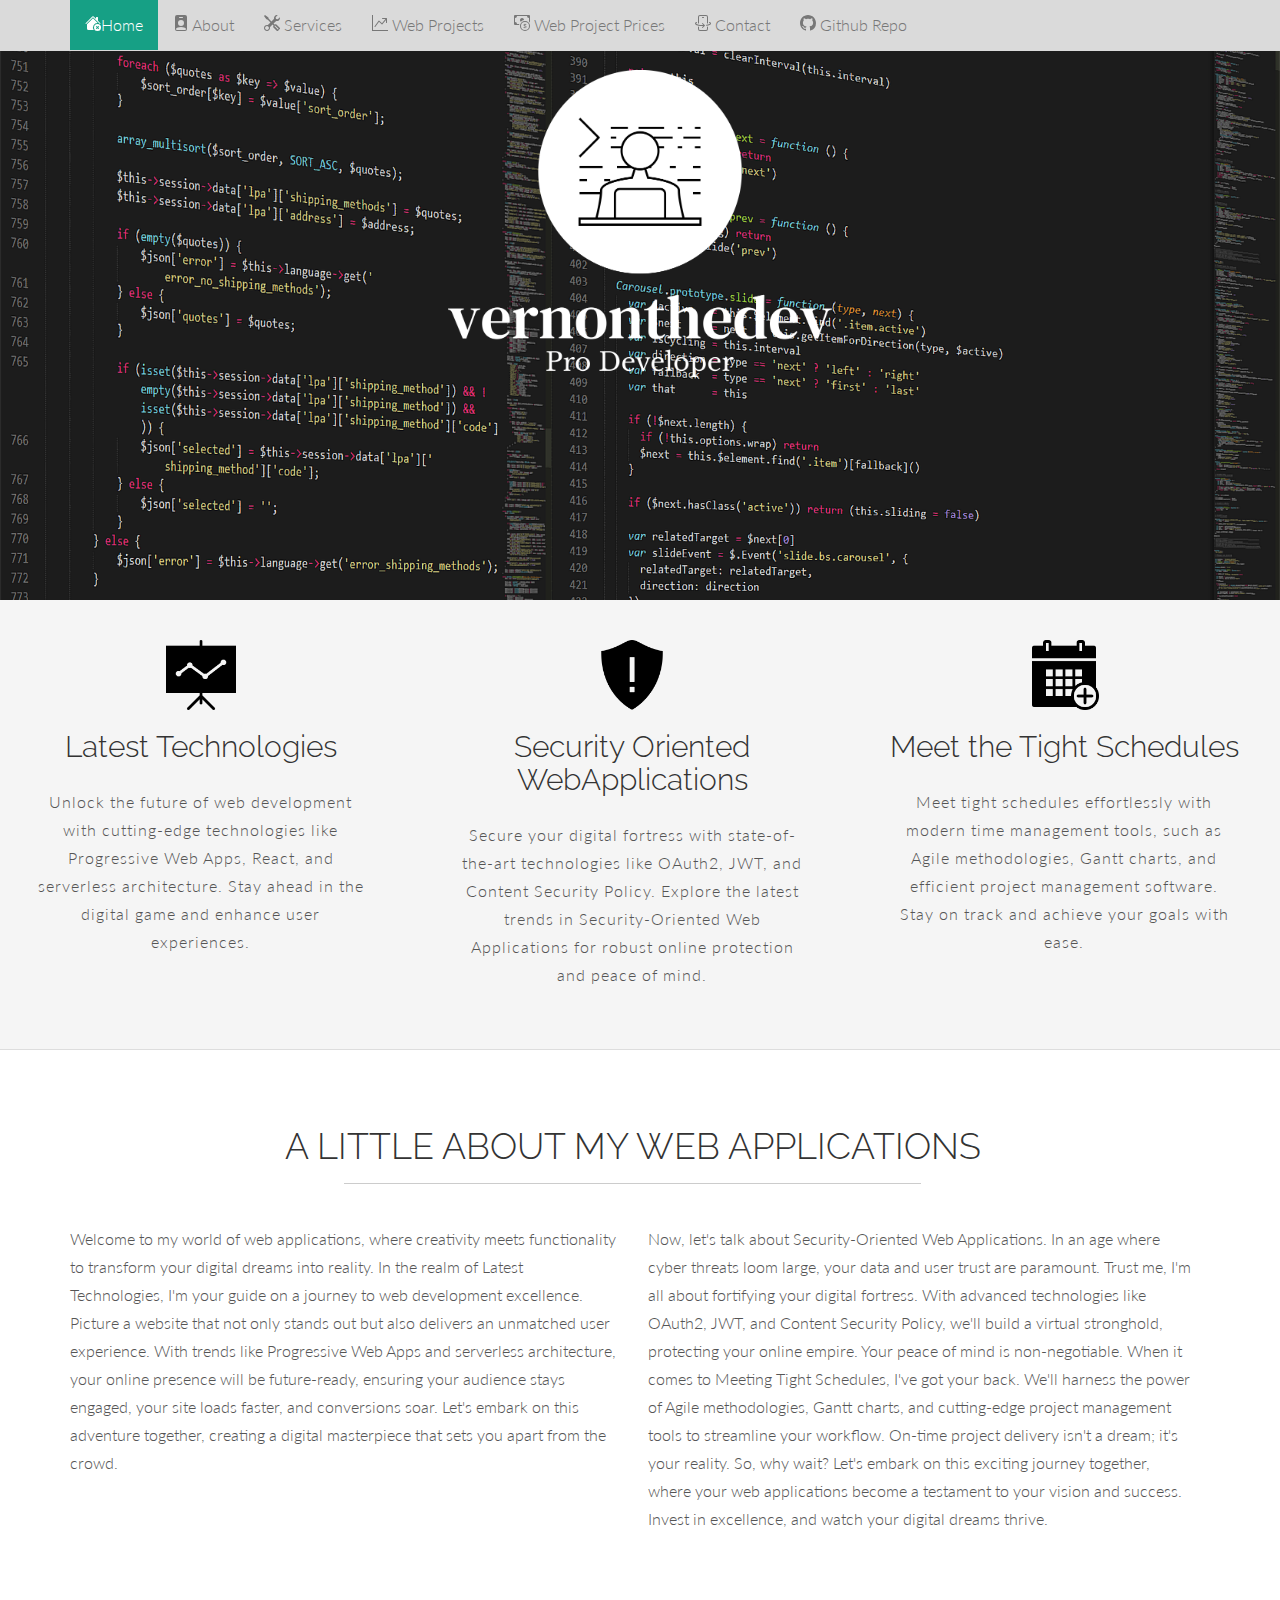
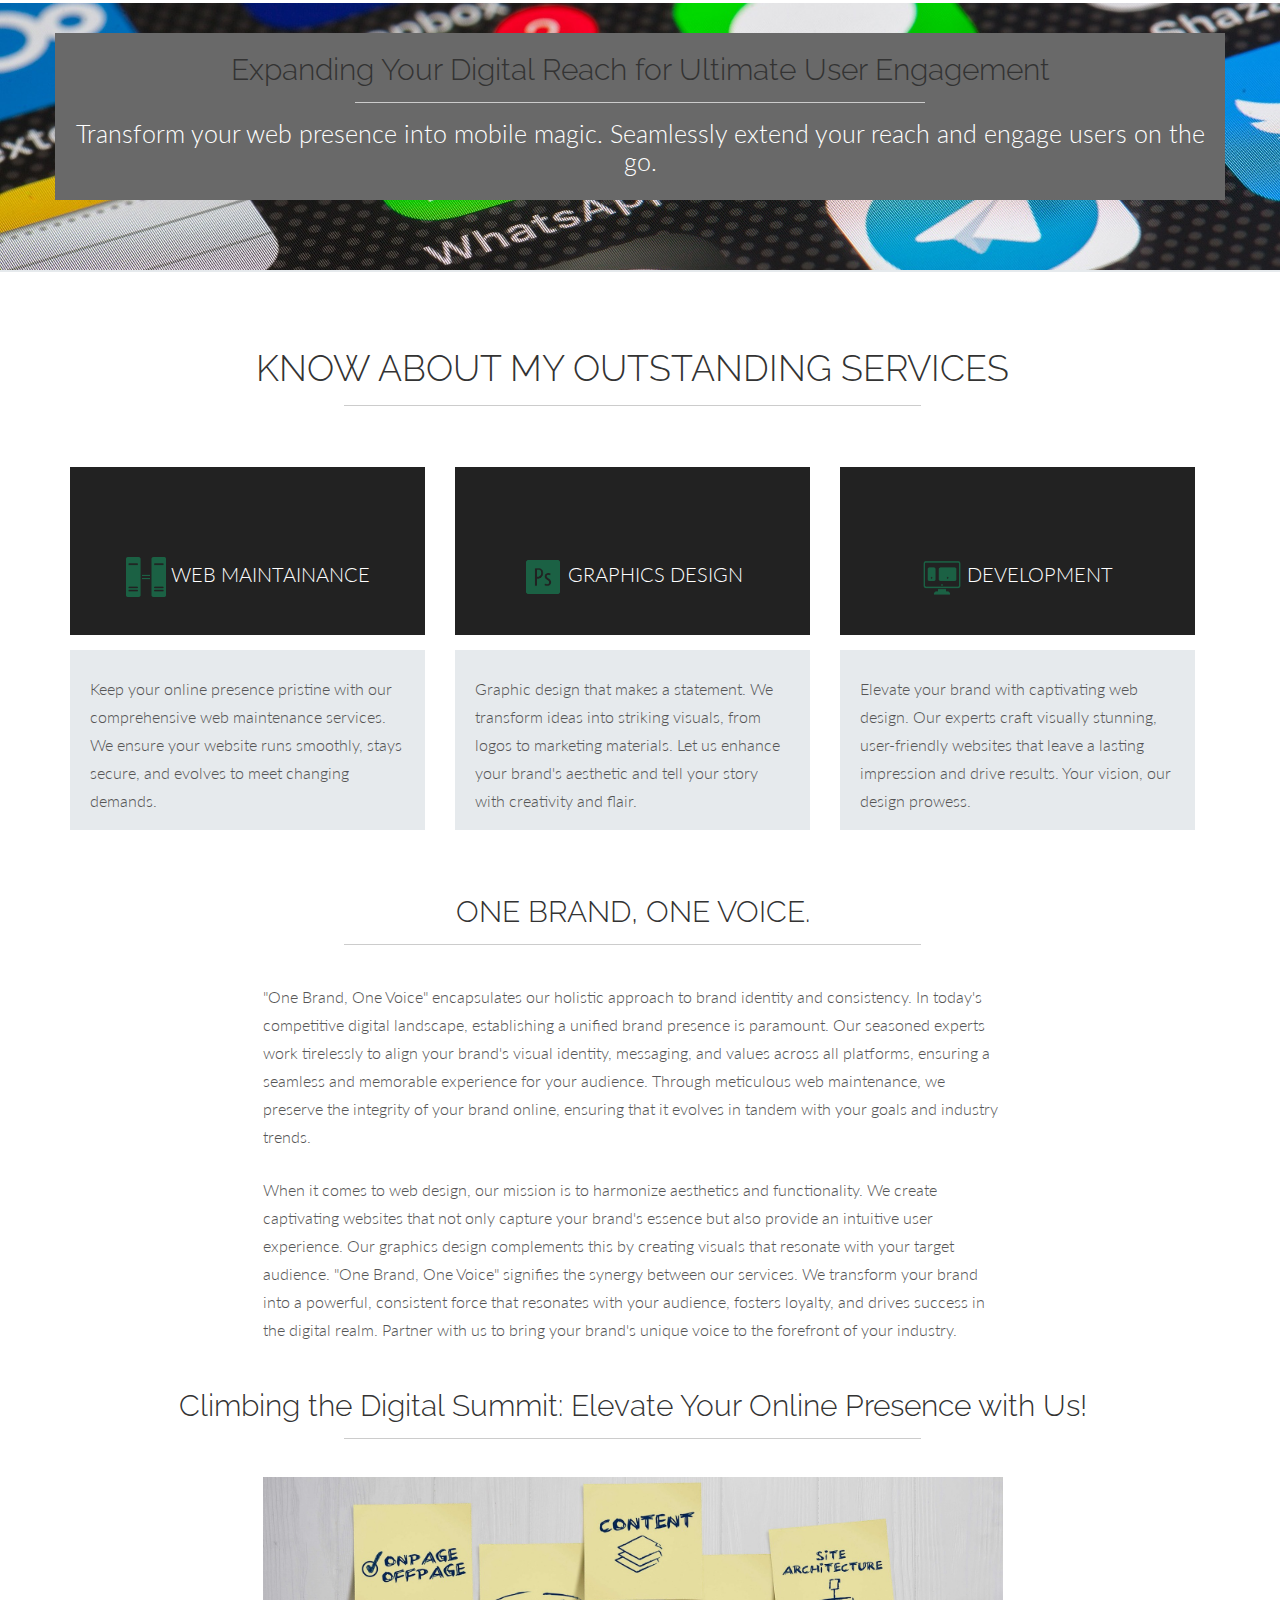
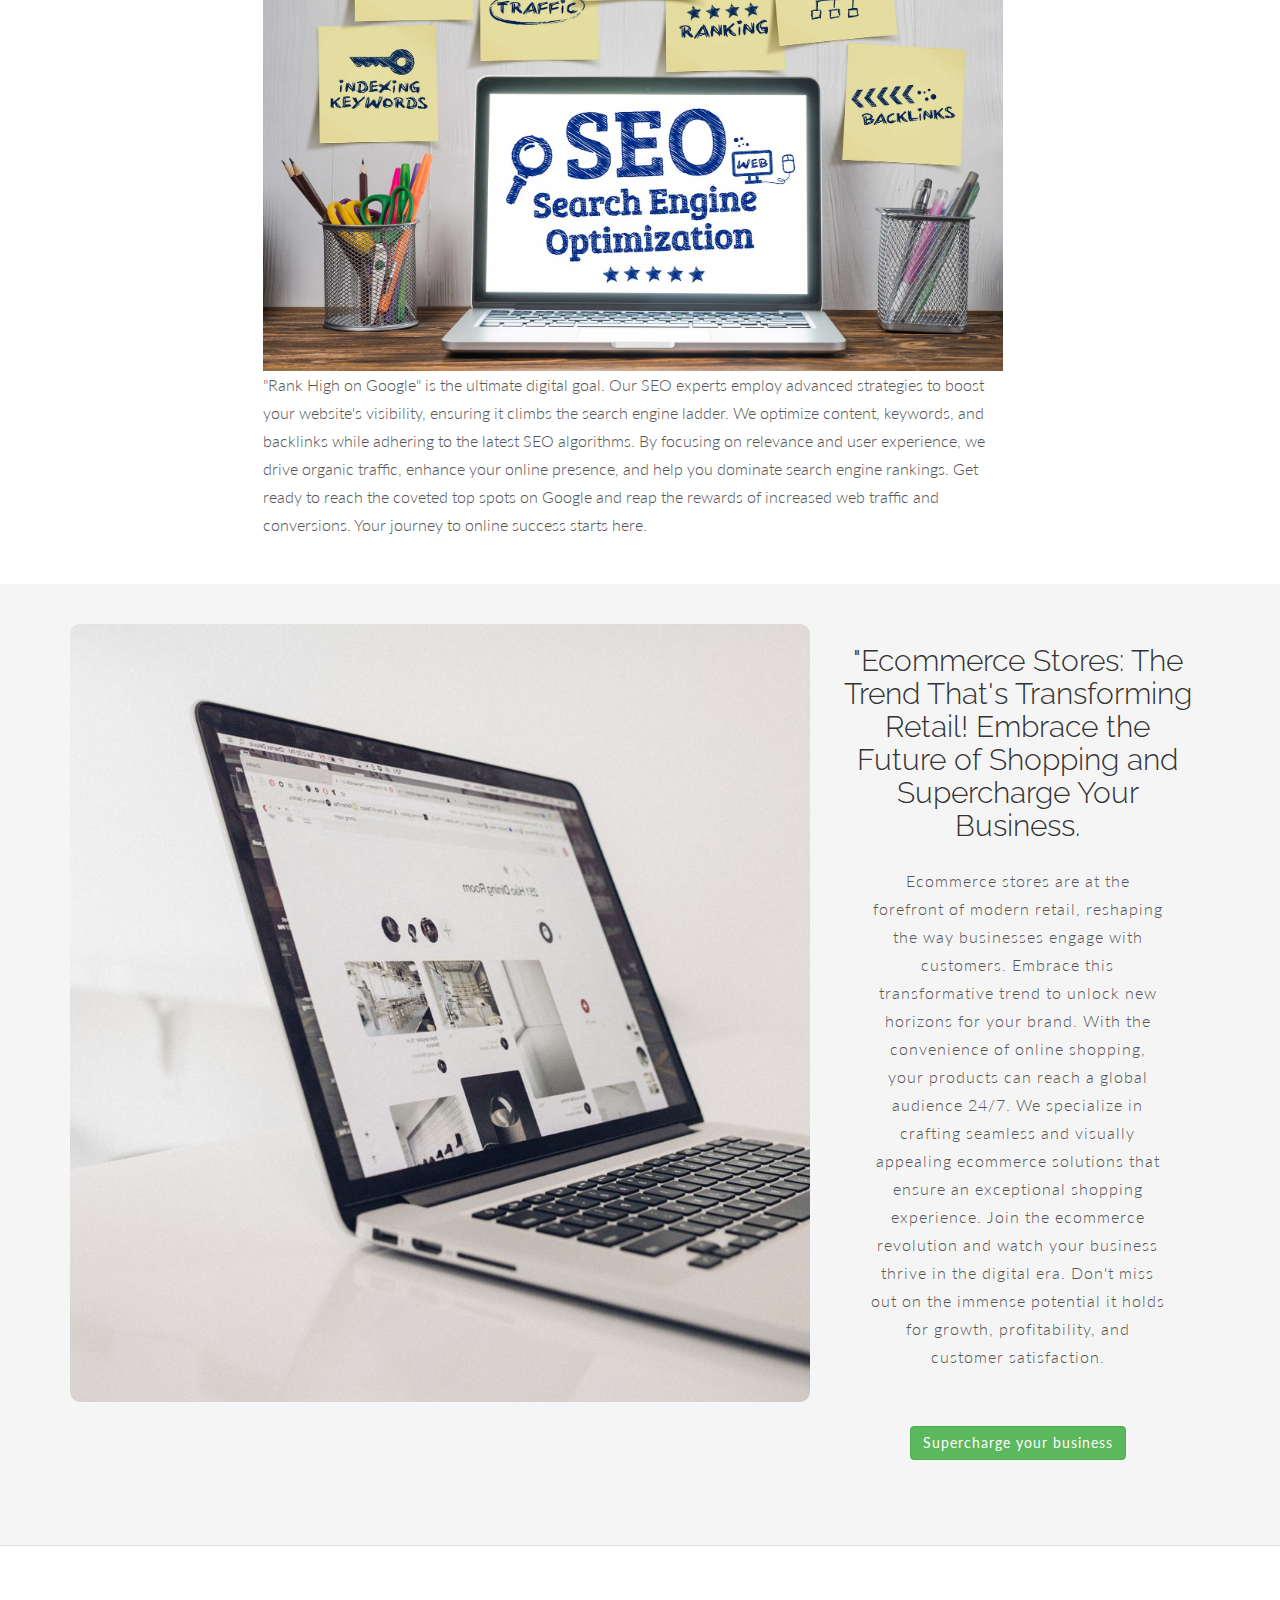
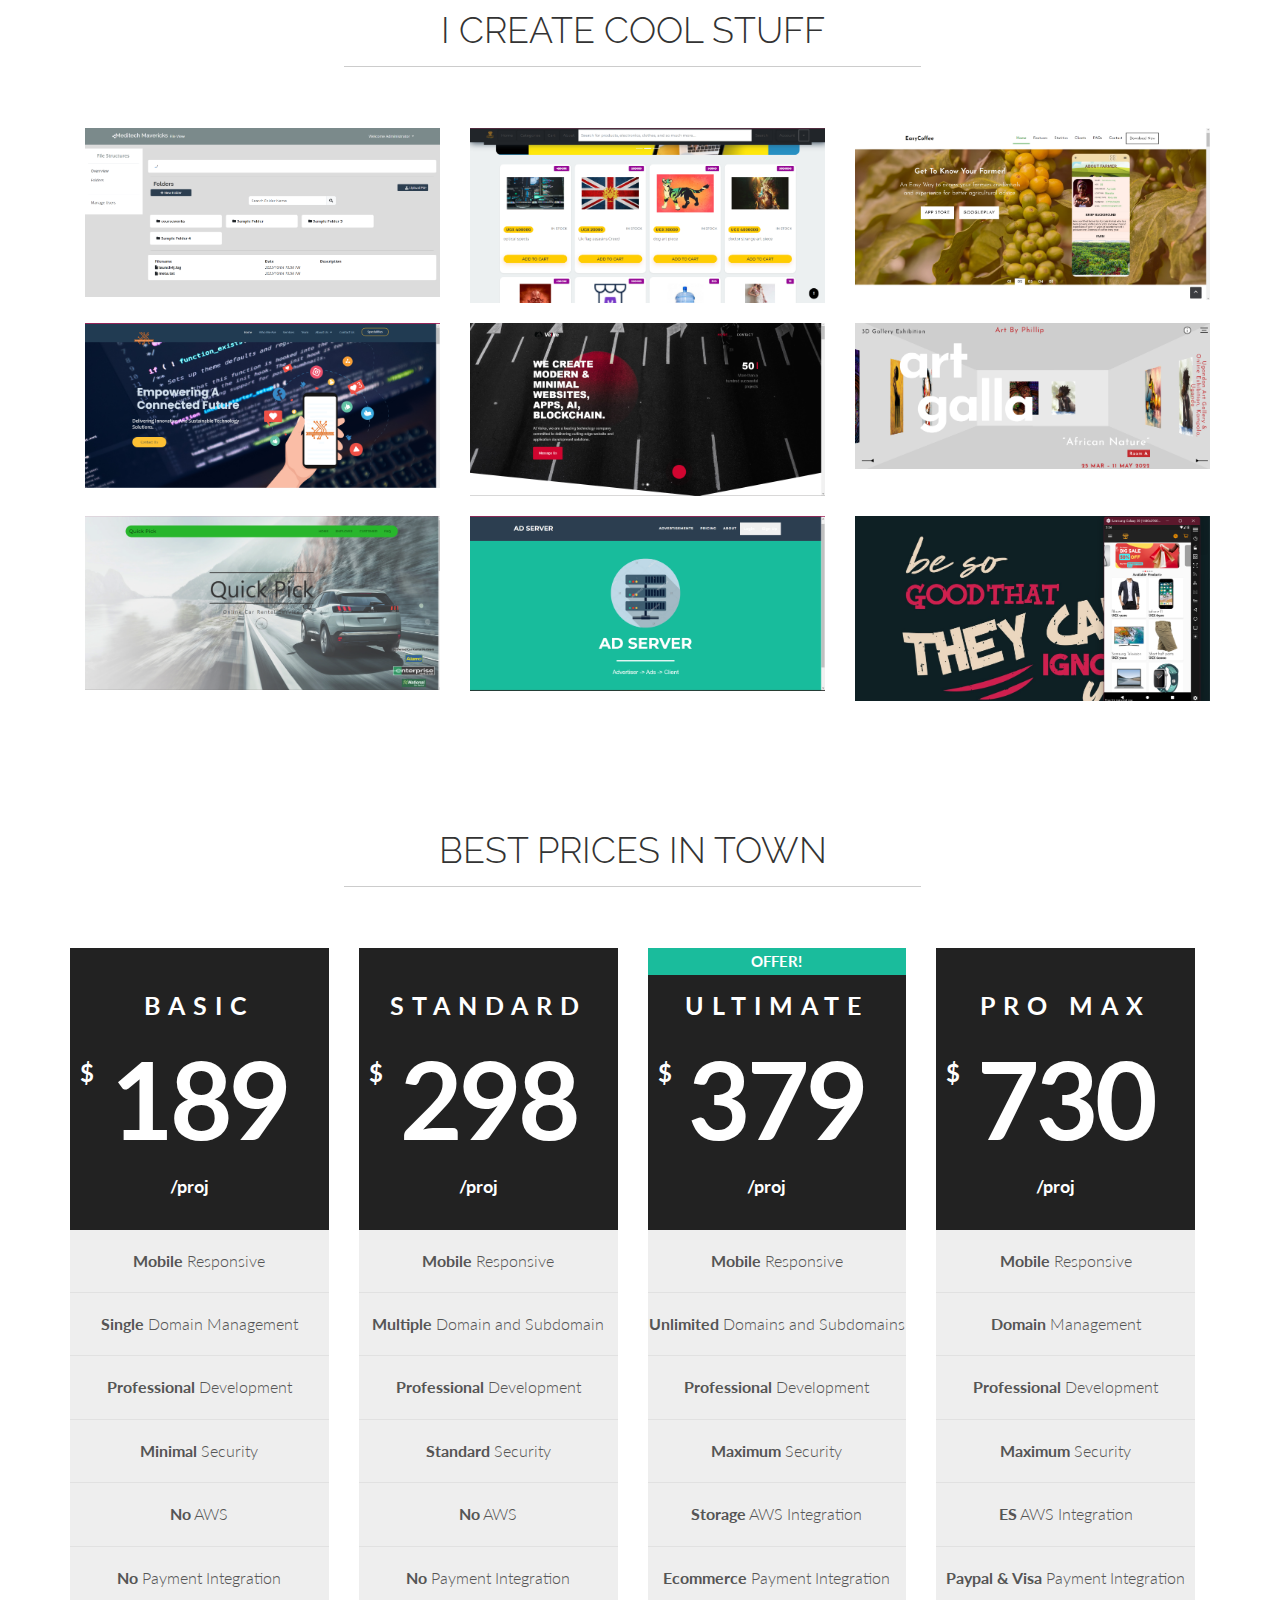
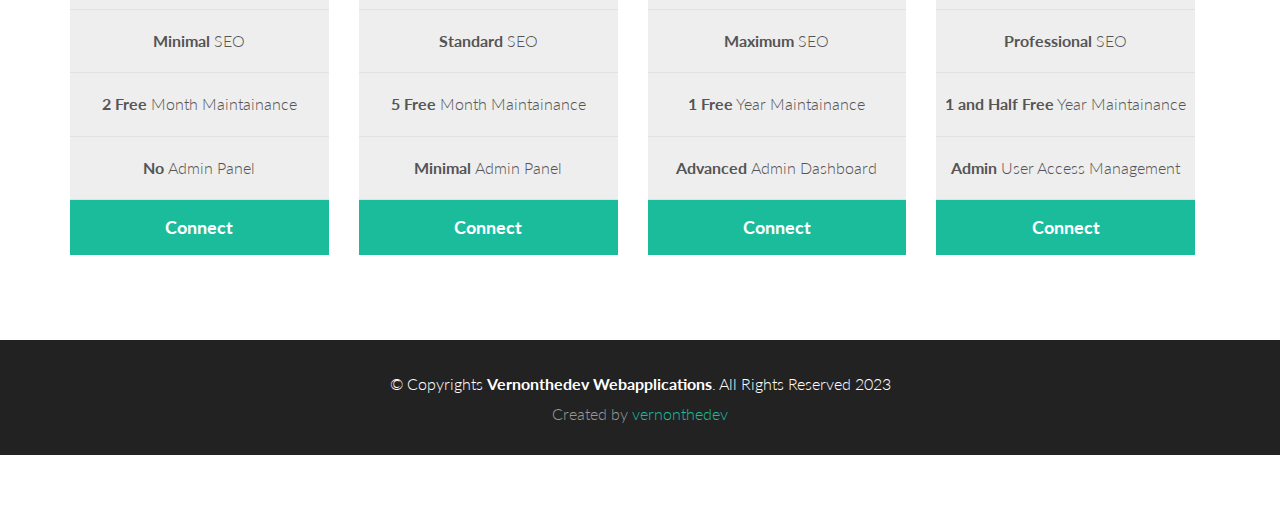
<file: index.html>
<!DOCTYPE html>
<html lang="en">
<head>
  <meta charset="utf-8">
  <title>WebApplications | vernonthedev</title>
  <meta content="width=device-width, initial-scale=1.0" name="viewport">
  <meta content="" name="keywords">
  <meta content="" name="description">

  <!-- Favicons -->
  <link href="img/icons/console.png" rel="icon">
  <link href="img/apple-touch-icon.png" rel="apple-touch-icon">

  <!-- Google Fonts -->
  <link href="https://fonts.googleapis.com/css?family=Lato:300,400,700,300italic,400italic|Raleway:400,300,700" rel="stylesheet">

  <!-- Bootstrap CSS File -->
  <link href="lib/bootstrap/css/bootstrap.min.css" rel="stylesheet">

  <!-- Libraries CSS Files -->
  <link href="lib/icomoon/icomoon.css" rel="stylesheet">
  <link href="lib/animate/animate.css" rel="stylesheet">
<link href="css/bootstrap-icons.min.css" rel="stylesheet">

  <!-- Main Stylesheet File -->
  <link href="css/style.css" rel="stylesheet">
</head>

<body data-spy="scroll" data-offset="58" data-target="#navbar-main">

  <div id="navbar-main">
    <!-- Fixed navbar -->
    <div class="navbar navbar-default navbar-fixed-top">
      <div class="container">
        <div class="navbar-header">
          <button type="button" class="navbar-toggle" data-toggle="collapse" data-target=".navbar-collapse">
              <span class="icon icon-radio-checked" style="font-size:30px; color:#1abc9c;"></span>
          </button>


        </div>
        <div class="navbar-collapse collapse">
          <ul class="nav navbar-nav">
            <li><a href="#home" class="smoothscroll"><svg xmlns="http://www.w3.org/2000/svg" width="16" height="16" fill="currentColor" class="bi bi-house-x-fill" viewBox="0 0 16 16">
  <path d="M8.707 1.5a1 1 0 0 0-1.414 0L.646 8.146a.5.5 0 0 0 .708.708L8 2.207l6.646 6.647a.5.5 0 0 0 .708-.708L13 5.793V2.5a.5.5 0 0 0-.5-.5h-1a.5.5 0 0 0-.5.5v1.293L8.707 1.5Z"/>
  <path d="m8 3.293 4.712 4.712A4.5 4.5 0 0 0 8.758 15H3.5A1.5 1.5 0 0 1 2 13.5V9.293l6-6Z"/>
  <path d="M12.5 16a3.5 3.5 0 1 0 0-7 3.5 3.5 0 0 0 0 7Zm-.646-4.854.646.647.646-.646a.5.5 0 0 1 .708.707l-.647.646.647.646a.5.5 0 0 1-.708.708l-.646-.647-.646.647a.5.5 0 0 1-.708-.707l.647-.647-.647-.646a.5.5 0 0 1 .708-.707Z"/>
</svg>Home</a></li>
            <li> <a href="#about" class="smoothscroll"><svg xmlns="http://www.w3.org/2000/svg" width="16" height="16" fill="currentColor" class="bi bi-person-badge-fill" viewBox="0 0 16 16">
  <path d="M2 2a2 2 0 0 1 2-2h8a2 2 0 0 1 2 2v12a2 2 0 0 1-2 2H4a2 2 0 0 1-2-2V2zm4.5 0a.5.5 0 0 0 0 1h3a.5.5 0 0 0 0-1h-3zM8 11a3 3 0 1 0 0-6 3 3 0 0 0 0 6zm5 2.755C12.146 12.825 10.623 12 8 12s-4.146.826-5 1.755V14a1 1 0 0 0 1 1h8a1 1 0 0 0 1-1v-.245z"/>
</svg> About</a></li>
            <li> <a href="#services" class="smoothscroll"><svg xmlns="http://www.w3.org/2000/svg" width="16" height="16" fill="currentColor" class="bi bi-tools" viewBox="0 0 16 16">
  <path d="M1 0 0 1l2.2 3.081a1 1 0 0 0 .815.419h.07a1 1 0 0 1 .708.293l2.675 2.675-2.617 2.654A3.003 3.003 0 0 0 0 13a3 3 0 1 0 5.878-.851l2.654-2.617.968.968-.305.914a1 1 0 0 0 .242 1.023l3.27 3.27a.997.997 0 0 0 1.414 0l1.586-1.586a.997.997 0 0 0 0-1.414l-3.27-3.27a1 1 0 0 0-1.023-.242L10.5 9.5l-.96-.96 2.68-2.643A3.005 3.005 0 0 0 16 3c0-.269-.035-.53-.102-.777l-2.14 2.141L12 4l-.364-1.757L13.777.102a3 3 0 0 0-3.675 3.68L7.462 6.46 4.793 3.793a1 1 0 0 1-.293-.707v-.071a1 1 0 0 0-.419-.814L1 0Zm9.646 10.646a.5.5 0 0 1 .708 0l2.914 2.915a.5.5 0 0 1-.707.707l-2.915-2.914a.5.5 0 0 1 0-.708ZM3 11l.471.242.529.026.287.445.445.287.026.529L5 13l-.242.471-.026.529-.445.287-.287.445-.529.026L3 15l-.471-.242L2 14.732l-.287-.445L1.268 14l-.026-.529L1 13l.242-.471.026-.529.445-.287.287-.445.529-.026L3 11Z"/>
</svg> Services</a></li>
            <li> <a href="#portfolio" class="smoothscroll"><svg xmlns="http://www.w3.org/2000/svg" width="16" height="16" fill="currentColor" class="bi bi-graph-up-arrow" viewBox="0 0 16 16">
  <path fill-rule="evenodd" d="M0 0h1v15h15v1H0V0Zm10 3.5a.5.5 0 0 1 .5-.5h4a.5.5 0 0 1 .5.5v4a.5.5 0 0 1-1 0V4.9l-3.613 4.417a.5.5 0 0 1-.74.037L7.06 6.767l-3.656 5.027a.5.5 0 0 1-.808-.588l4-5.5a.5.5 0 0 1 .758-.06l2.609 2.61L13.445 4H10.5a.5.5 0 0 1-.5-.5Z"/>
</svg> Web Projects</a></li>
            <li> <a href="#pricing" class="smoothscroll"><svg xmlns="http://www.w3.org/2000/svg" width="16" height="16" fill="currentColor" class="bi bi-cash-coin" viewBox="0 0 16 16">
  <path fill-rule="evenodd" d="M11 15a4 4 0 1 0 0-8 4 4 0 0 0 0 8zm5-4a5 5 0 1 1-10 0 5 5 0 0 1 10 0z"/>
  <path d="M9.438 11.944c.047.596.518 1.06 1.363 1.116v.44h.375v-.443c.875-.061 1.386-.529 1.386-1.207 0-.618-.39-.936-1.09-1.1l-.296-.07v-1.2c.376.043.614.248.671.532h.658c-.047-.575-.54-1.024-1.329-1.073V8.5h-.375v.45c-.747.073-1.255.522-1.255 1.158 0 .562.378.92 1.007 1.066l.248.061v1.272c-.384-.058-.639-.27-.696-.563h-.668zm1.36-1.354c-.369-.085-.569-.26-.569-.522 0-.294.216-.514.572-.578v1.1h-.003zm.432.746c.449.104.655.272.655.569 0 .339-.257.571-.709.614v-1.195l.054.012z"/>
  <path d="M1 0a1 1 0 0 0-1 1v8a1 1 0 0 0 1 1h4.083c.058-.344.145-.678.258-1H3a2 2 0 0 0-2-2V3a2 2 0 0 0 2-2h10a2 2 0 0 0 2 2v3.528c.38.34.717.728 1 1.154V1a1 1 0 0 0-1-1H1z"/>
  <path d="M9.998 5.083 10 5a2 2 0 1 0-3.132 1.65 5.982 5.982 0 0 1 3.13-1.567z"/>
</svg> Web Project Prices</a></li>
            <li> <a href="mailto:vernonthedev@yahoo.com" class="smoothscroll"><svg xmlns="http://www.w3.org/2000/svg" width="16" height="16" fill="currentColor" class="bi bi-phone-flip" viewBox="0 0 16 16">
  <path fill-rule="evenodd" d="M11 1H5a1 1 0 0 0-1 1v6a.5.5 0 0 1-1 0V2a2 2 0 0 1 2-2h6a2 2 0 0 1 2 2v6a.5.5 0 0 1-1 0V2a1 1 0 0 0-1-1Zm1 13a1 1 0 0 1-1 1H5a1 1 0 0 1-1-1v-2a.5.5 0 0 0-1 0v2a2 2 0 0 0 2 2h6a2 2 0 0 0 2-2v-2a.5.5 0 0 0-1 0v2ZM1.713 7.954a.5.5 0 1 0-.419-.908c-.347.16-.654.348-.882.57C.184 7.842 0 8.139 0 8.5c0 .546.408.94.823 1.201.44.278 1.043.51 1.745.696C3.978 10.773 5.898 11 8 11c.099 0 .197 0 .294-.002l-1.148 1.148a.5.5 0 0 0 .708.708l2-2a.5.5 0 0 0 0-.708l-2-2a.5.5 0 1 0-.708.708l1.145 1.144L8 10c-2.04 0-3.87-.221-5.174-.569-.656-.175-1.151-.374-1.47-.575C1.012 8.639 1 8.506 1 8.5c0-.003 0-.059.112-.17.115-.112.31-.242.6-.376Zm12.993-.908a.5.5 0 0 0-.419.908c.292.134.486.264.6.377.113.11.113.166.113.169 0 .003 0 .065-.13.187-.132.122-.352.26-.677.4-.645.28-1.596.523-2.763.687a.5.5 0 0 0 .14.99c1.212-.17 2.26-.43 3.02-.758.38-.164.713-.357.96-.587.246-.229.45-.537.45-.919 0-.362-.184-.66-.412-.883-.228-.223-.535-.411-.882-.571ZM7.5 2a.5.5 0 0 0 0 1h1a.5.5 0 0 0 0-1h-1Z"/>
</svg> Contact</a></li>

 <li> <a href="https://github.com/vernonthedev" class="smoothscroll"><svg xmlns="http://www.w3.org/2000/svg" width="16" height="16" fill="currentColor" class="bi bi-github" viewBox="0 0 16 16">
  <path d="M8 0C3.58 0 0 3.58 0 8c0 3.54 2.29 6.53 5.47 7.59.4.07.55-.17.55-.38 0-.19-.01-.82-.01-1.49-2.01.37-2.53-.49-2.69-.94-.09-.23-.48-.94-.82-1.13-.28-.15-.68-.52-.01-.53.63-.01 1.08.58 1.23.82.72 1.21 1.87.87 2.33.66.07-.52.28-.87.51-1.07-1.78-.2-3.64-.89-3.64-3.95 0-.87.31-1.59.82-2.15-.08-.2-.36-1.02.08-2.12 0 0 .67-.21 2.2.82.64-.18 1.32-.27 2-.27.68 0 1.36.09 2 .27 1.53-1.04 2.2-.82 2.2-.82.44 1.1.16 1.92.08 2.12.51.56.82 1.27.82 2.15 0 3.07-1.87 3.75-3.65 3.95.29.25.54.73.54 1.48 0 1.07-.01 1.93-.01 2.2 0 .21.15.46.55.38A8.012 8.012 0 0 0 16 8c0-4.42-3.58-8-8-8z"/>
</svg> Github Repo</a></li>

        </div>

        <!--/.nav-collapse -->
      </div>
    </div>
  </div>

  <!-- ==== HEADERWRAP ==== -->
  <div id="home"></div>
  <div id="headerwrap" name="home">
    <header class="clearfix">
        <img src="./img/download.png" width="30%" class="img float-center"/>
    </header>
  </div>
  <!-- /headerwrap -->

  <!-- ==== GREYWRAP ==== -->
  <div id="greywrap">
    <div class="row">
      <div class="col-lg-4 callout">
        <span><img src="./img/icons/trend.png" width="70px"/></span>
        <h2>Latest Technologies</h2>
        <p>Unlock the future of web development with cutting-edge technologies like Progressive Web Apps, React, and serverless architecture. Stay ahead in the digital game and enhance user experiences. </p>
      </div>
      <!-- col-lg-4 -->

      <div class="col-lg-4 callout">
        <span><img src="./img/icons/security.png" width="70px"/></span>
        <h2>Security Oriented WebApplications</h2>
        <p>Secure your digital fortress with state-of-the-art technologies like OAuth2, JWT, and Content Security Policy. Explore the latest trends in Security-Oriented Web Applications for robust online protection and peace of mind. </p>
      </div>
      <!-- col-lg-4 -->

      <div class="col-lg-4 callout">
        <span><img src="./img/icons/deadline.png" width="70px"/></span>
        <h2>Meet the Tight Schedules</h2>
        <p>Meet tight schedules effortlessly with modern time management tools, such as Agile methodologies, Gantt charts, and efficient project management software. Stay on track and achieve your goals with ease. </p>
      </div>
      <!-- col-lg-4 -->
    </div>
    <!-- row -->
  </div>
  <!-- greywrap -->

  <!-- ==== ABOUT ==== -->
  <div class="container" id="about" name="about">
    <div class="row white">
      <br>
      <h1 class="centered">A LITTLE ABOUT MY WEB APPLICATIONS</h1>
      <hr>

      <div class="col-lg-6">
        <p>Welcome to my world of web applications, where creativity meets functionality to transform your digital dreams into reality.
In the realm of Latest Technologies, I'm your guide on a journey to web development excellence. Picture a website that not only stands out but also delivers an unmatched user experience. With trends like Progressive Web Apps and serverless architecture, your online presence will be future-ready, ensuring your audience stays engaged, your site loads faster, and conversions soar. Let's embark on this adventure together, creating a digital masterpiece that sets you apart from the crowd.</p>
      </div>
      <!-- col-lg-6 -->

      <div class="col-lg-6">
        <p>Now, let's talk about Security-Oriented Web Applications. In an age where cyber threats loom large, your data and user trust are paramount. Trust me, I'm all about fortifying your digital fortress. With advanced technologies like OAuth2, JWT, and Content Security Policy, we'll build a virtual stronghold, protecting your online empire. Your peace of mind is non-negotiable.

When it comes to Meeting Tight Schedules, I've got your back. We'll harness the power of Agile methodologies, Gantt charts, and cutting-edge project management tools to streamline your workflow. On-time project delivery isn't a dream; it's your reality.

So, why wait? Let's embark on this exciting journey together, where your web applications become a testament to your vision and success. Invest in excellence, and watch your digital dreams thrive.</p>
      </div>
      <!-- col-lg-6 -->
    </div>
    <!-- row -->
  </div>
  <!-- container -->

  <!-- ==== SECTION DIVIDER1 -->
  <section class="section-divider textdivider divider1">
    <div class="container" style="background-blend-mode: darken; background-color: dimgrey;">
      <h2>Expanding Your Digital Reach for Ultimate User Engagement</h2>
      <hr>
      <p>Transform your web presence into mobile magic. Seamlessly extend your reach and engage users on the go.</p>
    </div>
    <!-- container -->
  </section>
  <!-- section -->


  <!-- ==== SERVICES ==== -->
  <div class="container" id="services" name="services">
    <br>
    <div class="row white">
      <h1 class="centered">KNOW ABOUT MY OUTSTANDING SERVICES</h1>
      <hr>
      <br>
      <br>
      <div class="col-lg-4">
        <!-- START SERVICE 1 -->
        <div class="service-active">
          <span class="service-trigger "><span><img src="./img/icons/server.png" width="40px"/></span>  WEB MAINTAINANCE</span>
          <div class="service-content">
            <p>Keep your online presence pristine with our comprehensive web maintenance services. We ensure your website runs smoothly, stays secure, and evolves to meet changing demands.</p>
          </div>
          <!-- service-content -->
        </div>
        <!-- service-active -->
        <!-- END SERVICE 1 -->
      </div>
      <!-- col-lg-4 -->

      <div class="col-lg-4">
        <!-- START SERVICE 2 -->
        <div class="service-active">
          <span class="service-trigger"><img src="./img/icons/adobe_photoshop_500px.png" width="40px"/> GRAPHICS DESIGN</span>
          <div class="service-content">
            <p>Graphic design that makes a statement. We transform ideas into striking visuals, from logos to marketing materials. Let us enhance your brand's aesthetic and tell your story with creativity and flair.</p>
          </div>
          <!-- service-content -->
        </div>
        <!-- service-active -->
        <!-- END SERVICE 2 -->
      </div>
      <!-- col-lg-4 -->

      <div class="col-lg-4">
        <!-- START SERVICE 3 -->
        <div class="service-active">
          <span class="service-trigger"><img src="./img/icons/responsive_500px.png" width="40px"/> DEVELOPMENT</span>
          <div class="service-content">
            <p>Elevate your brand with captivating web design. Our experts craft visually stunning, user-friendly websites that leave a lasting impression and drive results. Your vision, our design prowess.</p>
          </div>
          <!-- service-content -->
        </div>
        <!-- service-active -->
        <!-- END SERVICE 3 -->
      </div>
      <!-- col-lg-4 -->
    </div>
    <!-- row -->
    <br>
    <br>
    <div class="row">
      <h2 class="centered">ONE BRAND, ONE VOICE.</h2>
      <hr>
      <br>
      <div class="col-lg-offset-2 col-lg-8">
        <p>"One Brand, One Voice" encapsulates our holistic approach to brand identity and consistency. In today's competitive digital landscape, establishing a unified brand presence is paramount.

Our seasoned experts work tirelessly to align your brand's visual identity, messaging, and values across all platforms, ensuring a seamless and memorable experience for your audience. Through meticulous web maintenance, we preserve the integrity of your brand online, ensuring that it evolves in tandem with your goals and industry trends.
          </p>
        <p>
When it comes to web design, our mission is to harmonize aesthetics and functionality. We create captivating websites that not only capture your brand's essence but also provide an intuitive user experience. Our graphics design complements this by creating visuals that resonate with your target audience.

"One Brand, One Voice" signifies the synergy between our services. We transform your brand into a powerful, consistent force that resonates with your audience, fosters loyalty, and drives success in the digital realm. Partner with us to bring your brand's unique voice to the forefront of your industry.
</p>
      </div>
      <!-- col-lg -->
    </div>
    <!-- row -->

    <div class="row">
      <h2 class="centered">Climbing the Digital Summit: Elevate Your Online Presence with Us!</h2>
      <hr>
      <br>
      <div class="col-lg-offset-2 col-lg-8">
        <img class="img-responsive" src="img/pro/search-engine-optimization-4111000_1920.jpg" alt="">
      </div>
      <!-- col -->
    </div>
    <!-- row -->
      <div class="row">
      <div class="col-lg-offset-2 col-lg-8">
        <p>"Rank High on Google" is the ultimate digital goal. Our SEO experts employ advanced strategies to boost your website's visibility, ensuring it climbs the search engine ladder. We optimize content, keywords, and backlinks while adhering to the latest SEO algorithms. By focusing on relevance and user experience, we drive organic traffic, enhance your online presence, and help you dominate search engine rankings. Get ready to reach the coveted top spots on Google and reap the rewards of increased web traffic and conversions. Your journey to online success starts here.
        </p>
      </div>
  </div>

      </div>
  <!-- ==== GREYWRAP ==== -->
  <div id="greywrap" style="margin-top: 20px;">
    <div class="container">
      <div class="row">
        <div class="col-lg-8 centered">
          <img class="img-responsive" style="border-radius: 10px;" src="img/pro/work-3.jpg" align="" width="100%">
        </div>
        <div class="col-lg-4">
          <h2>
"Ecommerce Stores: The Trend That's Transforming Retail! Embrace the Future of Shopping and Supercharge Your Business.</h2>
          <p>
           Ecommerce stores are at the forefront of modern retail, reshaping the way businesses engage with customers. Embrace this transformative trend to unlock new horizons for your brand. With the convenience of online shopping, your products can reach a global audience 24/7. We specialize in crafting seamless and visually appealing ecommerce solutions that ensure an exceptional shopping experience. Join the ecommerce revolution and watch your business thrive in the digital era. Don't miss out on the immense potential it holds for growth, profitability, and customer satisfaction.
            </p>
          <p><a class="btn btn-success">Supercharge your business</a></p>
        </div>
      </div>
      <!-- row -->
    </div>
    <br>
    <br>
  </div>
  <!-- greywrap -->


  <!-- ==== PORTFOLIO ==== -->
  <div class="container" id="portfolio" name="portfolio">
    <br>
    <div class="row">
      <br>
      <h1 class="centered">I CREATE COOL STUFF</h1>
      <hr>
      <br>
      <br>
    </div>
    <!-- /row -->
    <div class="container">
      <div class="row">

        <!-- PORTFOLIO IMAGE 1 -->
        <div class="col-md-4 ">
          <div class="grid mask">
            <figure>
              <img class="img-responsive" src="img/projects/file%20mnaagement.png" alt="">
              <figcaption>
                <h5>FILE SHARING</h5>
                <a data-toggle="modal" href="#myModal" class="btn btn-primary btn-lg">Take a Look</a>
              </figcaption>
              <!-- /figcaption -->
            </figure>
            <!-- /figure -->
          </div>
          <!-- /grid-mask -->
        </div>
        <!-- /col -->


        <!-- MODAL SHOW THE PORTFOLIO IMAGE. In this demo, all links point to this modal. You should create
						      a modal for each of your projects. -->

        <div class="modal fade" id="myModal" tabindex="-1" role="dialog" aria-labelledby="myModalLabel" aria-hidden="true">
          <div class="modal-dialog">
            <div class="modal-content">
              <div class="modal-header">
                <button type="button" class="close" data-dismiss="modal" aria-hidden="true">&times;</button>
                <h4 class="modal-title">Project Title</h4>
              </div>
              <div class="modal-body">
                <p><img class="img-responsive" src="img/projects/file%20mnaagement.png" alt=""></p>
                <p>This project was crafted for Some Name corp. Detail here a little about your job requirements and the tools used. Tell about the challenges faced and what you and your team did to solve it.</p>
                <p><b><a href="#">Visit Site</a></b></p>
              </div>
              <div class="modal-footer">
                <button type="button" class="btn btn-default" data-dismiss="modal">Close</button>
              </div>
            </div>
            <!-- /.modal-content -->
          </div>
          <!-- /.modal-dialog -->
        </div>
        <!-- /.modal -->


        <!-- PORTFOLIO IMAGE 2 -->
        <div class="col-md-4">
          <div class="grid mask">
            <figure>
              <img class="img-responsive" src="img/projects/eloshopper2.png" alt="">
              <figcaption>
                <h5>ECOMMERCE SYSTEM</h5>
                <a data-toggle="modal" href="#elo" class="btn btn-primary btn-lg">Take a Look</a>
              </figcaption>
              <!-- /figcaption -->
            </figure>
            <!-- /figure -->
          </div>
          <!-- /grid-mask -->
        </div>
        <!-- /col -->
          <div class="modal fade" id="elo" tabindex="-1" role="dialog" aria-labelledby="myModalLabel" aria-hidden="true">
          <div class="modal-dialog">
            <div class="modal-content">
              <div class="modal-header">
                <button type="button" class="close" data-dismiss="modal" aria-hidden="true">&times;</button>
                <h4 class="modal-title">Project Title</h4>
              </div>
              <div class="modal-body">
                <p><img class="img-responsive" src="img/projects/admin%20panel%20elo.png" alt=""></p>
                <p>This project was crafted for Some Name corp. Detail here a little about your job requirements and the tools used. Tell about the challenges faced and what you and your team did to solve it.</p>
                <p><b><a href="#">Visit Site</a></b></p>
              </div>
              <div class="modal-footer">
                <button type="button" class="btn btn-default" data-dismiss="modal">Close</button>
              </div>
            </div>
            <!-- /.modal-content -->
          </div>
          <!-- /.modal-dialog -->
        </div>
        <!-- /.modal -->




        <!-- PORTFOLIO IMAGE 3 -->
        <div class="col-md-4">
          <div class="grid mask">
            <figure>
              <img class="img-responsive" src="img/projects/web%20app%20landing%20page.png" alt="">
              <figcaption>
                <h5>APP LANDING PAGE</h5>
                <a data-toggle="modal" href="#coffee" class="btn btn-primary btn-lg">Take a Look</a>
              </figcaption>
              <!-- /figcaption -->
            </figure>
            <!-- /figure -->
          </div>
          <!-- /grid-mask -->
        </div>
        <!-- /col -->
      </div>
      <!-- /row -->
        <div class="modal fade" id="coffee" tabindex="-1" role="dialog" aria-labelledby="myModalLabel" aria-hidden="true">
          <div class="modal-dialog">
            <div class="modal-content">
              <div class="modal-header">
                <button type="button" class="close" data-dismiss="modal" aria-hidden="true">&times;</button>
                <h4 class="modal-title">Project Title</h4>
              </div>
              <div class="modal-body">
                <p><img class="img-responsive" src="img/projects/landing%20page%20app.png" alt=""></p>
                <p>This project was crafted for Some Name corp. Detail here a little about your job requirements and the tools used. Tell about the challenges faced and what you and your team did to solve it.</p>
                <p><b><a href="#">Visit Site</a></b></p>
              </div>
              <div class="modal-footer">
                <button type="button" class="btn btn-default" data-dismiss="modal">Close</button>
              </div>
            </div>
            <!-- /.modal-content -->
          </div>
          <!-- /.modal-dialog -->
        </div>
        <!-- /.modal -->


      <!-- PORTFOLIO IMAGE 4 -->
      <div class="row">
        <div class="col-md-4 ">
          <div class="grid mask">
            <figure>
              <img class="img-responsive" src="img/projects/company.png" alt="">
              <figcaption>
                <h5>COMPANY WEBSITE</h5>
                <a data-toggle="modal" href="#com" class="btn btn-primary btn-lg">Take a Look</a>
              </figcaption>
              <!-- /figcaption -->
            </figure>
            <!-- /figure -->
          </div>
          <!-- /grid-mask -->
        </div>
        <!-- /col -->
        <div class="modal fade" id="com" tabindex="-1" role="dialog" aria-labelledby="myModalLabel" aria-hidden="true">
          <div class="modal-dialog">
            <div class="modal-content">
              <div class="modal-header">
                <button type="button" class="close" data-dismiss="modal" aria-hidden="true">&times;</button>
                <h4 class="modal-title">Project Title</h4>
              </div>
              <div class="modal-body">
                <p><img class="img-responsive" src="img/projects/company2.png" alt=""></p>
                <p>This project was crafted for Some Name corp. Detail here a little about your job requirements and the tools used. Tell about the challenges faced and what you and your team did to solve it.</p>
                <p><b><a href="#">Visit Site</a></b></p>
              </div>
              <div class="modal-footer">
                <button type="button" class="btn btn-default" data-dismiss="modal">Close</button>
              </div>
            </div>
            <!-- /.modal-content -->
          </div>
          <!-- /.modal-dialog -->
        </div>

        <!-- PORTFOLIO IMAGE 5 -->
        <div class="col-md-4">
          <div class="grid mask">
            <figure>
              <img class="img-responsive" src="img/projects/land.png" alt="">
              <figcaption>
                <h5>LANDING PAGE</h5>
                <a data-toggle="modal" href="#land" class="btn btn-primary btn-lg">Take a Look</a>
              </figcaption>
              <!-- /figcaption -->
            </figure>
            <!-- /figure -->
          </div>
          <!-- /grid-mask -->
        </div>
        <!-- /col -->
          <div class="modal fade" id="land" tabindex="-1" role="dialog" aria-labelledby="myModalLabel" aria-hidden="true">
          <div class="modal-dialog">
            <div class="modal-content">
              <div class="modal-header">
                <button type="button" class="close" data-dismiss="modal" aria-hidden="true">&times;</button>
                <h4 class="modal-title">Project Title</h4>
              </div>
              <div class="modal-body">
                <p><img class="img-responsive" src="img/projects/land2.png" alt=""></p>
                <p>This project was crafted for Some Name corp. Detail here a little about your job requirements and the tools used. Tell about the challenges faced and what you and your team did to solve it.</p>
                <p><b><a href="#">Visit Site</a></b></p>
              </div>
              <div class="modal-footer">
                <button type="button" class="btn btn-default" data-dismiss="modal">Close</button>
              </div>
            </div>
            <!-- /.modal-content -->
          </div>
          <!-- /.modal-dialog -->
        </div>




        <!-- PORTFOLIO IMAGE 6 -->
        <div class="col-md-4">
          <div class="grid mask">
            <figure>
              <img class="img-responsive" src="img/projects/3.png" alt="">
              <figcaption>
                <h5>ART GALLERY</h5>
                <a data-toggle="modal" href="#art" class="btn btn-primary btn-lg">Take a Look</a>
              </figcaption>
              <!-- /figcaption -->
            </figure>
            <!-- /figure -->
          </div>
          <!-- /grid-mask -->
        </div>
        <!-- /col -->
      </div>
      <!-- /row -->
        <div class="modal fade" id="art" tabindex="-1" role="dialog" aria-labelledby="myModalLabel" aria-hidden="true">
          <div class="modal-dialog">
            <div class="modal-content">
              <div class="modal-header">
                <button type="button" class="close" data-dismiss="modal" aria-hidden="true">&times;</button>
                <h4 class="modal-title">Project Title</h4>
              </div>
              <div class="modal-body">
                <p><img class="img-responsive" src="img/projects/3.png" alt=""></p>
                <p>This project was crafted for Some Name corp. Detail here a little about your job requirements and the tools used. Tell about the challenges faced and what you and your team did to solve it.</p>
                <p><b><a href="#">Visit Site</a></b></p>
              </div>
              <div class="modal-footer">
                <button type="button" class="btn btn-default" data-dismiss="modal">Close</button>
              </div>
            </div>
            <!-- /.modal-content -->
          </div>
          <!-- /.modal-dialog -->
        </div>


      <!-- PORTFOLIO IMAGE 7 -->
      <div class="row">
        <div class="col-md-4 ">
          <div class="grid mask">
            <figure>
              <img class="img-responsive" src="img/projects/car-rental.png" alt="">
              <figcaption>
                <h5>RENTAL SYSTEM</h5>
                <a data-toggle="modal" href="#car" class="btn btn-primary btn-lg">Take a Look</a>
              </figcaption>
              <!-- /figcaption -->
            </figure>
            <!-- /figure -->
          </div>
          <!-- /grid-mask -->
        </div>
        <!-- /col -->
          <div class="modal fade" id="car" tabindex="-1" role="dialog" aria-labelledby="myModalLabel" aria-hidden="true">
          <div class="modal-dialog">
            <div class="modal-content">
              <div class="modal-header">
                <button type="button" class="close" data-dismiss="modal" aria-hidden="true">&times;</button>
                <h4 class="modal-title">Project Title</h4>
              </div>
              <div class="modal-body">
                <p><img class="img-responsive" src="img/projects/car-rental2.png" alt=""></p>
                <p>This project was crafted for Some Name corp. Detail here a little about your job requirements and the tools used. Tell about the challenges faced and what you and your team did to solve it.</p>
                <p><b><a href="#">Visit Site</a></b></p>
              </div>
              <div class="modal-footer">
                <button type="button" class="btn btn-default" data-dismiss="modal">Close</button>
              </div>
            </div>
            <!-- /.modal-content -->
          </div>
          <!-- /.modal-dialog -->
        </div>

        <!-- PORTFOLIO IMAGE 8 -->
        <div class="col-md-4">
          <div class="grid mask">
            <figure>
              <img class="img-responsive" src="img/projects/adserver.png" alt="">
              <figcaption>
                <h5>MARKETING SERVER</h5>
                <a data-toggle="modal" href="#ad" class="btn btn-primary btn-lg">Take a Look</a>
              </figcaption>
              <!-- /figcaption -->
            </figure>
            <!-- /figure -->
          </div>
          <!-- /grid-mask -->
        </div>
        <!-- /col -->
          <div class="modal fade" id="ad" tabindex="-1" role="dialog" aria-labelledby="myModalLabel" aria-hidden="true">
          <div class="modal-dialog">
            <div class="modal-content">
              <div class="modal-header">
                <button type="button" class="close" data-dismiss="modal" aria-hidden="true">&times;</button>
                <h4 class="modal-title">Project Title</h4>
              </div>
              <div class="modal-body">
                <p><img class="img-responsive" src="img/projects/adserver.png" alt=""></p>
                <p>This project was crafted for Some Name corp. Detail here a little about your job requirements and the tools used. Tell about the challenges faced and what you and your team did to solve it.</p>
                <p><b><a href="#">Visit Site</a></b></p>
              </div>
              <div class="modal-footer">
                <button type="button" class="btn btn-default" data-dismiss="modal">Close</button>
              </div>
            </div>
            <!-- /.modal-content -->
          </div>
          <!-- /.modal-dialog -->
        </div>

        <!-- PORTFOLIO IMAGE 9 -->
        <div class="col-md-4">
          <div class="grid mask">
            <figure>
              <img class="img-responsive" src="img/projects/11.png" alt="">
              <figcaption>
                <h5>MOBILE APP</h5>
                <a data-toggle="modal" href="#mobile" class="btn btn-primary btn-lg">Take a Look</a>
              </figcaption>
              <!-- /figcaption -->
            </figure>
            <!-- /figure -->
          </div>
          <!-- /grid-mask -->
        </div>
        <!-- /col -->
      </div>
      <!-- /row -->
      <br>
      <br>
    </div>
      <div class="modal fade" id="mobile" tabindex="-1" role="dialog" aria-labelledby="myModalLabel" aria-hidden="true">
          <div class="modal-dialog">
            <div class="modal-content">
              <div class="modal-header">
                <button type="button" class="close" data-dismiss="modal" aria-hidden="true">&times;</button>
                <h4 class="modal-title">Project Title</h4>
              </div>
              <div class="modal-body">
                <p><img class="img-responsive" src="img/projects/11.png" alt=""></p>
                <p>This project was crafted for Some Name corp. Detail here a little about your job requirements and the tools used. Tell about the challenges faced and what you and your team did to solve it.</p>
                <p><b><a href="#">Visit Site</a></b></p>
              </div>
              <div class="modal-footer">
                <button type="button" class="btn btn-default" data-dismiss="modal">Close</button>
              </div>
            </div>
            <!-- /.modal-content -->
          </div>
          <!-- /.modal-dialog -->
        </div>
    <!-- /row -->
  </div>
  <!-- /container -->
  <!-- ==== PRICING TABLES ==== -->
  <div class="container" id="pricing" name="pricing">
    <br>
    <div class="row">
      <br>
      <h1 class="centered">BEST PRICES IN TOWN</h1>
      <hr>
      <br>
      <br>
    </div>
    <!-- /row -->

    <div class="row">
      <div class="col-lg-3">
        <!-- START PRICING TABLE -->
        <div class="pricing-option">
          <div class="pricing-top">
            <span class="pricing-edition">Basic</span>
            <span class="price">
                                <sup>$</sup>
                                <span class="price-amount">189</span>
            <small>/proj</small>
            </span>
          </div>
          <ul>
             <li><strong>Mobile</strong> Responsive</li>
            <li><strong>Single</strong> Domain Management</li>
            <li><strong>Professional</strong> Development</li>
            <li><strong>Minimal</strong> Security </li>
            <li><strong>No</strong> AWS</li>
            <li><strong>No</strong> Payment Integration</li>
            <li><strong>Minimal</strong> SEO</li>
            <li><strong>2 Free</strong> Month Maintainance  </li>
            <li><strong>No </strong> Admin Panel</li>
          </ul>
          <a href="index.html#" class="pricing-signup">Connect</a>
        </div>
        <!-- /pricing-option -->
        <!-- END PRICING TABLE -->
      </div>
      <!-- /col -->

      <div class="col-lg-3">
        <!-- START PRICING TABLE -->
        <div class="pricing-option">
          <div class="pricing-top">
            <span class="pricing-edition">Standard</span>
            <span class="price">
                                <sup>$</sup>
                                <span class="price-amount">298</span>
            <small>/proj</small>
            </span>
          </div>
          <ul>

            <li><strong>Mobile</strong> Responsive</li>
            <li><strong>Multiple</strong> Domain and Subdomain</li>
            <li><strong>Professional</strong> Development</li>
            <li><strong>Standard</strong> Security </li>
            <li><strong>No</strong> AWS</li>
            <li><strong>No</strong> Payment Integration</li>
            <li><strong>Standard</strong> SEO</li>
            <li><strong>5 Free</strong> Month Maintainance  </li>
            <li><strong>Minimal </strong> Admin Panel</li>

          </ul>
          <a href="index.html#" class="pricing-signup">Connect</a>
        </div>
        <!-- /pricing-option -->
        <!-- END PRICING TABLE -->
      </div>
      <!-- /col -->

      <div class="col-lg-3">
        <!-- START PRICING TABLE -->
        <div class="pricing-option">
          <div class="pricing-top">
            <span class="special-label">OFFER!</span>
            <span class="pricing-edition">Ultimate</span>
            <span class="price">
                                <sup>$</sup>
                                <span class="price-amount">379</span>
            <small>/proj</small>
            </span>
          </div>
          <ul>
            <li><strong>Mobile</strong> Responsive</li>
            <li><strong>Unlimited</strong> Domains and Subdomains</li>
            <li><strong>Professional</strong> Development</li>
            <li><strong>Maximum</strong> Security </li>
            <li><strong>Storage</strong> AWS Integration</li>
            <li><strong>Ecommerce</strong> Payment Integration</li>
            <li><strong>Maximum</strong> SEO</li>
            <li><strong>1 Free</strong> Year Maintainance  </li>
            <li><strong>Advanced </strong> Admin Dashboard</li>
          </ul>
          <a href="index.html#" class="pricing-signup">Connect</a>
        </div>
        <!-- /pricing-option -->
        <!-- END PRICING TABLE -->
      </div>
      <!-- /col -->

      <div class="col-lg-3">
        <!-- START PRICING TABLE -->
        <div class="pricing-option">
          <div class="pricing-top">
            <span class="pricing-edition">Pro Max</span>
            <span class="price">
                                <sup>$</sup>
                                <span class="price-amount">730</span>
            <small>/proj</small>
            </span>
          </div>
          <!-- /pricing-top -->
          <ul>
            <li><strong>Mobile</strong> Responsive</li>
            <li><strong>Domain</strong> Management</li>
            <li><strong>Professional</strong> Development</li>
            <li><strong>Maximum</strong> Security </li>
            <li><strong>ES</strong> AWS Integration</li>
            <li><strong>Paypal & Visa</strong> Payment Integration</li>
            <li><strong>Professional</strong> SEO</li>
            <li><strong>1 and Half Free</strong> Year Maintainance  </li>
            <li><strong>Admin </strong> User Access Management</li>
          </ul>
          <a href="index.html#" class="pricing-signup">Connect</a>
        </div>
        <!-- /pricing-option -->
        <!-- END PRICING TABLE -->
      </div>
      <!-- /col -->

    </div>
    <!-- /row -->
    <br>
    <br>
  </div>
  <!-- Container -->


  <div id="copyrights">
    <div class="container">
      <p>
        &copy; Copyrights <strong>Vernonthedev Webapplications</strong>. All Rights Reserved 2023
      </p>
      <div class="credits">
        Created by <a href="https://github.com/vernonthedev">vernonthedev</a>
      </div>
    </div>
  </div>

  <!-- JavaScript Libraries -->
  <script src="lib/jquery/jquery.min.js"></script>
  <script src="lib/bootstrap/js/bootstrap.min.js"></script>
  <script src="lib/php-mail-form/validate.js"></script>
  <script src="lib/easing/easing.min.js"></script>

  <!-- Template Main Javascript File -->
  <script src="js/main.js"></script>

</body>
</html>
</file>
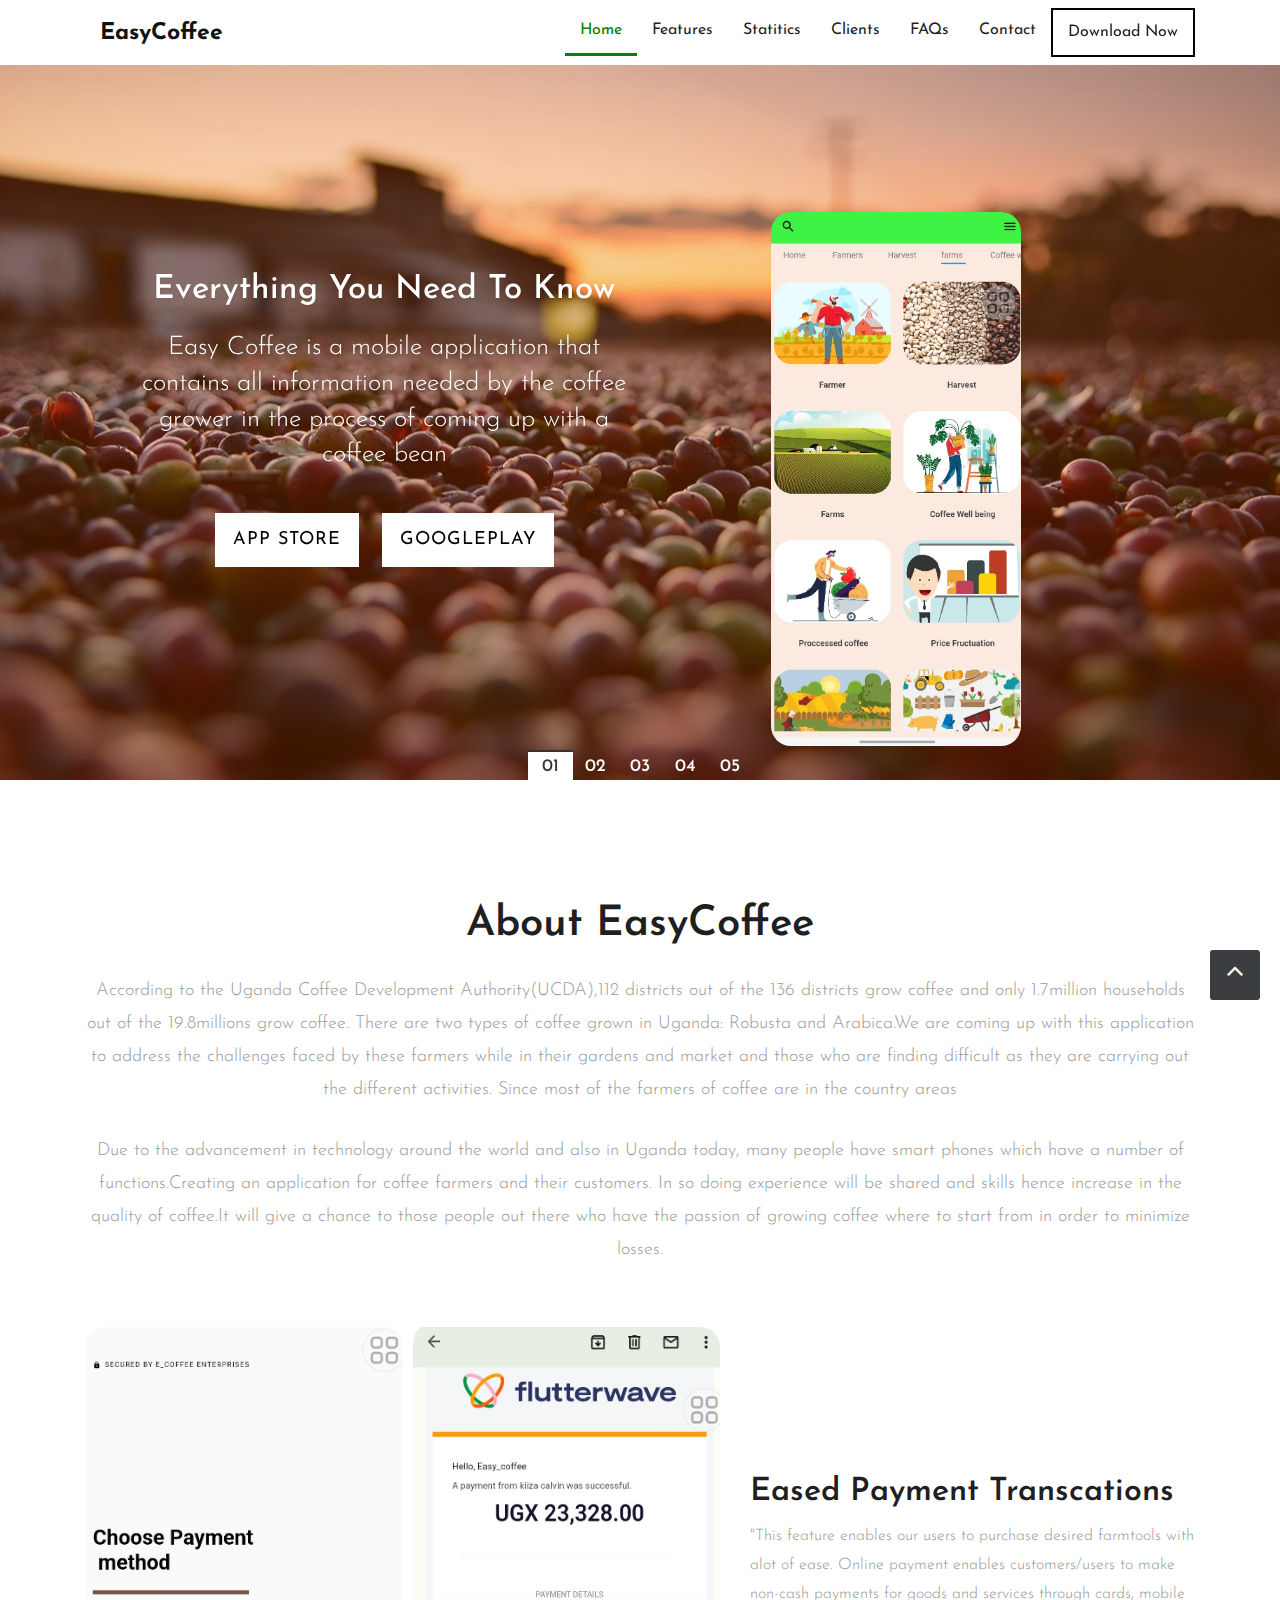
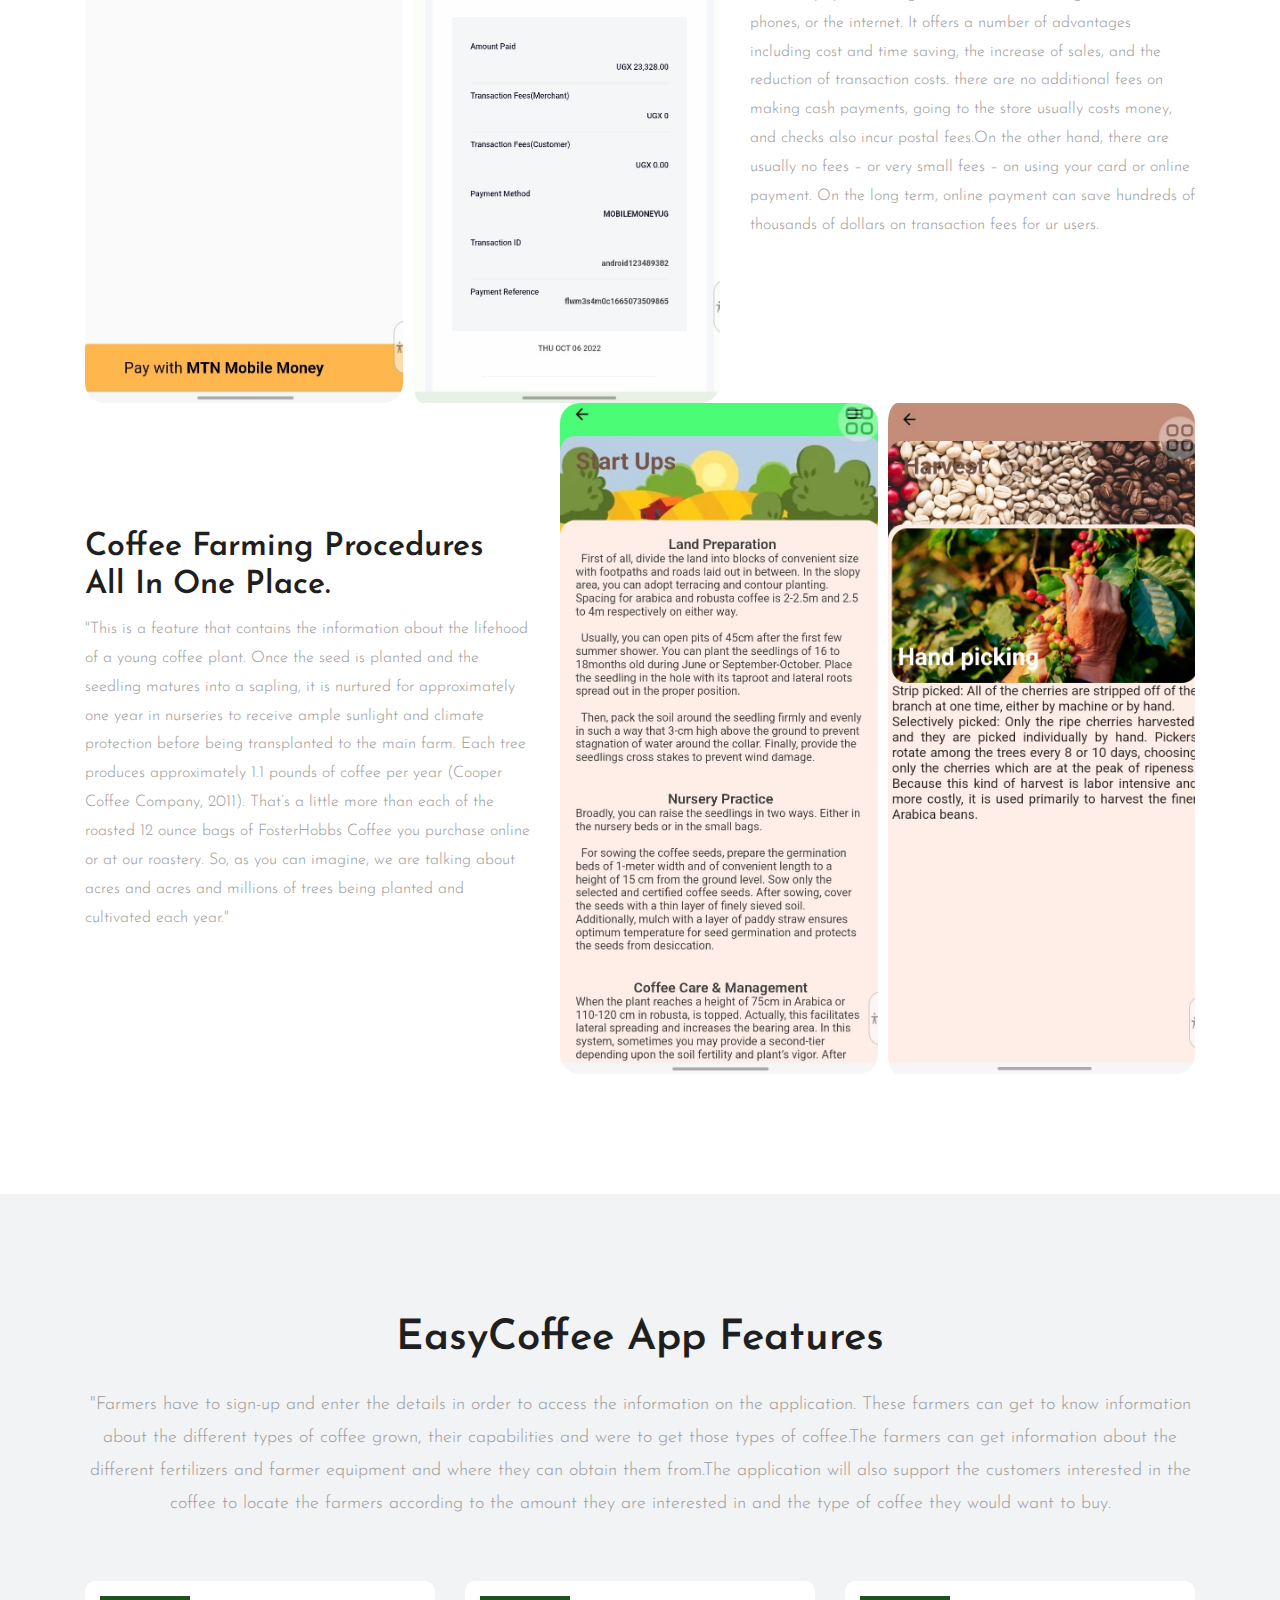
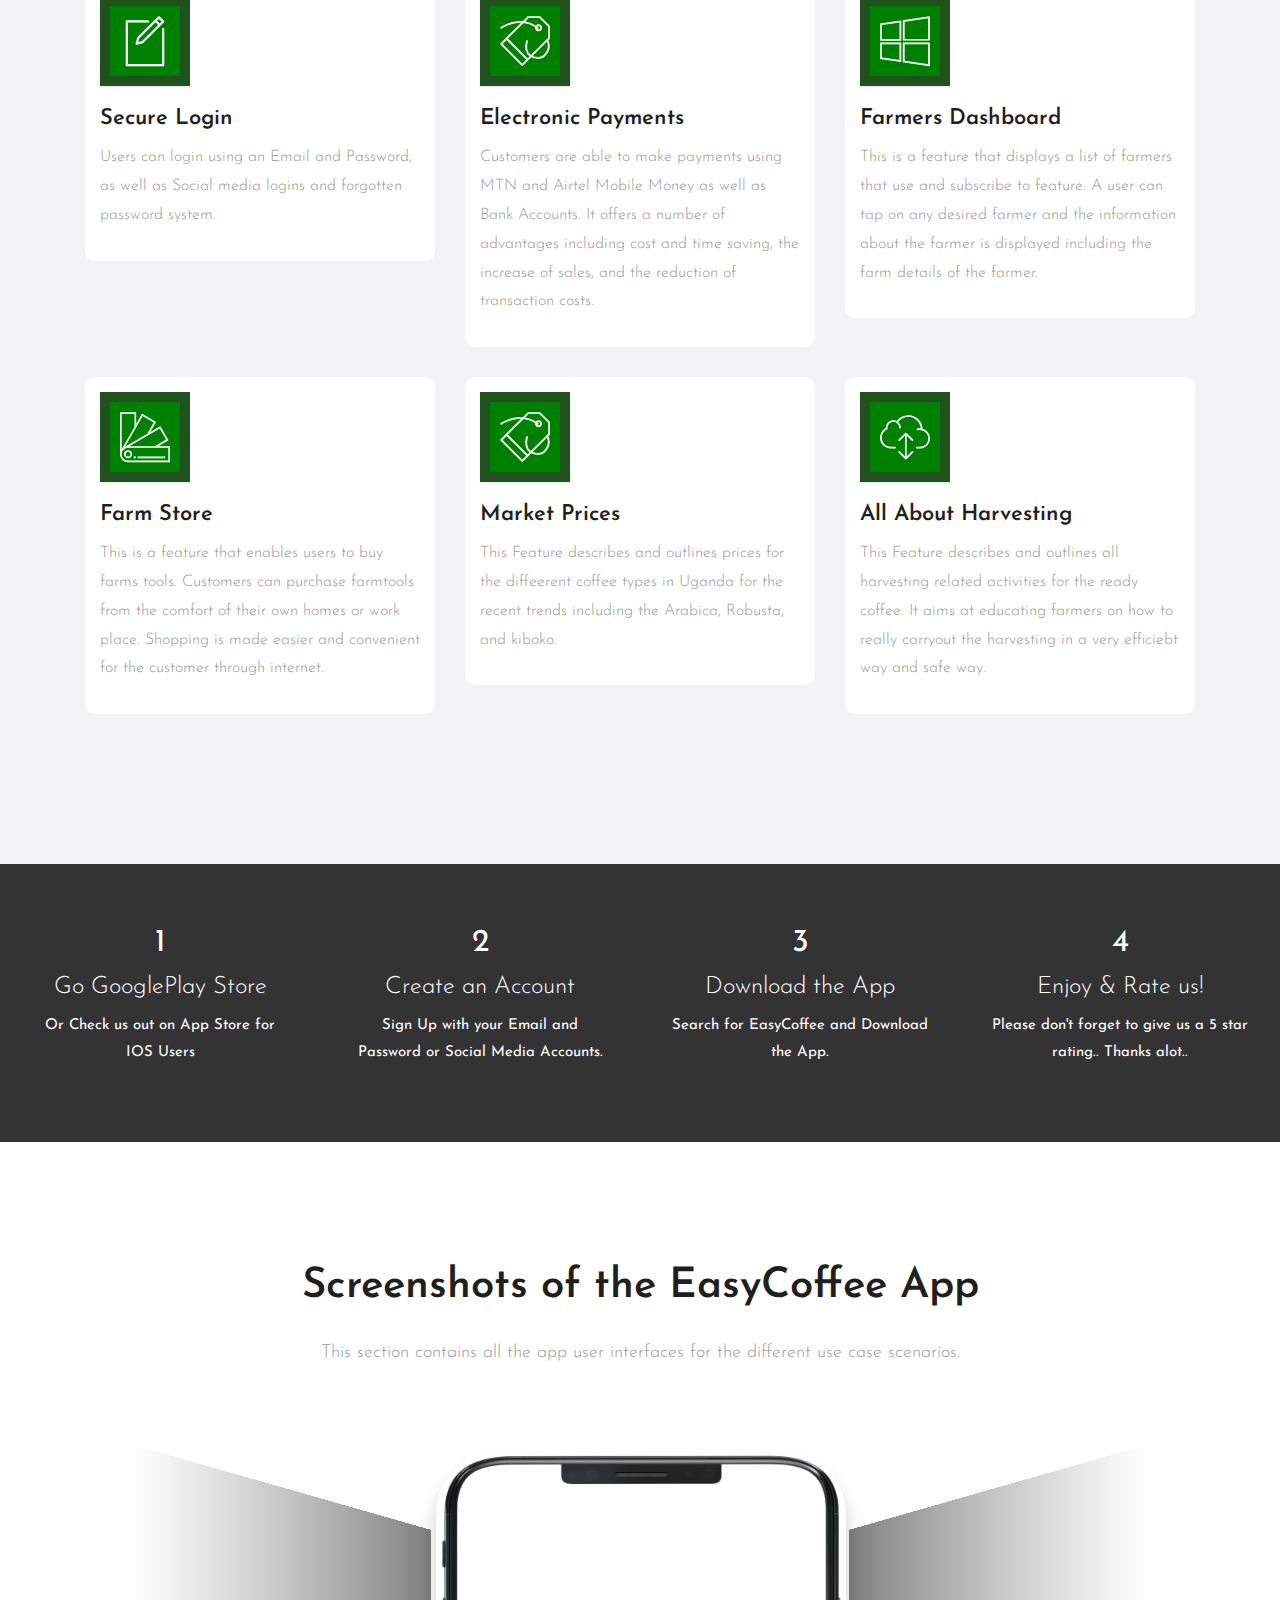
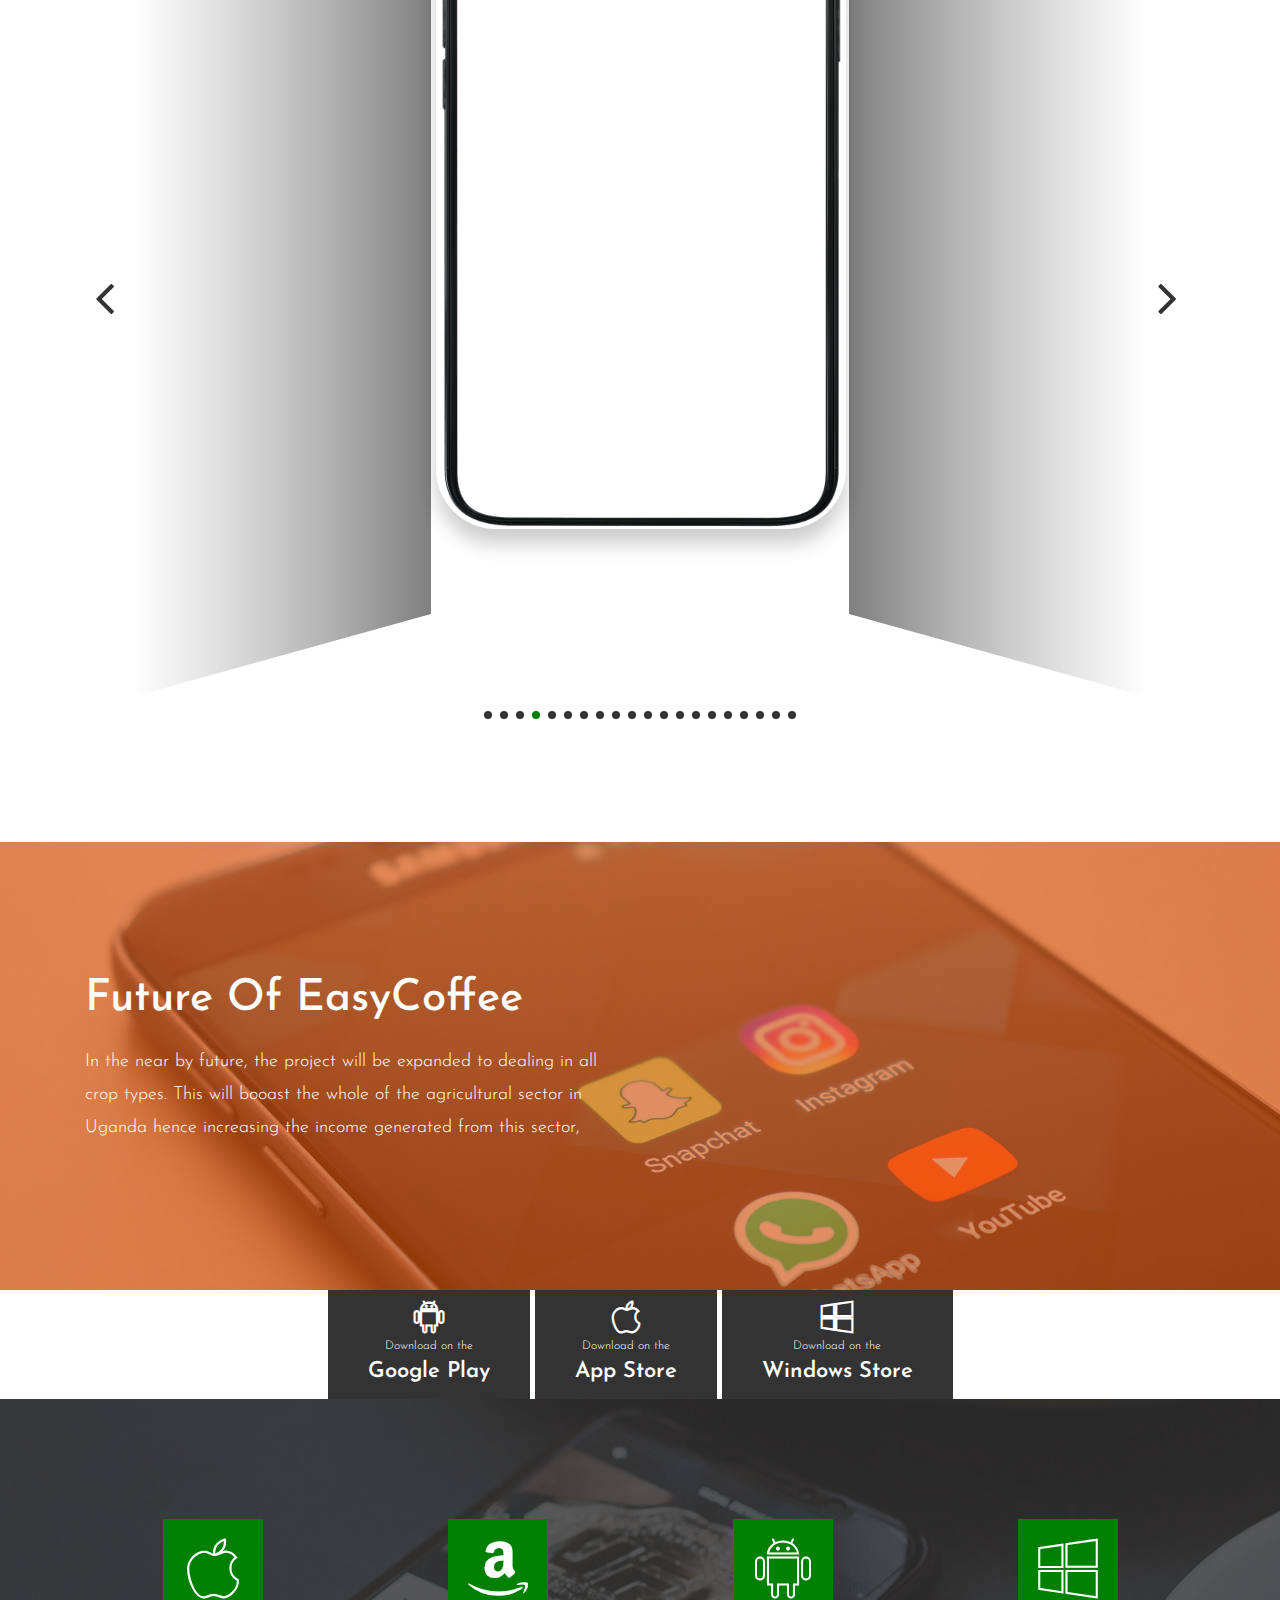
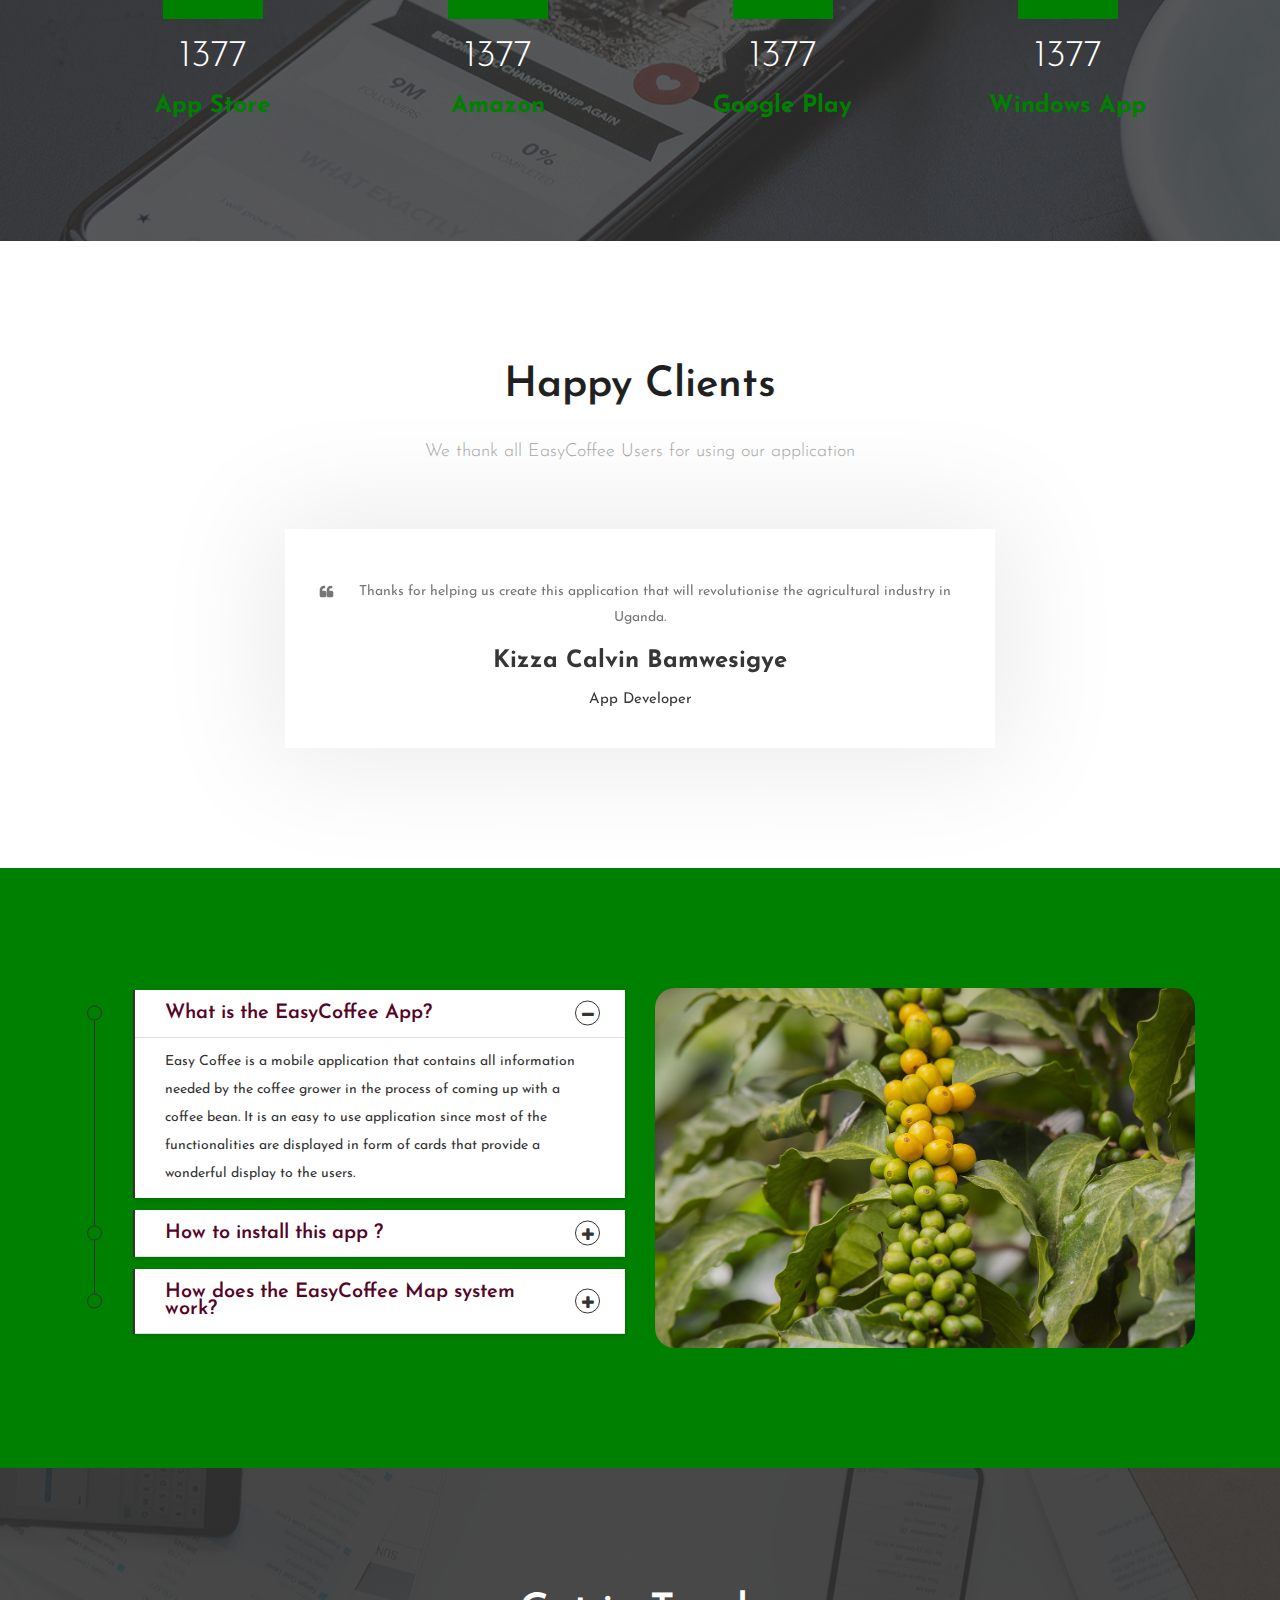
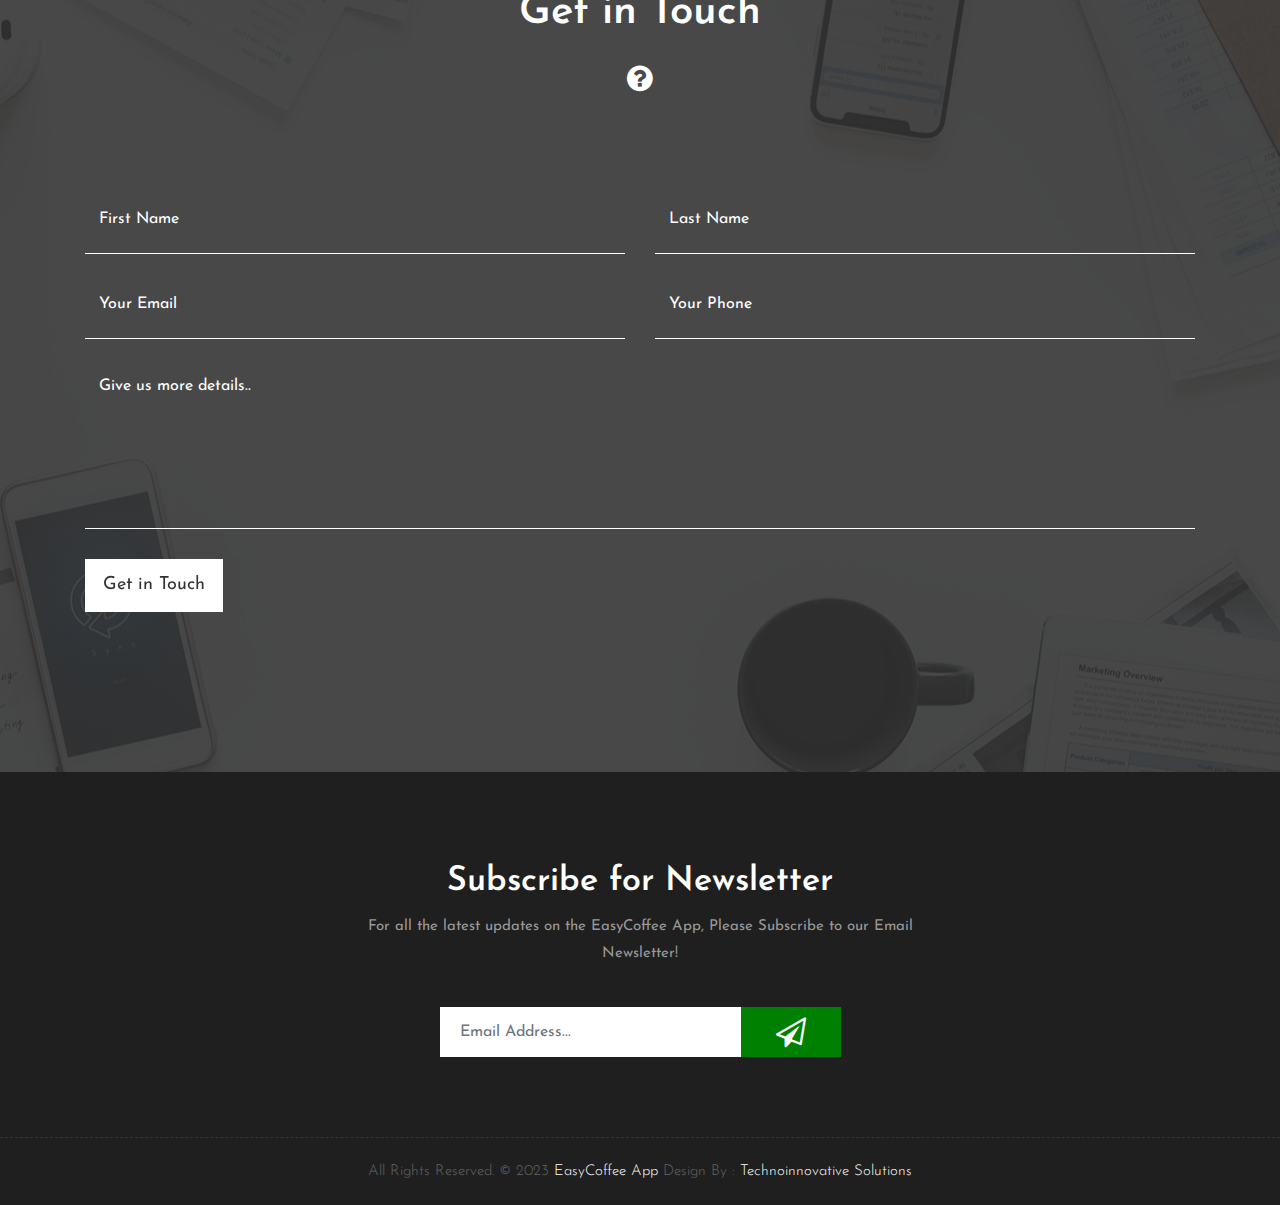
<file: easycoffee/index.html>
<!DOCTYPE html>
<html lang="en">

    <!-- Basic -->
    <meta charset="utf-8">
    <meta http-equiv="X-UA-Compatible" content="IE=edge">   
   
    <!-- Mobile Metas -->
    <meta name="viewport" content="width=device-width, initial-scale=1.0">
 
     <!-- Site Metas -->
    <title>EasyCoffee | Mobile App</title>  
    <meta name="keywords" content="">
    <meta name="description" content="">
    <meta name="author" content="">

    <!-- Bootstrap CSS -->
    <link rel="stylesheet" href="css/bootstrap.min.css">
    <!-- Site CSS -->
    <link rel="stylesheet" href="style.css">    
    <!-- Responsive CSS -->
    <link rel="stylesheet" href="css/responsive.css">
    <!-- Custom CSS -->
    <link rel="stylesheet" href="css/custom.css">

    <!--[if lt IE 9]>
      <script src="https://oss.maxcdn.com/libs/html5shiv/3.7.0/html5shiv.js"></script>
      <script src="https://oss.maxcdn.com/libs/respond.js/1.4.2/respond.min.js"></script>
    <![endif]-->

</head>
<body class="app_version" data-spy="scroll" data-target="#navbarApp" data-offset="98">

    <!-- LOADER -->
    <div id="preloader">
        <img class="preloader" src="images/loaders/loader-app.gif" alt="">
    </div><!-- end loader -->
    <!-- END LOADER -->
    <header class="header header_style_01">
        <nav class="navbar header-nav navbar-expand-lg">
            <div class="container">
				<a class="navbar-brand" href="index.html">EasyCoffee</a>
				<button class="navbar-toggler" type="button" data-toggle="collapse" data-target="#navbarApp" aria-controls="navbarApp" aria-expanded="false" aria-label="Toggle navigation">
					<span></span>
					<span></span>
					<span></span>
				</button>
                <div class="collapse navbar-collapse justify-content-end" id="navbarApp">
                    <ul class="navbar-nav">
                        <li><a class="nav-link active" href="#home">Home</a></li>
                        <li><a class="nav-link" href="#features">Features</a></li>
                        
                        <li><a class="nav-link" href="#stats">Statitics</a></li>
                        <li><a class="nav-link" href="#clients">Clients</a></li>
                        <li><a class="nav-link" href="#faqs">FAQs</a></li>
						<li><a class="nav-link" href="#contact">Contact</a></li>
						<li><a class="nav-link hvr-bounce-to-right " href="#download" style="border: solid black 2px;">Download Now</a></li>
                    </ul>
                </div>
            </div>
        </nav>
    </header>	
	
	<section id="home" class="cd-hero js-cd-hero">
		<ul class="cd-hero__slider">
			<li class="cd-hero__slide cd-hero__slide--selected js-cd-slide">
				<div class="cd-hero__content cd-hero__content--half-width">
					<h2>Everything You Need To Know</h2>
					<p>Easy Coffee is a mobile application that contains all information needed by the coffee grower in the process of coming up with a coffee bean</p>
					<a href="#0" class="hvr-bounce-to-right cd-hero__btn">App Store</a>
					<a href="#0" class="hvr-bounce-to-right cd-hero__btn cd-hero__btn--secondary">GooglePlay</a>
				</div> <!-- .cd-hero__content -->

				<div class="cd-hero__content cd-hero__content--half-width cd-hero__content--img">
					<img src="uploads/app_images/homescreen.jpg" class="img-fluid" alt="tech 1" style="padding-top: 0px;">
				</div> <!-- .cd-hero__content -->
			</li>

			<li class="cd-hero__slide js-cd-slide">
				<div class="cd-hero__content cd-hero__content--half-width">
					<h2>Get To Know Your Farmer!</h2>
					<p>An Easy Way to access your farmers credentials and experience for better agricultural advice.</p>
					<a href="#0" class="hvr-bounce-to-right cd-hero__btn">App Store</a>
					<a href="#0" class="hvr-bounce-to-right cd-hero__btn cd-hero__btn--secondary">GooglePlay</a>
				</div> <!-- .cd-hero__content -->

				<div class="cd-hero__content cd-hero__content--half-width cd-hero__content--img">
					<img src="uploads/app_images/add farmers (6).jpg" class="img-fluid" alt="tech 1">
				</div> <!-- .cd-hero__content -->
			</li>

			<li class="cd-hero__slide js-cd-slide">
				<div class="cd-hero__content cd-hero__content--half-width cd-hero__content--img">
					<img src="uploads/app_images/maps4.jpg" class="img-fluid" alt="tech 2">
				</div> <!-- .cd-hero__content -->

				<div class="cd-hero__content cd-hero__content--half-width">
					<h2>Easily Locate And Purchase Agricultural Produce</h2>
					<p>Use the Latest Machine Learning Technology to locate the cheapest produce which is of good quality.</p>
					<a href="#0" class="hvr-bounce-to-right cd-hero__btn">App Store</a>
					<a href="#0" class="hvr-bounce-to-right cd-hero__btn cd-hero__btn--secondary">GooglePlay</a>
				</div> <!-- .cd-hero__content -->
				
			</li>

			<li class="cd-hero__slide js-cd-slide">
				<div class="cd-hero__content cd-hero__content--half-width cd-hero__content--img">
					<img src="uploads/app_images/tractor5.jpg" class="img-fluid" alt="tech 2">
				</div> <!-- .cd-hero__content -->

				<div class="cd-hero__content cd-hero__content--half-width">
					<h2>Get To Know Your Tools</h2>
					<p>Everything you need to know about how to use certain agricultural tools and their market prices.</p>
					<a href="#0" class="hvr-bounce-to-right cd-hero__btn">App Store</a>
					<a href="#0" class="hvr-bounce-to-right cd-hero__btn cd-hero__btn--secondary">GooglePlay</a>
				</div> <!-- .cd-hero__content -->
				
			</li>

			<li class="cd-hero__slide js-cd-slide">
				<div class="cd-hero__content cd-hero__content--half-width">
					<h2>Get to Know the Market Price</h2>
					<p>Easily get access to real time market prices for coffee, coffee farming tools and so much more!</p>
					<a href="#0" class="hvr-bounce-to-right cd-hero__btn">App Store</a>
					<a href="#0" class="hvr-bounce-to-right cd-hero__btn cd-hero__btn--secondary">GooglePlay</a>
				</div> <!-- .cd-hero__content -->

				<div class="cd-hero__content cd-hero__content--half-width cd-hero__content--img">
					<img src="uploads/app_images/prices.jpg" class="img-fluid" alt="tech 1">
				</div> <!-- .cd-hero__content -->
			</li>
		</ul> <!-- .cd-hero__slider -->

		<div class="cd-hero__nav js-cd-nav">
			<nav>
				<span class="cd-hero__marker cd-hero__marker--item-1 js-cd-marker"></span>
				
				<ul>
					<li class="cd-selected"><a href="#0">01</a></li>
					<li><a href="#0">02</a></li>
					<li><a href="#0">03</a></li>
					<li><a href="#0">04</a></li>
					<li><a href="#0">05</a></li>
				</ul>
			</nav> 
		</div> <!-- .cd-hero__nav -->
	</section> <!-- .cd-hero -->

	
	<div id="about" class="section wb">
		<div class="container">
			<div class="row">
				<div class="col-lg-12">
					<div class="section-title text-center">
						<h3>About EasyCoffee</h3>
						<p>According to the Uganda Coffee Development Authority(UCDA),112 districts out of the 136 districts grow coffee and only 1.7million households out of the 19.8millions grow coffee. There are two types of coffee grown in Uganda: Robusta and Arabica.We are coming up with this application to address the challenges faced by these farmers while in their gardens and market and those who are finding difficult as they are carrying out the different activities. Since most of the farmers of coffee are in the country areas</p>
						<br>
						<p>Due to the advancement in technology around the world and also in Uganda today, many people have smart phones which have a number of functions.Creating an application for coffee farmers and their customers. In so doing experience will be shared and skills hence increase in the quality of coffee.It will give a chance to those people out there who have the passion of growing coffee where to start from in order to minimize losses.</p>
					</div><!-- end title -->
				</div>
			</div>
			<div class="row align-items-center">
				<div class="col-lg-7 col-md-6">
					<div class="about-left">
						<span style="display: flex;">
							<img src="uploads/app_images/payment method selection.jpg" class="img-fluid" alt="" width="50%" height="50%" style="border-radius: 20px;"/>
						<img src="uploads/app_images/payment ntification email.jpg" class="img-fluid" alt="" width="50%" height="50%" style="border-radius: 20px;padding-left: 10px;"/>
						</span>
						
					</div>
				</div>
				<div class="col-lg-5 col-md-6">
					<div class="about-right">
						<h2>Eased Payment Transcations</h2>
						<p>"This feature enables our users to purchase desired farmtools with alot of ease. Online payment enables customers/users to make non-cash payments for goods and services through cards, mobile phones, or the internet. It offers a number of advantages including cost and time saving, the increase of sales, and the reduction of transaction costs. there are no additional fees on making cash payments, going to the store usually costs money, and checks also incur postal fees.On the other hand, there are usually no fees – or very small fees – on using your card or online payment. On the long term, online payment can save hundreds of thousands of dollars on transaction fees for ur users.</p>
					</div>
				</div>
			</div>
			
			<div class="row align-items-center">
				<div class="col-lg-5 col-md-6">
					<div class="about-right">
						<h2>Coffee Farming Procedures <br>All In One Place.</h2>
						<p>"This is a feature that contains the information about the lifehood of a young coffee plant. Once the seed is planted and the seedling matures into a sapling, it is nurtured for approximately one year in nurseries to receive ample sunlight and climate protection before being transplanted to the main farm. Each tree produces approximately 1.1 pounds of coffee per year (Cooper Coffee Company, 2011). That’s a little more than each of the roasted 12 ounce bags of FosterHobbs Coffee you purchase online or at our roastery. So, as you can imagine, we are talking about acres and acres and millions of trees being planted and cultivated each year."</p>
					</div>
				</div>
				<div class="col-lg-7 col-md-6">
					<div class="about-left">
						<span style="display: flex;">
							<img src="uploads/app_images/satrtups.jpg" class="img-fluid" alt="" width="50%" height="50%" style="border-radius: 20px;"/>
						<img src="uploads/app_images/add farmers (11).jpg" class="img-fluid" alt="" width="50%" height="50%" style="border-radius: 20px;padding-left: 10px;"/>
						</span>
						
					</div>
				</div>
			</div>
			
		</div>
	</div>
	
    <div id="features" class="section lb">
        <div class="container">
            <div class="section-title text-center">
                <h3>EasyCoffee App Features</h3>
                <p class="lead">"Farmers have to sign-up and enter the details in order to access the information on the application. These farmers can get to know information about the different types of coffee grown, their capabilities and were to get those types of coffee.The farmers can get information about the different fertilizers and farmer equipment and where they can obtain them from.The application will also support the customers interested in the coffee to locate the farmers according to the amount they are interested in and the type of coffee they would want to buy.</p>
            </div><!-- end title -->

            <div class="row">
				<div class="col-md-4">
                    <div class="services-inner-box">
						<div class="ser-icon">
							<i class="flaticon-new-file effect-1"></i>		
						</div>
						<h2>Secure Login</h2>
						<p>Users can login using an Email and Password, as well as Social media logins and forgotten password system.</p>
					</div>
                </div><!-- end col -->
                <div class="col-md-4">
                    <div class="services-inner-box">
						<div class="ser-icon">
							<i class="flaticon-price-tag effect-1"></i>
						</div>
						<h2>Electronic Payments</h2>
						<p>Customers are able to make payments using MTN and Airtel Mobile Money as well as Bank Accounts. It offers a number of advantages including cost and time saving, the increase of sales, and the reduction of transaction costs.</p>
					</div>
                </div><!-- end col -->
				<div class="col-md-4">
                    <div class="services-inner-box">
						<div class="ser-icon">
							<i class="flaticon-windows effect-1"></i>
						</div>
						<h2>Farmers Dashboard</h2>
						<p>This is a feature that displays a list of farmers that use and subscribe to feature. A user can tap on any desired farmer and the information about the farmer is displayed including the farm details of the farmer.</p>
					</div>
                </div><!-- end col -->
				<div class="col-md-4">
                    <div class="services-inner-box">
						<div class="ser-icon">
							<i class="flaticon-pantone effect-1" ></i>
						</div>
						<h2>Farm Store</h2>
						<p>This is a feature that enables users to buy farms tools. Customers can purchase farmtools from the comfort of their own homes or work place. Shopping is made easier and convenient for the customer through internet. </p>
					</div>
                </div><!-- end col -->
				<div class="col-md-4">
                    <div class="services-inner-box">
						<div class="ser-icon">
							<i class="flaticon-price-tag effect-1"></i>
						</div>
						<h2>Market Prices</h2>
						<p>This Feature describes and outlines prices for the diffeerent coffee types in Uganda for the recent trends including the Arabica, Robusta, and kiboko.</p>
					</div>
                </div><!-- end col -->
				<div class="col-md-4">
                    <div class="services-inner-box">
						<div class="ser-icon">
							<i class="flaticon-cloud-computing effect-1"></i>
						</div>
						<h2>All About Harvesting </h2>
						<p>This Feature describes and outlines all harvesting related activities for the ready coffee. It aims at educating farmers on how to really carryout the harvesting in a very efficiebt way and safe way.</p>
					</div>
                </div><!-- end col -->
            </div>
			
        </div><!-- end container -->
    </div><!-- end section -->

    <div class="how-its-work clearfix">
        <div class="hc colon1">
            <h2>1</h2>
            <h3>Go GooglePlay Store</h3>
            <p>Or Check us out on App Store for IOS Users</p>
        </div><!-- end col -->

        <div class="hc colon2">
            <h2>2</h2>
            <h3>Create an Account</h3>
            <p>Sign Up with your Email and Password or Social Media Accounts.</p>
        </div><!-- end col -->

        <div class="hc colon3">
            <h2>3</h2>
            <h3>Download the App</h3>
            <p>Search for EasyCoffee and Download the App.</p>
        </div><!-- end col -->  

        <div class="hc colon4">
            <h2>4</h2>
            <h3>Enjoy & Rate us!</h3>
            <p>Please don't forget to give us a 5 star rating.. Thanks alot..</p>
        </div><!-- end col -->  
    </div><!-- end how-its-work -->

    <div id="screenshots" class="section wb">
        <div class="container">
            <div class="section-title text-center">
                <h3>Screenshots of the EasyCoffee App</h3>
                <p class="lead">This section contains all the app user interfaces for the different use case scenarios.</p>
            </div><!-- end title -->

            <div class="owl-screenshots swiper-container">
				<div class="mobilescreen-image"></div>
				<div class="swiper-wrapper">
					<div class="swiper-slide">
						<div class="service-widget">
							<div class="post-media entry wow fadeIn">
								<a href="uploads/app_images/homescreen.jpg" data-rel="prettyPhoto[gal]" class="hoverbutton global-radius"><i class="flaticon-unlink"></i></a>
								<img src="uploads/app_images/homescreen.jpg" alt="" class="img-fluid img-rounded" height="50px">
								<div class="magnifier"></div>
							</div>
						</div><!-- end service -->
					</div>
					<div class="swiper-slide">
						<div class="service-widget">
							<div class="post-media entry wow fadeIn">
								<a href="uploads/app_images/add farmerlist.jpg" data-rel="prettyPhoto[gal]" class="hoverbutton global-radius"><i class="flaticon-unlink"></i></a>
								<img src="uploads/app_images/add farmerlist.jpg" alt="" class="img-fluid img-rounded">
								<div class="magnifier"></div>
							</div>
						</div><!-- end service -->
					</div>
					<div class="swiper-slide">
						<div class="service-widget">
							<div class="post-media entry wow fadeIn">
								<a href="uploads/app_images/add farmers (1).jpg" data-rel="prettyPhoto[gal]" class="hoverbutton global-radius"><i class="flaticon-unlink"></i></a>
								<img src="uploads/app_images/add farmers (1).jpg" alt="" class="img-fluid img-rounded">
								<div class="magnifier"></div>
							</div>
						</div><!-- end service -->
					</div>
					<div class="swiper-slide">
						<div class="service-widget">
							<div class="post-media entry wow fadeIn">
								<a href="uploads/app_images/add farmers (2).jpg" data-rel="prettyPhoto[gal]" class="hoverbutton global-radius"><i class="flaticon-unlink"></i></a>
								<img src="uploads/app_images/add farmers (2).jpg" alt="" class="img-fluid img-rounded">
								<div class="magnifier"></div>
							</div>
						</div><!-- end service -->
					</div>
					<div class="swiper-slide">
						<div class="service-widget">
							<div class="post-media entry wow fadeIn">
								<a href="uploads/app_images/add farmers (3).jpg" data-rel="prettyPhoto[gal]" class="hoverbutton global-radius"><i class="flaticon-unlink"></i></a>
								<img src="uploads/app_images/add farmers (3).jpg" alt="" class="img-fluid img-rounded">
								<div class="magnifier"></div>
							</div>
						</div><!-- end service -->
					</div>
					<div class="swiper-slide">
						<div class="service-widget">
							<div class="post-media entry wow fadeIn">
								<a href="uploads/app_images/add farmers (4).jpg" data-rel="prettyPhoto[gal]" class="hoverbutton global-radius"><i class="flaticon-unlink"></i></a>
								<img src="uploads/app_images/add farmers (4).jpg" alt="" class="img-fluid img-rounded">
								<div class="magnifier"></div>
							</div>
						</div><!-- end service -->
					</div>
					<div class="swiper-slide">
						<div class="service-widget">
							<div class="post-media entry wow fadeIn">
								<a href="uploads/app_images/add farmers (5).jpg" data-rel="prettyPhoto[gal]" class="hoverbutton global-radius"><i class="flaticon-unlink"></i></a>
								<img src="uploads/app_images/add farmers (5).jpg" alt="" class="img-fluid img-rounded">
								<div class="magnifier"></div>
							</div>
						</div><!-- end service -->
					</div>
					<div class="swiper-slide">
						<div class="service-widget">
							<div class="post-media entry wow fadeIn">
								<a href="uploads/app_images/add farmers (6).jpg" data-rel="prettyPhoto[gal]" class="hoverbutton global-radius"><i class="flaticon-unlink"></i></a>
								<img src="uploads/app_images/add farmers (6).jpg" alt="" class="img-fluid img-rounded">
								<div class="magnifier"></div>
							</div>
						</div><!-- end service -->
					</div>
					<div class="swiper-slide">
						<div class="service-widget">
							<div class="post-media entry wow fadeIn">
								<a href="uploads/app_images/add farmers (7).jpg" data-rel="prettyPhoto[gal]" class="hoverbutton global-radius"><i class="flaticon-unlink"></i></a>
								<img src="uploads/app_images/add farmers (7).jpg" alt="" class="img-fluid img-rounded">
								<div class="magnifier"></div>
							</div>
						</div><!-- end service -->
					</div>
					<div class="swiper-slide">
						<div class="service-widget">
							<div class="post-media entry wow fadeIn">
								<a href="uploads/app_images/add farmers (8).jpg" data-rel="prettyPhoto[gal]" class="hoverbutton global-radius"><i class="flaticon-unlink"></i></a>
								<img src="uploads/app_images/add farmers (8).jpg" alt="" class="img-fluid img-rounded">
								<div class="magnifier"></div>
							</div>
						</div><!-- end service -->
					</div>
					<div class="swiper-slide">
						<div class="service-widget">
							<div class="post-media entry wow fadeIn">
								<a href="uploads/app_images/add farmers (9).jpg" data-rel="prettyPhoto[gal]" class="hoverbutton global-radius"><i class="flaticon-unlink"></i></a>
								<img src="uploads/app_images/add farmers (9).jpg" alt="" class="img-fluid img-rounded">
								<div class="magnifier"></div>
							</div>
						</div><!-- end service -->
					</div>
					<div class="swiper-slide">
						<div class="service-widget">
							<div class="post-media entry wow fadeIn">
								<a href="uploads/app_images/add farmers (10).jpg" data-rel="prettyPhoto[gal]" class="hoverbutton global-radius"><i class="flaticon-unlink"></i></a>
								<img src="uploads/app_images/add farmers (10).jpg" alt="" class="img-fluid img-rounded">
								<div class="magnifier"></div>
							</div>
						</div><!-- end service -->
					</div>
					<div class="swiper-slide">
						<div class="service-widget">
							<div class="post-media entry wow fadeIn">
								<a href="uploads/app_images/add farmers (11).jpg" data-rel="prettyPhoto[gal]" class="hoverbutton global-radius"><i class="flaticon-unlink"></i></a>
								<img src="uploads/app_images/add farmers (11).jpg" alt="" class="img-fluid img-rounded">
								<div class="magnifier"></div>
							</div>
						</div><!-- end service -->
					</div>
					<div class="swiper-slide">
						<div class="service-widget">
							<div class="post-media entry wow fadeIn">
								<a href="uploads/app_images/add farmers (12).jpg" data-rel="prettyPhoto[gal]" class="hoverbutton global-radius"><i class="flaticon-unlink"></i></a>
								<img src="uploads/app_images/add farmers (12).jpg" alt="" class="img-fluid img-rounded">
								<div class="magnifier"></div>
							</div>
						</div><!-- end service -->
					</div>
					<div class="swiper-slide">
						<div class="service-widget">
							<div class="post-media entry wow fadeIn">
								<a href="uploads/app_images/login.jpg" data-rel="prettyPhoto[gal]" class="hoverbutton global-radius"><i class="flaticon-unlink"></i></a>
								<img src="uploads/app_images/login.jpg" alt="" class="img-fluid img-rounded">
								<div class="magnifier"></div>
							</div>
						</div><!-- end service -->
					</div>
					<div class="swiper-slide">
						<div class="service-widget">
							<div class="post-media entry wow fadeIn">
								<a href="uploads/app_images/maps1.jpg" data-rel="prettyPhoto[gal]" class="hoverbutton global-radius"><i class="flaticon-unlink"></i></a>
								<img src="uploads/app_images/maps1.jpg" alt="" class="img-fluid img-rounded">
								<div class="magnifier"></div>
							</div>
						</div><!-- end service -->
					</div>
					<div class="swiper-slide">
						<div class="service-widget">
							<div class="post-media entry wow fadeIn">
								<a href="uploads/app_images/maps3.jpg" data-rel="prettyPhoto[gal]" class="hoverbutton global-radius"><i class="flaticon-unlink"></i></a>
								<img src="uploads/app_images/maps3.jpg" alt="" class="img-fluid img-rounded">
								<div class="magnifier"></div>
							</div>
						</div><!-- end service -->
					</div>
					<div class="swiper-slide">
						<div class="service-widget">
							<div class="post-media entry wow fadeIn">
								<a href="uploads/app_images/notification email to business mail.jpg" data-rel="prettyPhoto[gal]" class="hoverbutton global-radius"><i class="flaticon-unlink"></i></a>
								<img src="uploads/app_images/notification email to business mail.jpg" alt="" class="img-fluid img-rounded">
								<div class="magnifier"></div>
							</div>
						</div><!-- end service -->
					</div>
					<div class="swiper-slide">
						<div class="service-widget">
							<div class="post-media entry wow fadeIn">
								<a href="uploads/app_images/purchase form.jpg" data-rel="prettyPhoto[gal]" class="hoverbutton global-radius"><i class="flaticon-unlink"></i></a>
								<img src="uploads/app_images/purchase form.jpg" alt="" class="img-fluid img-rounded">
								<div class="magnifier"></div>
							</div>
						</div><!-- end service -->
					</div>
					<div class="swiper-slide">
						<div class="service-widget">
							<div class="post-media entry wow fadeIn">
								<a href="uploads/app_images/purchasing.jpg" data-rel="prettyPhoto[gal]" class="hoverbutton global-radius"><i class="flaticon-unlink"></i></a>
								<img src="uploads/app_images/prices.jpg" alt="" class="img-fluid img-rounded">
								<div class="magnifier"></div>
							</div>
						</div><!-- end service -->
					</div>
				</div>
				<div class="swiper-pagination"></div>
				<div class="swiper-button-next">
					<i class="fa fa-angle-right" aria-hidden="true"></i>
				</div>
				<div class="swiper-button-prev">
					<i class="fa fa-angle-left" aria-hidden="true"></i>
				</div>
            </div><!-- end row -->			
        </div><!-- end container -->
    </div><!-- end section -->

    <div id="download" class="section noover download-bg">
        <div class="container">
            <div class="row align-items-center text-center">
                <div class="col-md-6 col-sm-12">
                    <div class="customwidget text-left">
                        <h1>Future Of EasyCoffee</h1>
                        <p> In the near by future, the project will be expanded to dealing in all crop types. This will booast the whole of the agricultural sector in Uganda hence increasing the income generated from this sector,</p>
                    </div>
                </div><!-- end col -->

            </div><!-- end row -->
        </div><!-- end container -->
    </div><!-- end section -->
	
	<div class="download-icons">
		<div class="box-icon">
			<div class="btn-buy apple-button">
				<a href="#"><i class="flaticon-android"></i> Download on the <strong>Google Play</strong></a>
			</div>
			<div class="btn-buy apple-button">
				<a href="#"><i class="flaticon-apple"></i> Download on the <strong>App Store</strong></a>
			</div>
			<div class="btn-buy apple-button">
				<a href="#"><i class="flaticon-windows"></i> Download on the <strong>Windows Store</strong></a>
			</div>
		</div>
	</div>


    <div class="parallax section stats-box" style="background-image:url('uploads/ben_img_2.jpg');" id="stats">
        <div class="container">
            <div class="row text-left stat-wrap">
                <div class="col-md-3 col-sm-6 col-xs-12">
					<div class="text-center">
						<span data-scroll class="global-radius icon_wrap effect-1"><i class="flaticon-apple"></i></span>
						<p class="stat_count_download">12500</p>
						<h3>App Store</h3>
					</div>
                </div><!-- end col -->

                <div class="col-md-3 col-sm-6 col-xs-12">
					<div class="text-center">
						<span data-scroll class="global-radius icon_wrap effect-1"><i class="flaticon-amazon-logo"></i></span>
						<p class="stat_count_download">31000</p>
						<h3>Amazon</h3>
					</div>
                </div><!-- end col -->

                <div class="col-md-3 col-sm-6 col-xs-12">
					<div class="text-center">
						<span data-scroll class="global-radius icon_wrap effect-1"><i class="flaticon-android"></i></span>
						<p class="stat_count_download">15788</p>
						<h3>Google Play</h3>
					</div>
                </div><!-- end col -->

                <div class="col-md-3 col-sm-6 col-xs-12">
					<div class="text-center">
						<span data-scroll class="global-radius icon_wrap effect-1"><i class="flaticon-windows"></i></span>
						<p class="stat_count_download">21000</p>
						<h3>Windows App</h3>
					</div>
                </div><!-- end col -->
            </div><!-- end row -->
        </div><!-- end container -->
    </div><!-- end section -->


    <div id="clients" class="section wb">
        <div class="container">
            <div class="section-title text-center">
                <h3>Happy Clients</h3>
                <p class="lead">We thank all EasyCoffee Users for using our application</p>
            </div><!-- end title -->

            <div class="row">
                <div class="col-md-12 col-sm-12">
                    <div class="offset-md-2 col-md-8 ">
						<div class="testi-carousel owl-carousel owl-theme">
							<div class="testimonial">
								<p class="description">
									Thanks for helping us create this application that will revolutionise the agricultural industry in Uganda.
								</p>
								<h3 class="title">Kizza Calvin Bamwesigye</h3>
								<span class="post">App Developer</span>
							</div>
						</div>
					</div>
                </div><!-- end col -->
            </div><!-- end row -->
        </div><!-- end container -->
    </div><!-- end section -->
	
	
	<div id="faqs" class="section lb">
		<div class="container">
			<div class="row align-items-center">
				<div class="col-lg-6 col-md-6">
					<div class="accordion" id="accordionExample" >
					  <div class="card" >
						<div class="card-header" id="headingOne">
						  <h5 class="mb-0">
							<a href="" class="btn-link" type="button" data-toggle="collapse" data-target="#collapseOne" aria-expanded="true" aria-controls="collapseOne">
								What is the EasyCoffee App?
							</a>
						  </h5>
						</div>

						<div id="collapseOne" class="collapse show" aria-labelledby="headingOne" data-parent="#accordionExample">
						  <div class="card-body">
							Easy Coffee is a mobile application that contains all information needed by the coffee grower in the process of coming up with a coffee bean. It is an easy to use application since most of the functionalities are displayed in form of cards that provide a wonderful display to the users. 
						  </div>
						</div>
					  </div>
					  <div class="card">
						<div class="card-header" id="headingTwo">
						  <h5 class="mb-0">
							<a href="" class="btn-link collapsed" type="button" data-toggle="collapse" data-target="#collapseTwo" aria-expanded="false" aria-controls="collapseTwo">
								How to install this app ?
							</a>
						  </h5>
						</div>
						<div id="collapseTwo" class="collapse" aria-labelledby="headingTwo" data-parent="#accordionExample">
						  <div class="card-body">
							The EasyCoffee App is available on App Store and GooglePlay Store for Download!
						  </div>
						</div>
					  </div>
					  <div class="card">
						<div class="card-header" id="headingThree">
						  <h5 class="mb-0">
							<a href="" class="btn-link collapsed" type="button" data-toggle="collapse" data-target="#collapseThree" aria-expanded="false" aria-controls="collapseThree">
							  How does the EasyCoffee Map system work?
							</a>
						  </h5>
						</div>
						<div id="collapseThree" class="collapse" aria-labelledby="headingThree" data-parent="#accordionExample">
						  <div class="card-body">
							The EasyCoffee app was built in such a way that it consists of beatiful and malificent features such as the google maps feature that enables the users to physically locate the preffered farmers in a given area.The user can set both an origin and a desired destination ie the place from which he or she wants the directions to begin from and where he wants to go by just long pressing on the given loactions. Depending on the selected locations, an approriate route is then automatically generated and the expected duration it will take the user if he or she is to take that path
						  </div>
						</div>
					  </div>
					</div>					
				</div>
				<div class="col-lg-6 col-md-6">
					<div class="faq-right">
						<img src="uploads/coffee_images/coffee_tree.jpg" class="img-fluid" alt="" style="border-radius: 20px;"/>
					</div>
				</div>
			</div>
		</div>
	</div>

    <div id="contact" class="section lb">
        <div class="container">
            <div class="section-title text-center">
                <h3>Get in Touch</h3>
				<div class="info-box" data-toggle="tooltip" data-placement="bottom" title="Sed ut perspiciatis unde omnis iste natus error sit voluptatem accusantium doloremque laudantium.">
					<i class="fa fa-question-circle" aria-hidden="true"></i>
				</div>
            </div><!-- end title -->

            <div class="row">
                <div class="col-md-12">
                    <div class="contact_form">
                        <div id="message"></div>
                        <form id="contactform" class="row" action="contact.php" name="contactform" method="post">
                            <div class="row">
                                <div class="col-lg-6 col-md-6 col-sm-6 col-xs-12">
                                    <input type="text" name="first_name" id="first_name" class="form-control" placeholder="First Name">
                                </div>
                                <div class="col-lg-6 col-md-6 col-sm-6 col-xs-12">
                                    <input type="text" name="last_name" id="last_name" class="form-control" placeholder="Last Name">
                                </div>
                                <div class="col-lg-6 col-md-6 col-sm-6 col-xs-12">
                                    <input type="email" name="email" id="email" class="form-control" placeholder="Your Email">
                                </div>
                                <div class="col-lg-6 col-md-6 col-sm-6 col-xs-12">
                                    <input type="text" name="phone" id="phone" class="form-control" placeholder="Your Phone">
                                </div>
                                <div class="col-lg-12 col-md-12 col-sm-12 col-xs-12">
                                    <textarea class="form-control" name="comments" id="comments" rows="6" placeholder="Give us more details.."></textarea>
                                </div>
                                <div class="text-center pdi">
                                    <button type="submit" value="SEND" id="submit" class="hvr-bounce-to-right get-btn">Get in Touch</button>
                                </div>
                            </div>
                        </form>
                    </div>
                </div>
            </div>
        </div>
    </div><!-- end section -->

    <footer class="footer">
		<div class="container"> 
			<div class="row"> 
				<div class="col-md-12"> 
					<div class="subscribe-text">
						<h3>Subscribe for Newsletter</h3>
						<p>For all the latest updates on the EasyCoffee App, Please Subscribe to our Email Newsletter!</p>
					</div>
					
					<div class="subscribe-form">
						<form>
							<input class="form-control" id="subscribe_email" name="email" placeholder="Email Address..." required="" type="email">
							<button type="submit" class="btn subscribe-btn"><i class="fa fa-paper-plane-o" aria-hidden="true"></i></button>
						</form>
					</div>
				</div>
			</div>
		</div>
    </footer><!-- end footer -->

    <div class="copyrights">
        <div class="container">
            <div class="footer-distributed">
                <div class="footer-left">                    
                    <p class="footer-company-name">All Rights Reserved. &copy; 2023 <a href="#">EasyCoffee App</a> Design By : 
					<a href="#">Technoinnovative Solutions</a></p>
                </div>
            </div>
        </div><!-- end container -->
    </div><!-- end copyrights -->

    <a href="#home" data-scroll class="dmtop global-radius"><i class="fa fa-angle-up"></i></a>

    <!-- ALL JS FILES -->
    <script src="js/all.js"></script>
    <!-- ALL PLUGINS -->
	<script src="js/main.js"></script>
    <script src="js/custom.js"></script>
	<script src="js/swiper.min.js"></script>
	<script>
		var swiper = new Swiper('.swiper-container', {
			loop: true,
			effect: 'coverflow',
			centeredSlides: true,
			loopFillGroupWithBlank: true,
			slidesPerView: 3,
            initialSlide: 3,
            keyboardControl: true,
            mousewheelControl: false,
            lazyLoading: true,
			pagination: {
				el: '.swiper-pagination',
				clickable: true,
			},
			navigation: {
				nextEl: '.swiper-button-next',
				prevEl: '.swiper-button-prev',
			},
			breakpoints: {
                1199: {
                    slidesPerView: 3,
                    spaceBetween: 30,
                },
                991: {
                    slidesPerView: 3,
                    spaceBetween: 10,
                },
                767: {
                    slidesPerView: 2,
                    spaceBetween: 10,
                },
                575: {
                    slidesPerView: 1,
                    spaceBetween: 3,
                }
            }
		});
	  </script>

</body>
</html>
</file>
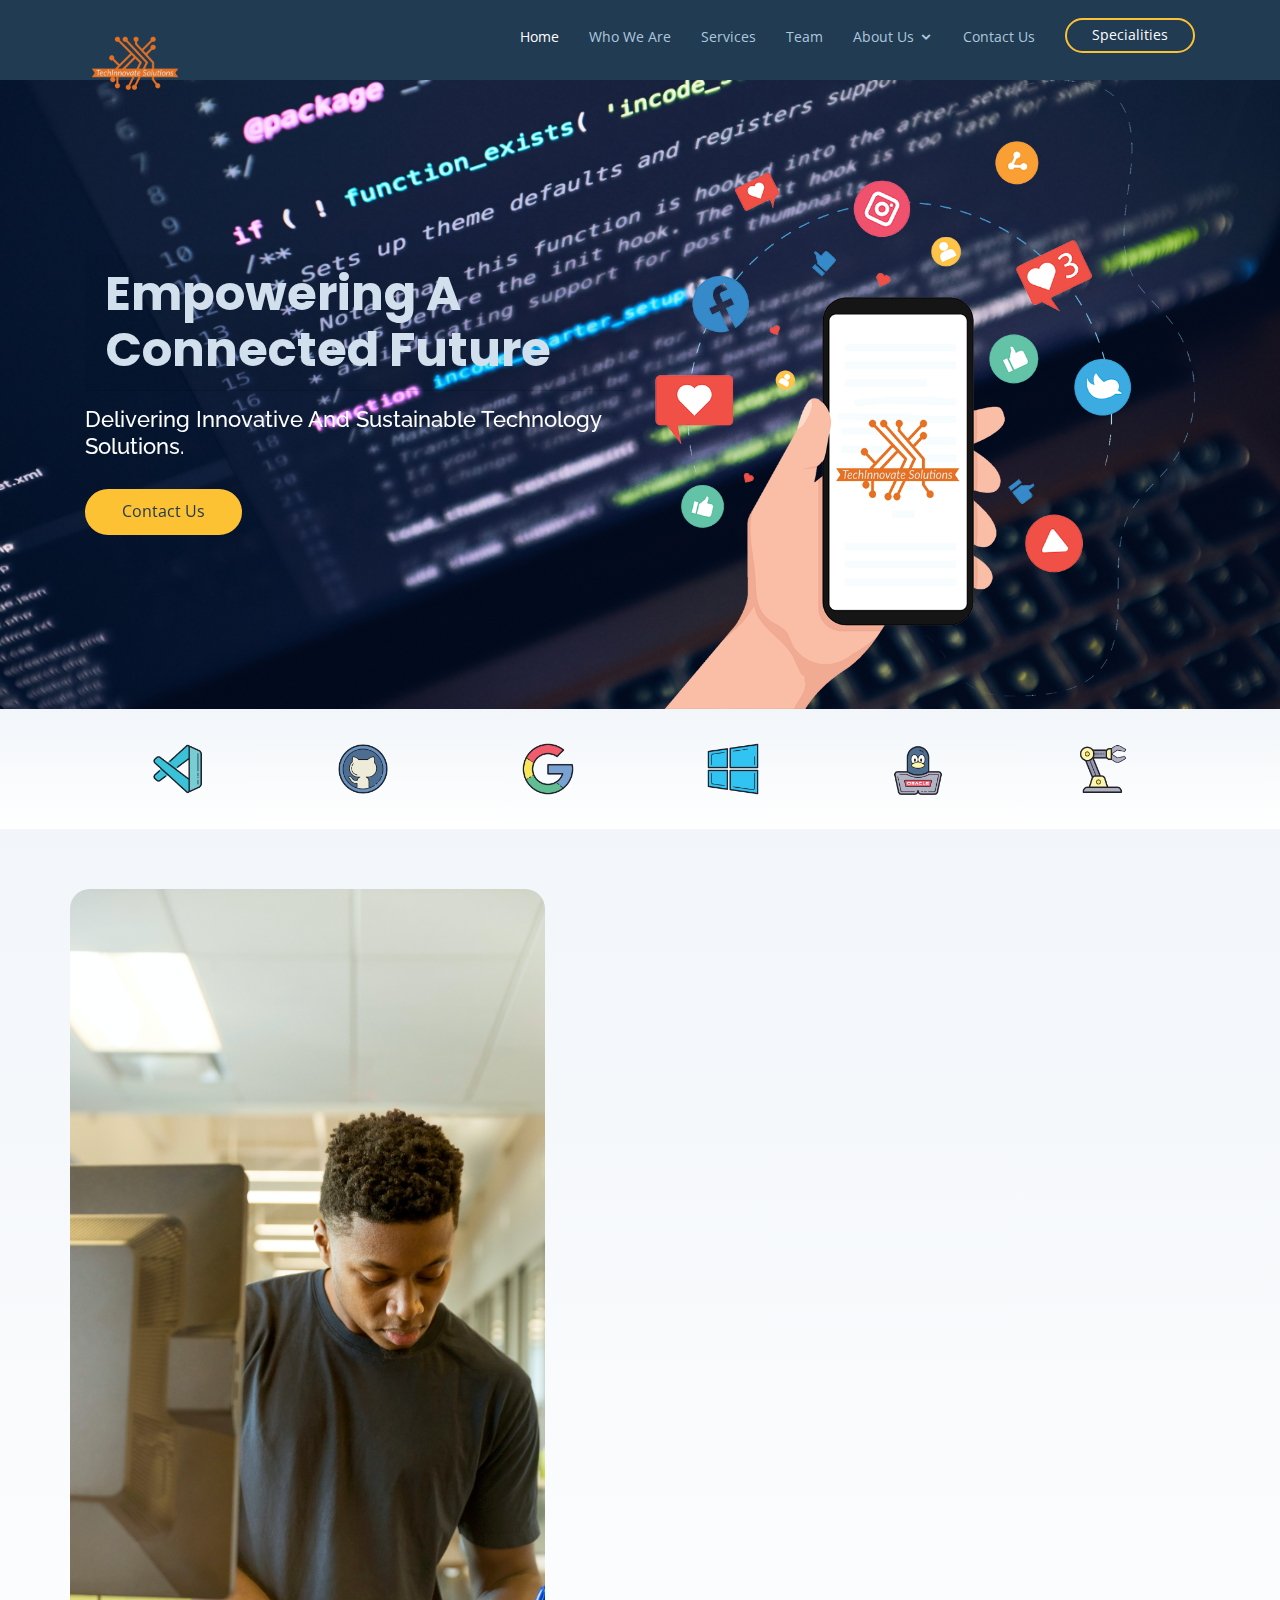
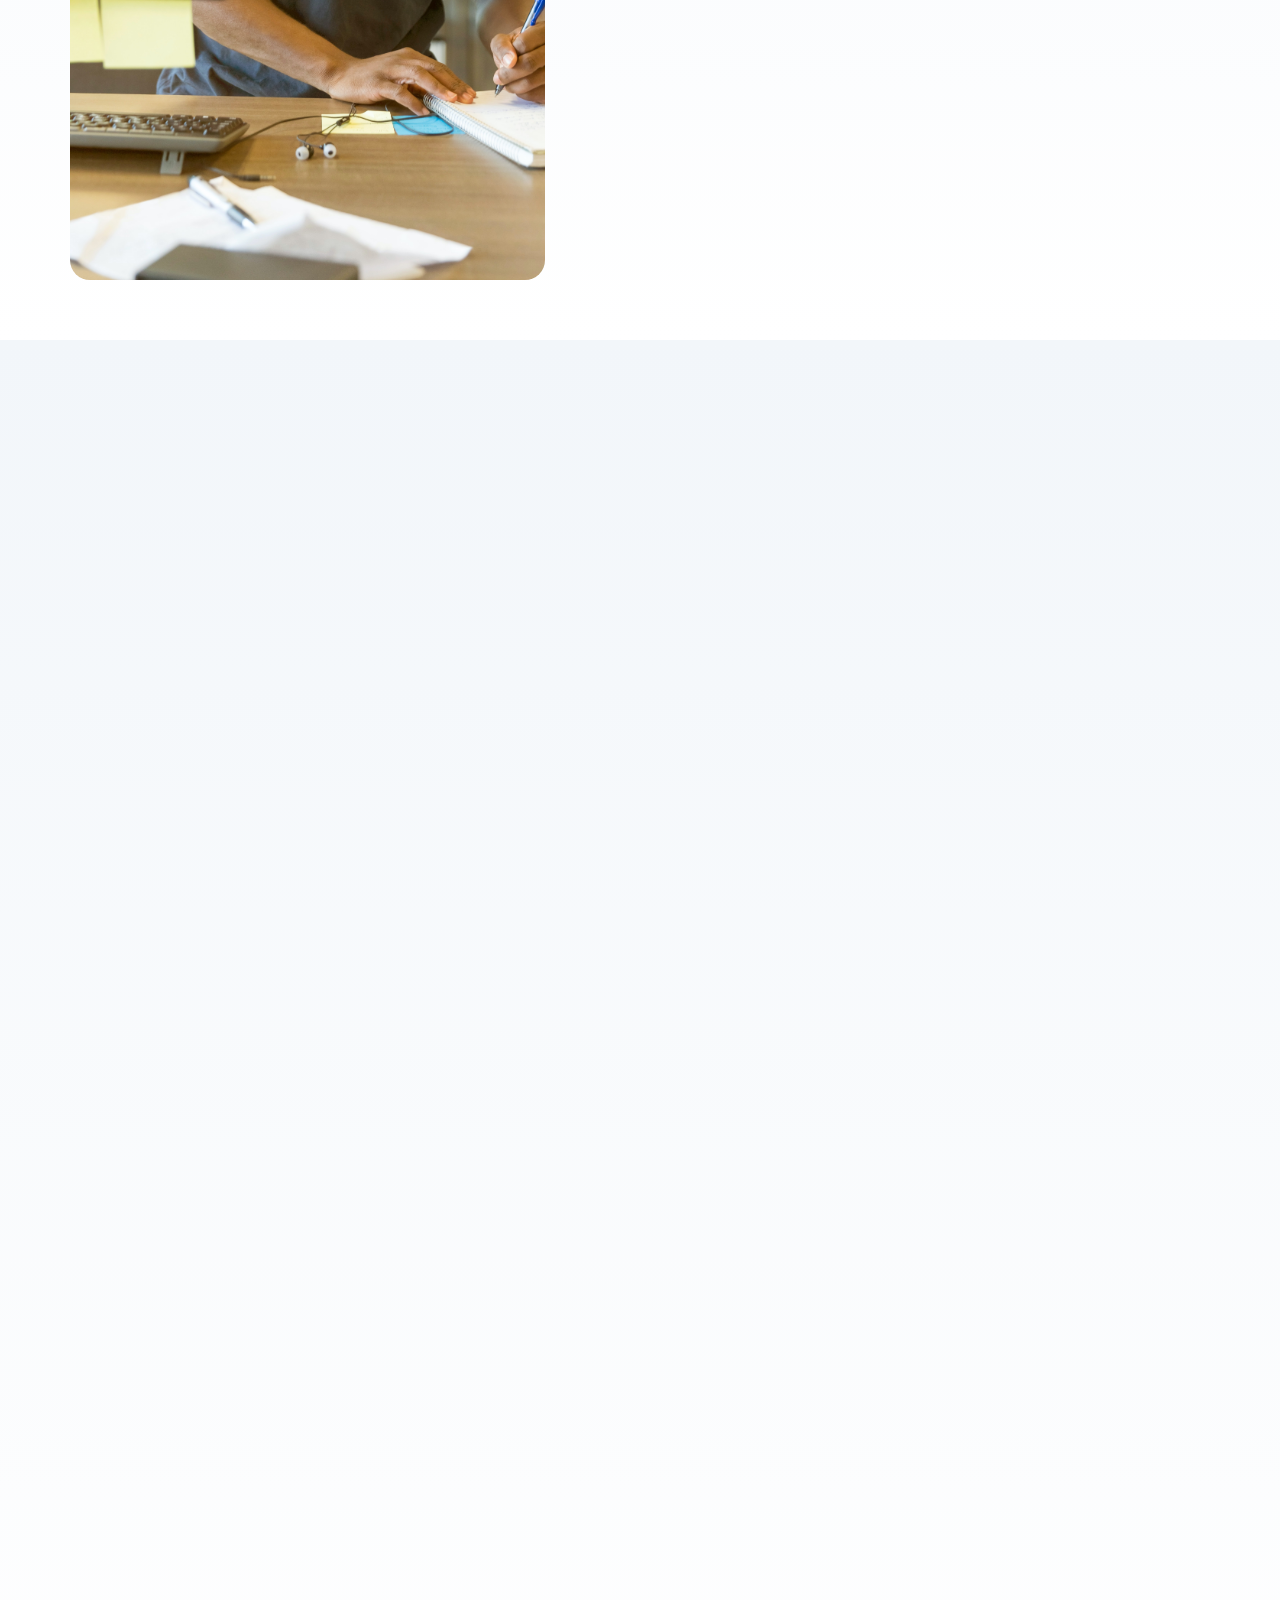
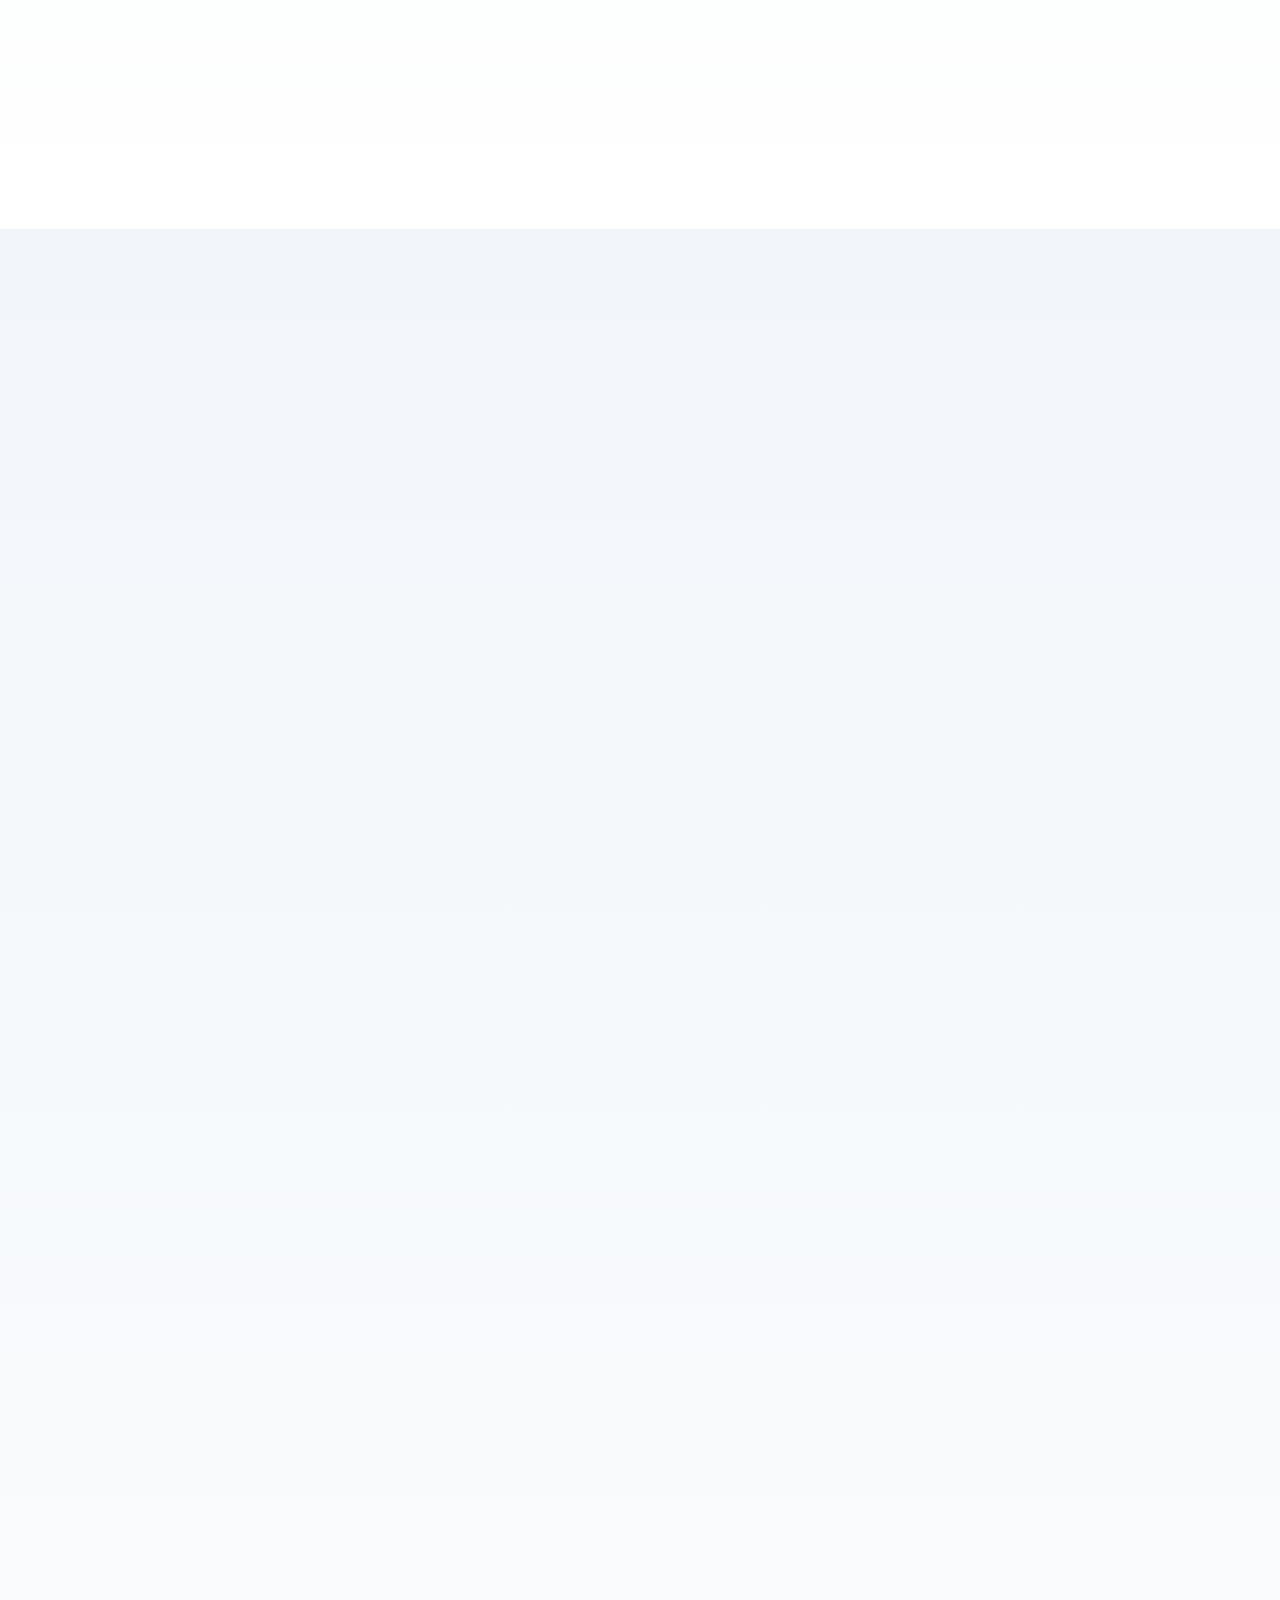
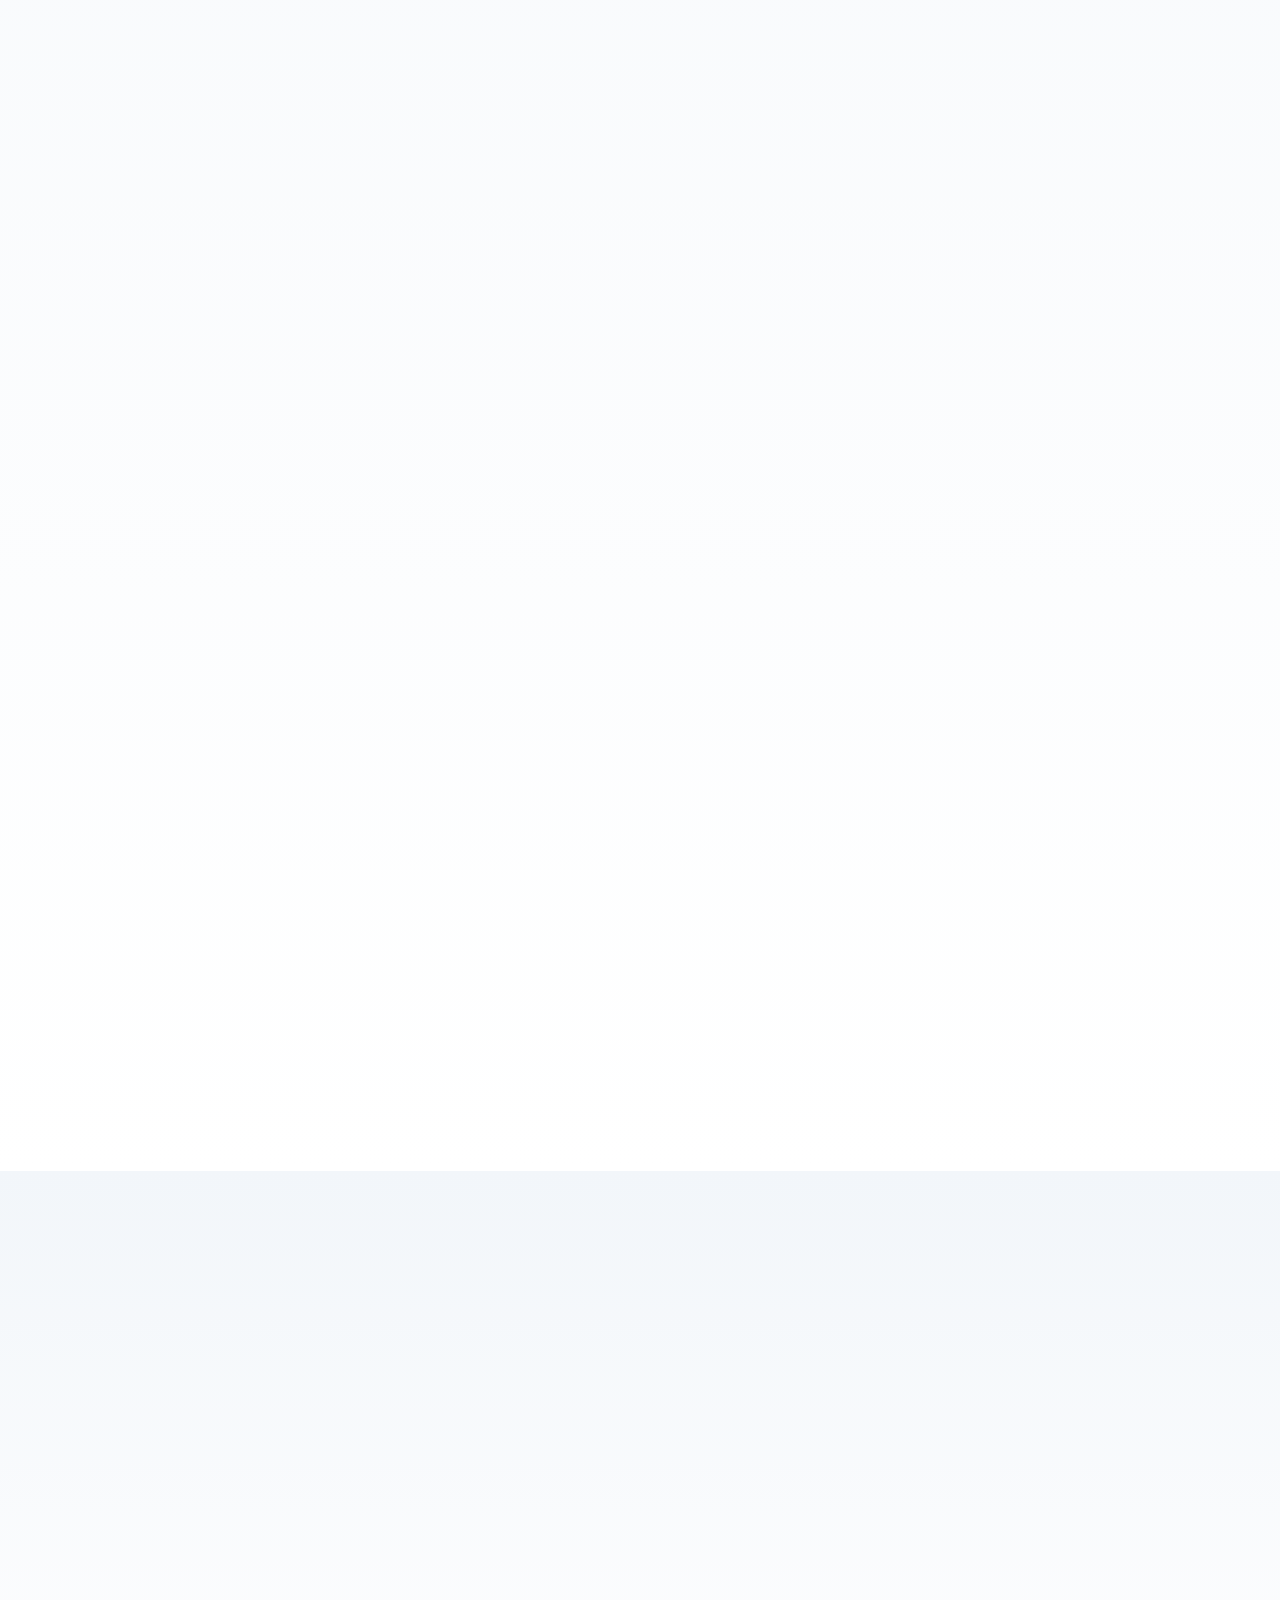
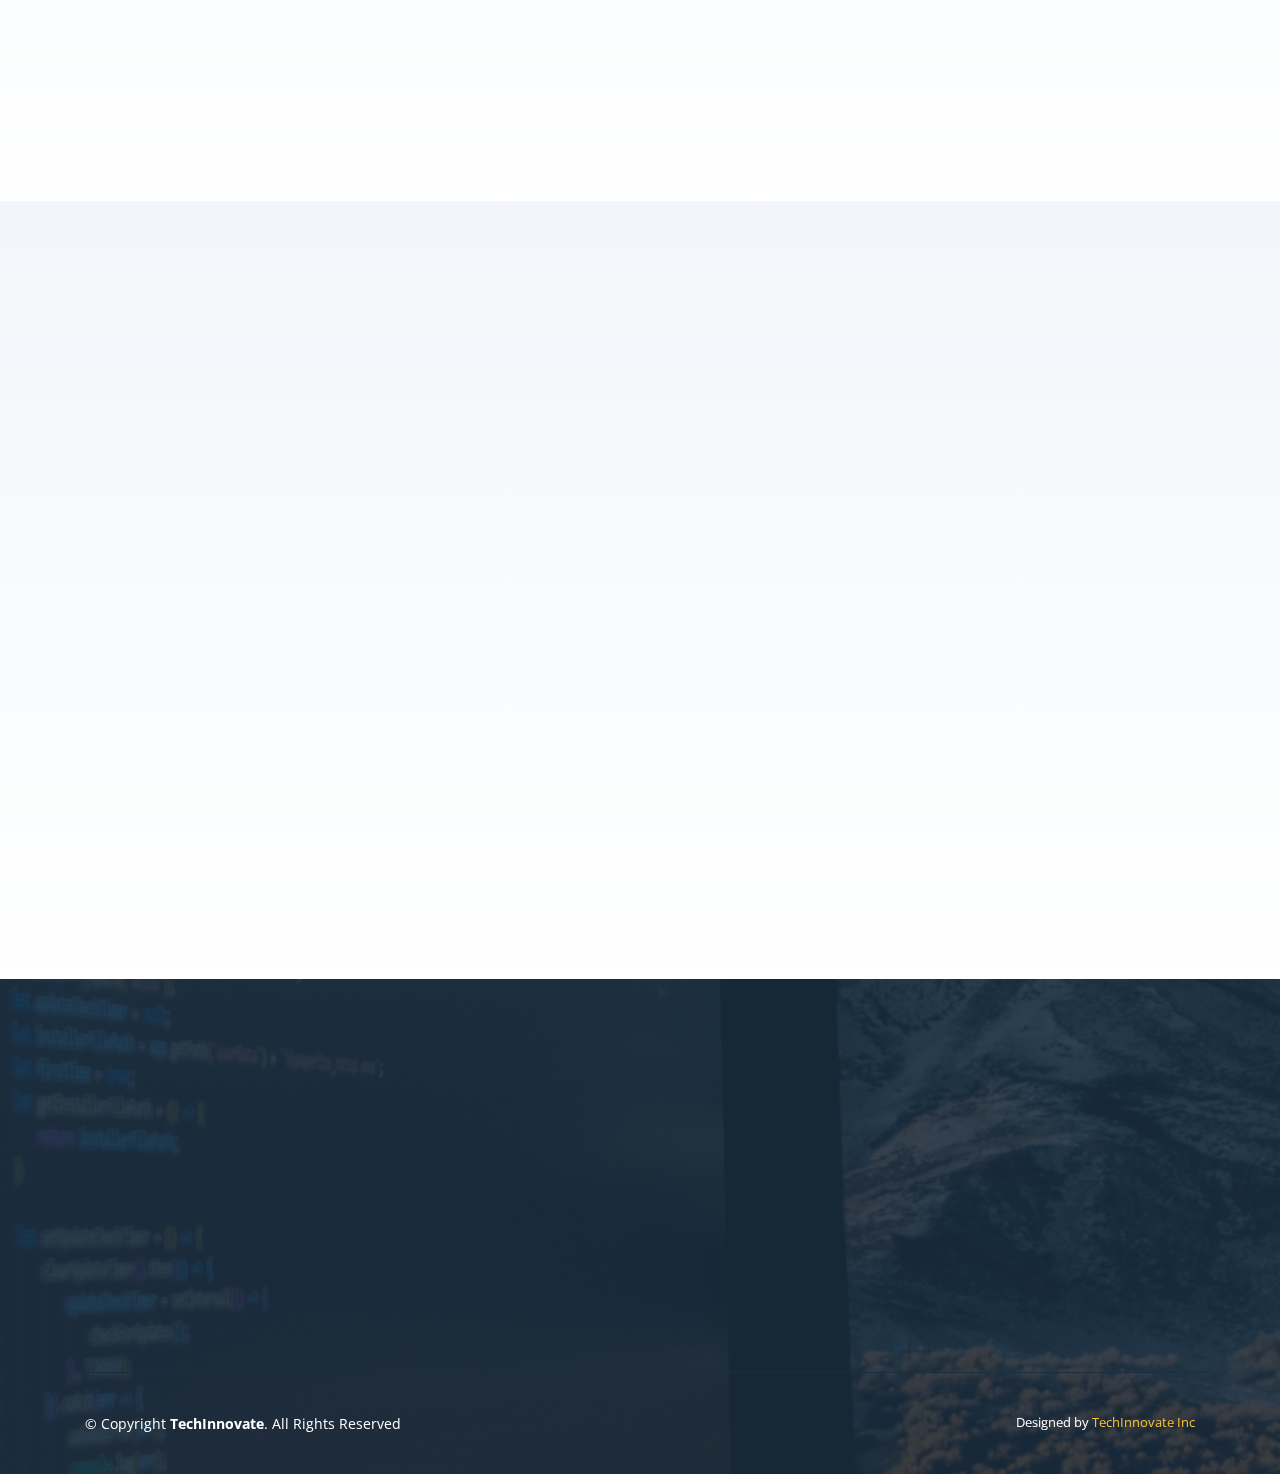
<file: techinnovate/index.html>
<!DOCTYPE html>
<html lang="en">

<head>
  <meta charset="utf-8">
  <meta content="width=device-width, initial-scale=1.0" name="viewport">

  <title>TechInnovate Solutions</title>
  <meta content="" name="description">
  <meta content="" name="keywords">

  <!-- Favicons -->
  <!-- <link href="assets/img/favicon.png" rel="icon">
  <link href="assets/img/apple-touch-icon.png" rel="apple-touch-icon"> -->

  <!-- Google Fonts -->
  <link href="https://fonts.googleapis.com/css?family=Open+Sans:300,300i,400,400i,600,600i,700,700i|Raleway:300,300i,400,400i,500,500i,600,600i,700,700i|Poppins:300,300i,400,400i,500,500i,600,600i,700,700i" rel="stylesheet">

  <!-- Vendor CSS Files -->
  <link href="assets/vendor/bootstrap/css/bootstrap.min.css" rel="stylesheet">
  <link href="assets/vendor/icofont/icofont.min.css" rel="stylesheet">
  <link href="assets/vendor/boxicons/css/boxicons.min.css" rel="stylesheet">
  <link href="assets/vendor/venobox/venobox.css" rel="stylesheet">
  <link href="assets/vendor/aos/aos.css" rel="stylesheet">

  <!-- Template Main CSS File -->
  <link href="assets/css/style.css" rel="stylesheet">


</head>

<body>

  <!-- ======= Header ======= -->
  <header id="header">
    <div class="container d-flex">

      <div class="logo mr-auto">
        <a href="index.html"><img src="assets/img/techno/logo-colored.png" alt="" class="img-fluid" width="100%" height="100%"></a>
      </div>

      <nav class="nav-menu d-none d-lg-block">
        <ul>
          <li class="active"><a href="#header">Home</a></li>
          <li><a href="#about">Who We Are</a></li>
          <li><a href="#services">Services</a></li>
          <!-- <li><a href="./portfolio.html">Our Works</a></li> -->
          <li><a href="#team">Team</a></li>
          <li class="drop-down"><a href="">About Us</a>
            <ul>
              <li><a href="./about.html#vision">Vision</a></li>
              <li><a href="./about.html#mission">Mission</a></li>
              <li><a href="./about.html#objectives">Objectives</a></li>
              <li><a href="./about.html#values">Core Values</a></li>
            </ul>
          </li>
          <li><a href="#contact">Contact Us</a></li>

          <li class="get-started"><a href="#features">Specialities</a></li>
        </ul>
      </nav><!-- .nav-menu -->

    </div>
  </header><!-- End Header -->

  <!-- ======= Hero Section ======= -->
  <section id="hero" style="
  background-image: url('assets/img/techno/coding.jpg');
  background-position: center;
  background-repeat: no-repeat;
  background-size: cover;">

    <div class="container">
      <div class="row d-flex align-items-center"">
      <div class=" col-lg-6 py-5 py-lg-0 order-2 order-lg-1" data-aos="fade-right">
        <h1 class="card-header">Empowering A Connected Future</h1>
        <h2>Delivering Innovative And Sustainable Technology Solutions.</h2>
        <a href="#contact" class="btn-get-started scrollto">Contact Us</a>
      </div>
      <div class="col-lg-6 order-1 order-lg-2 hero-img" data-aos="fade-left">
        <img src="assets/img/hero-img.png" class="img-fluid" alt="">
      </div>
    </div>
    </div>

  </section><!-- End Hero -->

  <main id="main">

    <!-- ======= Clients Section ======= -->
    <section id="clients" class="clients section-bg">
      <div class="container">

        <div class="row no-gutters clients-wrap clearfix wow fadeInUp">

          <div class="col-lg-2 col-md-4 col-6">
            <div class="client-logo">
              <img src="assets/img/techno/feats/code.png" class="img-fluid" alt="" data-aos="flip-right" >
            </div>
          </div>

          <div class="col-lg-2 col-md-4 col-6">
            <div class="client-logo">
              <img src="assets/img/techno/feats/github.png" class="img-fluid" alt="" data-aos="flip-right" data-aos-delay="100">
            </div>
          </div>

          <div class="col-lg-2 col-md-4 col-6">
            <div class="client-logo">
              <img src="assets/img/techno/feats/google.png" class="img-fluid" alt="" data-aos="flip-right" data-aos-delay="200">
            </div>
          </div>

          <div class="col-lg-2 col-md-4 col-6">
            <div class="client-logo">
              <img src="assets/img/techno/feats/microsoft.png" class="img-fluid" alt="" data-aos="flip-right" data-aos-delay="300">
            </div>
          </div>

          <div class="col-lg-2 col-md-4 col-6">
            <div class="client-logo">
              <img src="assets/img/techno/feats/oracle.png" class="img-fluid" alt="" data-aos="flip-right" data-aos-delay="400">
            </div>
          </div>

          <div class="col-lg-2 col-md-4 col-6">
            <div class="client-logo">
              <img src="assets/img/techno/feats/robot.png" class="img-fluid" alt="" data-aos="flip-right" data-aos-delay="500">
            </div>
          </div>

        </div>

      </div>
    </section><!-- End Clients Section -->

    <!-- ======= About Section ======= -->
    <section id="about" class="about section-bg">
      <div class="container">

        <div class="row">
          <div class="image col-xl-5 d-flex align-items-stretch justify-content-center justify-content-lg-start"></div>
          <div class="col-xl-7 pl-0 pl-lg-5 pr-lg-1 d-flex align-items-stretch">
            <div class="content d-flex flex-column justify-content-center">
              <h3 data-aos="fade-in" data-aos-delay="100">At TechInnovate</h3>
              <p data-aos="fade-in">
                "We are a leading technology company committed to delivering cutting-edge Technological Solutions for application development, Embedded Systems, Blockchain, Agriculture, Health Care and So much more. With our expertise in the latest technologies, we create modern, user-centric websites, Embedded Systems, Machine Learning Applications, Artificially Intelligent systems, Blockchain as well as Database applications that drive growth and elevate your digital presence.
              </p>
              <div class="row">
                <div class="col-md-6 icon-box" data-aos="fade-up">
                  <span>
                    <img src="./assets/img/techno/icons/team.png" width="30%"/>
                  <h4><a href="#">Team Work, Quality and Security</a></h4>
                  </span>

                  <p>We follow industry best practices and conduct rigorous testing to ensure that our deliverables are of the highest quality, bug-free, and optimized for performance.</p>
                </div>
                <div class="col-md-6 icon-box" data-aos="fade-up" data-aos-delay="100">
                  <img src="./assets/img/techno/icons/searcj.png" width="30%"/>
                  <h4><a href="#">Search Engine Optimization</a></h4>
                  <p>We employ proven strategies and best practices to optimize your website, ensuring that it meets the criteria set by search engines like Google, Bing, and Yahoo. By analyzing your target audience, conducting keyword research, and implementing on-page and off-page optimization techniques</p>
                </div>
                <div class="col-md-6 icon-box" data-aos="fade-up" data-aos-delay="200">
                  <img src="./assets/img/techno/icons/graph.png" width="30%"/>
                  <h4><a href="#">Application Development &amp; Embedded System Design</a></h4>
                  <p>We focus on creating seamless user experiences and implementing intuitive interfaces that enable your users to engage with your brand effortlessly.</p>
                </div>
                <div class="col-md-6 icon-box" data-aos="fade-up" data-aos-delay="300">
                  <img src="./assets/img/techno/icons/document.png" width="30%"/>
                  <h4><a href="#">Project Management &amp; Documentation</a></h4>
                  <p>We ensure that our clients get all the required Documentation for the products they purchase and complete guidelines on proper ways of ensuring long lasting and sustainable usability of the products.</p>
                </div>
              </div>
            </div><!-- End .content-->
          </div>
        </div>

      </div>
    </section><!-- End About Section -->

    <!-- ======= Services Section ======= -->
    <section id="services" class="services section-bg">
      <div class="container">

        <div class="section-title">
          <h2 data-aos="fade-in">Services</h2>
          <p data-aos="fade-in">A Home of All technological solutions</p>
        </div>

        <div class="row">
          <div class="col-md-6 d-flex align-items-stretch" data-aos="fade-right">
            <div class="card">
              <div class="card-img">
                <img src="assets/img/techno/coding/home-made-robot-desk.jpg" alt="Artificial Intelligence"/>
              </div>
              <div class="card-body">
                <h5 class="card-title"><a href="">Artificial Intelligence</a></h5>
                <p class="card-text">Techinnovate Solutions offers innovative AI solutions for businesses. Expert data scientists and AI specialists craft personalized algorithms, chatbots, and predictive analytics to boost productivity and customer experiences.</p>
                <div class="read-more"><a href="#"><i class="icofont-arrow-right"></i> Read More</a></div>
              </div>
            </div>
          </div>
          <div class="col-md-6 d-flex align-items-stretch" data-aos="fade-left">
            <div class="card">
              <div class="card-img">
                <img src="assets/img/techno/coding/programming-background-with-html-text.jpg" alt="...">
              </div>
              <div class="card-body">
                <h5 class="card-title"><a href="">Mobile &amp; Web Application Development</a></h5>
                <p class="card-text">TechInnovate provides intuitive mobile and web apps. Skilled developers and designers collaborate with clients, offering UI/UX design, backend development, and API integration for seamless experiences.</p>
                <div class="read-more"><a href="#"><i class="icofont-arrow-right"></i> Read More</a></div>
              </div>
            </div>

          </div>
          <div class="col-md-6 d-flex align-items-stretch" data-aos="fade-right">
            <div class="card">
              <div class="card-img">
                <img src="assets/img/techno/coding/homepage-concept-with-search-bar.jpg" alt="...">
              </div>
              <div class="card-body">
                <h5 class="card-title"><a href="">Machine Learning</a></h5>
                <p class="card-text">Techinnovate unleashes the power of data-driven decision-making. Dedicated data scientists create customized ML models for optimized processes and actionable insights, ensuring transparency and accountability.</p>
                <div class="read-more"><a href="#"><i class="icofont-arrow-right"></i> Read More</a></div>
              </div>
            </div>
          </div>
          <div class="col-md-6 d-flex align-items-stretch" data-aos="fade-left">
            <div class="card">
              <div class="card-img">
                <img src="assets/img/techno/bitcon.jpg" alt="...">
              </div>
              <div class="card-body">
                <h5 class="card-title"><a href="">Blockchain</a></h5>
                <p class="card-text">TechInnovate Solutions revolutionizes businesses with Blockchain. Their expert team builds secure DApps, smart contracts, and private networks, fostering trust and innovation across various industries.</p>
                <div class="read-more"><a href="#"><i class="icofont-arrow-right"></i> Read More</a></div>
              </div>
            </div>
          </div>
        </div>

      </div>
    </section><!-- End Services Section -->

    <!-- ======= Features Section ======= -->
    <section id="features" class="features section-bg">
      <div class="container">

        <div class="section-title">
          <h2 data-aos="fade-in">OUR Specialities</h2>
        </div>

        <div class="row content">
          <div class="col-md-5" data-aos="fade-right">
            <img src="assets/img/features-1.svg" class="img-fluid" alt="">
          </div>
          <div class="col-md-7 pt-4" data-aos="fade-left">
            <h3>Mobile Application Development</h3>
            <p class="font-italic">
Our team of skilled developers and designers possess a wealth of experience in crafting seamless and user-friendly apps that cater to diverse industries and business requirements. Whether you need a native mobile app for iOS and Android or a responsive web app that adapts flawlessly to various devices, we have got you covered.

We take a collaborative approach to every project, starting with a comprehensive analysis of your goals and objectives. Understanding your target audience, market trends, and competitive landscape allows us to create custom app solutions that stand out from the crowd.

At TechInnovate, we value transparency and ensure that you are involved at every stage of the development process. From ideation and wireframing to design, development, and testing, we keep you informed and engaged to deliver results that exceed your expectations.
Our dealership offers a wide range of services, including UI/UX design, backend development, API integration, and quality assurance, all tailored to match your specific project needs. Rest assured, your app will be built using the latest technologies and best practices, guaranteeing scalability and security.
            </p>
            <ul>
              <li><i class="icofont-check"></i> We also provide post-launch support and maintenance to ensure your app continues to perform optimally and stays up-to-date with the latest trends and OS updates.</li>
              <li><i class="icofont-check"></i>Partner with TechInnovate today and let us accelerate your app development journey. Together, we can turn your visions into reality and establish your brand's digital presence with powerful, user-centric applications.</li>
            </ul>
          </div>
        </div>

        <div class="row content">
          <div class="col-md-5 order-1 order-md-2" data-aos="fade-left">
            <img src="assets/img/features-2.svg" class="img-fluid" alt="">
          </div>
          <div class="col-md-7 pt-5 order-2 order-md-1" data-aos="fade-right">
            <h3>Embedded Systems, Databases, Networks and Robotics</h3>
            <p class="font-italic">
              At TechInnovate, we are committed to providing innovative technologies that power businesses across diverse industries.

              Our expertise in Embedded Systems enables us to design and develop efficient and reliable hardware and software solutions for IoT devices, wearables, and industrial automation. From concept to deployment, our team of skilled engineers ensures seamless integration and performance optimization.

              With our in-depth knowledge of Databases, we offer robust and scalable database management systems that handle vast amounts of data, ensuring real-time access and secure storage. We tailor our database solutions to your specific needs, ensuring high availability and efficient data processing.




            </p>
            <p>
              TechInnovate is your trusted partner for Network solutions, including LAN, WAN, and cloud networking. Our certified network specialists deliver secure, high-performance network architectures that facilitate seamless communication and data transfer.

              In the world of Robotics, TechInnovate is at the forefront of innovation. We design and develop intelligent robots for automation, industrial processes, and research purposes. Our robotics solutions enhance productivity, efficiency, and safety in various applications.
            </p>
          </div>
        </div>

        <div class="row content">
          <div class="col-md-5" data-aos="fade-right">
            <img src="assets/img/features-3.svg" class="img-fluid" alt="">
          </div>
          <div class="col-md-7 pt-5" data-aos="fade-left">
            <h3>Web Application Development</h3>
            <p>We take a collaborative approach to every project, starting with a comprehensive analysis of your goals and objectives. Understanding your target audience, market trends, and competitive landscape allows us to create custom app solutions that stand out from the crowd.

              At TechInnovate, we value transparency and ensure that you are involved at every stage of the development process. From ideation and wireframing to design, development, and testing, we keep you informed and engaged to deliver results that exceed your expectations.</p>
            <ul>
              <li><i class="icofont-check"></i> All Ecommerce Systems with integrated Payment systems.</li>
              <li><i class="icofont-check"></i> HealthCare and Education Systems</li>
              <li><i class="icofont-check"></i> Security and Banking Solutions</li>
            </ul>
          </div>
        </div>

        <div class="row content">
          <div class="col-md-5 order-1 order-md-2" data-aos="fade-left">
            <img src="assets/img/features-4.svg" class="img-fluid" alt="">
          </div>
          <div class="col-md-7 pt-5 order-2 order-md-1" data-aos="fade-right">
            <h3>Project Management and Research.</h3>
            <p class="font-italic">
              Our experienced team of project managers excels at orchestrating technology projects from inception to completion, ensuring that every aspect is carefully planned and executed. We prioritize communication, risk assessment, and stakeholder engagement to deliver projects on time and within budget.

When it comes to research, data is the driving force behind informed decision-making. Our dedicated research team harnesses the latest methodologies and tools to analyze market trends, customer insights, and competitor landscapes. The result? Actionable data that empowers your tech company to make strategic, well-informed decisions.

Whether you're launching a new software product, implementing an IT infrastructure, or exploring innovative technologies, ProjectTech Solutions is here to guide you. We tailor our services to your unique needs, and our collaborative approach ensures you're actively involved in the process.
            </p>
            <p>
              Our expertise spans various industries, and we have a successful track record of delivering projects and research that lead to growth and success. Partner with ProjectTech Solutions today, and let us navigate your technology ventures with precision, research-backed insights, and a commitment to your success. Together, we can turn your tech ideas into reality and stay ahead in the dynamic world of technology.
            </p>
          </div>
        </div>

      </div>
    </section><!-- End Features Section -->



    <!-- ======= Team Section ======= -->
    <section id="team" class="team section-bg">
      <div class="container">

        <div class="section-title">
          <h2 data-aos="fade-in">Team</h2>
          <p data-aos="fade-in">Meet the team that is going to unite us all with technology. We would love to here from you.</p>
        </div>

        <div class="row">
          <div class="col-xl-3 col-lg-4 col-md-6">
            <div class="member" data-aos="fade-up">
              <div class="pic"><img src="./assets/img/techno/icons/admin.png" alt=""></div>
              <h4>Calvin Bamwesigye Kiiza</h4>
              <span>Chief Executive Officer</span>
              <div class="social">
                <a href=""><i class="icofont-twitter"></i></a>
                <a href=""><i class="icofont-facebook"></i></a>
                <a href=""><i class="icofont-instagram"></i></a>
                <a href=""><i class="icofont-linkedin"></i></a>
                <a href=""><i class="bx bxl-github"></i></a>
              </div>
            </div>
          </div>

          <div class="col-xl-3 col-lg-4 col-md-6">
            <div class="member" data-aos="fade-up" data-aos-delay="100">
              <div class="pic"><img src="./assets/img/techno/icons/manager.png" alt=""></div>
              <h4>Ssozi Isaac</h4>
              <span>Marketing Director</span>
              <div class="social">
                <a href=""><i class="icofont-twitter"></i></a>
                <a href=""><i class="icofont-facebook"></i></a>
                <a href=""><i class="icofont-instagram"></i></a>
                <a href=""><i class="icofont-linkedin"></i></a>
                <a href=""><i class="bx bxl-github"></i></a>
              </div>
            </div>
          </div>

          <div class="col-xl-3 col-lg-4 col-md-6">
            <div class="member" data-aos="fade-up" data-aos-delay="200">
              <div class="pic"><img src="./assets/img/techno/icons/hr.png" alt=""></div>
              <h4>Jotham Prince</h4>
              <span>CTO</span>
              <div class="social">
                <a href=""><i class="icofont-twitter"></i></a>
                <a href=""><i class="icofont-facebook"></i></a>
                <a href=""><i class="icofont-instagram"></i></a>
                <a href=""><i class="icofont-linkedin"></i></a>
                <a href=""><i class="bx bxl-github"></i></a>
              </div>
            </div>
          </div>

          <div class="col-xl-3 col-lg-4 col-md-6">
            <div class="member" data-aos="fade-up" data-aos-delay="300">
              <div class="pic"><img src="./assets/img/techno/icons/secretary.png" alt=""></div>
              <h4>Masamba Vernon</h4>
              <span>Secretary</span>
              <div class="social">
                <a href=""><i class="icofont-twitter"></i></a>
                <a href=""><i class="icofont-facebook"></i></a>
                <a href=""><i class="icofont-instagram"></i></a>
                <a href=""><i class="icofont-linkedin"></i></a>
                <a href=""><i class="bx bxl-github"></i></a>
              </div>
            </div>
          </div>
        </div>

      </div>
    </section><!-- End Team Section -->


    <!-- ======= Contact Section ======= -->
    <section id="contact" class="contact section-bg">
      <div class="container">

        <div class="section-title">
          <h2 data-aos="fade-in">Contact us</h2>
          <h3 data-aos="fade-in">Partner with TechInnovate: Unleash Your Business' Potential</h3>
          <p data-aos="fade-in">At TechInnovate, we are dedicated to helping businesses thrive in the digital world. Through our expertise in SEO, machine learning, and data analysis, we empower businesses to unlock their true potential, make data-driven decisions, and stay ahead of the competition. Contact us today to discuss your digital goals and embark on a transformative journey with TechInnovate. Together, let's shape a brighter future for your business.</p>
        </div>

        <div class="row">

          <div class="col-lg-6">

            <div class="row">
              <div class="col-md-12">
                <div class="info-box" data-aos="fade-up">
                  <i class="bx bx-map"></i>
                  <h3>Our Address</h3>
                  <p>College of Computing and Information Sciences <br>

                    Makerere University <br>
                    Level 5 MIIC Lab</p>
                </div>
              </div>
              <div class="col-md-6">
                <div class="info-box mt-4" data-aos="fade-up" data-aos-delay="100">
                  <i class="bx bx-envelope"></i>
                  <h3>Email Us</h3>
                  <p>techinnovate@gmail.com</p>
                </div>
              </div>
              <div class="col-md-6">
                <div class="info-box mt-4" data-aos="fade-up" data-aos-delay="100">
                  <i class="bx bx-phone-call"></i>
                  <h3>Call Us</h3>
                  <p>+256 751 754 159<br>+256 773 845 993</p>
                </div>
              </div>
            </div>

          </div>

          <div class="col-lg-6">
            <form action="forms/contact.php" method="post" role="form" class="php-email-form" data-aos="fade-up">
              <div class="form-row">
                <div class="col-md-6 form-group">
                  <input type="text" name="name" class="form-control" id="name" placeholder="Your Name" data-rule="minlen:4" data-msg="Please enter at least 4 chars" />
                  <div class="validate"></div>
                </div>
                <div class="col-md-6 form-group">
                  <input type="email" class="form-control" name="email" id="email" placeholder="Your Email" data-rule="email" data-msg="Please enter a valid email" />
                  <div class="validate"></div>
                </div>
              </div>
              <div class="form-group">
                <input type="text" class="form-control" name="subject" id="subject" placeholder="Subject" data-rule="minlen:4" data-msg="Please enter at least 8 chars of subject" />
                <div class="validate"></div>
              </div>
              <div class="form-group">
                <textarea class="form-control" name="message" rows="5" data-rule="required" data-msg="Please write something for us" placeholder="Message"></textarea>
                <div class="validate"></div>
              </div>
              <div class="mb-3">
                <div class="loading">Loading</div>
                <div class="error-message"></div>
                <div class="sent-message">Your message has been sent. Thank you!</div>
              </div>
              <div class="text-center"><button type="submit">Send Message</button></div>
            </form>
          </div>

        </div>

      </div>
    </section><!-- End Contact Section -->

  </main><!-- End #main -->

  <!-- ======= Footer ======= -->
  <footer id="footer">

    <div class="footer-top">

      <div class="container" data-aos="fade-up">

        <div class="row  justify-content-center">
          <div class="col-lg-6">
            <h3>TechInnovate</h3>
            <p>Empowering A Connected Future</p>
          </div>
        </div>

        <div class="row footer-newsletter justify-content-center">
          <div class="col-lg-6">
            <form action="" method="post">
              <input type="email" name="email" placeholder="Enter your Email"><input type="submit" value="Subscribe">
            </form>
          </div>
        </div>

        <div class="social-links">
          <a href="#" class="twitter"><i class="bx bxl-twitter"></i></a>
          <a href="#" class="facebook"><i class="bx bxl-facebook"></i></a>
          <a href="#" class="instagram"><i class="bx bxl-instagram"></i></a>
          <a href="#" class="google-plus"><i class="bx bxl-github"></i></a>
          <a href="#" class="linkedin"><i class="bx bxl-linkedin"></i></a>
        </div>

      </div>
    </div>

    <div class="container footer-bottom clearfix">
      <div class="copyright">
        &copy; Copyright <strong><span>TechInnovate</span></strong>. All Rights Reserved
      </div>
      <div class="credits">
        Designed by <a href="https://#">TechInnovate Inc</a>
      </div>
    </div>
  </footer><!-- End Footer -->

  <a href="#" class="back-to-top"><i class="icofont-simple-up"></i></a>

  <!-- Vendor JS Files -->
  <script src="assets/vendor/jquery/jquery.min.js"></script>
  <script src="assets/vendor/bootstrap/js/bootstrap.bundle.min.js"></script>
  <script src="assets/vendor/jquery.easing/jquery.easing.min.js"></script>
  <script src="assets/vendor/php-email-form/validate.js"></script>
  <script src="assets/vendor/isotope-layout/isotope.pkgd.min.js"></script>
  <script src="assets/vendor/venobox/venobox.min.js"></script>
  <script src="assets/vendor/aos/aos.js"></script>

  <!-- Template Main JS File -->
  <script src="assets/js/main.js"></script>

</body>

</html>
</file>
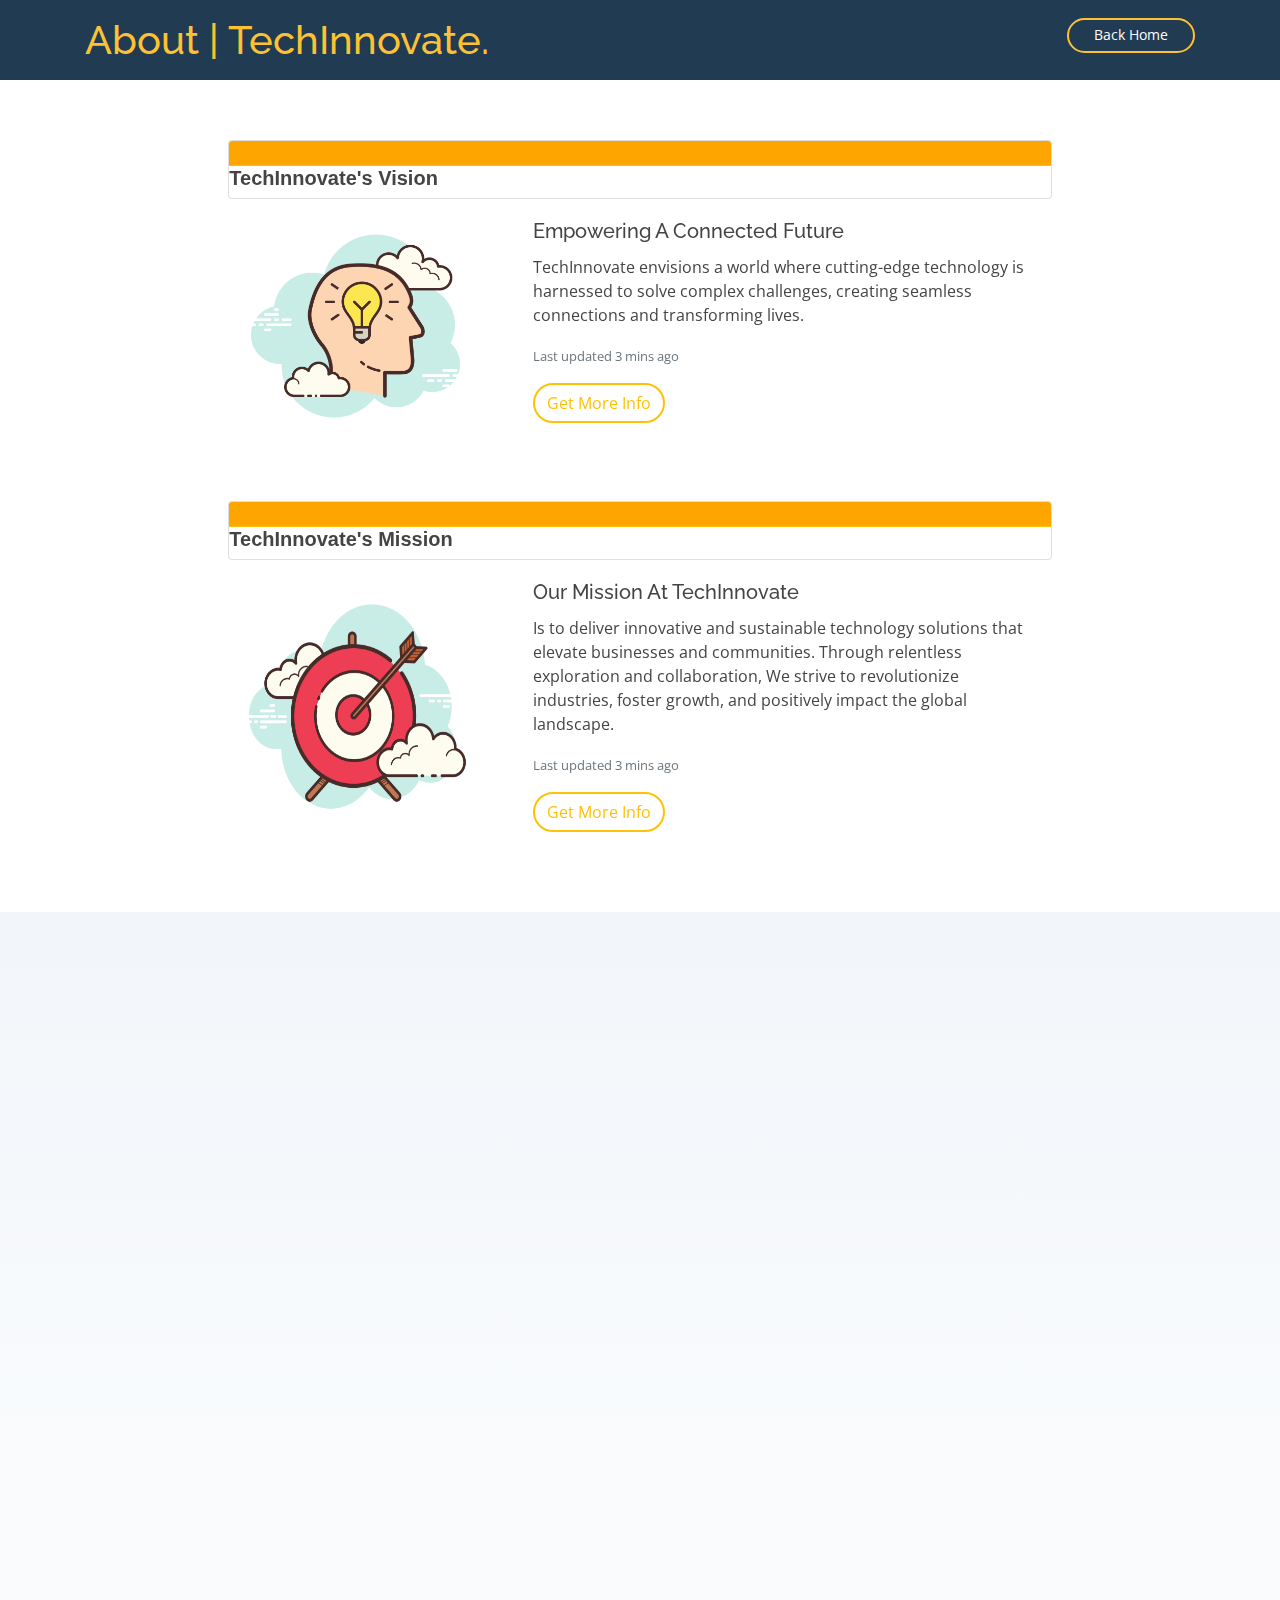
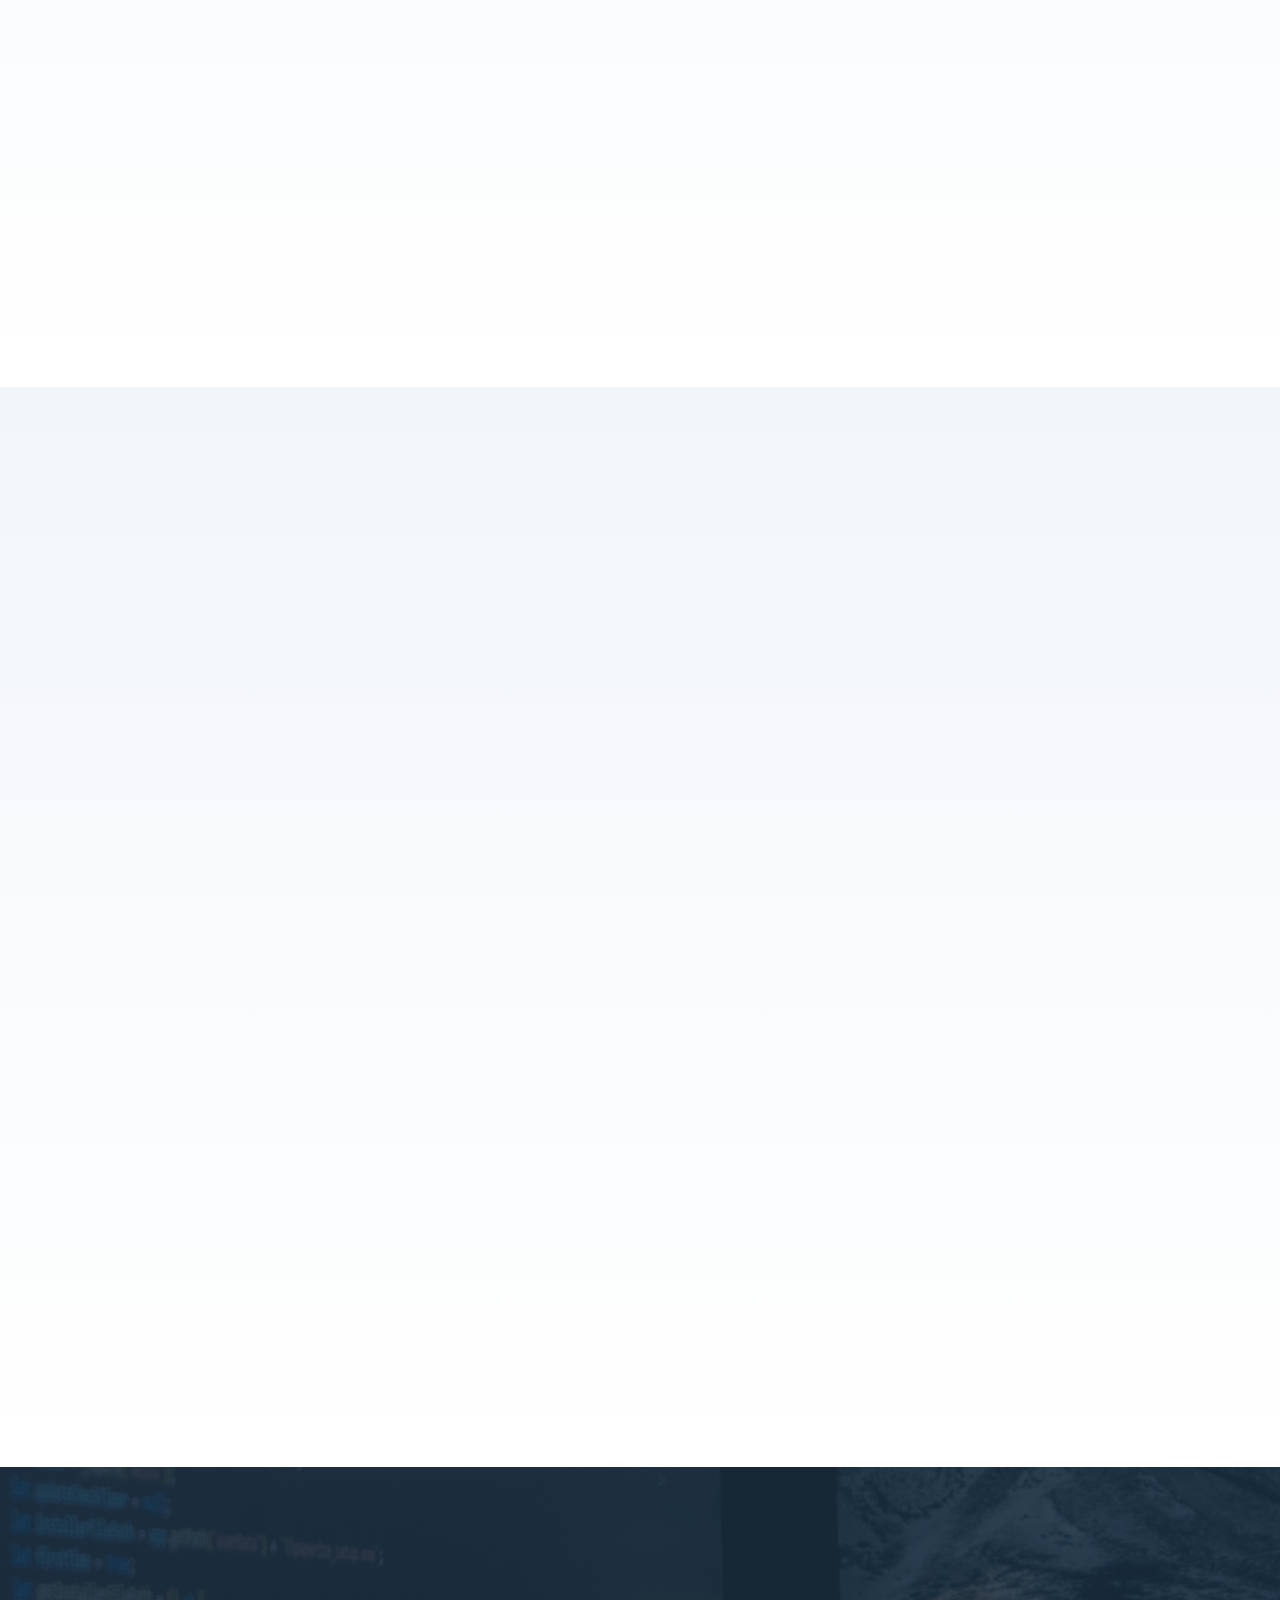
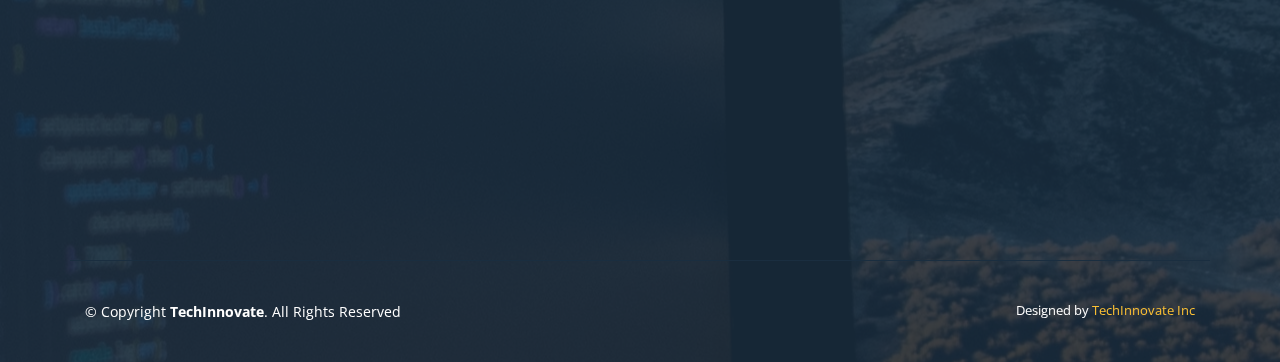
<file: techinnovate/about.html>
<!DOCTYPE html>
<html lang="en">
<head>
    <meta charset="UTF-8">
    <meta name="viewport" content="width=device-width, initial-scale=1.0">
    <title>About | TechInnovate Solutions</title>
        <!-- Favicons
    <link href="assets/img/favicon.png" rel="icon">
    <link href="assets/img/apple-touch-icon.png" rel="apple-touch-icon">
    -->

    <!-- Google Fonts -->
    <link href="https://fonts.googleapis.com/css?family=Open+Sans:300,300i,400,400i,600,600i,700,700i|Raleway:300,300i,400,400i,500,500i,600,600i,700,700i|Poppins:300,300i,400,400i,500,500i,600,600i,700,700i" rel="stylesheet">

    <!-- Vendor CSS Files -->
    <link href="assets/vendor/bootstrap/css/bootstrap.min.css" rel="stylesheet">
    <link href="assets/vendor/icofont/icofont.min.css" rel="stylesheet">
    <link href="assets/vendor/boxicons/css/boxicons.min.css" rel="stylesheet">
    <link href="assets/vendor/venobox/venobox.css" rel="stylesheet">
    <link href="assets/vendor/aos/aos.css" rel="stylesheet">

    <!-- Template Main CSS File -->
    <link href="assets/css/style.css" rel="stylesheet">
</head>
<body>

      <!-- ======= Header ======= -->
      <header id="header">
        <div class="container d-flex">

          <div class="logo mr-auto">
            <h1 ><a href="index.html">About | TechInnovate<span>.</span></a></h1>
            <!-- Uncomment below if you prefer to use an image logo -->
            <!-- <a href="index.html"><img src="assets/img/logo.png" alt="" class="img-fluid"></a>-->
          </div>

          <nav class="nav-menu d-none d-lg-block">
            <ul>
              <li class="get-started"><a href="./index.html">Back Home</a></li>
            </ul>
          </nav><!-- .nav-menu -->

        </div>
      </header><!-- End Header -->



    <style>

        .thePad {
            padding: 1rem;
        }
        .mycard-header {
            background-color: orange;
            border-radius: 10px;
        }
        .mytext {
            font-weight: bold;
            font-family: Arial, Helvetica, sans-serif;
        }
        .btn-outline-warning{
            border-radius: 20px;
            border: solid 2px;
        }
    </style>



<section>
    <div class="col-8 mx-auto" id="vision">
        <div class="card mycard" data-aos="fade-up">
            <div class="card-header border-warning mycard-header">
            </div>
                <h5 class="mytext"> TechInnovate's Vision</h5>

            </div>
            <div class="row g-0" data-aos="fade-up" data-aos-delay="100">
                <div class="col-md-4">
                    <img src="./assets/img/techno/icons/vision.png" width="100%" height="100%"/>

                </div>
            <div class="col-md-8">
              <div class="card-body">
                <h5 class="card-title">Empowering A Connected Future</h5>
                <p class="card-text">TechInnovate envisions a world where cutting-edge technology is harnessed to solve complex challenges, creating seamless connections and transforming lives.</p>
                <p class="card-text"><small class="text-muted">Last updated 3 mins ago</small></p>
                <button class="btn btn-outline-warning">Get More Info</button>
              </div>
            </div>
          </div>
        </div>
      </div>


<br>
<br>

      <div class="col-8 mx-auto" id="mission">
        <div class="card mycard" data-aos="fade-up" data-aos-delay="100">
            <div class="card-header border-warning mycard-header">
            </div>
            <h5 class="mytext"> TechInnovate's Mission</h5>
            </div>
          <div class="row g-0" data-aos="fade-up" data-aos-delay="200">
            <div class="col-md-4">
                <img src="./assets/img/techno/icons/mission.png" width="100%" height="100%"/>

            </div>
            <div class="col-md-8">
              <div class="card-body">
                <h5 class="card-title">Our Mission At TechInnovate</h5>
                <p class="card-text">Is to deliver innovative and sustainable technology solutions that elevate businesses and communities. Through relentless exploration and collaboration, We strive to revolutionize industries, foster growth, and positively impact the global landscape.</p>
                <p class="card-text"><small class="text-muted">Last updated 3 mins ago</small></p>
                <button class="btn btn-outline-warning">Get More Info</button>
              </div>
            </div>
          </div>
        </div>


</section>

    <!-- ======= Company objectives Section ======= -->
    <section id="objectives" class="contact section-bg">
        <div class="container">

          <div class="section-title">
            <h2 data-aos="fade-in">company objectives</h2>
          </div>

          <div class="row">

            <div class="col-lg-6">

              <div class="row">
                <div class="col-md-12">
                  <div class="info-box" data-aos="fade-up">
                    <img src="./assets/img/techno/icons/about/innovate.png" />
                    <h3>Excellence in Technological Innovations</h3>
                    <p>Continuously research, develop, and deploy state-of-the-art solutions <br>that set new standards in the tech industry ensuring<br> our clients stay aheadin their respective markets.<br></p>
                  </div>
                </div>
                <div class="col-md-12 mt-4">
                  <div class="info-box" data-aos="fade-up">
                    <img src="./assets/img/techno/icons/about/customer.png" />
                    <h3>Customer-Centric Approach</h3>
                    <p>Priotize customer needs and build lasting relationships<br> by providing tailored solutions, personalized support,<br> and exceptional service that exceed expectations/ <br></p>
                  </div>
                </div>
                <div class="col-md-12 mt-4">
                  <div class="info-box" data-aos="fade-up">
                    <img src="./assets/img/techno/icons/about/sec.png" />
                    <h3>Data Security and Privacy</h3>
                    <p>Priotize the protection of customer data and information, <br>adhering to industry best practices and regulations to <br> maintain the highest standards of security and privacy.</p>
                  </div>
                </div>

              </div>

            </div>
            <div class="col-lg-6">
                <div class="row">
                    <div class="col-md-12">
                      <div class="info-box" data-aos="fade-up">
                        <img src="./assets/img/techno/icons/about/capital.png" />
                        <h3>Empowering Human Capital</h3>
                        <p>Nurture and empower our talented workforce fosterign a<br> diverse and inclusive culture that promotes creativity, collaboration, <br>and personal growth.</p>
                      </div>
                    </div>
                    <div class="col-md-12 mt-4">
                      <div class="info-box" data-aos="fade-up">
                        <img src="./assets/img/techno/icons/about/efficiency.png" />
                        <h3>Operational Efficiency</h3>
                        <p>Streamline processes and optimize resource allocation to<br> maximise productivity, ensuring cost-effectivenmess<br> without compromising quality.</p>
                      </div>
                    </div>

                  </div>
            </div>




          </div>

        </div>
      </section>

          <!-- ======= Core Values Section ======= -->
    <section id="values" class="team section-bg">
      <div class="container">

        <div class="section-title">
          <h2 data-aos="fade-in">CORE VALUES</h2>
        </div>

        <div class="row">
          <div class="col-xl-3 col-lg-4 col-md-6">
            <div class="member" data-aos="fade-up">
              <div class="pic"><img src="./assets/img/techno/icons/about/corevalues/idea.png" alt=""></div>
              <h4>Innovation</h4>
              <span>We Embrace a culture of continuos innovation, encouraging creative thinking, and pushing the boundaries of technology to deliver cutting edge solutions that anticipate and meet the evolving needs of our clients.</span>

            </div>
          </div>

          <div class="col-xl-3 col-lg-4 col-md-6">
            <div class="member" data-aos="fade-up" data-aos-delay="100">
              <div class="pic"><img src="./assets/img/techno/icons/about/corevalues/meet.png" alt=""></div>
              <h4>Integrity</h4>
              <span>We conduct ourselves with the utmost integrity, adhering to ethical principles that transparency in all our interactions with clients, partners, employees, and the communities we serve. </span>

            </div>
          </div>

          <div class="col-xl-3 col-lg-4 col-md-6">
            <div class="member" data-aos="fade-up" data-aos-delay="100">
              <div class="pic"><img src="./assets/img/techno/icons/about/corevalues/users.png" alt=""></div>
              <h4>Customer-Centricity</h4>
              <span>Our customers are at the heart of everthing we do. We listen attentively, understand the unique challenges, and strive to exceed their expectations, building long-term relationships based on trust and mutual success.  </span>
            </div>
          </div>

          <div class="col-xl-3 col-lg-4 col-md-6">
            <div class="member" data-aos="fade-up" data-aos-delay="200">
              <div class="pic"><img src="./assets/img/techno/icons/about/corevalues/sus.png" alt=""></div>
              <h4>Sustainability</h4>
              <span>We Priotize environmental Sustainability social responsibility, aiming to make a positive impact on the world while conducting business operation in an eco-friendly and socially conscious manner. </span>
            </div>
          </div>

          <div class="col-xl-3 col-lg-4 col-md-6">
            <div class="member" data-aos="fade-up" data-aos-delay="300">
              <div class="pic"><img src="./assets/img/techno/icons/about/corevalues/ad.png" alt=""></div>
              <h4>Adaptability</h4>
              <span>In a rapidly changing technological landscape, we embrace adaptability as a core value. We are quick to respond to market shifts, seize opportunites, and proactively innovate to stay relevant and ahead in the industry.</span>

            </div>
          </div>
        </div>

      </div>
    </section><!-- End Core Values Section -->

    <footer id="footer">

        <div class="footer-top">

          <div class="container" data-aos="fade-up">

            <div class="row  justify-content-center">
              <div class="col-lg-6">
                <h3>TechInnovate</h3>
                <p>Empowering A Connected Future</p>
              </div>
            </div>

            <div class="row footer-newsletter justify-content-center">
              <div class="col-lg-6">
                <form action="" method="post">
                  <input type="email" name="email" placeholder="Enter your Email"><input type="submit" value="Subscribe">
                </form>
              </div>
            </div>

            <div class="social-links">
              <a href="#" class="twitter"><i class="bx bxl-twitter"></i></a>
              <a href="#" class="facebook"><i class="bx bxl-facebook"></i></a>
              <a href="#" class="instagram"><i class="bx bxl-instagram"></i></a>
              <a href="#" class="google-plus"><i class="bx bxl-github"></i></a>
              <a href="#" class="linkedin"><i class="bx bxl-linkedin"></i></a>
            </div>

          </div>
        </div>

        <div class="container footer-bottom clearfix">
          <div class="copyright">
            &copy; Copyright <strong><span>TechInnovate</span></strong>. All Rights Reserved
          </div>
          <div class="credits">
            Designed by <a href="https://#">TechInnovate Inc</a>
          </div>
        </div>
      </footer><!-- End Footer -->

      <a href="#" class="back-to-top"><i class="icofont-simple-up"></i></a>

      <!-- Vendor JS Files -->
      <script src="assets/vendor/jquery/jquery.min.js"></script>
      <script src="assets/vendor/bootstrap/js/bootstrap.bundle.min.js"></script>
      <script src="assets/vendor/jquery.easing/jquery.easing.min.js"></script>
      <script src="assets/vendor/php-email-form/validate.js"></script>
      <script src="assets/vendor/isotope-layout/isotope.pkgd.min.js"></script>
      <script src="assets/vendor/venobox/venobox.min.js"></script>
      <script src="assets/vendor/aos/aos.js"></script>

      <!-- Template Main JS File -->
      <script src="assets/js/main.js"></script>
</body>
</html>
</file>
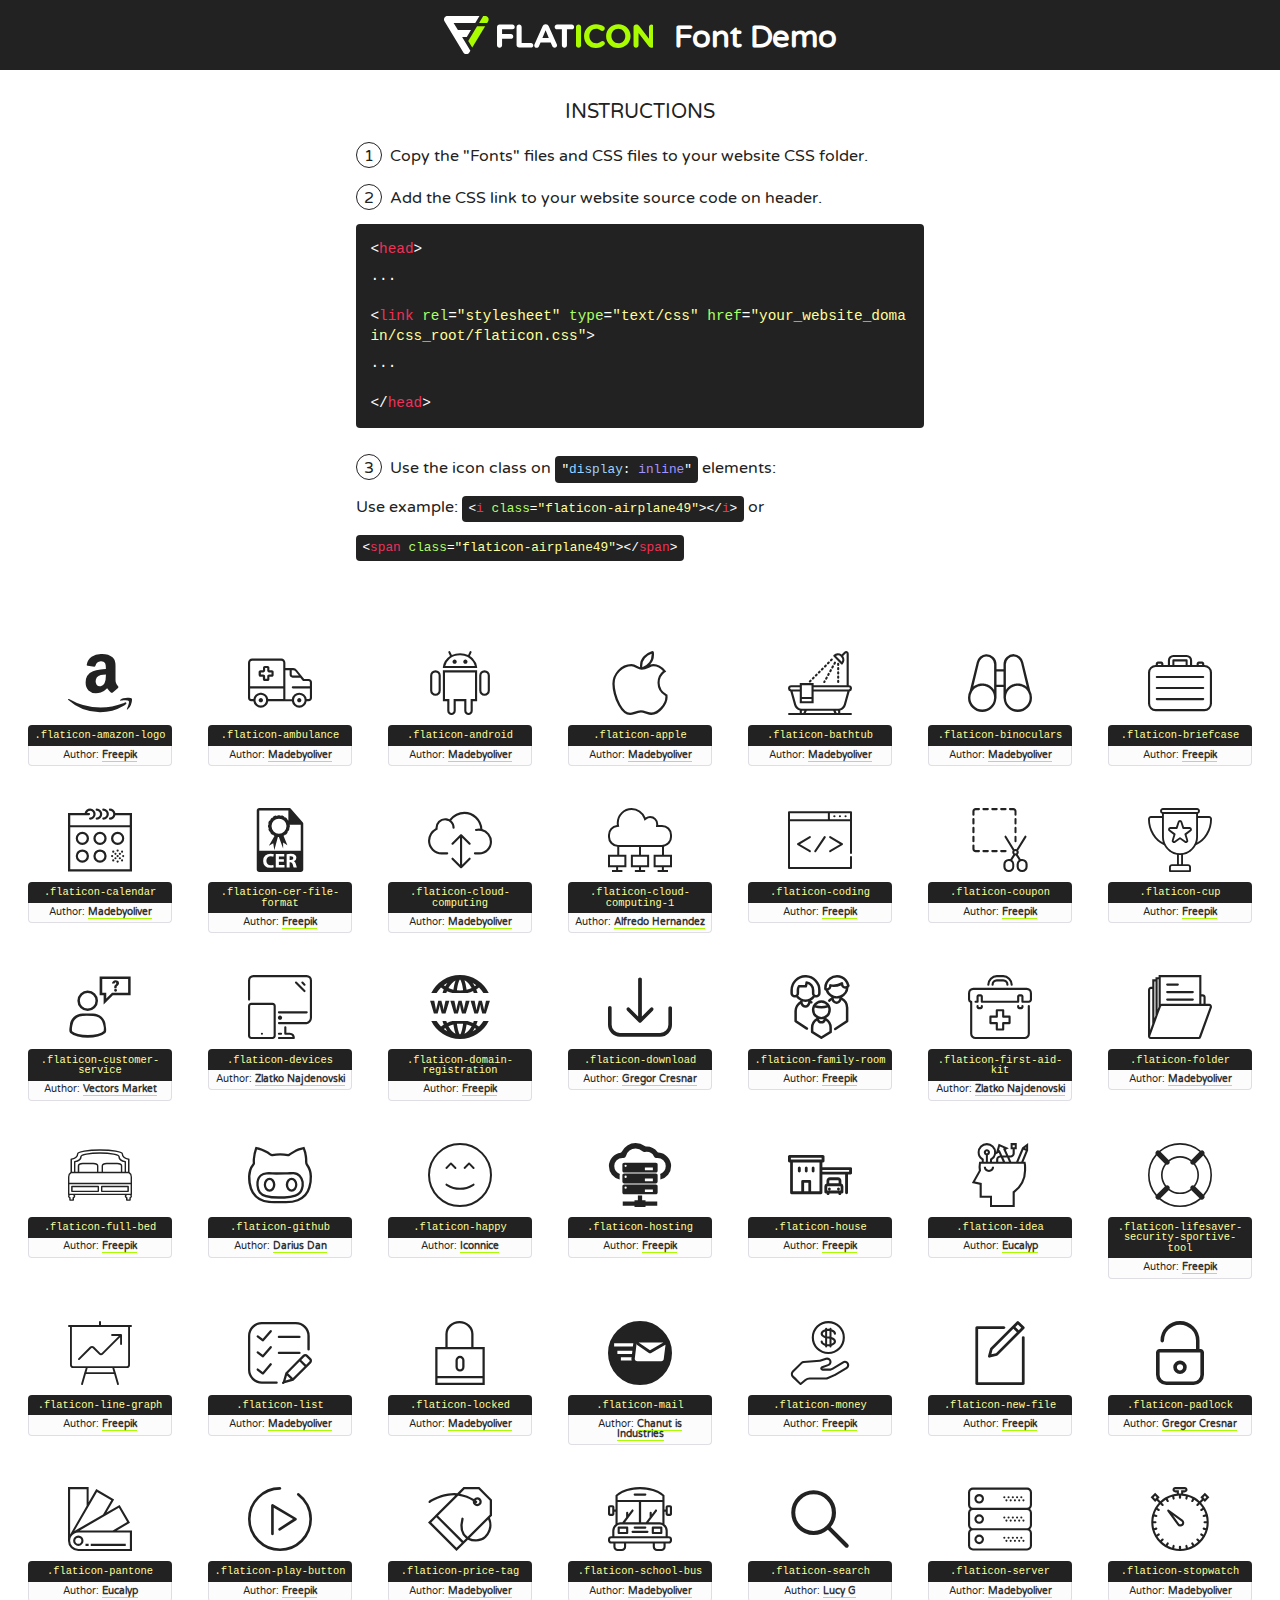
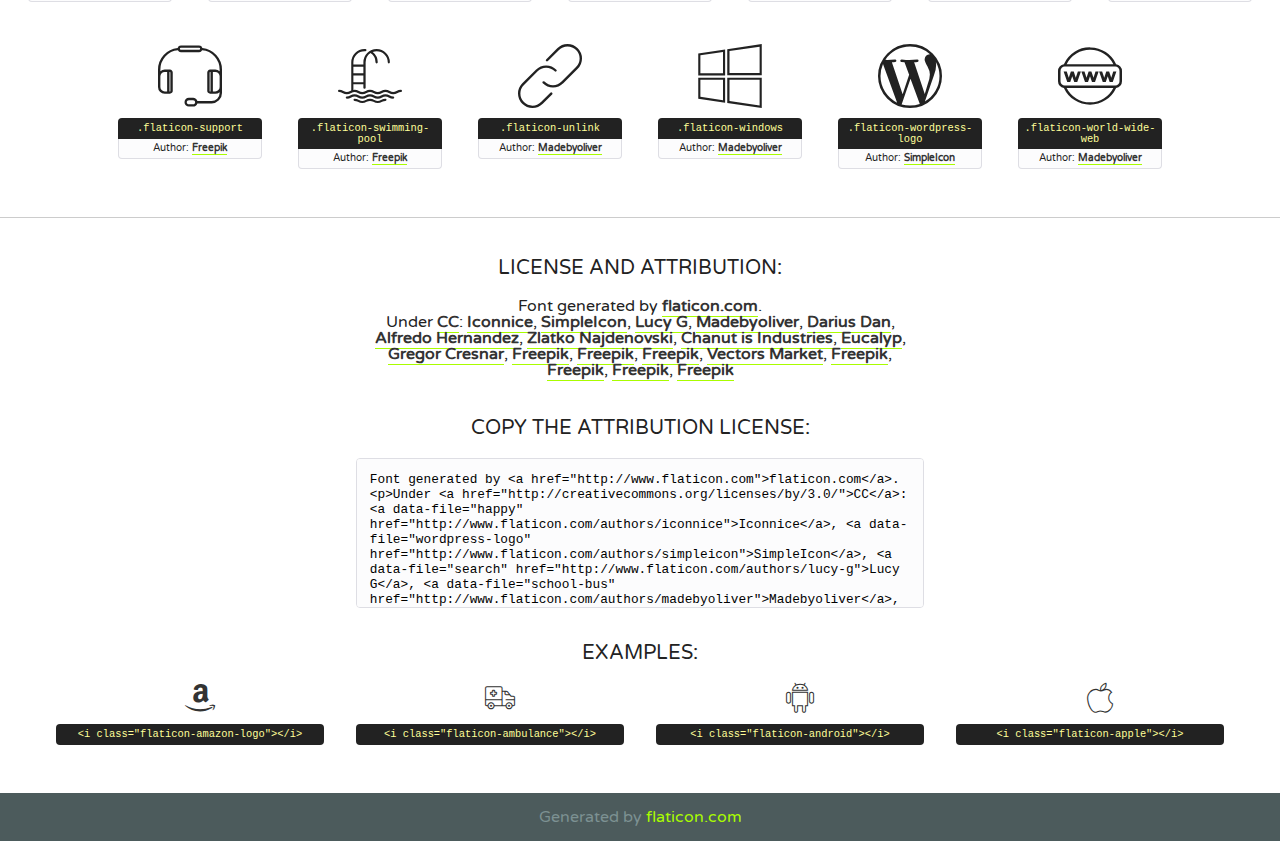
<file: easycoffee/fonts/flaticon.html>
<!DOCTYPE html>
<!--
  Flaticon icon font: Flaticon
  Creation date: 26/09/2016 00:56
-->
<html>
<!DOCTYPE html>
<html>

<head>
    <title>Flaticon WebFont</title>
    <link href="http://fonts.googleapis.com/css?family=Varela+Round" rel="stylesheet" type="text/css" />
    <link rel="stylesheet" type="text/css" href="flaticon.css">
    <meta charset="UTF-8">
    <style>
    html, body, div, span, applet, object, iframe,
    h1, h2, h3, h4, h5, h6, p, blockquote, pre,
    a, abbr, acronym, address, big, cite, code,
    del, dfn, em, img, ins, kbd, q, s, samp,
    small, strike, strong, sub, sup, tt, var,
    b, u, i, center,
    dl, dt, dd, ol, ul, li,
    fieldset, form, label, legend,
    table, caption, tbody, tfoot, thead, tr, th, td,
    article, aside, canvas, details, embed, 
    figure, figcaption, footer, header, hgroup, 
    menu, nav, output, ruby, section, summary,
    time, mark, audio, video {
        margin: 0;
        padding: 0;
        border: 0;
        font-size: 100%;
        font: inherit;
        vertical-align: baseline;
    }
    /* HTML5 display-role reset for older browsers */
    article, aside, details, figcaption, figure, 
    footer, header, hgroup, menu, nav, section {
        display: block;
    }
    body {
        line-height: 1;
    }
    ol, ul {
        list-style: none;
    }
    blockquote, q {
        quotes: none;
    }
    blockquote:before, blockquote:after,
    q:before, q:after {
        content: '';
        content: none;
    }
    table {
        border-collapse: collapse;
        border-spacing: 0;
    }
    body {
        font-family: 'Varela Round', Helvetica, Arial, sans-serif;
        font-size: 16px;
        color: #222;
    }
    a {
        color: #333;
        border-bottom: 1px solid #a9fd00;
        font-weight: bold;
        text-decoration: none;
    }
    * {
        -moz-box-sizing: border-box;
        -webkit-box-sizing: border-box;
        box-sizing: border-box;
        margin: 0;
        padding: 0;
    }
    [class^="flaticon-"]:before, [class*=" flaticon-"]:before, [class^="flaticon-"]:after, [class*=" flaticon-"]:after {
        font-family: Flaticon;
        font-size: 30px;
        font-style: normal;
        margin-left: 20px;
        color: #333;
    }
    .wrapper {
        max-width: 600px;
        margin: auto;
        padding: 0 1em;
    }
    .title {
        font-size: 1.25em;
        text-align: center;
        margin-bottom: 1em;
        text-transform: uppercase;
    }
    header {
        text-align: center;
        background-color: #222;
        color: #fff;
        padding: 1em;
    }
    header .logo {
        width: 210px;
        height: 38px;
        display: inline-block;
        vertical-align: middle;
        margin-right: 1em;
        border: none;
    }
    header strong {
        font-size: 1.95em;
        font-weight: bold;
        vertical-align: middle;
        margin-top: 5px;
        display: inline-block;
    }
    .demo {
        margin: 2em auto;
        line-height: 1.25em;
    }
    .demo ul li {
        margin-bottom: 1em;
    }
    .demo ul li .num {
        color: #222;
        border-radius: 20px;
        display: inline-block;
        width: 26px;
        padding: 3px;
        height: 26px;
        text-align: center;
        margin-right: 0.5em;
        border: 1px solid #222;
    }
    .demo ul li code {
        background-color: #222;
        border-radius: 4px;
        padding: 0.25em 0.5em;
        display: inline-block;
        color: #fff;
        font-family: Consolas,Monaco,Lucida Console,Liberation Mono,DejaVu Sans Mono,Bitstream Vera Sans Mono,Courier New, monospace;
        font-weight: lighter;
        margin-top: 1em;
        font-size: 0.8em;
        word-break: break-all;
    }
    .demo ul li code.big {
        padding: 1em;
        font-size: 0.9em;
    }
    .demo ul li code .red {
        color: #EF3159;
    }
    .demo ul li code .green {
        color: #ACFF65;
    }
    .demo ul li code .yellow {
        color: #FFFF99;
    }
    .demo ul li code .blue {
        color: #99D3FF;
    }
    .demo ul li code .purple {
        color: #A295FF;
    }
    .demo ul li code .dots {
        margin-top: 0.5em;
        display: block;
    }
    #glyphs {
        border-bottom: 1px solid #ccc;
        padding: 2em 0;
        text-align: center;
    }
    .glyph {
        display: inline-block;
        width: 9em;
        margin: 1em;
        text-align: center;
        vertical-align: top;
        background: #FFF;
    }
    .glyph .glyph-icon {
        padding: 10px;
        display: block;
        font-family:"Flaticon";
        font-size: 64px;
        line-height: 1;
    }
    .glyph .glyph-icon:before {
        font-size: 64px;
        color: #222;
        margin-left: 0;
    }
    .class-name {
        font-size: 0.65em;
        background-color: #222;
        color: #fff;
        border-radius: 4px 4px 0 0;
        padding: 0.5em;
        color: #FFFF99;
        font-family: Consolas,Monaco,Lucida Console,Liberation Mono,DejaVu Sans Mono,Bitstream Vera Sans Mono,Courier New, monospace;
    }
    .author-name {
        font-size: 0.6em;
        background-color: #fcfcfd;
        border: 1px solid #DEDEE4;
        border-top: 0;
        border-radius: 0 0 4px 4px;
        padding: 0.5em;
    }
    .class-name:last-child {
        font-size: 10px;
        color:#888;
    }
    .class-name:last-child a {
        font-size: 10px;
        color:#555;
    }
    .class-name:last-child a:hover {
        color:#a9fd00;
    }
    .glyph > input {
        display: block;
        width: 100px;
        margin: 5px auto;
        text-align: center;
        font-size: 12px;
        cursor: text;
    }
    .glyph > input.icon-input {
        font-family:"Flaticon";
        font-size: 16px;
        margin-bottom: 10px;
    }
    .attribution .title {
        margin-top: 2em;
    }
    .attribution textarea {
        background-color: #fcfcfd;
        padding: 1em;
        border: none;
        box-shadow: none;
        border: 1px solid #DEDEE4;
        border-radius: 4px;
        resize: none;
        width: 100%;
        height: 150px;
        font-size: 0.8em;
        font-family: Consolas,Monaco,Lucida Console,Liberation Mono,DejaVu Sans Mono,Bitstream Vera Sans Mono,Courier New, monospace;
        -webkit-appearance: none;
    }
    .iconsuse {
        margin: 2em auto;
        text-align: center;
        max-width: 1200px;
    }
    .iconsuse:after {
        content: '';
        display: table;
        clear: both;
    }
    .iconsuse .image {
        float: left;
        width: 25%;
        padding: 0 1em;
    }
    .iconsuse .image p {
        margin-bottom: 1em;
    }
    .iconsuse .image span {
        display: block;
        font-size: 0.65em;
        background-color: #222;
        color: #fff;
        border-radius: 4px;
        padding: 0.5em;
        color: #FFFF99;
        margin-top: 1em;
        font-family: Consolas,Monaco,Lucida Console,Liberation Mono,DejaVu Sans Mono,Bitstream Vera Sans Mono,Courier New, monospace;
    }
    #footer {
        text-align: center;
        background-color: #4C5B5C;
        color: #7c9192;
        padding: 1em;
    }
    #footer a {
        border: none;
        color: #a9fd00;
        font-weight: normal;
    }
    @media (max-width: 960px) {
        .iconsuse .image {
            width: 50%;
        }
    }
    @media (max-width: 560px) {
        .iconsuse .image {
            width: 100%;
        }
    }
    </style>
</head>

<body class="characters-off">

    <header>
        <a href="http://www.flaticon.com" target="_blank" class="logo">
            <svg version="1.1" xmlns="http://www.w3.org/2000/svg" xmlns:xlink="http://www.w3.org/1999/xlink" xmlns:a="http://ns.adobe.com/AdobeSVGViewerExtensions/3.0/" viewBox="0 0 560.875 102.036" enable-background="new 0 0 560.875 102.036" xml:space="preserve">
                <defs>
                </defs>
                <g>
                    <g class="letters">
                        <path fill="#ffffff" d="M141.596,29.675c0-3.777,2.985-6.767,6.764-6.767h34.438c3.426,0,6.15,2.728,6.15,6.15
                        c0,3.43-2.724,6.149-6.15,6.149h-27.674v13.091h23.719c3.429,0,6.151,2.724,6.151,6.15c0,3.43-2.723,6.149-6.151,6.149h-23.719
                        v17.574c0,3.773-2.986,6.761-6.764,6.761c-3.779,0-6.764-2.989-6.764-6.761V29.675z"></path>
                        <path fill="#ffffff" d="M193.844,29.149c0-3.781,2.985-6.767,6.764-6.767c3.776,0,6.763,2.985,6.763,6.767v42.957h25.039
                        c3.426,0,6.149,2.726,6.149,6.153c0,3.425-2.723,6.15-6.149,6.15h-31.802c-3.779,0-6.764-2.986-6.764-6.768V29.149z"></path>
                        <path fill="#ffffff" d="M241.891,75.71l21.438-48.407c1.492-3.341,4.215-5.357,7.906-5.357h0.792
                        c3.686,0,6.323,2.017,7.815,5.357l21.439,48.407c0.436,0.967,0.701,1.845,0.701,2.723c0,3.602-2.809,6.501-6.414,6.501
                        c-3.161,0-5.269-1.845-6.499-4.655l-4.132-9.661h-27.059l-4.301,10.102c-1.144,2.631-3.426,4.214-6.237,4.214
                        c-3.517,0-6.24-2.81-6.24-6.325C241.1,77.64,241.451,76.677,241.891,75.71z M279.932,58.666l-8.521-20.297l-8.526,20.297H279.932
                        z"></path>
                        <path fill="#ffffff" d="M314.864,35.387H301.86c-3.429,0-6.239-2.813-6.239-6.238c0-3.429,2.811-6.24,6.239-6.24h39.533
                        c3.426,0,6.237,2.811,6.237,6.24c0,3.425-2.811,6.238-6.237,6.238h-13.001v42.785c0,3.773-2.99,6.761-6.764,6.761
                        c-3.779,0-6.764-2.989-6.764-6.761V35.387z"></path>
                        <path fill="#A9FD00" d="M352.615,29.149c0-3.781,2.985-6.767,6.767-6.767c3.774,0,6.761,2.985,6.761,6.767v49.024
                        c0,3.773-2.987,6.761-6.761,6.761c-3.781,0-6.767-2.989-6.767-6.761V29.149z"></path>
                        <path fill="#A9FD00" d="M374.132,53.836v-0.179c0-17.481,13.178-31.801,32.065-31.801c9.22,0,15.459,2.458,20.557,6.238
                        c1.402,1.054,2.637,2.985,2.637,5.357c0,3.692-2.985,6.59-6.681,6.59c-1.845,0-3.071-0.702-4.044-1.319
                        c-3.776-2.813-7.729-4.393-12.562-4.393c-10.364,0-17.831,8.611-17.831,19.154v0.173c0,10.542,7.291,19.329,17.831,19.329
                        c5.715,0,9.492-1.756,13.359-4.834c1.049-0.874,2.458-1.491,4.039-1.491c3.429,0,6.325,2.813,6.325,6.236
                        c0,2.106-1.056,3.78-2.282,4.834c-5.539,4.834-12.036,7.733-21.878,7.733C387.572,85.464,374.132,71.493,374.132,53.836z"></path>
                        <path fill="#A9FD00" d="M433.009,53.836v-0.179c0-17.481,13.79-31.801,32.766-31.801c18.981,0,32.592,14.143,32.592,31.628v0.173
                        c0,17.483-13.785,31.807-32.769,31.807C446.625,85.464,433.009,71.32,433.009,53.836z M484.224,53.836v-0.179
                        c0-10.539-7.725-19.326-18.626-19.326c-10.893,0-18.449,8.611-18.449,19.154v0.173c0,10.542,7.73,19.329,18.626,19.329
                        C476.676,72.986,484.224,64.378,484.224,53.836z"></path>
                        <path fill="#A9FD00" d="M506.233,29.321c0-3.774,2.99-6.763,6.767-6.763h1.401c3.252,0,5.183,1.583,7.029,3.953l26.093,34.265
                        V29.059c0-3.692,2.99-6.677,6.681-6.677c3.683,0,6.671,2.985,6.671,6.677v48.934c0,3.78-2.987,6.765-6.764,6.765h-0.436
                        c-3.257,0-5.188-1.581-7.034-3.953l-27.056-35.492v32.944c0,3.687-2.985,6.676-6.678,6.676c-3.683,0-6.673-2.989-6.673-6.676
                        V29.321z"></path>
                    </g>
                    <g class="insignia">
                        <path fill="#ffffff" d="M48.372,56.137h12.517l11.156-18.537H37.186L25.688,18.539h57.825L94.668,0H9.271
                        C5.925,0,2.842,1.801,1.198,4.716c-1.644,2.907-1.593,6.482,0.134,9.343l50.38,83.501c1.678,2.781,4.689,4.476,7.938,4.476
                        c3.246,0,6.257-1.695,7.935-4.476l2.898-4.804L48.372,56.137z"></path>
                        <g class="i">
                            <path fill="#A9FD00" d="M93.575,18.539h0.031v0.004l21.652,0.004l2.705-4.488c1.727-2.861,1.778-6.436,0.133-9.343
                            C116.454,1.801,113.371,0,110.026,0h-5.294L93.575,18.539z"></path>
                            <polygon fill="#A9FD00" points="88.291,27.356 64.725,66.486 75.519,84.404 109.942,27.356"></polygon>
                        </g>
                    </g>
                </g>
            </svg>
        </a>
        <strong>Font Demo</strong>
    </header>


    <section class="demo wrapper">

        <p class="title">Instructions</p>

        <ul>
            <li>
                <span class="num">1</span>Copy the "Fonts" files and CSS files to your website CSS folder.
            </li>
            <li>
                <span class="num">2</span>Add the CSS link to your website source code on header.
                <code class="big">
                    &lt;<span class="red">head</span>&gt;
                    <br/><span class="dots">...</span>
                    <br/>&lt;<span class="red">link</span> <span class="green">rel</span>=<span class="yellow">"stylesheet"</span> <span class="green">type</span>=<span class="yellow">"text/css"</span> <span class="green">href</span>=<span class="yellow">"your_website_domain/css_root/flaticon.css"</span>&gt;
                    <br/><span class="dots">...</span>
                    <br/>&lt;/<span class="red">head</span>&gt;
                </code>
            </li>

            <li>
                <p>
                    <span class="num">3</span>Use the icon class on <code>"<span class="blue">display</span>:<span class="purple"> inline</span>"</code> elements:
                    <br />
                    Use example: <code>&lt;<span class="red">i</span> <span class="green">class</span>=<span class="yellow">&quot;flaticon-airplane49&quot;</span>&gt;&lt;/<span class="red">i</span>&gt;</code> or <code>&lt;<span class="red">span</span> <span class="green">class</span>=<span class="yellow">&quot;flaticon-airplane49&quot;</span>&gt;&lt;/<span class="red">span</span>&gt;</code>
            </li>
        </ul>

    </section>




   <section id="glyphs">          
    
      
        <div class="glyph"><div class="glyph-icon flaticon-amazon-logo"></div>
            <div class="class-name">.flaticon-amazon-logo</div>
            <div class="author-name">Author: <a data-file="amazon-logo" href="http://www.freepik.com">Freepik</a> </div> 
        </div>        
        
        <div class="glyph"><div class="glyph-icon flaticon-ambulance"></div>
            <div class="class-name">.flaticon-ambulance</div>
            <div class="author-name">Author: <a data-file="ambulance" href="http://www.flaticon.com/authors/madebyoliver">Madebyoliver</a> </div> 
        </div>        
        
        <div class="glyph"><div class="glyph-icon flaticon-android"></div>
            <div class="class-name">.flaticon-android</div>
            <div class="author-name">Author: <a data-file="android" href="http://www.flaticon.com/authors/madebyoliver">Madebyoliver</a> </div> 
        </div>        
        
        <div class="glyph"><div class="glyph-icon flaticon-apple"></div>
            <div class="class-name">.flaticon-apple</div>
            <div class="author-name">Author: <a data-file="apple" href="http://www.flaticon.com/authors/madebyoliver">Madebyoliver</a> </div> 
        </div>        
        
        <div class="glyph"><div class="glyph-icon flaticon-bathtub"></div>
            <div class="class-name">.flaticon-bathtub</div>
            <div class="author-name">Author: <a data-file="bathtub" href="http://www.flaticon.com/authors/madebyoliver">Madebyoliver</a> </div> 
        </div>        
        
        <div class="glyph"><div class="glyph-icon flaticon-binoculars"></div>
            <div class="class-name">.flaticon-binoculars</div>
            <div class="author-name">Author: <a data-file="binoculars" href="http://www.flaticon.com/authors/madebyoliver">Madebyoliver</a> </div> 
        </div>        
        
        <div class="glyph"><div class="glyph-icon flaticon-briefcase"></div>
            <div class="class-name">.flaticon-briefcase</div>
            <div class="author-name">Author: <a data-file="briefcase" href="http://www.flaticon.com/authors/freepik">Freepik</a> </div> 
        </div>        
        
        <div class="glyph"><div class="glyph-icon flaticon-calendar"></div>
            <div class="class-name">.flaticon-calendar</div>
            <div class="author-name">Author: <a data-file="calendar" href="http://www.flaticon.com/authors/madebyoliver">Madebyoliver</a> </div> 
        </div>        
        
        <div class="glyph"><div class="glyph-icon flaticon-cer-file-format"></div>
            <div class="class-name">.flaticon-cer-file-format</div>
            <div class="author-name">Author: <a data-file="cer-file-format" href="http://www.freepik.com">Freepik</a> </div> 
        </div>        
        
        <div class="glyph"><div class="glyph-icon flaticon-cloud-computing"></div>
            <div class="class-name">.flaticon-cloud-computing</div>
            <div class="author-name">Author: <a data-file="cloud-computing" href="http://www.flaticon.com/authors/madebyoliver">Madebyoliver</a> </div> 
        </div>        
        
        <div class="glyph"><div class="glyph-icon flaticon-cloud-computing-1"></div>
            <div class="class-name">.flaticon-cloud-computing-1</div>
            <div class="author-name">Author: <a data-file="cloud-computing-1" href="http://www.flaticon.com/authors/alfredo-hernandez">Alfredo Hernandez</a> </div> 
        </div>        
        
        <div class="glyph"><div class="glyph-icon flaticon-coding"></div>
            <div class="class-name">.flaticon-coding</div>
            <div class="author-name">Author: <a data-file="coding" href="http://www.flaticon.com/authors/freepik">Freepik</a> </div> 
        </div>        
        
        <div class="glyph"><div class="glyph-icon flaticon-coupon"></div>
            <div class="class-name">.flaticon-coupon</div>
            <div class="author-name">Author: <a data-file="coupon" href="http://www.flaticon.com/authors/freepik">Freepik</a> </div> 
        </div>        
        
        <div class="glyph"><div class="glyph-icon flaticon-cup"></div>
            <div class="class-name">.flaticon-cup</div>
            <div class="author-name">Author: <a data-file="cup" href="http://www.flaticon.com/authors/freepik">Freepik</a> </div> 
        </div>        
        
        <div class="glyph"><div class="glyph-icon flaticon-customer-service"></div>
            <div class="class-name">.flaticon-customer-service</div>
            <div class="author-name">Author: <a data-file="customer-service" href="http://www.flaticon.com/authors/vectors-market">Vectors Market</a> </div> 
        </div>        
        
        <div class="glyph"><div class="glyph-icon flaticon-devices"></div>
            <div class="class-name">.flaticon-devices</div>
            <div class="author-name">Author: <a data-file="devices" href="http://www.flaticon.com/authors/zlatko-najdenovski">Zlatko Najdenovski</a> </div> 
        </div>        
        
        <div class="glyph"><div class="glyph-icon flaticon-domain-registration"></div>
            <div class="class-name">.flaticon-domain-registration</div>
            <div class="author-name">Author: <a data-file="domain-registration" href="http://www.freepik.com">Freepik</a> </div> 
        </div>        
        
        <div class="glyph"><div class="glyph-icon flaticon-download"></div>
            <div class="class-name">.flaticon-download</div>
            <div class="author-name">Author: <a data-file="download" href="http://www.flaticon.com/authors/gregor-cresnar">Gregor Cresnar</a> </div> 
        </div>        
        
        <div class="glyph"><div class="glyph-icon flaticon-family-room"></div>
            <div class="class-name">.flaticon-family-room</div>
            <div class="author-name">Author: <a data-file="family-room" href="http://www.flaticon.com/authors/freepik">Freepik</a> </div> 
        </div>        
        
        <div class="glyph"><div class="glyph-icon flaticon-first-aid-kit"></div>
            <div class="class-name">.flaticon-first-aid-kit</div>
            <div class="author-name">Author: <a data-file="first-aid-kit" href="http://www.flaticon.com/authors/zlatko-najdenovski">Zlatko Najdenovski</a> </div> 
        </div>        
        
        <div class="glyph"><div class="glyph-icon flaticon-folder"></div>
            <div class="class-name">.flaticon-folder</div>
            <div class="author-name">Author: <a data-file="folder" href="http://www.flaticon.com/authors/madebyoliver">Madebyoliver</a> </div> 
        </div>        
        
        <div class="glyph"><div class="glyph-icon flaticon-full-bed"></div>
            <div class="class-name">.flaticon-full-bed</div>
            <div class="author-name">Author: <a data-file="full-bed" href="http://www.freepik.com">Freepik</a> </div> 
        </div>        
        
        <div class="glyph"><div class="glyph-icon flaticon-github"></div>
            <div class="class-name">.flaticon-github</div>
            <div class="author-name">Author: <a data-file="github" href="http://www.flaticon.com/authors/darius-dan">Darius Dan</a> </div> 
        </div>        
        
        <div class="glyph"><div class="glyph-icon flaticon-happy"></div>
            <div class="class-name">.flaticon-happy</div>
            <div class="author-name">Author: <a data-file="happy" href="http://www.flaticon.com/authors/iconnice">Iconnice</a> </div> 
        </div>        
        
        <div class="glyph"><div class="glyph-icon flaticon-hosting"></div>
            <div class="class-name">.flaticon-hosting</div>
            <div class="author-name">Author: <a data-file="hosting" href="http://www.freepik.com">Freepik</a> </div> 
        </div>        
        
        <div class="glyph"><div class="glyph-icon flaticon-house"></div>
            <div class="class-name">.flaticon-house</div>
            <div class="author-name">Author: <a data-file="house" href="http://www.flaticon.com/authors/freepik">Freepik</a> </div> 
        </div>        
        
        <div class="glyph"><div class="glyph-icon flaticon-idea"></div>
            <div class="class-name">.flaticon-idea</div>
            <div class="author-name">Author: <a data-file="idea" href="http://www.flaticon.com/authors/eucalyp">Eucalyp</a> </div> 
        </div>        
        
        <div class="glyph"><div class="glyph-icon flaticon-lifesaver-security-sportive-tool"></div>
            <div class="class-name">.flaticon-lifesaver-security-sportive-tool</div>
            <div class="author-name">Author: <a data-file="lifesaver-security-sportive-tool" href="http://www.freepik.com">Freepik</a> </div> 
        </div>        
        
        <div class="glyph"><div class="glyph-icon flaticon-line-graph"></div>
            <div class="class-name">.flaticon-line-graph</div>
            <div class="author-name">Author: <a data-file="line-graph" href="http://www.flaticon.com/authors/freepik">Freepik</a> </div> 
        </div>        
        
        <div class="glyph"><div class="glyph-icon flaticon-list"></div>
            <div class="class-name">.flaticon-list</div>
            <div class="author-name">Author: <a data-file="list" href="http://www.flaticon.com/authors/madebyoliver">Madebyoliver</a> </div> 
        </div>        
        
        <div class="glyph"><div class="glyph-icon flaticon-locked"></div>
            <div class="class-name">.flaticon-locked</div>
            <div class="author-name">Author: <a data-file="locked" href="http://www.flaticon.com/authors/madebyoliver">Madebyoliver</a> </div> 
        </div>        
        
        <div class="glyph"><div class="glyph-icon flaticon-mail"></div>
            <div class="class-name">.flaticon-mail</div>
            <div class="author-name">Author: <a data-file="mail" href="http://www.flaticon.com/authors/chanut-is-industries">Chanut is Industries</a> </div> 
        </div>        
        
        <div class="glyph"><div class="glyph-icon flaticon-money"></div>
            <div class="class-name">.flaticon-money</div>
            <div class="author-name">Author: <a data-file="money" href="http://www.flaticon.com/authors/freepik">Freepik</a> </div> 
        </div>        
        
        <div class="glyph"><div class="glyph-icon flaticon-new-file"></div>
            <div class="class-name">.flaticon-new-file</div>
            <div class="author-name">Author: <a data-file="new-file" href="http://www.flaticon.com/authors/freepik">Freepik</a> </div> 
        </div>        
        
        <div class="glyph"><div class="glyph-icon flaticon-padlock"></div>
            <div class="class-name">.flaticon-padlock</div>
            <div class="author-name">Author: <a data-file="padlock" href="http://www.flaticon.com/authors/gregor-cresnar">Gregor Cresnar</a> </div> 
        </div>        
        
        <div class="glyph"><div class="glyph-icon flaticon-pantone"></div>
            <div class="class-name">.flaticon-pantone</div>
            <div class="author-name">Author: <a data-file="pantone" href="http://www.flaticon.com/authors/eucalyp">Eucalyp</a> </div> 
        </div>        
        
        <div class="glyph"><div class="glyph-icon flaticon-play-button"></div>
            <div class="class-name">.flaticon-play-button</div>
            <div class="author-name">Author: <a data-file="play-button" href="http://www.flaticon.com/authors/freepik">Freepik</a> </div> 
        </div>        
        
        <div class="glyph"><div class="glyph-icon flaticon-price-tag"></div>
            <div class="class-name">.flaticon-price-tag</div>
            <div class="author-name">Author: <a data-file="price-tag" href="http://www.flaticon.com/authors/madebyoliver">Madebyoliver</a> </div> 
        </div>        
        
        <div class="glyph"><div class="glyph-icon flaticon-school-bus"></div>
            <div class="class-name">.flaticon-school-bus</div>
            <div class="author-name">Author: <a data-file="school-bus" href="http://www.flaticon.com/authors/madebyoliver">Madebyoliver</a> </div> 
        </div>        
        
        <div class="glyph"><div class="glyph-icon flaticon-search"></div>
            <div class="class-name">.flaticon-search</div>
            <div class="author-name">Author: <a data-file="search" href="http://www.flaticon.com/authors/lucy-g">Lucy G</a> </div> 
        </div>        
        
        <div class="glyph"><div class="glyph-icon flaticon-server"></div>
            <div class="class-name">.flaticon-server</div>
            <div class="author-name">Author: <a data-file="server" href="http://www.flaticon.com/authors/madebyoliver">Madebyoliver</a> </div> 
        </div>        
        
        <div class="glyph"><div class="glyph-icon flaticon-stopwatch"></div>
            <div class="class-name">.flaticon-stopwatch</div>
            <div class="author-name">Author: <a data-file="stopwatch" href="http://www.flaticon.com/authors/madebyoliver">Madebyoliver</a> </div> 
        </div>        
        
        <div class="glyph"><div class="glyph-icon flaticon-support"></div>
            <div class="class-name">.flaticon-support</div>
            <div class="author-name">Author: <a data-file="support" href="http://www.flaticon.com/authors/freepik">Freepik</a> </div> 
        </div>        
        
        <div class="glyph"><div class="glyph-icon flaticon-swimming-pool"></div>
            <div class="class-name">.flaticon-swimming-pool</div>
            <div class="author-name">Author: <a data-file="swimming-pool" href="http://www.flaticon.com/authors/freepik">Freepik</a> </div> 
        </div>        
        
        <div class="glyph"><div class="glyph-icon flaticon-unlink"></div>
            <div class="class-name">.flaticon-unlink</div>
            <div class="author-name">Author: <a data-file="unlink" href="http://www.flaticon.com/authors/madebyoliver">Madebyoliver</a> </div> 
        </div>        
        
        <div class="glyph"><div class="glyph-icon flaticon-windows"></div>
            <div class="class-name">.flaticon-windows</div>
            <div class="author-name">Author: <a data-file="windows" href="http://www.flaticon.com/authors/madebyoliver">Madebyoliver</a> </div> 
        </div>        
        
        <div class="glyph"><div class="glyph-icon flaticon-wordpress-logo"></div>
            <div class="class-name">.flaticon-wordpress-logo</div>
            <div class="author-name">Author: <a data-file="wordpress-logo" href="http://www.flaticon.com/authors/simpleicon">SimpleIcon</a> </div> 
        </div>        
        
        <div class="glyph"><div class="glyph-icon flaticon-world-wide-web"></div>
            <div class="class-name">.flaticon-world-wide-web</div>
            <div class="author-name">Author: <a data-file="world-wide-web" href="http://www.flaticon.com/authors/madebyoliver">Madebyoliver</a> </div> 
        </div>        
        

    </section>



    <section class="attribution wrapper"   style="text-align:center;">

      <div class="title">License and attribution:</div><div class="attrDiv">Font generated by <a href="http://www.flaticon.com">flaticon.com</a>. <div><p>Under <a href="http://creativecommons.org/licenses/by/3.0/">CC</a>: <a data-file="happy" href="http://www.flaticon.com/authors/iconnice">Iconnice</a>, <a data-file="wordpress-logo" href="http://www.flaticon.com/authors/simpleicon">SimpleIcon</a>, <a data-file="search" href="http://www.flaticon.com/authors/lucy-g">Lucy G</a>, <a data-file="school-bus" href="http://www.flaticon.com/authors/madebyoliver">Madebyoliver</a>, <a data-file="github" href="http://www.flaticon.com/authors/darius-dan">Darius Dan</a>, <a data-file="cloud-computing-1" href="http://www.flaticon.com/authors/alfredo-hernandez">Alfredo Hernandez</a>, <a data-file="devices" href="http://www.flaticon.com/authors/zlatko-najdenovski">Zlatko Najdenovski</a>, <a data-file="mail" href="http://www.flaticon.com/authors/chanut-is-industries">Chanut is Industries</a>, <a data-file="pantone" href="http://www.flaticon.com/authors/eucalyp">Eucalyp</a>, <a data-file="padlock" href="http://www.flaticon.com/authors/gregor-cresnar">Gregor Cresnar</a>, <a data-file="swimming-pool" href="http://www.flaticon.com/authors/freepik">Freepik</a>, <a data-file="play-button" href="http://www.flaticon.com/authors/freepik">Freepik</a>, <a data-file="full-bed" href="http://www.freepik.com">Freepik</a>, <a data-file="customer-service" href="http://www.flaticon.com/authors/vectors-market">Vectors Market</a>, <a data-file="coding" href="http://www.flaticon.com/authors/freepik">Freepik</a>, <a data-file="support" href="http://www.flaticon.com/authors/freepik">Freepik</a>, <a data-file="house" href="http://www.flaticon.com/authors/freepik">Freepik</a>, <a data-file="family-room" href="http://www.flaticon.com/authors/freepik">Freepik</a></p>  </div>
      </div>
      <div class="title">Copy the Attribution License:</div>

    <textarea onclick="this.focus();this.select();">Font generated by &lt;a href=&quot;http://www.flaticon.com&quot;&gt;flaticon.com&lt;/a&gt;. <p>Under <a href="http://creativecommons.org/licenses/by/3.0/">CC</a>: <a data-file="happy" href="http://www.flaticon.com/authors/iconnice">Iconnice</a>, <a data-file="wordpress-logo" href="http://www.flaticon.com/authors/simpleicon">SimpleIcon</a>, <a data-file="search" href="http://www.flaticon.com/authors/lucy-g">Lucy G</a>, <a data-file="school-bus" href="http://www.flaticon.com/authors/madebyoliver">Madebyoliver</a>, <a data-file="github" href="http://www.flaticon.com/authors/darius-dan">Darius Dan</a>, <a data-file="cloud-computing-1" href="http://www.flaticon.com/authors/alfredo-hernandez">Alfredo Hernandez</a>, <a data-file="devices" href="http://www.flaticon.com/authors/zlatko-najdenovski">Zlatko Najdenovski</a>, <a data-file="mail" href="http://www.flaticon.com/authors/chanut-is-industries">Chanut is Industries</a>, <a data-file="pantone" href="http://www.flaticon.com/authors/eucalyp">Eucalyp</a>, <a data-file="padlock" href="http://www.flaticon.com/authors/gregor-cresnar">Gregor Cresnar</a>, <a data-file="swimming-pool" href="http://www.flaticon.com/authors/freepik">Freepik</a>, <a data-file="play-button" href="http://www.flaticon.com/authors/freepik">Freepik</a>, <a data-file="full-bed" href="http://www.freepik.com">Freepik</a>, <a data-file="customer-service" href="http://www.flaticon.com/authors/vectors-market">Vectors Market</a>, <a data-file="coding" href="http://www.flaticon.com/authors/freepik">Freepik</a>, <a data-file="support" href="http://www.flaticon.com/authors/freepik">Freepik</a>, <a data-file="house" href="http://www.flaticon.com/authors/freepik">Freepik</a>, <a data-file="family-room" href="http://www.flaticon.com/authors/freepik">Freepik</a></p>  
     </textarea>

    </section>

    <section class="iconsuse">

          <div class="title">Examples:</div>            
             
            <div class="image">
                <p>
                    <i class="glyph-icon flaticon-amazon-logo"></i> 
                    <span>&lt;i class=&quot;flaticon-amazon-logo&quot;&gt;&lt;/i&gt;</span>
                </p>
            </div>
            
            <div class="image">
                <p>
                    <i class="glyph-icon flaticon-ambulance"></i> 
                    <span>&lt;i class=&quot;flaticon-ambulance&quot;&gt;&lt;/i&gt;</span>
                </p>
            </div>
            
            <div class="image">
                <p>
                    <i class="glyph-icon flaticon-android"></i> 
                    <span>&lt;i class=&quot;flaticon-android&quot;&gt;&lt;/i&gt;</span>
                </p>
            </div>
            
            <div class="image">
                <p>
                    <i class="glyph-icon flaticon-apple"></i> 
                    <span>&lt;i class=&quot;flaticon-apple&quot;&gt;&lt;/i&gt;</span>
                </p>
            </div>
                       
        </div>
                            
    </section>

<div id="footer">
    <div>Generated by <a href="http://www.flaticon.com">flaticon.com</a>
    </div>
</div>



</body>
</html>
</file>
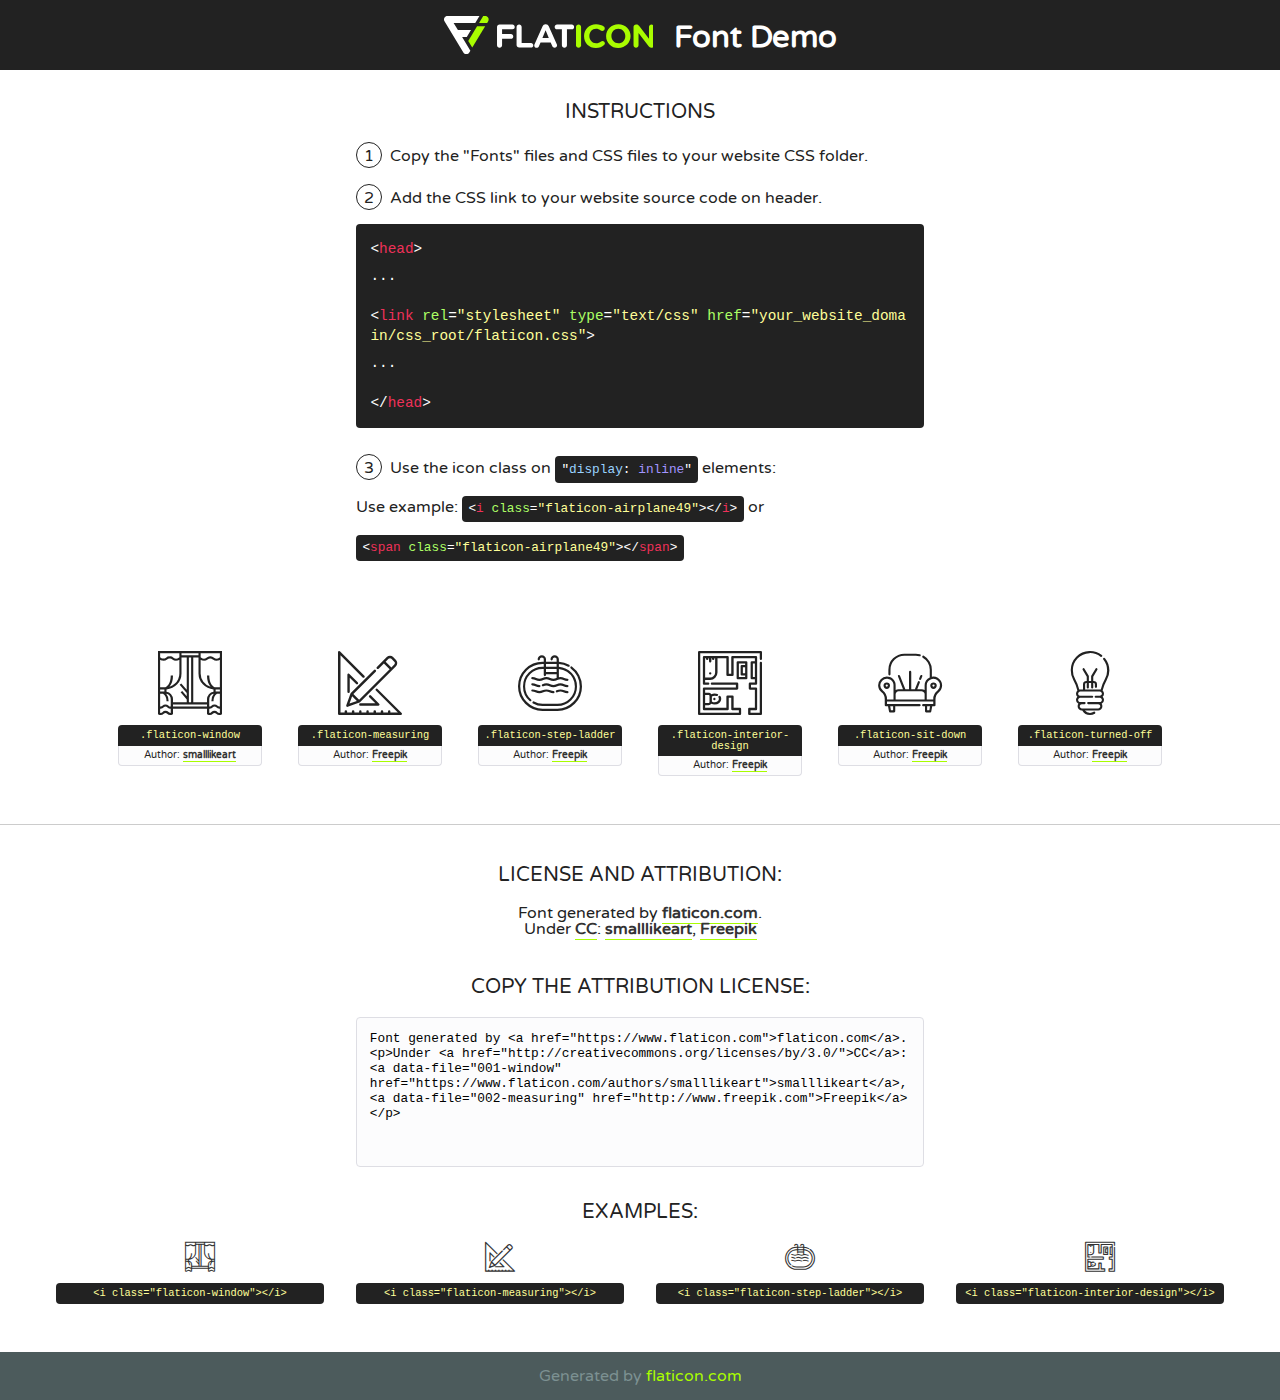
<file: fonts/flaticon/font/flaticon.html>
<!DOCTYPE html>
<!--
  Flaticon icon font: Flaticon
  Creation date: 01/03/2019 00:45
-->
<html>
<!DOCTYPE html>
<html>

<head>
    <title>Flaticon WebFont</title>
    <link href="http://fonts.googleapis.com/css?family=Varela+Round" rel="stylesheet" type="text/css" />
    <link rel="stylesheet" type="text/css" href="flaticon.css">
    <meta charset="UTF-8">
    <style>
    html, body, div, span, applet, object, iframe,
    h1, h2, h3, h4, h5, h6, p, blockquote, pre,
    a, abbr, acronym, address, big, cite, code,
    del, dfn, em, img, ins, kbd, q, s, samp,
    small, strike, strong, sub, sup, tt, var,
    b, u, i, center,
    dl, dt, dd, ol, ul, li,
    fieldset, form, label, legend,
    table, caption, tbody, tfoot, thead, tr, th, td,
    article, aside, canvas, details, embed, 
    figure, figcaption, footer, header, hgroup, 
    menu, nav, output, ruby, section, summary,
    time, mark, audio, video {
        margin: 0;
        padding: 0;
        border: 0;
        font-size: 100%;
        font: inherit;
        vertical-align: baseline;
    }
    /* HTML5 display-role reset for older browsers */
    article, aside, details, figcaption, figure, 
    footer, header, hgroup, menu, nav, section {
        display: block;
    }
    body {
        line-height: 1;
    }
    ol, ul {
        list-style: none;
    }
    blockquote, q {
        quotes: none;
    }
    blockquote:before, blockquote:after,
    q:before, q:after {
        content: '';
        content: none;
    }
    table {
        border-collapse: collapse;
        border-spacing: 0;
    }
    body {
        font-family: 'Varela Round', Helvetica, Arial, sans-serif;
        font-size: 16px;
        color: #222;
    }
    a {
        color: #333;
        border-bottom: 1px solid #a9fd00;
        font-weight: bold;
        text-decoration: none;
    }
    * {
        -moz-box-sizing: border-box;
        -webkit-box-sizing: border-box;
        box-sizing: border-box;
        margin: 0;
        padding: 0;
    }
    [class^="flaticon-"]:before, [class*=" flaticon-"]:before, [class^="flaticon-"]:after, [class*=" flaticon-"]:after {
        font-family: Flaticon;
        font-size: 30px;
        font-style: normal;
        margin-left: 20px;
        color: #333;
    }
    .wrapper {
        max-width: 600px;
        margin: auto;
        padding: 0 1em;
    }
    .title {
        font-size: 1.25em;
        text-align: center;
        margin-bottom: 1em;
        text-transform: uppercase;
    }
    header {
        text-align: center;
        background-color: #222;
        color: #fff;
        padding: 1em;
    }
    header .logo {
        width: 210px;
        height: 38px;
        display: inline-block;
        vertical-align: middle;
        margin-right: 1em;
        border: none;
    }
    header strong {
        font-size: 1.95em;
        font-weight: bold;
        vertical-align: middle;
        margin-top: 5px;
        display: inline-block;
    }
    .demo {
        margin: 2em auto;
        line-height: 1.25em;
    }
    .demo ul li {
        margin-bottom: 1em;
    }
    .demo ul li .num {
        color: #222;
        border-radius: 20px;
        display: inline-block;
        width: 26px;
        padding: 3px;
        height: 26px;
        text-align: center;
        margin-right: 0.5em;
        border: 1px solid #222;
    }
    .demo ul li code {
        background-color: #222;
        border-radius: 4px;
        padding: 0.25em 0.5em;
        display: inline-block;
        color: #fff;
        font-family: Consolas,Monaco,Lucida Console,Liberation Mono,DejaVu Sans Mono,Bitstream Vera Sans Mono,Courier New, monospace;
        font-weight: lighter;
        margin-top: 1em;
        font-size: 0.8em;
        word-break: break-all;
    }
    .demo ul li code.big {
        padding: 1em;
        font-size: 0.9em;
    }
    .demo ul li code .red {
        color: #EF3159;
    }
    .demo ul li code .green {
        color: #ACFF65;
    }
    .demo ul li code .yellow {
        color: #FFFF99;
    }
    .demo ul li code .blue {
        color: #99D3FF;
    }
    .demo ul li code .purple {
        color: #A295FF;
    }
    .demo ul li code .dots {
        margin-top: 0.5em;
        display: block;
    }
    #glyphs {
        border-bottom: 1px solid #ccc;
        padding: 2em 0;
        text-align: center;
    }
    .glyph {
        display: inline-block;
        width: 9em;
        margin: 1em;
        text-align: center;
        vertical-align: top;
        background: #FFF;
    }
    .glyph .glyph-icon {
        padding: 10px;
        display: block;
        font-family:"Flaticon";
        font-size: 64px;
        line-height: 1;
    }
    .glyph .glyph-icon:before {
        font-size: 64px;
        color: #222;
        margin-left: 0;
    }
    .class-name {
        font-size: 0.65em;
        background-color: #222;
        color: #fff;
        border-radius: 4px 4px 0 0;
        padding: 0.5em;
        color: #FFFF99;
        font-family: Consolas,Monaco,Lucida Console,Liberation Mono,DejaVu Sans Mono,Bitstream Vera Sans Mono,Courier New, monospace;
    }
    .author-name {
        font-size: 0.6em;
        background-color: #fcfcfd;
        border: 1px solid #DEDEE4;
        border-top: 0;
        border-radius: 0 0 4px 4px;
        padding: 0.5em;
    }
    .class-name:last-child {
        font-size: 10px;
        color:#888;
    }
    .class-name:last-child a {
        font-size: 10px;
        color:#555;
    }
    .class-name:last-child a:hover {
        color:#a9fd00;
    }
    .glyph > input {
        display: block;
        width: 100px;
        margin: 5px auto;
        text-align: center;
        font-size: 12px;
        cursor: text;
    }
    .glyph > input.icon-input {
        font-family:"Flaticon";
        font-size: 16px;
        margin-bottom: 10px;
    }
    .attribution .title {
        margin-top: 2em;
    }
    .attribution textarea {
        background-color: #fcfcfd;
        padding: 1em;
        border: none;
        box-shadow: none;
        border: 1px solid #DEDEE4;
        border-radius: 4px;
        resize: none;
        width: 100%;
        height: 150px;
        font-size: 0.8em;
        font-family: Consolas,Monaco,Lucida Console,Liberation Mono,DejaVu Sans Mono,Bitstream Vera Sans Mono,Courier New, monospace;
        -webkit-appearance: none;
    }
    .iconsuse {
        margin: 2em auto;
        text-align: center;
        max-width: 1200px;
    }
    .iconsuse:after {
        content: '';
        display: table;
        clear: both;
    }
    .iconsuse .image {
        float: left;
        width: 25%;
        padding: 0 1em;
    }
    .iconsuse .image p {
        margin-bottom: 1em;
    }
    .iconsuse .image span {
        display: block;
        font-size: 0.65em;
        background-color: #222;
        color: #fff;
        border-radius: 4px;
        padding: 0.5em;
        color: #FFFF99;
        margin-top: 1em;
        font-family: Consolas,Monaco,Lucida Console,Liberation Mono,DejaVu Sans Mono,Bitstream Vera Sans Mono,Courier New, monospace;
    }
    #footer {
        text-align: center;
        background-color: #4C5B5C;
        color: #7c9192;
        padding: 1em;
    }
    #footer a {
        border: none;
        color: #a9fd00;
        font-weight: normal;
    }
    @media (max-width: 960px) {
        .iconsuse .image {
            width: 50%;
        }
    }
    @media (max-width: 560px) {
        .iconsuse .image {
            width: 100%;
        }
    }
    </style>
</head>

<body class="characters-off">

    <header>
        <a href="https://www.flaticon.com" target="_blank" class="logo">
            <svg version="1.1" xmlns="http://www.w3.org/2000/svg" xmlns:xlink="http://www.w3.org/1999/xlink" xmlns:a="http://ns.adobe.com/AdobeSVGViewerExtensions/3.0/" viewBox="0 0 560.875 102.036" enable-background="new 0 0 560.875 102.036" xml:space="preserve">
                <defs>
                </defs>
                <g>
                    <g class="letters">
                        <path fill="#ffffff" d="M141.596,29.675c0-3.777,2.985-6.767,6.764-6.767h34.438c3.426,0,6.15,2.728,6.15,6.15
                        c0,3.43-2.724,6.149-6.15,6.149h-27.674v13.091h23.719c3.429,0,6.151,2.724,6.151,6.15c0,3.43-2.723,6.149-6.151,6.149h-23.719
                        v17.574c0,3.773-2.986,6.761-6.764,6.761c-3.779,0-6.764-2.989-6.764-6.761V29.675z"></path>
                        <path fill="#ffffff" d="M193.844,29.149c0-3.781,2.985-6.767,6.764-6.767c3.776,0,6.763,2.985,6.763,6.767v42.957h25.039
                        c3.426,0,6.149,2.726,6.149,6.153c0,3.425-2.723,6.15-6.149,6.15h-31.802c-3.779,0-6.764-2.986-6.764-6.768V29.149z"></path>
                        <path fill="#ffffff" d="M241.891,75.71l21.438-48.407c1.492-3.341,4.215-5.357,7.906-5.357h0.792
                        c3.686,0,6.323,2.017,7.815,5.357l21.439,48.407c0.436,0.967,0.701,1.845,0.701,2.723c0,3.602-2.809,6.501-6.414,6.501
                        c-3.161,0-5.269-1.845-6.499-4.655l-4.132-9.661h-27.059l-4.301,10.102c-1.144,2.631-3.426,4.214-6.237,4.214
                        c-3.517,0-6.24-2.81-6.24-6.325C241.1,77.64,241.451,76.677,241.891,75.71z M279.932,58.666l-8.521-20.297l-8.526,20.297H279.932
                        z"></path>
                        <path fill="#ffffff" d="M314.864,35.387H301.86c-3.429,0-6.239-2.813-6.239-6.238c0-3.429,2.811-6.24,6.239-6.24h39.533
                        c3.426,0,6.237,2.811,6.237,6.24c0,3.425-2.811,6.238-6.237,6.238h-13.001v42.785c0,3.773-2.99,6.761-6.764,6.761
                        c-3.779,0-6.764-2.989-6.764-6.761V35.387z"></path>
                        <path fill="#A9FD00" d="M352.615,29.149c0-3.781,2.985-6.767,6.767-6.767c3.774,0,6.761,2.985,6.761,6.767v49.024
                        c0,3.773-2.987,6.761-6.761,6.761c-3.781,0-6.767-2.989-6.767-6.761V29.149z"></path>
                        <path fill="#A9FD00" d="M374.132,53.836v-0.179c0-17.481,13.178-31.801,32.065-31.801c9.22,0,15.459,2.458,20.557,6.238
                        c1.402,1.054,2.637,2.985,2.637,5.357c0,3.692-2.985,6.59-6.681,6.59c-1.845,0-3.071-0.702-4.044-1.319
                        c-3.776-2.813-7.729-4.393-12.562-4.393c-10.364,0-17.831,8.611-17.831,19.154v0.173c0,10.542,7.291,19.329,17.831,19.329
                        c5.715,0,9.492-1.756,13.359-4.834c1.049-0.874,2.458-1.491,4.039-1.491c3.429,0,6.325,2.813,6.325,6.236
                        c0,2.106-1.056,3.78-2.282,4.834c-5.539,4.834-12.036,7.733-21.878,7.733C387.572,85.464,374.132,71.493,374.132,53.836z"></path>
                        <path fill="#A9FD00" d="M433.009,53.836v-0.179c0-17.481,13.79-31.801,32.766-31.801c18.981,0,32.592,14.143,32.592,31.628v0.173
                        c0,17.483-13.785,31.807-32.769,31.807C446.625,85.464,433.009,71.32,433.009,53.836z M484.224,53.836v-0.179
                        c0-10.539-7.725-19.326-18.626-19.326c-10.893,0-18.449,8.611-18.449,19.154v0.173c0,10.542,7.73,19.329,18.626,19.329
                        C476.676,72.986,484.224,64.378,484.224,53.836z"></path>
                        <path fill="#A9FD00" d="M506.233,29.321c0-3.774,2.99-6.763,6.767-6.763h1.401c3.252,0,5.183,1.583,7.029,3.953l26.093,34.265
                        V29.059c0-3.692,2.99-6.677,6.681-6.677c3.683,0,6.671,2.985,6.671,6.677v48.934c0,3.78-2.987,6.765-6.764,6.765h-0.436
                        c-3.257,0-5.188-1.581-7.034-3.953l-27.056-35.492v32.944c0,3.687-2.985,6.676-6.678,6.676c-3.683,0-6.673-2.989-6.673-6.676
                        V29.321z"></path>
                    </g>
                    <g class="insignia">
                        <path fill="#ffffff" d="M48.372,56.137h12.517l11.156-18.537H37.186L25.688,18.539h57.825L94.668,0H9.271
                        C5.925,0,2.842,1.801,1.198,4.716c-1.644,2.907-1.593,6.482,0.134,9.343l50.38,83.501c1.678,2.781,4.689,4.476,7.938,4.476
                        c3.246,0,6.257-1.695,7.935-4.476l2.898-4.804L48.372,56.137z"></path>
                        <g class="i">
                            <path fill="#A9FD00" d="M93.575,18.539h0.031v0.004l21.652,0.004l2.705-4.488c1.727-2.861,1.778-6.436,0.133-9.343
                            C116.454,1.801,113.371,0,110.026,0h-5.294L93.575,18.539z"></path>
                            <polygon fill="#A9FD00" points="88.291,27.356 64.725,66.486 75.519,84.404 109.942,27.356"></polygon>
                        </g>
                    </g>
                </g>
            </svg>
        </a>
        <strong>Font Demo</strong>
    </header>


    <section class="demo wrapper">

        <p class="title">Instructions</p>

        <ul>
            <li>
                <span class="num">1</span>Copy the "Fonts" files and CSS files to your website CSS folder.
            </li>
            <li>
                <span class="num">2</span>Add the CSS link to your website source code on header.
                <code class="big">
                    &lt;<span class="red">head</span>&gt;
                    <br/><span class="dots">...</span>
                    <br/>&lt;<span class="red">link</span> <span class="green">rel</span>=<span class="yellow">"stylesheet"</span> <span class="green">type</span>=<span class="yellow">"text/css"</span> <span class="green">href</span>=<span class="yellow">"your_website_domain/css_root/flaticon.css"</span>&gt;
                    <br/><span class="dots">...</span>
                    <br/>&lt;/<span class="red">head</span>&gt;
                </code>
            </li>

            <li>
                <p>
                    <span class="num">3</span>Use the icon class on <code>"<span class="blue">display</span>:<span class="purple"> inline</span>"</code> elements:
                    <br />
                    Use example: <code>&lt;<span class="red">i</span> <span class="green">class</span>=<span class="yellow">&quot;flaticon-airplane49&quot;</span>&gt;&lt;/<span class="red">i</span>&gt;</code> or <code>&lt;<span class="red">span</span> <span class="green">class</span>=<span class="yellow">&quot;flaticon-airplane49&quot;</span>&gt;&lt;/<span class="red">span</span>&gt;</code>
            </li>
        </ul>

    </section>




   <section id="glyphs">          
    
      
        <div class="glyph"><div class="glyph-icon flaticon-window"></div>
            <div class="class-name">.flaticon-window</div>
            <div class="author-name">Author: <a data-file="001-window" href="https://www.flaticon.com/authors/smalllikeart">smalllikeart</a> </div> 
        </div>        
        
        <div class="glyph"><div class="glyph-icon flaticon-measuring"></div>
            <div class="class-name">.flaticon-measuring</div>
            <div class="author-name">Author: <a data-file="002-measuring" href="http://www.freepik.com">Freepik</a> </div> 
        </div>        
        
        <div class="glyph"><div class="glyph-icon flaticon-step-ladder"></div>
            <div class="class-name">.flaticon-step-ladder</div>
            <div class="author-name">Author: <a data-file="003-step-ladder" href="http://www.freepik.com">Freepik</a> </div> 
        </div>        
        
        <div class="glyph"><div class="glyph-icon flaticon-interior-design"></div>
            <div class="class-name">.flaticon-interior-design</div>
            <div class="author-name">Author: <a data-file="004-interior-design" href="http://www.freepik.com">Freepik</a> </div> 
        </div>        
        
        <div class="glyph"><div class="glyph-icon flaticon-sit-down"></div>
            <div class="class-name">.flaticon-sit-down</div>
            <div class="author-name">Author: <a data-file="005-sit-down" href="http://www.freepik.com">Freepik</a> </div> 
        </div>        
        
        <div class="glyph"><div class="glyph-icon flaticon-turned-off"></div>
            <div class="class-name">.flaticon-turned-off</div>
            <div class="author-name">Author: <a data-file="006-turned-off" href="http://www.freepik.com">Freepik</a> </div> 
        </div>        
        

    </section>



    <section class="attribution wrapper"   style="text-align:center;">

      <div class="title">License and attribution:</div><div class="attrDiv">Font generated by <a href="https://www.flaticon.com">flaticon.com</a>. <div><p>Under <a href="http://creativecommons.org/licenses/by/3.0/">CC</a>: <a data-file="001-window" href="https://www.flaticon.com/authors/smalllikeart">smalllikeart</a>, <a data-file="002-measuring" href="http://www.freepik.com">Freepik</a></p>  </div>
      </div>
      <div class="title">Copy the Attribution License:</div>

    <textarea onclick="this.focus();this.select();">Font generated by &lt;a href=&quot;https://www.flaticon.com&quot;&gt;flaticon.com&lt;/a&gt;. <p>Under <a href="http://creativecommons.org/licenses/by/3.0/">CC</a>: <a data-file="001-window" href="https://www.flaticon.com/authors/smalllikeart">smalllikeart</a>, <a data-file="002-measuring" href="http://www.freepik.com">Freepik</a></p>  
     </textarea>

    </section>

    <section class="iconsuse">

          <div class="title">Examples:</div>            
             
            <div class="image">
                <p>
                    <i class="glyph-icon flaticon-window"></i> 
                    <span>&lt;i class=&quot;flaticon-window&quot;&gt;&lt;/i&gt;</span>
                </p>
            </div>
            
            <div class="image">
                <p>
                    <i class="glyph-icon flaticon-measuring"></i> 
                    <span>&lt;i class=&quot;flaticon-measuring&quot;&gt;&lt;/i&gt;</span>
                </p>
            </div>
            
            <div class="image">
                <p>
                    <i class="glyph-icon flaticon-step-ladder"></i> 
                    <span>&lt;i class=&quot;flaticon-step-ladder&quot;&gt;&lt;/i&gt;</span>
                </p>
            </div>
            
            <div class="image">
                <p>
                    <i class="glyph-icon flaticon-interior-design"></i> 
                    <span>&lt;i class=&quot;flaticon-interior-design&quot;&gt;&lt;/i&gt;</span>
                </p>
            </div>
                       
        </div>
                            
    </section>

<div id="footer">
    <div>Generated by <a href="https://www.flaticon.com">flaticon.com</a>
    </div>
</div>



</body>
</html>
</file>
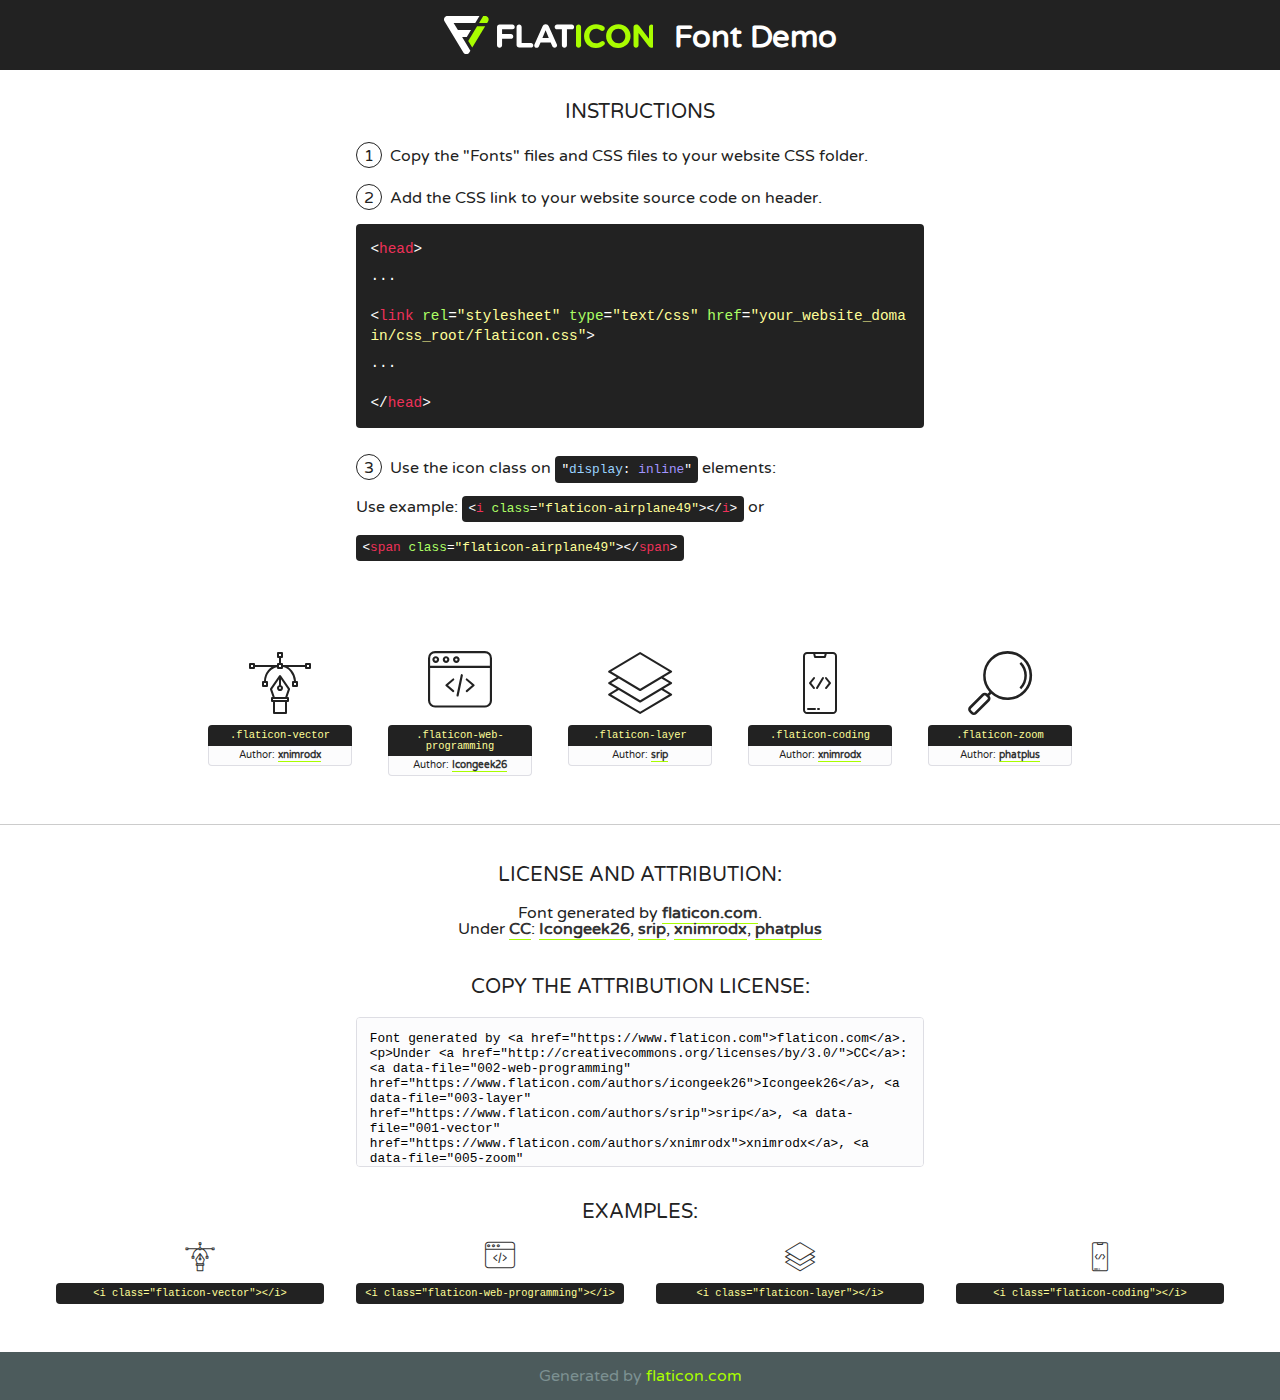
<file: veike/fonts/flaticon/font/flaticon.html>
<!DOCTYPE html>
<!--
  Flaticon icon font: Flaticon
  Creation date: 21/07/2020 15:30
-->
<html>
<!DOCTYPE html>
<html>

<head>
    <title>Flaticon WebFont</title>
    <link href="http://fonts.googleapis.com/css?family=Varela+Round" rel="stylesheet" type="text/css" />
    <link rel="stylesheet" type="text/css" href="flaticon.css">
    <meta charset="UTF-8">
    <style>
    html, body, div, span, applet, object, iframe,
    h1, h2, h3, h4, h5, h6, p, blockquote, pre,
    a, abbr, acronym, address, big, cite, code,
    del, dfn, em, img, ins, kbd, q, s, samp,
    small, strike, strong, sub, sup, tt, var,
    b, u, i, center,
    dl, dt, dd, ol, ul, li,
    fieldset, form, label, legend,
    table, caption, tbody, tfoot, thead, tr, th, td,
    article, aside, canvas, details, embed, 
    figure, figcaption, footer, header, hgroup, 
    menu, nav, output, ruby, section, summary,
    time, mark, audio, video {
        margin: 0;
        padding: 0;
        border: 0;
        font-size: 100%;
        font: inherit;
        vertical-align: baseline;
    }
    /* HTML5 display-role reset for older browsers */
    article, aside, details, figcaption, figure, 
    footer, header, hgroup, menu, nav, section {
        display: block;
    }
    body {
        line-height: 1;
    }
    ol, ul {
        list-style: none;
    }
    blockquote, q {
        quotes: none;
    }
    blockquote:before, blockquote:after,
    q:before, q:after {
        content: '';
        content: none;
    }
    table {
        border-collapse: collapse;
        border-spacing: 0;
    }
    body {
        font-family: 'Varela Round', Helvetica, Arial, sans-serif;
        font-size: 16px;
        color: #222;
    }
    a {
        color: #333;
        border-bottom: 1px solid #a9fd00;
        font-weight: bold;
        text-decoration: none;
    }
    * {
        -moz-box-sizing: border-box;
        -webkit-box-sizing: border-box;
        box-sizing: border-box;
        margin: 0;
        padding: 0;
    }
    [class^="flaticon-"]:before, [class*=" flaticon-"]:before, [class^="flaticon-"]:after, [class*=" flaticon-"]:after {
        font-family: Flaticon;
        font-size: 30px;
        font-style: normal;
        margin-left: 20px;
        color: #333;
    }
    .wrapper {
        max-width: 600px;
        margin: auto;
        padding: 0 1em;
    }
    .title {
        font-size: 1.25em;
        text-align: center;
        margin-bottom: 1em;
        text-transform: uppercase;
    }
    header {
        text-align: center;
        background-color: #222;
        color: #fff;
        padding: 1em;
    }
    header .logo {
        width: 210px;
        height: 38px;
        display: inline-block;
        vertical-align: middle;
        margin-right: 1em;
        border: none;
    }
    header strong {
        font-size: 1.95em;
        font-weight: bold;
        vertical-align: middle;
        margin-top: 5px;
        display: inline-block;
    }
    .demo {
        margin: 2em auto;
        line-height: 1.25em;
    }
    .demo ul li {
        margin-bottom: 1em;
    }
    .demo ul li .num {
        color: #222;
        border-radius: 20px;
        display: inline-block;
        width: 26px;
        padding: 3px;
        height: 26px;
        text-align: center;
        margin-right: 0.5em;
        border: 1px solid #222;
    }
    .demo ul li code {
        background-color: #222;
        border-radius: 4px;
        padding: 0.25em 0.5em;
        display: inline-block;
        color: #fff;
        font-family: Consolas,Monaco,Lucida Console,Liberation Mono,DejaVu Sans Mono,Bitstream Vera Sans Mono,Courier New, monospace;
        font-weight: lighter;
        margin-top: 1em;
        font-size: 0.8em;
        word-break: break-all;
    }
    .demo ul li code.big {
        padding: 1em;
        font-size: 0.9em;
    }
    .demo ul li code .red {
        color: #EF3159;
    }
    .demo ul li code .green {
        color: #ACFF65;
    }
    .demo ul li code .yellow {
        color: #FFFF99;
    }
    .demo ul li code .blue {
        color: #99D3FF;
    }
    .demo ul li code .purple {
        color: #A295FF;
    }
    .demo ul li code .dots {
        margin-top: 0.5em;
        display: block;
    }
    #glyphs {
        border-bottom: 1px solid #ccc;
        padding: 2em 0;
        text-align: center;
    }
    .glyph {
        display: inline-block;
        width: 9em;
        margin: 1em;
        text-align: center;
        vertical-align: top;
        background: #FFF;
    }
    .glyph .glyph-icon {
        padding: 10px;
        display: block;
        font-family:"Flaticon";
        font-size: 64px;
        line-height: 1;
    }
    .glyph .glyph-icon:before {
        font-size: 64px;
        color: #222;
        margin-left: 0;
    }
    .class-name {
        font-size: 0.65em;
        background-color: #222;
        color: #fff;
        border-radius: 4px 4px 0 0;
        padding: 0.5em;
        color: #FFFF99;
        font-family: Consolas,Monaco,Lucida Console,Liberation Mono,DejaVu Sans Mono,Bitstream Vera Sans Mono,Courier New, monospace;
    }
    .author-name {
        font-size: 0.6em;
        background-color: #fcfcfd;
        border: 1px solid #DEDEE4;
        border-top: 0;
        border-radius: 0 0 4px 4px;
        padding: 0.5em;
    }
    .class-name:last-child {
        font-size: 10px;
        color:#888;
    }
    .class-name:last-child a {
        font-size: 10px;
        color:#555;
    }
    .class-name:last-child a:hover {
        color:#a9fd00;
    }
    .glyph > input {
        display: block;
        width: 100px;
        margin: 5px auto;
        text-align: center;
        font-size: 12px;
        cursor: text;
    }
    .glyph > input.icon-input {
        font-family:"Flaticon";
        font-size: 16px;
        margin-bottom: 10px;
    }
    .attribution .title {
        margin-top: 2em;
    }
    .attribution textarea {
        background-color: #fcfcfd;
        padding: 1em;
        border: none;
        box-shadow: none;
        border: 1px solid #DEDEE4;
        border-radius: 4px;
        resize: none;
        width: 100%;
        height: 150px;
        font-size: 0.8em;
        font-family: Consolas,Monaco,Lucida Console,Liberation Mono,DejaVu Sans Mono,Bitstream Vera Sans Mono,Courier New, monospace;
        -webkit-appearance: none;
    }
    .iconsuse {
        margin: 2em auto;
        text-align: center;
        max-width: 1200px;
    }
    .iconsuse:after {
        content: '';
        display: table;
        clear: both;
    }
    .iconsuse .image {
        float: left;
        width: 25%;
        padding: 0 1em;
    }
    .iconsuse .image p {
        margin-bottom: 1em;
    }
    .iconsuse .image span {
        display: block;
        font-size: 0.65em;
        background-color: #222;
        color: #fff;
        border-radius: 4px;
        padding: 0.5em;
        color: #FFFF99;
        margin-top: 1em;
        font-family: Consolas,Monaco,Lucida Console,Liberation Mono,DejaVu Sans Mono,Bitstream Vera Sans Mono,Courier New, monospace;
    }
    #footer {
        text-align: center;
        background-color: #4C5B5C;
        color: #7c9192;
        padding: 1em;
    }
    #footer a {
        border: none;
        color: #a9fd00;
        font-weight: normal;
    }
    @media (max-width: 960px) {
        .iconsuse .image {
            width: 50%;
        }
    }
    @media (max-width: 560px) {
        .iconsuse .image {
            width: 100%;
        }
    }
    </style>
</head>

<body class="characters-off">

    <header>
        <a href="https://www.flaticon.com" target="_blank" class="logo">
            <svg version="1.1" xmlns="http://www.w3.org/2000/svg" xmlns:xlink="http://www.w3.org/1999/xlink" xmlns:a="http://ns.adobe.com/AdobeSVGViewerExtensions/3.0/" viewBox="0 0 560.875 102.036" enable-background="new 0 0 560.875 102.036" xml:space="preserve">
                <defs>
                </defs>
                <g>
                    <g class="letters">
                        <path fill="#ffffff" d="M141.596,29.675c0-3.777,2.985-6.767,6.764-6.767h34.438c3.426,0,6.15,2.728,6.15,6.15
                        c0,3.43-2.724,6.149-6.15,6.149h-27.674v13.091h23.719c3.429,0,6.151,2.724,6.151,6.15c0,3.43-2.723,6.149-6.151,6.149h-23.719
                        v17.574c0,3.773-2.986,6.761-6.764,6.761c-3.779,0-6.764-2.989-6.764-6.761V29.675z"></path>
                        <path fill="#ffffff" d="M193.844,29.149c0-3.781,2.985-6.767,6.764-6.767c3.776,0,6.763,2.985,6.763,6.767v42.957h25.039
                        c3.426,0,6.149,2.726,6.149,6.153c0,3.425-2.723,6.15-6.149,6.15h-31.802c-3.779,0-6.764-2.986-6.764-6.768V29.149z"></path>
                        <path fill="#ffffff" d="M241.891,75.71l21.438-48.407c1.492-3.341,4.215-5.357,7.906-5.357h0.792
                        c3.686,0,6.323,2.017,7.815,5.357l21.439,48.407c0.436,0.967,0.701,1.845,0.701,2.723c0,3.602-2.809,6.501-6.414,6.501
                        c-3.161,0-5.269-1.845-6.499-4.655l-4.132-9.661h-27.059l-4.301,10.102c-1.144,2.631-3.426,4.214-6.237,4.214
                        c-3.517,0-6.24-2.81-6.24-6.325C241.1,77.64,241.451,76.677,241.891,75.71z M279.932,58.666l-8.521-20.297l-8.526,20.297H279.932
                        z"></path>
                        <path fill="#ffffff" d="M314.864,35.387H301.86c-3.429,0-6.239-2.813-6.239-6.238c0-3.429,2.811-6.24,6.239-6.24h39.533
                        c3.426,0,6.237,2.811,6.237,6.24c0,3.425-2.811,6.238-6.237,6.238h-13.001v42.785c0,3.773-2.99,6.761-6.764,6.761
                        c-3.779,0-6.764-2.989-6.764-6.761V35.387z"></path>
                        <path fill="#A9FD00" d="M352.615,29.149c0-3.781,2.985-6.767,6.767-6.767c3.774,0,6.761,2.985,6.761,6.767v49.024
                        c0,3.773-2.987,6.761-6.761,6.761c-3.781,0-6.767-2.989-6.767-6.761V29.149z"></path>
                        <path fill="#A9FD00" d="M374.132,53.836v-0.179c0-17.481,13.178-31.801,32.065-31.801c9.22,0,15.459,2.458,20.557,6.238
                        c1.402,1.054,2.637,2.985,2.637,5.357c0,3.692-2.985,6.59-6.681,6.59c-1.845,0-3.071-0.702-4.044-1.319
                        c-3.776-2.813-7.729-4.393-12.562-4.393c-10.364,0-17.831,8.611-17.831,19.154v0.173c0,10.542,7.291,19.329,17.831,19.329
                        c5.715,0,9.492-1.756,13.359-4.834c1.049-0.874,2.458-1.491,4.039-1.491c3.429,0,6.325,2.813,6.325,6.236
                        c0,2.106-1.056,3.78-2.282,4.834c-5.539,4.834-12.036,7.733-21.878,7.733C387.572,85.464,374.132,71.493,374.132,53.836z"></path>
                        <path fill="#A9FD00" d="M433.009,53.836v-0.179c0-17.481,13.79-31.801,32.766-31.801c18.981,0,32.592,14.143,32.592,31.628v0.173
                        c0,17.483-13.785,31.807-32.769,31.807C446.625,85.464,433.009,71.32,433.009,53.836z M484.224,53.836v-0.179
                        c0-10.539-7.725-19.326-18.626-19.326c-10.893,0-18.449,8.611-18.449,19.154v0.173c0,10.542,7.73,19.329,18.626,19.329
                        C476.676,72.986,484.224,64.378,484.224,53.836z"></path>
                        <path fill="#A9FD00" d="M506.233,29.321c0-3.774,2.99-6.763,6.767-6.763h1.401c3.252,0,5.183,1.583,7.029,3.953l26.093,34.265
                        V29.059c0-3.692,2.99-6.677,6.681-6.677c3.683,0,6.671,2.985,6.671,6.677v48.934c0,3.78-2.987,6.765-6.764,6.765h-0.436
                        c-3.257,0-5.188-1.581-7.034-3.953l-27.056-35.492v32.944c0,3.687-2.985,6.676-6.678,6.676c-3.683,0-6.673-2.989-6.673-6.676
                        V29.321z"></path>
                    </g>
                    <g class="insignia">
                        <path fill="#ffffff" d="M48.372,56.137h12.517l11.156-18.537H37.186L25.688,18.539h57.825L94.668,0H9.271
                        C5.925,0,2.842,1.801,1.198,4.716c-1.644,2.907-1.593,6.482,0.134,9.343l50.38,83.501c1.678,2.781,4.689,4.476,7.938,4.476
                        c3.246,0,6.257-1.695,7.935-4.476l2.898-4.804L48.372,56.137z"></path>
                        <g class="i">
                            <path fill="#A9FD00" d="M93.575,18.539h0.031v0.004l21.652,0.004l2.705-4.488c1.727-2.861,1.778-6.436,0.133-9.343
                            C116.454,1.801,113.371,0,110.026,0h-5.294L93.575,18.539z"></path>
                            <polygon fill="#A9FD00" points="88.291,27.356 64.725,66.486 75.519,84.404 109.942,27.356"></polygon>
                        </g>
                    </g>
                </g>
            </svg>
        </a>
        <strong>Font Demo</strong>
    </header>


    <section class="demo wrapper">

        <p class="title">Instructions</p>

        <ul>
            <li>
                <span class="num">1</span>Copy the "Fonts" files and CSS files to your website CSS folder.
            </li>
            <li>
                <span class="num">2</span>Add the CSS link to your website source code on header.
                <code class="big">
                    &lt;<span class="red">head</span>&gt;
                    <br/><span class="dots">...</span>
                    <br/>&lt;<span class="red">link</span> <span class="green">rel</span>=<span class="yellow">"stylesheet"</span> <span class="green">type</span>=<span class="yellow">"text/css"</span> <span class="green">href</span>=<span class="yellow">"your_website_domain/css_root/flaticon.css"</span>&gt;
                    <br/><span class="dots">...</span>
                    <br/>&lt;/<span class="red">head</span>&gt;
                </code>
            </li>

            <li>
                <p>
                    <span class="num">3</span>Use the icon class on <code>"<span class="blue">display</span>:<span class="purple"> inline</span>"</code> elements:
                    <br />
                    Use example: <code>&lt;<span class="red">i</span> <span class="green">class</span>=<span class="yellow">&quot;flaticon-airplane49&quot;</span>&gt;&lt;/<span class="red">i</span>&gt;</code> or <code>&lt;<span class="red">span</span> <span class="green">class</span>=<span class="yellow">&quot;flaticon-airplane49&quot;</span>&gt;&lt;/<span class="red">span</span>&gt;</code>
            </li>
        </ul>

    </section>




   <section id="glyphs">          
    
      
        <div class="glyph"><div class="glyph-icon flaticon-vector"></div>
            <div class="class-name">.flaticon-vector</div>
            <div class="author-name">Author: <a data-file="001-vector" href="https://www.flaticon.com/authors/xnimrodx">xnimrodx</a> </div> 
        </div>        
        
        <div class="glyph"><div class="glyph-icon flaticon-web-programming"></div>
            <div class="class-name">.flaticon-web-programming</div>
            <div class="author-name">Author: <a data-file="002-web-programming" href="https://www.flaticon.com/authors/icongeek26">Icongeek26</a> </div> 
        </div>        
        
        <div class="glyph"><div class="glyph-icon flaticon-layer"></div>
            <div class="class-name">.flaticon-layer</div>
            <div class="author-name">Author: <a data-file="003-layer" href="https://www.flaticon.com/authors/srip">srip</a> </div> 
        </div>        
        
        <div class="glyph"><div class="glyph-icon flaticon-coding"></div>
            <div class="class-name">.flaticon-coding</div>
            <div class="author-name">Author: <a data-file="004-coding" href="https://www.flaticon.com/authors/xnimrodx">xnimrodx</a> </div> 
        </div>        
        
        <div class="glyph"><div class="glyph-icon flaticon-zoom"></div>
            <div class="class-name">.flaticon-zoom</div>
            <div class="author-name">Author: <a data-file="005-zoom" href="https://www.flaticon.com/authors/phatplus">phatplus</a> </div> 
        </div>        
        

    </section>



    <section class="attribution wrapper"   style="text-align:center;">

      <div class="title">License and attribution:</div><div class="attrDiv">Font generated by <a href="https://www.flaticon.com">flaticon.com</a>. <div><p>Under <a href="http://creativecommons.org/licenses/by/3.0/">CC</a>: <a data-file="002-web-programming" href="https://www.flaticon.com/authors/icongeek26">Icongeek26</a>, <a data-file="003-layer" href="https://www.flaticon.com/authors/srip">srip</a>, <a data-file="001-vector" href="https://www.flaticon.com/authors/xnimrodx">xnimrodx</a>, <a data-file="005-zoom" href="https://www.flaticon.com/authors/phatplus">phatplus</a></p>  </div>
      </div>
      <div class="title">Copy the Attribution License:</div>

    <textarea onclick="this.focus();this.select();">Font generated by &lt;a href=&quot;https://www.flaticon.com&quot;&gt;flaticon.com&lt;/a&gt;. <p>Under <a href="http://creativecommons.org/licenses/by/3.0/">CC</a>: <a data-file="002-web-programming" href="https://www.flaticon.com/authors/icongeek26">Icongeek26</a>, <a data-file="003-layer" href="https://www.flaticon.com/authors/srip">srip</a>, <a data-file="001-vector" href="https://www.flaticon.com/authors/xnimrodx">xnimrodx</a>, <a data-file="005-zoom" href="https://www.flaticon.com/authors/phatplus">phatplus</a></p>  
     </textarea>

    </section>

    <section class="iconsuse">

          <div class="title">Examples:</div>            
             
            <div class="image">
                <p>
                    <i class="glyph-icon flaticon-vector"></i> 
                    <span>&lt;i class=&quot;flaticon-vector&quot;&gt;&lt;/i&gt;</span>
                </p>
            </div>
            
            <div class="image">
                <p>
                    <i class="glyph-icon flaticon-web-programming"></i> 
                    <span>&lt;i class=&quot;flaticon-web-programming&quot;&gt;&lt;/i&gt;</span>
                </p>
            </div>
            
            <div class="image">
                <p>
                    <i class="glyph-icon flaticon-layer"></i> 
                    <span>&lt;i class=&quot;flaticon-layer&quot;&gt;&lt;/i&gt;</span>
                </p>
            </div>
            
            <div class="image">
                <p>
                    <i class="glyph-icon flaticon-coding"></i> 
                    <span>&lt;i class=&quot;flaticon-coding&quot;&gt;&lt;/i&gt;</span>
                </p>
            </div>
                       
        </div>
                            
    </section>

<div id="footer">
    <div>Generated by <a href="https://www.flaticon.com">flaticon.com</a>
    </div>
</div>



</body>
</html>
</file>
<file: lib/icomoon/icomoon.css>
@font-face {
	font-family: 'icomoon';
	src:url('fonts/icomoon.eot');
	src:url('fonts/icomoon-.eot#iefix') format('embedded-opentype'),
		url('fonts/icomoon.woff') format('woff'),
		url('fonts/icomoon.ttf') format('truetype'),
		url('fonts/icomoon.svg.txt#icomoon') format('svg');
	font-weight: normal;
	font-style: normal;
}

/* Use the following CSS code if you want to use data attributes for inserting your icons */
[data-icon]:before {
	font-family: 'icomoon';
	content: attr(data-icon);
	speak: none;
	font-weight: normal;
	font-variant: normal;
	text-transform: none;
	line-height: 1;
	-webkit-font-smoothing: antialiased;
}

/* Use the following CSS code if you want to have a class per icon */
/*
Instead of a list of all class selectors,
you can use the generic selector below, but it's slower:
[class*="icon-"] {
*/
.icon-cancel-circle, .icon-puzzle, .icon-lamp, .icon-wand, .icon-vector, .icon-menu, .icon-close, .icon-twitter, .icon-facebook, .icon-vimeo, .icon-dribbble, .icon-mug, .icon-droplet, .icon-puzzle-2, .icon-target, .icon-dice, .icon-map, .icon-location, .icon-box-add, .icon-phone, .icon-phone-2, .icon-phone-3, .icon-tumblr, .icon-forrst, .icon-feed, .icon-pinterest, .icon-clock, .icon-bubble, .icon-screen, .icon-screen-2, .icon-laptop, .icon-mobile, .icon-mobile-2, .icon-tablet, .icon-tv, .icon-pencil, .icon-new-tab, .icon-quotes-left, .icon-user, .icon-bubble-2, .icon-google-plus, .icon-instagram, .icon-youtube, .icon-flickr, .icon-deviantart, .icon-github, .icon-blogger, .icon-soundcloud, .icon-lastfm, .icon-file, .icon-images, .icon-arrow-right, .icon-arrow-left, .icon-bubble-3, .icon-envelop, .icon-compass, .icon-spinner, .icon-spinner-2, .icon-spinner-3, .icon-play, .icon-pause, .icon-arrow-up-left, .icon-arrow-right-2, .icon-arrow-down-right, .icon-arrow-down, .icon-arrow-left-2, .icon-arrow-up, .icon-arrow-up-right, .icon-arrow-down-left, .icon-stopwatch, .icon-pushpin, .icon-compass-2, .icon-history, .icon-clock-2, .icon-alarm, .icon-earth, .icon-globe, .icon-target-2, .icon-car, .icon-truck, .icon-fire, .icon-lab, .icon-dumbbell, .icon-rocket, .icon-meter, .icon-dashboard, .icon-meter-fast, .icon-hammer, .icon-trophy, .icon-trophy-star, .icon-eye, .icon-eye-2, .icon-fan, .icon-sun, .icon-airplane, .icon-cogs, .icon-anchor, .icon-shield, .icon-lightning, .icon-power, .icon-pyramid, .icon-road, .icon-ladder, .icon-hammer-2, .icon-cube, .icon-cube-2, .icon-camera, .icon-piano, .icon-movie, .icon-connection, .icon-knight, .icon-diamonds, .icon-stack, .icon-folder-remove, .icon-folder-open, .icon-cart-checkout, .icon-cart, .icon-tag, .icon-basket, .icon-support, .icon-phone-4, .icon-reply, .icon-flip, .icon-database, .icon-database-2, .icon-calendar, .icon-calendar-2, .icon-keyboard, .icon-user-plus, .icon-users, .icon-bubble-forward, .icon-bubble-up, .icon-bubble-last, .icon-bubble-link, .icon-bubble-check, .icon-bubble-quote, .icon-lock, .icon-user-plus-2, .icon-user-minus, .icon-lock-2, .icon-paw, .icon-accessibility, .icon-eye-blocked, .icon-download, .icon-smiley, .icon-thumbs-down, .icon-yin-yang, .icon-remove, .icon-bars, .icon-pie, .icon-plus-circle, .icon-sad, .icon-shocked, .icon-neutral, .icon-checkmark, .icon-volume-low, .icon-arrow-down-2, .icon-volume0, .icon-bookmarks, .icon-arrow-left-3, .icon-radio-unchecked, .icon-sigma, .icon-strikethrough, .icon-backspace, .icon-filter, .icon-arrow-up-right-2, .icon-arrow-up-right-3, .icon-file-zip, .icon-home, .icon-blog, .icon-camera-2, .icon-file-2, .icon-copy, .icon-cart-plus, .icon-music, .icon-lock-3, .icon-zoom-out, .icon-user-block, .icon-search, .icon-zoom-in, .icon-bubble-notification, .icon-storage, .icon-grid, .icon-grid-2, .icon-signup, .icon-switch, .icon-volume-high, .icon-volume-medium, .icon-arrow-left-4, .icon-play-2, .icon-point-up, .icon-heart, .icon-heart-2, .icon-star, .icon-star-2, .icon-star-3, .icon-star-4, .icon-star-5, .icon-star-6, .icon-heart-3, .icon-weather-snow, .icon-weather-lightning, .icon-heart-4, .icon-weather-rain, .icon-windy, .icon-paypal, .icon-paypal-2, .icon-paypal-3, .icon-yelp, .icon-html5, .icon-css3, .icon-html5-2, .icon-stumbleupon, .icon-stumbleupon-2, .icon-wordpress, .icon-joomla, .icon-wordpress-2, .icon-github-2, .icon-github-3, .icon-volume-mute, .icon-volume-mute-2, .icon-volume-increase, .icon-volume-decrease, .icon-tongue, .icon-question, .icon-male, .icon-medal, .icon-key, .icon-contract, .icon-bubbles, .icon-file-3, .icon-file-4, .icon-pencil-2, .icon-headphones, .icon-film, .icon-film-2, .icon-mic, .icon-radio, .icon-settings, .icon-pie-2, .icon-inject, .icon-zoom-in-2, .icon-bubble-notification-2, .icon-link, .icon-brightness-contrast, .icon-flag, .icon-upload, .icon-skull, .icon-leaf, .icon-apple-fruit, .icon-food, .icon-cake, .icon-food-2, .icon-gift, .icon-balloon, .icon-medal-2, .icon-rating, .icon-rating-2, .icon-rating-3, .icon-steps, .icon-flower, .icon-remove-2, .icon-briefcase, .icon-briefcase-2, .icon-grid-3, .icon-sun-glasses, .icon-tree, .icon-tree-2, .icon-exit, .icon-evil, .icon-people, .icon-cool, .icon-thumbs-up, .icon-bed, .icon-bed-2, .icon-brightness-low, .icon-heart-broken, .icon-sun-2, .icon-umbrella, .icon-warning, .icon-move, .icon-point-left, .icon-point-down, .icon-point-right, .icon-question-2, .icon-notification, .icon-radio-checked, .icon-checkbox-partial, .icon-checkbox-unchecked, .icon-checkbox-checked, .icon-command, .icon-pen, .icon-quill, .icon-quill-2, .icon-wand-2, .icon-tools, .icon-eye-3, .icon-moon, .icon-contrast, .icon-eye-4, .icon-eye-5, .icon-user-block-2, .icon-bubble-paperclip, .icon-drawer, .icon-drawer-2, .icon-watch, .icon-archive, .icon-cabinet, .icon-clock-3, .icon-clock-4, .icon-connection-2, .icon-new, .icon-play-3, .icon-marker, .icon-movie-2, .icon-podcast, .icon-share, .icon-scissors, .icon-scissors-2, .icon-subscript, .icon-rulers, .icon-filter-2, .icon-loop, .icon-loop-2, .icon-shuffle, .icon-shuffle-2, .icon-loop-3, .icon-loop-4, .icon-plus, .icon-enter, .icon-angry, .icon-attachment, .icon-download-2, .icon-upload-2, .icon-thumbs-up-2, .icon-glasses, .icon-glasses-2, .icon-stats-up, .icon-bottle, .icon-bars-2, .icon-cog, .icon-bubble-dots, .icon-upload-3, .icon-download-3, .icon-location-2, .icon-location-3, .icon-location-4, .icon-envelop-2, .icon-coin, .icon-ticket {
	font-family: 'icomoon';
	speak: none;
	font-style: normal;
	font-weight: normal;
	font-variant: normal;
	text-transform: none;
	line-height: 1;
	-webkit-font-smoothing: antialiased;
}
.icon-cancel-circle:before {
	content: "\e000";
}
.icon-puzzle:before {
	content: "\e001";
}
.icon-lamp:before {
	content: "\e002";
}
.icon-wand:before {
	content: "\e003";
}
.icon-vector:before {
	content: "\e004";
}
.icon-menu:before {
	content: "\e005";
}
.icon-close:before {
	content: "\e00b";
}
.icon-twitter:before {
	content: "\e00c";
}
.icon-facebook:before {
	content: "\e00d";
}
.icon-vimeo:before {
	content: "\e00e";
}
.icon-dribbble:before {
	content: "\e00f";
}
.icon-mug:before {
	content: "\e010";
}
.icon-droplet:before {
	content: "\e011";
}
.icon-puzzle-2:before {
	content: "\e012";
}
.icon-target:before {
	content: "\e013";
}
.icon-dice:before {
	content: "\e014";
}
.icon-map:before {
	content: "\e015";
}
.icon-location:before {
	content: "\e016";
}
.icon-box-add:before {
	content: "\e017";
}
.icon-phone:before {
	content: "\e018";
}
.icon-phone-2:before {
	content: "\e01a";
}
.icon-phone-3:before {
	content: "\e019";
}
.icon-tumblr:before {
	content: "\e01b";
}
.icon-forrst:before {
	content: "\e01c";
}
.icon-feed:before {
	content: "\e01d";
}
.icon-pinterest:before {
	content: "\e01e";
}
.icon-clock:before {
	content: "\e01f";
}
.icon-bubble:before {
	content: "\e020";
}
.icon-screen:before {
	content: "\e021";
}
.icon-screen-2:before {
	content: "\e022";
}
.icon-laptop:before {
	content: "\e023";
}
.icon-mobile:before {
	content: "\e024";
}
.icon-mobile-2:before {
	content: "\e025";
}
.icon-tablet:before {
	content: "\e026";
}
.icon-tv:before {
	content: "\e027";
}
.icon-pencil:before {
	content: "\e028";
}
.icon-new-tab:before {
	content: "\e029";
}
.icon-quotes-left:before {
	content: "\e02a";
}
.icon-user:before {
	content: "\e02b";
}
.icon-bubble-2:before {
	content: "\e02c";
}
.icon-google-plus:before {
	content: "\e02d";
}
.icon-instagram:before {
	content: "\e02e";
}
.icon-youtube:before {
	content: "\e02f";
}
.icon-flickr:before {
	content: "\e030";
}
.icon-deviantart:before {
	content: "\e031";
}
.icon-github:before {
	content: "\e032";
}
.icon-blogger:before {
	content: "\e033";
}
.icon-soundcloud:before {
	content: "\e034";
}
.icon-lastfm:before {
	content: "\e035";
}
.icon-file:before {
	content: "\e036";
}
.icon-images:before {
	content: "\e037";
}
.icon-arrow-right:before {
	content: "\e038";
}
.icon-arrow-left:before {
	content: "\e039";
}
.icon-bubble-3:before {
	content: "\e03a";
}
.icon-envelop:before {
	content: "\e03b";
}
.icon-compass:before {
	content: "\e03c";
}
.icon-spinner:before {
	content: "\e03e";
}
.icon-spinner-2:before {
	content: "\e03d";
}
.icon-spinner-3:before {
	content: "\e040";
}
.icon-play:before {
	content: "\e03f";
}
.icon-pause:before {
	content: "\e041";
}
.icon-arrow-up-left:before {
	content: "\e009";
}
.icon-arrow-right-2:before {
	content: "\e007";
}
.icon-arrow-down-right:before {
	content: "\e00a";
}
.icon-arrow-down:before {
	content: "\e006";
}
.icon-arrow-left-2:before {
	content: "\e008";
}
.icon-arrow-up:before {
	content: "\e042";
}
.icon-arrow-up-right:before {
	content: "\e043";
}
.icon-arrow-down-left:before {
	content: "\e044";
}
.icon-stopwatch:before {
	content: "\e045";
}
.icon-pushpin:before {
	content: "\e046";
}
.icon-compass-2:before {
	content: "\e047";
}
.icon-history:before {
	content: "\e048";
}
.icon-clock-2:before {
	content: "\e049";
}
.icon-alarm:before {
	content: "\e04a";
}
.icon-earth:before {
	content: "\e04b";
}
.icon-globe:before {
	content: "\e04c";
}
.icon-target-2:before {
	content: "\e04d";
}
.icon-car:before {
	content: "\e04e";
}
.icon-truck:before {
	content: "\e04f";
}
.icon-fire:before {
	content: "\e050";
}
.icon-lab:before {
	content: "\e051";
}
.icon-dumbbell:before {
	content: "\e052";
}
.icon-rocket:before {
	content: "\e053";
}
.icon-meter:before {
	content: "\e054";
}
.icon-dashboard:before {
	content: "\e055";
}
.icon-meter-fast:before {
	content: "\e056";
}
.icon-hammer:before {
	content: "\e057";
}
.icon-trophy:before {
	content: "\e058";
}
.icon-trophy-star:before {
	content: "\e059";
}
.icon-eye:before {
	content: "\e05a";
}
.icon-eye-2:before {
	content: "\e05b";
}
.icon-fan:before {
	content: "\e05c";
}
.icon-sun:before {
	content: "\e05d";
}
.icon-airplane:before {
	content: "\e05e";
}
.icon-cogs:before {
	content: "\e05f";
}
.icon-anchor:before {
	content: "\e060";
}
.icon-shield:before {
	content: "\e061";
}
.icon-lightning:before {
	content: "\e062";
}
.icon-power:before {
	content: "\e063";
}
.icon-pyramid:before {
	content: "\e064";
}
.icon-road:before {
	content: "\e065";
}
.icon-ladder:before {
	content: "\e066";
}
.icon-hammer-2:before {
	content: "\e067";
}
.icon-cube:before {
	content: "\e068";
}
.icon-cube-2:before {
	content: "\e069";
}
.icon-camera:before {
	content: "\e06a";
}
.icon-piano:before {
	content: "\e06b";
}
.icon-movie:before {
	content: "\e06c";
}
.icon-connection:before {
	content: "\e06d";
}
.icon-knight:before {
	content: "\e06e";
}
.icon-diamonds:before {
	content: "\e06f";
}
.icon-stack:before {
	content: "\e070";
}
.icon-folder-remove:before {
	content: "\e071";
}
.icon-folder-open:before {
	content: "\e072";
}
.icon-cart-checkout:before {
	content: "\e073";
}
.icon-cart:before {
	content: "\e074";
}
.icon-tag:before {
	content: "\e075";
}
.icon-basket:before {
	content: "\e076";
}
.icon-support:before {
	content: "\e077";
}
.icon-phone-4:before {
	content: "\e078";
}
.icon-reply:before {
	content: "\e079";
}
.icon-flip:before {
	content: "\e07a";
}
.icon-database:before {
	content: "\e07b";
}
.icon-database-2:before {
	content: "\e07c";
}
.icon-calendar:before {
	content: "\e07d";
}
.icon-calendar-2:before {
	content: "\e07e";
}
.icon-keyboard:before {
	content: "\e07f";
}
.icon-user-plus:before {
	content: "\e080";
}
.icon-users:before {
	content: "\e081";
}
.icon-bubble-forward:before {
	content: "\e082";
}
.icon-bubble-up:before {
	content: "\e083";
}
.icon-bubble-last:before {
	content: "\e084";
}
.icon-bubble-link:before {
	content: "\e085";
}
.icon-bubble-check:before {
	content: "\e086";
}
.icon-bubble-quote:before {
	content: "\e087";
}
.icon-lock:before {
	content: "\e088";
}
.icon-user-plus-2:before {
	content: "\e089";
}
.icon-user-minus:before {
	content: "\e08a";
}
.icon-lock-2:before {
	content: "\e08b";
}
.icon-paw:before {
	content: "\e08c";
}
.icon-accessibility:before {
	content: "\e08d";
}
.icon-eye-blocked:before {
	content: "\e08e";
}
.icon-download:before {
	content: "\e08f";
}
.icon-smiley:before {
	content: "\e090";
}
.icon-thumbs-down:before {
	content: "\e091";
}
.icon-yin-yang:before {
	content: "\e092";
}
.icon-remove:before {
	content: "\e093";
}
.icon-bars:before {
	content: "\e094";
}
.icon-pie:before {
	content: "\e095";
}
.icon-plus-circle:before {
	content: "\e096";
}
.icon-sad:before {
	content: "\e097";
}
.icon-shocked:before {
	content: "\e098";
}
.icon-neutral:before {
	content: "\e099";
}
.icon-checkmark:before {
	content: "\e09a";
}
.icon-volume-low:before {
	content: "\e09b";
}
.icon-arrow-down-2:before {
	content: "\e09c";
}
.icon-volume0:before {
	content: "\e09d";
}
.icon-bookmarks:before {
	content: "\e09e";
}
.icon-arrow-left-3:before {
	content: "\e09f";
}
.icon-radio-unchecked:before {
	content: "\e0a0";
}
.icon-sigma:before {
	content: "\e0a1";
}
.icon-strikethrough:before {
	content: "\e0a2";
}
.icon-backspace:before {
	content: "\e0a3";
}
.icon-filter:before {
	content: "\e0a4";
}
.icon-arrow-up-right-2:before {
	content: "\e0a5";
}
.icon-arrow-up-right-3:before {
	content: "\e0a6";
}
.icon-file-zip:before {
	content: "\e0a7";
}
.icon-home:before {
	content: "\e0a8";
}
.icon-blog:before {
	content: "\e0a9";
}
.icon-camera-2:before {
	content: "\e0aa";
}
.icon-file-2:before {
	content: "\e0ab";
}
.icon-copy:before {
	content: "\e0ac";
}
.icon-cart-plus:before {
	content: "\e0ad";
}
.icon-music:before {
	content: "\e0ae";
}
.icon-lock-3:before {
	content: "\e0af";
}
.icon-zoom-out:before {
	content: "\e0b0";
}
.icon-user-block:before {
	content: "\e0b1";
}
.icon-search:before {
	content: "\e0b2";
}
.icon-zoom-in:before {
	content: "\e0b3";
}
.icon-bubble-notification:before {
	content: "\e0b4";
}
.icon-storage:before {
	content: "\e0b5";
}
.icon-grid:before {
	content: "\e0b6";
}
.icon-grid-2:before {
	content: "\e0b8";
}
.icon-signup:before {
	content: "\e0b9";
}
.icon-switch:before {
	content: "\e0ba";
}
.icon-volume-high:before {
	content: "\e0bb";
}
.icon-volume-medium:before {
	content: "\e0bc";
}
.icon-arrow-left-4:before {
	content: "\e0bd";
}
.icon-play-2:before {
	content: "\e0be";
}
.icon-point-up:before {
	content: "\e0bf";
}
.icon-heart:before {
	content: "\e0c1";
}
.icon-heart-2:before {
	content: "\e0c2";
}
.icon-star:before {
	content: "\e0c3";
}
.icon-star-2:before {
	content: "\e0c4";
}
.icon-star-3:before {
	content: "\e0c5";
}
.icon-star-4:before {
	content: "\e0c6";
}
.icon-star-5:before {
	content: "\e0c7";
}
.icon-star-6:before {
	content: "\e0c8";
}
.icon-heart-3:before {
	content: "\e0c9";
}
.icon-weather-snow:before {
	content: "\e0ca";
}
.icon-weather-lightning:before {
	content: "\e0cb";
}
.icon-heart-4:before {
	content: "\e0cc";
}
.icon-weather-rain:before {
	content: "\e0cd";
}
.icon-windy:before {
	content: "\e0ce";
}
.icon-paypal:before {
	content: "\e0cf";
}
.icon-paypal-2:before {
	content: "\e0d0";
}
.icon-paypal-3:before {
	content: "\e0d1";
}
.icon-yelp:before {
	content: "\e0d2";
}
.icon-html5:before {
	content: "\e0d3";
}
.icon-css3:before {
	content: "\e0d4";
}
.icon-html5-2:before {
	content: "\e0d5";
}
.icon-stumbleupon:before {
	content: "\e0d6";
}
.icon-stumbleupon-2:before {
	content: "\e0d7";
}
.icon-wordpress:before {
	content: "\e0d8";
}
.icon-joomla:before {
	content: "\e0d9";
}
.icon-wordpress-2:before {
	content: "\e0da";
}
.icon-github-2:before {
	content: "\e0db";
}
.icon-github-3:before {
	content: "\e0dc";
}
.icon-volume-mute:before {
	content: "\e0dd";
}
.icon-volume-mute-2:before {
	content: "\e0de";
}
.icon-volume-increase:before {
	content: "\e0df";
}
.icon-volume-decrease:before {
	content: "\e0e0";
}
.icon-tongue:before {
	content: "\e0e1";
}
.icon-question:before {
	content: "\e0e2";
}
.icon-male:before {
	content: "\e0e3";
}
.icon-medal:before {
	content: "\e0e4";
}
.icon-key:before {
	content: "\e0e5";
}
.icon-contract:before {
	content: "\e0e6";
}
.icon-bubbles:before {
	content: "\e0e7";
}
.icon-file-3:before {
	content: "\e0e8";
}
.icon-file-4:before {
	content: "\e0e9";
}
.icon-pencil-2:before {
	content: "\e0ea";
}
.icon-headphones:before {
	content: "\e0eb";
}
.icon-film:before {
	content: "\e0ec";
}
.icon-film-2:before {
	content: "\e0ed";
}
.icon-mic:before {
	content: "\e0ee";
}
.icon-radio:before {
	content: "\e0ef";
}
.icon-settings:before {
	content: "\e0f0";
}
.icon-pie-2:before {
	content: "\e0f1";
}
.icon-inject:before {
	content: "\e0f2";
}
.icon-zoom-in-2:before {
	content: "\e0f3";
}
.icon-bubble-notification-2:before {
	content: "\e0f4";
}
.icon-link:before {
	content: "\e0f5";
}
.icon-brightness-contrast:before {
	content: "\e0f6";
}
.icon-flag:before {
	content: "\e0f7";
}
.icon-upload:before {
	content: "\e0f8";
}
.icon-skull:before {
	content: "\e0f9";
}
.icon-leaf:before {
	content: "\e0fa";
}
.icon-apple-fruit:before {
	content: "\e0fb";
}
.icon-food:before {
	content: "\e0fc";
}
.icon-cake:before {
	content: "\e0fd";
}
.icon-food-2:before {
	content: "\e0fe";
}
.icon-gift:before {
	content: "\e0ff";
}
.icon-balloon:before {
	content: "\e100";
}
.icon-medal-2:before {
	content: "\e101";
}
.icon-rating:before {
	content: "\e102";
}
.icon-rating-2:before {
	content: "\e103";
}
.icon-rating-3:before {
	content: "\e104";
}
.icon-steps:before {
	content: "\e105";
}
.icon-flower:before {
	content: "\e106";
}
.icon-remove-2:before {
	content: "\e107";
}
.icon-briefcase:before {
	content: "\e108";
}
.icon-briefcase-2:before {
	content: "\e109";
}
.icon-grid-3:before {
	content: "\e0b7";
}
.icon-sun-glasses:before {
	content: "\e10a";
}
.icon-tree:before {
	content: "\e10b";
}
.icon-tree-2:before {
	content: "\e10c";
}
.icon-exit:before {
	content: "\e10d";
}
.icon-evil:before {
	content: "\e10e";
}
.icon-people:before {
	content: "\e10f";
}
.icon-cool:before {
	content: "\e110";
}
.icon-thumbs-up:before {
	content: "\e111";
}
.icon-bed:before {
	content: "\e112";
}
.icon-bed-2:before {
	content: "\e113";
}
.icon-brightness-low:before {
	content: "\e114";
}
.icon-heart-broken:before {
	content: "\e115";
}
.icon-sun-2:before {
	content: "\e116";
}
.icon-umbrella:before {
	content: "\e117";
}
.icon-warning:before {
	content: "\e118";
}
.icon-move:before {
	content: "\e119";
}
.icon-point-left:before {
	content: "\e0c0";
}
.icon-point-down:before {
	content: "\e11a";
}
.icon-point-right:before {
	content: "\e11b";
}
.icon-question-2:before {
	content: "\e11c";
}
.icon-notification:before {
	content: "\e11d";
}
.icon-radio-checked:before {
	content: "\e11e";
}
.icon-checkbox-partial:before {
	content: "\e11f";
}
.icon-checkbox-unchecked:before {
	content: "\e120";
}
.icon-checkbox-checked:before {
	content: "\e121";
}
.icon-command:before {
	content: "\e122";
}
.icon-pen:before {
	content: "\e123";
}
.icon-quill:before {
	content: "\e124";
}
.icon-quill-2:before {
	content: "\e125";
}
.icon-wand-2:before {
	content: "\e126";
}
.icon-tools:before {
	content: "\e127";
}
.icon-eye-3:before {
	content: "\e128";
}
.icon-moon:before {
	content: "\e129";
}
.icon-contrast:before {
	content: "\e12a";
}
.icon-eye-4:before {
	content: "\e12b";
}
.icon-eye-5:before {
	content: "\e12c";
}
.icon-user-block-2:before {
	content: "\e12d";
}
.icon-bubble-paperclip:before {
	content: "\e12e";
}
.icon-drawer:before {
	content: "\e12f";
}
.icon-drawer-2:before {
	content: "\e130";
}
.icon-watch:before {
	content: "\e131";
}
.icon-archive:before {
	content: "\e132";
}
.icon-cabinet:before {
	content: "\e133";
}
.icon-clock-3:before {
	content: "\e134";
}
.icon-clock-4:before {
	content: "\e135";
}
.icon-connection-2:before {
	content: "\e136";
}
.icon-new:before {
	content: "\e137";
}
.icon-play-3:before {
	content: "\e138";
}
.icon-marker:before {
	content: "\e139";
}
.icon-movie-2:before {
	content: "\e13a";
}
.icon-podcast:before {
	content: "\e13b";
}
.icon-share:before {
	content: "\e13c";
}
.icon-scissors:before {
	content: "\e13d";
}
.icon-scissors-2:before {
	content: "\e13e";
}
.icon-subscript:before {
	content: "\e13f";
}
.icon-rulers:before {
	content: "\e140";
}
.icon-filter-2:before {
	content: "\e141";
}
.icon-loop:before {
	content: "\e142";
}
.icon-loop-2:before {
	content: "\e143";
}
.icon-shuffle:before {
	content: "\e144";
}
.icon-shuffle-2:before {
	content: "\e145";
}
.icon-loop-3:before {
	content: "\e146";
}
.icon-loop-4:before {
	content: "\e147";
}
.icon-plus:before {
	content: "\e148";
}
.icon-enter:before {
	content: "\e149";
}
.icon-angry:before {
	content: "\e14a";
}
.icon-attachment:before {
	content: "\e14b";
}
.icon-download-2:before {
	content: "\e14c";
}
.icon-upload-2:before {
	content: "\e14d";
}
.icon-thumbs-up-2:before {
	content: "\e14e";
}
.icon-glasses:before {
	content: "\e14f";
}
.icon-glasses-2:before {
	content: "\e150";
}
.icon-stats-up:before {
	content: "\e151";
}
.icon-bottle:before {
	content: "\e152";
}
.icon-bars-2:before {
	content: "\e153";
}
.icon-cog:before {
	content: "\e154";
}
.icon-bubble-dots:before {
	content: "\e155";
}
.icon-upload-3:before {
	content: "\e156";
}
.icon-download-3:before {
	content: "\e157";
}
.icon-location-2:before {
	content: "\e158";
}
.icon-location-3:before {
	content: "\e159";
}
.icon-location-4:before {
	content: "\e15a";
}
.icon-envelop-2:before {
	content: "\e15b";
}
.icon-coin:before {
	content: "\e15c";
}
.icon-ticket:before {
	content: "\e15d";
}
</file>
<file: css/style.css>
html, button, input, select, textarea {
  color: #222;
}

body {
  font-size: 1em;
  line-height: 1.4;
}

/*
 * Remove text-shadow in selection highlight: h5bp.com/i
 * These selection rule sets have to be separate.
 * Customize the background color to match your design.
 */

::-moz-selection {
  background: #f2c2c9;
  color: #a4003a;
  text-shadow: none;
}

::selection {
  background: #16a085;
  color: #a4003a;
  text-shadow: none;
}

/*
 * A better looking default horizontal rule
 */

hr {
  display: block;
  height: 1px;
  border: 0;
  border-top: 1px solid #ccc;
  margin: 1em 0;
  padding: 0;
}

/*
 * Remove the gap between images and the bottom of their containers: h5bp.com/i/440
 */

img {
  vertical-align: middle;
}

/*
 * Allow only vertical resizing of textareas.
 */

textarea {
  resize: vertical;
}

/* ==========================================================================
   General styles
   ========================================================================== */

html, body {
  height: 100%;
}

body {
  font-family: "Lato";
  font-weight: 300;
  font-size: 16px;
  color: #555;
  -webkit-font-smoothing: antialiased;
  -webkit-overflow-scrolling: touch;
}

.col-md-4 {
  padding-bottom: 20px;
}

.row {
  margin-right: 0px;
  margin-left: -15px;
}

.modal-header {
  background: #1abc9c;
}

.modal-header h4 {
  color: white;
}

.modal-footer {
  background: #2b2b2b;
}

.navbar-default {
  border-color: transparent;
  background-color: #dadada;
}

.navbar-toggle {
  border-color: transparent;
  border: 0px solid transparent;
}

.navbar-default .navbar-nav>li>a:hover {
  background-color: #e7e7e7 !important;
  color: #555 !important;
}

.navbar-default li.active a {
  background-color: #16a085 !important;
  color: #fff !important;
}

hr {
  position: relative;
  border: none;
}

hr:before {
  content: " ";
  position: absolute;
  top: 0;
  left: 25%;
  width: 50%;
  height: 2px;
  background: #ccc;
}

a img {
  background: white;
}

.odd a img {
  background: #f5f5f5;
}

/* Titles */

h1, h2, h3, h4, h5, h6 {
  font-family: "Raleway";
  font-weight: 300;
  color: #333;
}

/* Paragraph & Typographic */

p {
  line-height: 28px;
  margin-bottom: 25px;
}

.centered {
  text-align: center;
}

.paragraph-lead {
  font-size: 20px;
  color: #3bc492;
}

strong {
  font-weight: 700;
}

em {
  font-weight: 300;
}

pre {
  background: #ebebeb;
  border: none;
  font-family: "Monaco";
  font-size: 16px;
  color: #666;
  padding: 20px;
  line-height: 28px;
}

small {
  font-size: 12px;
}

blockquote, blockquote p {
  line-height: 28px;
  color: #999;
  font-weight: 300;
  font-style: italic;
}

blockquote {
  position: relative;
  margin: 0 0 40px -30px;
  padding-left: 30px;
  border-left: 5px solid #3bc492;
}

blockquote cite {
  position: absolute;
  bottom: -25px;
  right: 0;
  font-size: 12px;
  font-style: italic;
  color: #333;
  font-weight: 300;
}

blockquote cite:before {
  content: "-- "
}

/* Images */

.overflow-image {
  margin-top: -65px;
}

/* Links */

a {
  color: #3bc492;
  word-wrap: break-word;
  -webkit-transition: color 0.1s ease-in, background 0.1s ease-in;
  -moz-transition: color 0.1s ease-in, background 0.1s ease-in;
  -ms-transition: color 0.1s ease-in, background 0.1s ease-in;
  -o-transition: color 0.1s ease-in, background 0.1s ease-in;
  transition: color 0.1s ease-in, background 0.1s ease-in;
}

a:hover, a:focus {
  color: #c0392b;
  text-decoration: none;
  outline: 0;
}

a:before, a:after {
  -webkit-transition: color 0.1s ease-in, background 0.1s ease-in;
  -moz-transition: color 0.1s ease-in, background 0.1s ease-in;
  -ms-transition: color 0.1s ease-in, background 0.1s ease-in;
  -o-transition: color 0.1s ease-in, background 0.1s ease-in;
  transition: color 0.1s ease-in, background 0.1s ease-in;
}

/* ==========================================================================
   Wrap Sections
   ========================================================================== */

#headerwrap {
  background: url(../img/pro/programming.png) no-repeat center top;
  margin-top: -50px;
  padding-top: 120px;
  text-align: center;
  background-attachment: relative;
  background-position: center center;
  min-height: 650px;
  width: 100%;
  -webkit-background-size: 100%;
  -moz-background-size: 100%;
  -o-background-size: 100%;
  background-size: 100%;
  -webkit-background-size: cover;
  -moz-background-size: cover;
  -o-background-size: cover;
  background-size: cover;
}

#headerwrap h1 {
  color: #ffffff;
  margin-top: 90px;
  padding-bottom: 30px;
  letter-spacing: 8px;
  font-size: 100px;
  font-weight: bold;
  text-shadow: 2px 2px 2px #000;
}

#headerwrap p {
  color: #ffffff;
  font-size: 40px;
  font-weight: 400;
  text-align: center;
  line-height: 40px;
  letter-spacing: 3px;
  margin-left: 15px;
  text-shadow: 1px 1px 1px #000;
}

#greywrap {
  background: #f5f5f5;
  margin-top: 0px;
  padding-top: 40px;
  border-bottom: 1px solid #ddd;
  text-align: center;
}

#greywrap .callout {
  margin-bottom: 20px;
}

#greywrap p {
  margin-left: 30px;
  margin-right: 30px;
  letter-spacing: 1px;
  padding-top: 15px;
  padding-bottom: 15px;
}

#greywrap .icon {
  font-size: 60px;
  line-height: 30px;
  margin-bottom: 10px;
}

#footerwrap {
  background: #2b2b2b;
  margin-top: 0px;
  padding-top: 40px;
  padding-bottom: 20px;
  border-bottom: 1px solid #ddd;
  text-align: center;
}

#footerwrap h4 {
  color: white;
}

/* ==========================================================================
   Box Sections
   ========================================================================== */

.white h1 {
  padding-top: 35px;
}

.white p {
  padding-top: 25px;
}

/* Section Dividers */

.section-divider {
  z-index: 999;
  width: 100%;
  display: table;
  max-height: 450px;
  border-bottom: 2px solid #E6EAED;
  -webkit-box-sizing: border-box;
  -moz-box-sizing: border-box;
  -ms-box-sizing: border-box;
  box-sizing: border-box;
  padding-top: 30px;
  padding-bottom: 70px;
  margin-top: 45px;
  background-position: center center;
  -webkit-background-size: 100%;
  -moz-background-size: 100%;
  -o-background-size: 100%;
  background-size: 100%;
  -webkit-background-size: cover;
  -moz-background-size: cover;
  -o-background-size: cover;
  background-size: cover;
  background-attachment: relative;
  text-align: center;
}

.textdivider h1 {
  padding-top: 70px;
  color: white;
  font-size: 40px;
}

.textdivider p {
  color: white;
  font-size: 25px;
}

/* Section Dividers Backgrounds */

.divider1 {
  background-image: url('../img/pro/internet-3113279_1920.jpg')
}






/* ==========================================================================
   Services Section
   ========================================================================== */

.service-trigger {
  display: block;
  position: relative;
  margin-bottom: 15px;
  color: white;
  font-size: 20px;
  text-align: center;
  height: 168px;
  cursor: pointer;
  padding: 90px 20px 50px 20px;
  border: none;
  background: #333;
}

.service-trigger:before {
  width: 100%;
  top: 50px;
  color: #3bc492;
  font-size: 36px;
  text-align: center;
  position: absolute;
  left: 0;
}

.service-active .service-trigger {
  background: #222;
}

.service-active p {
  font-family: 'Lato', sans-serif;
  padding-top: 10px;
}

.service-content {
  padding: 15px 20px;
  background: #e6eaed;
  display: block;
  height: auto
}

.service-content p:last-child {
  margin: 0;
}

/* ==========================================================================
   Image Mask
   ========================================================================== */

.grid figure {
  margin: 0;
  position: relative;
}

.grid figure img {
  width: 100%;
  display: block;
  position: relative;
}

.grid figcaption {
  position: absolute;
  top: 0;
  left: 0;
  padding: 20px;
  color: #fff;
  background: #1abc9c;
}

.grid figcaption h5 {
  margin: 0;
  padding-top: 0px;
  padding-left: 20px;
  padding-bottom: 5px;
  color: #fff;
  font-weight: 700;
  text-align: left;
  letter-spacing: 2px;
}

.grid figcaption a {
  text-align: left;
  padding: 5px 10px;
  margin-left: 20px;
  display: inline-block;
  background: #2f2f2f;
  color: #fff;
  font-size: 13px;
}

/* Caption Style */

.mask figure {
  overflow: hidden;
}

.mask figure img {
  -webkit-transition: -webkit-transform 0.4s;
  -moz-transition: -moz-transform 0.4s;
  transition: transform 0.4s;
}

.no-touch .mask figure:hover img, .mask figure.cs-hover img {
  -webkit-transform: translateY(-30px);
  -moz-transform: translateY(-30px);
  -ms-transform: translateY(-30px);
  transform: translateY(-30px);
}

.mask figcaption {
  height: 50px;
  width: 100%;
  top: auto;
  bottom: 0;
  opacity: 0;
  -webkit-transform: translateY(100%);
  -moz-transform: translateY(100%);
  -ms-transform: translateY(100%);
  transform: translateY(100%);
  -webkit-transition: -webkit-transform 0.4s, opacity 0.1s 0.3s;
  -moz-transition: -moz-transform 0.4s, opacity 0.1s 0.3s;
  transition: transform 0.4s, opacity 0.1s 0.3s;
}

.mask figure:hover figcaption, .mask figure.cs-hover figcaption {
  opacity: 1;
  -webkit-transform: translateY(0px);
  -moz-transform: translateY(0px);
  -ms-transform: translateY(0px);
  transform: translateY(0px);
  -webkit-transition: -webkit-transform 0.4s, opacity 0.1s;
  -moz-transition: -moz-transform 0.4s, opacity 0.1s;
  transition: transform 0.4s, opacity 0.1s;
}

.mask figcaption a {
  position: absolute;
  top: 10px;
  bottom: 10px;
  right: 30px;
}

/* ==========================================================================
   Blog Section
   ========================================================================== */

.blog-bg {
  background: #2b2b2b;
  padding-right: 0px;
  padding-left: 0px;
}

.blog-bg h4 {
  color: #dadada;
  padding-top: 0px;
}

.blog-bg h5 {
  color: #dadada;
  font-size: 11px;
}

.blog-content {
  padding-top: 10px;
  background: #f2f2f2;
}

/* ==========================================================================
   Pricing Tables
   ========================================================================== */

.pricing-option {
  padding-bottom: 40px;
}

.pricing-option .pricing-top {
  position: relative;
  background: #222;
  color: white;
  text-align: center;
  font-weight: bold;
  padding: 40px 20px 30px 20px;
  -webkit-box-sizing: border-box;
  -moz-box-sizing: border-box;
  box-sizing: border-box;
}

.pricing-option .pricing-top .special-label {
  display: block;
  width: 100%;
  position: absolute;
  top: 0;
  left: 0;
  background: #1abc9c;
  text-transform: uppercase;
  font-size: 15px;
  font-weight: bold;
  padding: 3px 0;
}

.special .pricing-top {
  background: black;
}

.pricing-option .pricing-edition {
  text-transform: uppercase;
  display: block;
  font-size: 25px;
  letter-spacing: 8px;
}

.pricing-option .price {
  display: inline-block;
  position: relative;
}

.pricing-option .price sup {
  position: absolute;
  top: 50px;
  left: -10px;
  font-size: 24px;
}

.pricing-option .price .price-amount {
  font-size: 108px;
  letter-spacing: -4px;
}

.pricing-option .price small {
  position: relative;
  left: -10px;
  font-size: 18px;
}

.pricing-option ul {
  list-style: none;
  margin: 0;
  background: #eee;
  text-align: center;
  padding-left: 0px;
}

.pricing-option ul li {
  border-bottom: solid 1px #e1e1e1;
  padding-top: 20px;
  padding-bottom: 20px;
}

.pricing-option .pricing-signup {
  display: block;
  text-align: center;
  font-size: 18px;
  font-weight: bold;
  padding: 15px 10px;
  color: white;
  background: #1abc9c;
}

.pricing-option .pricing-signup:hover {
  background: #c0392b;
}

/* Contact Form */

.contact-form {
  padding-bottom: 30px;
}

.contact-form label {
   color: #999;
}

.contact-form input, .contact-form textarea {
  padding: 10px 12px;
  border-radius: 0;
  box-shadow: none;
  font-size: 14px;
  height: auto;
}

.contact-form .form-send {
  text-align: center;
}

.contact-form .form-send button  {
  background: #1abc9c;
  border: 0;
  padding: 10px 30px;
  color: #fff;
  transition: 0.4s;
  cursor: pointer;
}

.contact-form .form-send button:hover {
  background: #1ee3bc;
}

.contact-form .validate {
  display: none;
  color: red;
  margin: 0 0 15px 0;
  font-weight: 400;
  font-size: 13px;
}

.contact-form .loading {
  display: none;
  color: #555;
  background: #fff;
  text-align: center;
  padding: 15px;
  margin: 15px 0;
}

.contact-form .loading:before {
  content: "";
  display: inline-block;
  border-radius: 50%;
  width: 24px;
  height: 24px;
  border: 3px solid #18d26e;
  border-top-color: #eee;
  -webkit-animation: animate-loading 1s linear infinite;
  animation: animate-loading 1s linear infinite;
}

@-webkit-keyframes animate-loading {
  0% {
    -webkit-transform: rotate(0deg);
    transform: rotate(0deg);
  }

  100% {
    -webkit-transform: rotate(360deg);
    transform: rotate(360deg);
  }
}

@keyframes animate-loading {
  0% {
    -webkit-transform: rotate(0deg);
    transform: rotate(0deg);
  }

  100% {
    -webkit-transform: rotate(360deg);
    transform: rotate(360deg);
  }
}

.contact-form .error-message {
  display: none;
  color: #fff;
  background: #ed3c0d;
  text-align: center;
  padding: 15px;
  font-weight: 600;
  margin: 15px 0;
}

.contact-form .sent-message {
  display: none;
  color: #fff;
  background: #18d26e;
  text-align: center;
  padding: 15px;
  font-weight: 600;
  margin: 15px 0;
}


/* Copyrights */

#copyrights {
  background: #222222;
  padding: 30px 0;
  text-align: center;
}

#copyrights p {
  margin-bottom: 5px;
  color: #fff;
}

#copyrights a {
  color: #1abc9c;
}

.credits {
  color: #999;
}

/* ==========================================================================
   MEDIA QUERIES
   ========================================================================== */

@media screen and (max-width:1050px), screen and (max-device-width:1050px) {
  body .header {
    background-attachment: scroll;
  }
}

/*ipad portrait*/

@media only screen and (min-device-width:768px) and (max-device-width: 1024px) and (orientation: portrait) {
  .header {
    background-attachment: scroll;
  }
}

@media screen and (max-width:769px) {
  #headerwrap h1 {
    font-size: 60px;
    margin-top: 60px;
  }
  #headerwrap p {
    font-size: 25px;
    line-height: 30px;
  }
}
</file>
<file: easycoffee/style.css>
/*------------------------------------------------------------------
    IMPORT FONTS
-------------------------------------------------------------------*/

@import url('https://fonts.googleapis.com/css?family=Josefin+Sans:100,300,400,600,700');

/*------------------------------------------------------------------
    IMPORT FILES
-------------------------------------------------------------------*/

@import url(css/animate.css);
@import url(css/flaticon.css);
@import url(css/hero-slider.css);
@import url(css/swiper.min.css);
@import url(css/bootstrap-select.min.css);
@import url(css/prettyPhoto.css);
@import url(css/owl.carousel.css);
@import url(css/font-awesome.min.css);

/*------------------------------------------------------------------
    SKELETON
-------------------------------------------------------------------*/

body {
    color: #999;
    font-size: 15px;
    font-family: 'Josefin Sans', sans-serif;
    line-height: 1.80857;
}

body.demos .section {
    background: url(images/bg.png) repeat top center #f2f3f5;
}

body.demos .section-title img {
    max-width: 280px;
    display: block;
    margin: 10px auto;
}

body.demos .service-widget h3 {
    border-bottom: 1px solid #ededed;
    font-size: 18px;
    padding: 20px 0;
    background-color: #ffffff;
}

body.demos .service-widget {
    margin: 0 0 30px;
    padding: 30px;
    background-color: #fff
}

body.demos .container-fluid {
    max-width: 1080px
}

a {
    color: #1f1f1f;
    text-decoration: none !important;
    outline: none !important;
    -webkit-transition: all .3s ease-in-out;
    -moz-transition: all .3s ease-in-out;
    -ms-transition: all .3s ease-in-out;
    -o-transition: all .3s ease-in-out;
    transition: all .3s ease-in-out;
}

h1,
h2,
h3,
h4,
h5,
h6 {
    letter-spacing: 0;
    font-weight: normal;
    position: relative;
    padding: 0 0 10px 0;
    font-weight: normal;
    line-height: 120% !important;
    color: #1f1f1f;
    margin: 0
}

h1 {
    font-size: 24px
}

h2 {
    font-size: 22px
}

h3 {
    font-size: 18px
}

h4 {
    font-size: 16px
}

h5 {
    font-size: 14px
}

h6 {
    font-size: 13px
}

h1 a,
h2 a,
h3 a,
h4 a,
h5 a,
h6 a {
    color: #212121;
    text-decoration: none!important;
    opacity: 1
}

a {
    color: #1f1f1f;
    text-decoration: none;
    outline: none;
}

a,
.btn {
    text-decoration: none !important;
    outline: none !important;
    -webkit-transition: all .3s ease-in-out;
    -moz-transition: all .3s ease-in-out;
    -ms-transition: all .3s ease-in-out;
    -o-transition: all .3s ease-in-out;
    transition: all .3s ease-in-out;
}

.btn-custom {
    margin-top: 20px;
    background-color: transparent !important;
    border: 2px solid #ddd;
    padding: 12px 40px;
    font-size: 16px;
}

.lead {
    font-size: 18px;
    line-height: 30px;
    color: #767676;
    margin: 0;
    padding: 0;
}

blockquote {
    margin: 20px 0 20px;
    padding: 30px;
}

ul, li, ol{
	list-style: none;
	margin: 0px;
	padding: 0px;
}


.form-control::-moz-placeholder {
    color: #fff;
    opacity: 1;
}

html, body{
	height: 100%;
}

/*------------------------------------------------------------------
    WP CORE
-------------------------------------------------------------------*/

.first {
    clear: both
}

.last {
    margin-right: 0
}

.alignnone {
    margin: 5px 20px 20px 0;
}

.aligncenter,
div.aligncenter {
    display: block;
    margin: 5px auto 5px auto;
}

.alignright {
    float: right;
    margin: 10px 0 20px 20px;
}

.alignleft {
    float: left;
    margin: 10px 20px 20px 0;
}

a img.alignright {
    float: right;
    margin: 10px 0 20px 20px;
}

a img.alignnone {
    margin: 10px 20px 20px 0;
}

a img.alignleft {
    float: left;
    margin: 10px 20px 20px 0;
}

a img.aligncenter {
    display: block;
    margin-left: auto;
    margin-right: auto
}

.wp-caption {
    background: #fff;
    border: 1px solid #f0f0f0;
    max-width: 96%;
    /* Image does not overflow the content area */
    padding: 5px 3px 10px;
    text-align: center;
}

.wp-caption.alignnone {
    margin: 5px 20px 20px 0;
}

.wp-caption.alignleft {
    margin: 5px 20px 20px 0;
}

.wp-caption.alignright {
    margin: 5px 0 20px 20px;
}

.wp-caption img {
    border: 0 none;
    height: auto;
    margin: 0;
    max-width: 98.5%;
    padding: 0;
    width: auto;
}

.wp-caption p.wp-caption-text {
    font-size: 11px;
    line-height: 17px;
    margin: 0;
    padding: 0 4px 5px;
}


/* Text meant only for screen readers. */

.screen-reader-text {
    clip: rect(1px, 1px, 1px, 1px);
    position: absolute !important;
    height: 1px;
    width: 1px;
    overflow: hidden;
}

.screen-reader-text:focus {
    background-color: #f1f1f1;
    border-radius: 3px;
    box-shadow: 0 0 2px 2px rgba(0, 0, 0, 0.6);
    clip: auto !important;
    color: #21759b;
    display: block;
    font-size: 14px;
    font-size: 0.875rem;
    font-weight: bold;
    height: auto;
    left: 5px;
    line-height: normal;
    padding: 15px 23px 14px;
    text-decoration: none;
    top: 5px;
    width: auto;
    z-index: 100000;
    /* Above WP toolbar. */
}


/*------------------------------------------------------------------
    HEADER
-------------------------------------------------------------------*/

.header_style_01{
	position: absolute;
	top: 0px;
	width: 100%;
	z-index: 3;
}
.header_style_01 .header-nav{
	background: #ffffff;
}
.header-nav .navbar-toggler span {
  background: #ffffff;
}

.header-nav .navbar-brand {
	color: #111111;
	font-weight: 800;
	position: relative;
	font-size: 23px;
}
.header-nav .navbar-brand span {
	 width: 6px;
    height: 6px;
    border-radius: 50%;
    position: absolute;
    bottom: 12px;
    right: -9px;
    float: left;
}

.right-btn a{
	display: inline-block;
	padding: 5px 20px;
	font-size: 18px;
	border: 1px solid #ffffff;
	color: #ffffff;
	background-color: green;
	line-height: 25px;
	float: right;
	font-weight: 500;
}

.right-btn a:hover{
	background-color: green;
	color: #ffffff;
	border: 1px solid green;
}

/*Navbar Toogle*/
.navbar-toggler {
	background: green;
	border: none;
	padding: 10px 6px;
	outline: none !important;
}
.navbar-toggler span {
	display: block;
	width: 22px;
	height: 2px;
	border-radius: 1px;
	background: #fff;
}
.navbar-toggler span + span {
	margin-top: 4px;
}
/**/


.navbar-expand-lg .navbar-nav .nav-link{
	padding: 8px 15px;
	font-size: 16px;
	border-bottom: 3px solid #ffffff;
}

.navbar-expand-lg .navbar-nav .nav-link:hover{
	background: none;
	color: green;
	border-radius: 0px;
	border-bottom: 3px solid green;
}

.navbar-expand-lg .navbar-nav .nav-link.active{
	background: none;
	color: green;
	border-radius: 0px;
	border-bottom: 3px solid green;
}

.header_style_01 .navbar-brand {
    padding: 2px 15px 0 15px;
	height: auto;
}

.header_style_01 .navbar-default .navbar-nav > li > a {
    border-radius: 0;
    color: #222222;
    font-size: 18px;
    font-style: normal;
    font-weight: 500;
    text-transform: capitalize;
    background-color: transparent;
}

.header_style_01 .navbar-default .navbar-nav > li a {
    background-color: transparent !important;
}

.header_style_01 .navbar-default .navbar-nav > li:hover a,
.header_style_01 .navbar-default .navbar-nav > li:focus a {
    color: green;
}

.header_style_01 .navbar-right > li {
    margin-top: 2px;
    -webkit-transition: all .3s ease-in-out;
    -moz-transition: all .3s ease-in-out;
    -ms-transition: all .3s ease-in-out;
    -o-transition: all .3s ease-in-out;
    transition: all .3s ease-in-out;
}

.header_style_01 .navbar-right > li > a {
    padding-bottom: 10px;
    padding-top: 10px;
}

li.social-links {
    margin: 0 8px;
	display: inline-block;
	font-size: 20px;
}

li.social-links a {
    padding: 0px 0 !important;
	color: #ffffff;
	display: inline-block;
}

li.social-links a:hover {
	color: green;
}

.header_style_01.fixed-menu{
	position: fixed;
	visibility: hidden;
	left: 0px;
	top: 0px;
	width: 100%;
	padding: 0px 0px;
	background: #ffffff;
	z-index: 0;
	transition: all 500ms ease;
	-moz-transition: all 500ms ease;
	-webkit-transition: all 500ms ease;
	-ms-transition: all 500ms ease;
	-o-transition: all 500ms ease;
	z-index: 999;
	opacity: 1;
	visibility: visible;
	-ms-animation-name: fadeInDown;
	-moz-animation-name: fadeInDown;
	-op-animation-name: fadeInDown;
	-webkit-animation-name: fadeInDown;
	animation-name: fadeInDown;
	-ms-animation-duration: 500ms;
	-moz-animation-duration: 500ms;
	-op-animation-duration: 500ms;
	-webkit-animation-duration: 500ms;
	animation-duration: 500ms;
	-ms-animation-timing-function: linear;
	-moz-animation-timing-function: linear;
	-op-animation-timing-function: linear;
	-webkit-animation-timing-function: linear;
	animation-timing-function: linear;
	-ms-animation-iteration-count: 1;
	-moz-animation-iteration-count: 1;
	-op-animation-iteration-count: 1;
	-webkit-animation-iteration-count: 1;
	animation-iteration-count: 1;
}

.header_style_01.fixed-menu{
	padding: 15px 0px;
	box-shadow: 0 0 8px 0 rgba(0,0,0,.12);
}

.navbar-nav li {
    position: relative;
}

.navbar-nav span {
    font-size: 24px;
    position: absolute;
    right: 2px;
    top: 13px;
}

body.app_version .header_style_01.fixed-menu{
	top: 0px;
}


/*------------------------------------------------------------------
    SECTIONS
-------------------------------------------------------------------*/

.top-banner{
	background: url(uploads/bg-img.jpg) bottom center no-repeat green;
	height: 100%;
	display: -webkit-box;
	display: -ms-flexbox;
	display: flex;
	-webkit-box-align: center;
	-ms-flex-align: center;
	align-items: center;
}


.section {
    display: block;
    position: relative;
    overflow: hidden;
    padding: 120px 0;
}

.noover {
    overflow: visible;
}

.noover .btn-dark {
    border: 0 !important;
}

.nopad {
    padding: 0;
}

.nopadtop {
    padding-top: 0;
}

.section.wb {
    background-color: #ffffff;
}

.section.lb {
    background-color: #f2f3f5;
}

.section.db {
    background-color: #1f1f1f;
}

.section.color1 {
    background-color: #448AFF;
}

.first-section {
    display: block;
    position: relative;
    overflow: hidden;
    padding: 16em 0 13em;
}

.first-section h2 {
    color: #ffffff;
    font-size: 68px;
    font-weight: 600;
    text-transform: capitalize;
    display: block;
    margin: 0;
    padding: 0 0 30px;
    position: relative;
}

.first-section .lead {
    font-size: 21px;
    font-weight: 300;
    padding: 0 0 40px;
    margin: 0;
    line-height: inherit;
    color: #ffffff;
}

.macbookright {
    width: 980px;
    position: absolute;
    right: -15%;
    bottom: -6%;
}

.section-title {
    display: block;
    position: relative;
    margin-bottom: 60px;
}

.section-title p {
    color: #999;
    font-weight: 300;
    font-size: 18px;
    line-height: 33px;
    margin: 0;
}

.section-title h3 {
    font-size: 42px;
    font-weight: 600;
    line-height: 62px;
    margin: 0 0 25px;
    padding: 0;
    text-transform: none;
}

.section.colorsection p,
.section.colorsection h3,
.section.db h3 {
    color: #ffffff;
}


.hvr-bounce-to-right {
    display: inline-block;
    vertical-align: middle;
    -webkit-transform: perspective(1px) translateZ(0);
    transform: perspective(1px) translateZ(0);
    box-shadow: 0 0 1px rgba(0, 0, 0, 0);
    position: relative;
    -webkit-transition-property: color;
    transition-property: color;
    -webkit-transition-duration: 0.5s;
    transition-duration: 0.5s;
}
.hvr-bounce-to-right::before {
    content: "";
    position: absolute;
    z-index: -1;
    top: 0;
    left: 0;
    right: 0;
    bottom: 0;
    background: green;
    -webkit-transform: scaleX(0);
    transform: scaleX(0);
    -webkit-transform-origin: 0 50%;
    transform-origin: 0 50%;
    -webkit-transition-property: transform;
    transition-property: transform;
    -webkit-transition-duration: 0.5s;
    transition-duration: 0.5s;
    -webkit-transition-timing-function: ease-out;
    transition-timing-function: ease-out;
}

.hvr-bounce-to-right:hover::before, .hvr-bounce-to-right:focus::before, .hvr-bounce-to-right:active::before{
	-webkit-transform: scaleX(1);
	transform: scaleX(1);
	-webkit-transition-timing-function: cubic-bezier(0.52, 1.64, 0.37, 0.66);
	transition-timing-function: cubic-bezier(0.52, 1.64, 0.37, 0.66);
}

.cd-hero__btn:hover{
	color: #ffffff;
}

.js-cd-slide::before{
	content: "";
	position: absolute;
	width: 100%;
	height: 100%;
	background: rgba(230,81,0,0.25);
	left: 0px;
	right: 0px;
	top: 0px;
	z-index: 0;
}


.about-right h2{
	font-size: 32px;
	font-weight: 600;
}
.about-right p{
	font-size: 16px; 
	font-weight: 300;
}



.services-inner-box{
	padding: 15px;
	background: #ffffff;
	margin-bottom: 30px;
    border-radius: 10px;
}
.ser-icon{
	width: 90px;
	height: 90px;
	text-align: center;
	line-height: 90px;
	background: green;
	box-shadow: inset 0 0 0 10px rgba(51,51,51,0.6), 0 1px 2px rgba(0,0,0,0.1);
	-webkit-transition: all 0.4s ease-in-out;
	-moz-transition: all 0.4s ease-in-out;
	-o-transition: all 0.4s ease-in-out;
	-ms-transition: all 0.4s ease-in-out;
	transition: all 0.4s ease-in-out;
}
.ser-icon i{
	font-size: 50px;
	color: #ffffff;
}
.services-inner-box h2{
	font-size: 22px;
	font-weight: 600;
	margin-top: 20px;
}
.services-inner-box p{
	font-size: 16px;
	font-weight: 300;
}

.services-inner-box:hover {
	box-shadow: inset 0 0 0 1px rgba(51,51,51,0.1), 0 1px 2px rgba(0,0,0,0.1);
}

.services-inner-box:hover .ser-icon{
	box-shadow: inset 0 0 0 1px rgba(51,51,51,0.1), 0 1px 2px rgba(0,0,0,0.1);
}


/*------------------------------------------------------------------
    PORTFOLIO
-------------------------------------------------------------------*/

.item-h2,
.item-h1 {
    height: 100% !important;
    height: auto !important;
}

.isotope-item {
    z-index: 2;
    padding: 0;
}

.isotope-hidden.isotope-item {
    pointer-events: none;
    z-index: 1;
}

.isotope,
.isotope .isotope-item {
    /* change duration value to whatever you like */
    -webkit-transition-duration: 0.8s;
    -moz-transition-duration: 0.8s;
    transition-duration: 0.8s;
}

.isotope {
    -webkit-transition-property: height, width;
    -moz-transition-property: height, width;
    transition-property: height, width;
}

.isotope .isotope-item {
    -webkit-transition-property: -webkit-transform, opacity;
    -moz-transition-property: -moz-transform, opacity;
    transition-property: transform, opacity;
}

.portfolio-filter ul {
    padding: 0;
    z-index: 2;
    display: block;
    position: relative;
    margin: 0;
}

.portfolio-filter ul li {
    border-radius: 0;
    display: inline-block;
    margin: 0 5px 0 0;
    text-decoration: none;
    text-transform: uppercase;
    vertical-align: middle;
}

.portfolio-filter ul li:last-child:after {
    content: "";
}

.portfolio-filter ul li .btn-dark {
    box-shadow: none;
    background-color: transparent;
    border: 1px solid #e6e7e6 !important;
    color: #1f1f1f;
    font-weight: 400;
    font-size: 13px;
    padding: 10px 30px;
}

.da-thumbs {
    list-style: none;
    position: relative;
    padding: 0;
}

.da-thumbs .pitem {
    margin: 0;
    padding: 15px;
    position: relative;
}

.da-thumbs .pitem a,
.da-thumbs .pitem a img {
    display: block;
    position: relative;
}

.da-thumbs .pitem a {
    overflow: hidden;
}

.da-thumbs .pitem a div {
    position: absolute;
    background-color: rgba(0, 0, 0, 0.8);
    width: 100%;
    height: 100%;
}

.da-thumbs .pitem a div h3 {
    display: block;
    color: #ffffff;
    font-size: 20px;
    padding: 30px 15px;
    text-transform: capitalize;
    font-weight: normal;
}

.da-thumbs .pitem a div h3 small {
    display: block;
    color: #ffffff;
    margin-top: 5px;
    font-size: 13px;
    font-weight: 300;
}

.da-thumbs .pitem a div i {
    background-color: #1f1f1f;
    position: absolute;
    color: #ffffff !important;
    bottom: 0;
    font-size: 15px;
    z-index: 12;
    right: 0;
    width: 40px;
    height: 40px;
    line-height: 40px;
    text-align: center;
}

.how-its-work{
	position: relative;
	background: green;
}
.how-its-work .hc{
	width: 25%;
	float: left;
	padding: 60px 30px;
	position: relative;
	z-index: 1;
	text-align: center;
}

.how-its-work .hc h2{
	font-size: 32px;
	color: #ffffff;
}

.how-its-work .hc h3{
	font-weight: 300;
	font-size: 24px;
	color: #ffffff;
}

.how-its-work .hc p{
	color: #ffffff
}

.colon1, .colon2, .colon3, .colon4{
	background: #333333;
	-webkit-transition: all .3s ease-in-out;
	-moz-transition: all .3s ease-in-out;
	-ms-transition: all .3s ease-in-out;
	-o-transition: all .3s ease-in-out;
	transition: all .3s ease-in-out;
}

.colon1:hover, .colon2:hover, .colon3:hover, .colon4:hover{
	background: url(uploads/01.gif) no-repeat center top;
	background-size: cover;
	background-position: 0px 75px;
}


/*------------------------------------------------------------------
    TESTIMONIALS
-------------------------------------------------------------------*/

.testi-carousel{
    padding: 50px 20px 35px 20px;
    background: #fff;
    text-align: center;
    box-shadow: 0 0 115px 19px rgba(236, 236, 236, 1);
}
.testimonial .description{
    font-size: 14px;
    color: #777;
    line-height: 26px;
    text-indent: 30px;
    position: relative;
}
.testimonial .description:before{
    content: "\f10d";
    font-family:'FontAwesome';
    font-weight: 900;
    position: absolute;
    top: 0;
    left: -15px;
}
.testimonial .title{
    font-size: 24px;
    font-weight: bold;
    color: #363636;
    text-transform: capitalize;
    margin: 0;
}
.testimonial .post{
    display: block;
    font-size: 15px;
    color: #363636;
}
.owl-buttons{
    width: 100%;
    height: 40px;
    position: absolute;
    bottom: 40%;
    left: 0;
}
.owl-prev,
.owl-next{
    position: absolute;
    left: 0;
    transition: all 0.4s ease-in-out 0s;
}
.owl-next{
    left: auto;
    right: 0;
}
.owl-buttons .owl-prev:before,
.owl-buttons .owl-next:before{
    content: "\f104";
    font-family:'FontAwesome';
    font-weight: 900;
    font-size: 60px;
    font-weight: 900;
    color: #cacaca;
    line-height: 20px;
    opacity: 0.8;
}
.owl-buttons .owl-next:before{
    content: "\f105";
}
.owl-buttons .owl-prev:hover:before,
.owl-buttons .owl-next:hover:before{
    opacity: 1;
}
.owl-theme .owl-controls .owl-buttons div{
    background: transparent;
}
.owl-theme .owl-controls{
    margin-top: 40px;
}
.owl-theme .owl-dots .owl-dot{
	display: inline-block;
}
.owl-theme .owl-dots .owl-dot span{
    width: 50px;
    height: 50px;
	display: block;
	margin: 5px 7px;
    border-radius: 50%;
    border: 4px solid #333333;
    background: url("uploads/img-2.jpg") no-repeat;
    background-size: cover;
    transition: all 0.3s ease-in-out 0s;
}
.owl-theme .owl-dots .owl-dot:nth-child(2) span{
    background: url("uploads/img-1.jpg") no-repeat;
    background-size: cover;
}
.owl-theme .owl-dots .owl-dot:nth-child(3) span{
    background: url("uploads/img-3.jpg") no-repeat;
    background-size: cover;
}
.owl-theme .owl-dots.clickable .owl-dot:hover span{
    opacity: 0.5;
}
.owl-theme .owl-dots .owl-dot.active span,
.owl-theme .owl-dots .owl-dot.active:hover span{
    border-color: green;
    opacity: 1;
}
@media only screen and (max-width: 479px){
    .owl-buttons{ bottom: 30%; }
}




#faqs{
	background-color: green;
}

.accordion:before{
    content: "";
    width: 1px;
    height: 80%;
    background: #333333;
    position: absolute;
    top: 30px;
    left: 24px;
    bottom: 20px;
}
.accordion .card{
    border: none;
    border-radius: 0;
    box-shadow: 0 2px 5px rgba(0, 0, 0, 0.15);
    margin: 0 0 12px 50px;
    position: relative;
}
.accordion .card:before{
    content: "";
    width: 2px;
    height: 100%;
    background: #333333;
    position: absolute;
    top: 0;
    left: -2px;
}
.accordion .card-header{
    padding: 0;
    background: #fff;
    position: relative;
}
.accordion .card-header:before{
    content: "";
    width: 15px;
    height: 15px;
    border-radius: 50px;
    background: green;
    border: 1px solid #333333;
    position: absolute;
    top: 50%;
    left: -48px;
    transform: translateY(-50%);
}
.accordion .mb-0{
	padding: 0px;
}
.accordion .mb-0 a{
    display: block;
    padding: 15px 55px 15px 30px;
    font-size: 20px;
    font-weight: 600;
    color: #550527;
    border: none;
    margin: 0;
    position: relative;
}
.accordion .mb-0 a:before,
.accordion .mb-0 a.collapsed:before{
    content: "\f068";
    font-family:'FontAwesome';
    font-weight: 900;
    width: 25px;
    height: 25px;
    line-height: 25px;
    border-radius: 50%;
    font-size: 15px;
    font-weight: normal;
    color: #333333;
    text-align: center;
    border: 1px solid #333333;
    position: absolute;
    top: 50%;
    right: 25px;
    transform: translateY(-50%);
    transition: all 0.5s ease 0s;
}
.accordion .mb-0 a.collapsed:before{ content: "\f067"; }
.accordion .card-body{
    padding: 10px 30px 10px;
    border: none;
    font-size: 14px;
    color: #333333;
    line-height: 28px;
}

/*------------------------------------------------------------------
    PRICING TABLES
-------------------------------------------------------------------*/

.pricingTable{
    padding: 25px 0;    
    text-align: center;
}
.pricingTable.active{
	box-shadow: 0 0 1.75rem rgba(2,3,3,.15);
}
.pricingTable .price-value{
    font-size: 60px;
    font-weight: 800;
    color: green;
    letter-spacing: 3px;
    margin-bottom: 30px;
}
.pricingTable .month{
    display: block;
    font-size: 17px;
    font-weight: normal;
    color: green;
    letter-spacing: 2px;
    line-height: 10px;
    text-transform: uppercase;
}
.pricingTable .title{
    display: inline-block;
    padding: 15px 40px;
    margin: 0 0 20px 0;
    background: #333;
    font-size: 20px;
    color: #ffffff;
    text-transform: capitalize;
    letter-spacing: 1px;
    position: relative;
    transition: all 0.3s ease 0s;
}
.pricingTable:hover .title{
    background: green;
    color: #fff;
}
.pricingTable:hover {
	box-shadow: 0 0 1.75rem rgba(2,3,3,.15);
}
.pricingTable .title:before,
.pricingTable .title:after{
    content: "";
    border-right: 26px solid #333;
    border-top: 27px solid transparent;
    border-bottom: 27px solid transparent;
    position: absolute;
    top: 0;
    left: -26px;
    transition: all 0.3s ease 0s;
}
.pricingTable .title:after{
    border-right: none;
    border-left: 26px solid #333;
    left: auto;
    right: -26px;
}
.pricingTable:hover .title:before{ border-right-color: green; }
.pricingTable:hover .title:after{ border-left-color: green; }
.pricingTable .pricing-content{
    padding: 0;
    margin: 0 0 25px 0;
    list-style: none;
}
.pricingTable .pricing-content li{
    font-size: 17px;
    color: #333333;
    line-height: 40px;
}
.pricingTable .pricingTable-signup{
    display: inline-block;
    padding: 7px 30px;
    background: #333333;
    font-size: 16px;
	font-weight: 600;
    color: #ffffff;
    text-transform: uppercase;
    letter-spacing: 1px;
    position: relative;
    transition: all 0.3s ease 0s;
}

@media only screen and (max-width: 990px){
    .pricingTable{ margin-bottom: 30px; }
}


/*------------------------------------------------------------------
    ICON BOXES
-------------------------------------------------------------------*/

.icon-wrapper {
    position: relative;
    cursor: pointer;
    display: block;
    z-index: 1;
}

.icon-wrapper i {
    width: 75px;
    height: 75px;
    text-align: center;
    line-height: 75px;
    font-size: 28px;
    background-color: #f2f3f5;
    color: #1f1f1f;
    margin-top: 0;
}

.small-icons.icon-wrapper:hover i,
.small-icons.icon-wrapper:hover i:hover,
.small-icons.icon-wrapper i {
    width: auto !important;
    height: auto !important;
    line-height: 1 !important;
    padding: 0 !important;
    color: #e3e3e3 !important;
    background-color: transparent !important;
    background: none !important;
    margin-right: 10px !important;
    vertical-align: middle;
    font-size: 24px !important;
}

.small-icons.icon-wrapper h3 {
    font-size: 18px;
    padding-bottom: 5px;
}

.small-icons.icon-wrapper p {
    padding: 0;
    margin: 0;
}

.icon-wrapper h3 {
    font-size: 21px;
    padding: 0 0 15px;
    margin: 0;
}

.icon-wrapper p {
    margin-bottom: 0;
    padding-left: 95px;
}

.icon-wrapper p small {
    display: block;
    color: #999;
    margin-top: 10px;
    text-transform: none;
    font-weight: 600;
    font-size: 16px;
}

.icon-wrapper p small:after {
    content: "\f105";
    font-family: FontAwesome;
    margin-left: 5px;
    font-size: 11px;
}

.download-bg{
	background: url(uploads/d-bg.jpg) no-repeat center;
	background-size: cover;
	position: relative;
}

.download-bg::before{
	content: "" ;
	background: rgba(230,81,0,0.6);
	width: 100%;
	height: 100%;
	left: 0px;
	top: 0px;
	position: absolute;
}




/*------------------------------------------------------------------
    MESSAGE BOXES
-------------------------------------------------------------------*/

.service-widget h3 {
    font-size: 21px;
    color: #ffffff;
    padding: 20px 0 12px;
    margin: 0;
}

.service-widget h3 a,
.section.wb .service-widget h3,
.section.lb .service-widget h3 {
    color: #1f1f1f;
}

.service-widget p {
    margin-bottom: 0;
    padding-bottom: 0;
}

.message-box h4 {
    text-transform: uppercase;
    padding: 0;
    margin: 0 0 5px;
    font-weight: 600;
    letter-spacing: 0.5px;
    font-size: 15px;
    color: #999;
}

.message-box h2 {
    font-size: 38px;
    font-weight: 300;
    padding: 0 0 10px;
    margin: 0;
    line-height: 62px;
    margin-top: 0;
    text-transform: none;
}

.message-box p {
    margin-bottom: 20px;
}

.message-box .lead {
    padding-top: 10px;
    font-size: 19px;
    font-style: italic;
    color: #999;
    padding-bottom: 0;
}

.post-media {
    position: relative;
}

.post-media img {
    width: 100%;
}

.playbutton {
    position: absolute;
    color: #ffffff !important;
    top: 40%;
    font-size: 60px;
    z-index: 12;
    left: 0;
    right: 0;
    text-align: center;
    margin: -20px auto;
}

.hoverbutton {
    background-color: green;
    position: absolute;
    color: #ffffff !important;
    top: 48%;
    font-size: 21px;
    z-index: 12;
    left: 0;
    opacity: 0;
    right: 0;
    width: 50px;
    height: 50px;
    line-height: 50px;
    text-align: center;
    margin: -20px auto;
}

.service-widget:hover .hoverbutton {
    opacity: 1;
}

hr.hr1 {
    position: relative;
    margin: 60px 0;
    border: 1px dashed #f2f3f5;
}

hr.hr2 {
    position: relative;
    margin: 17px 0;
    border: 1px dashed #f2f3f5;
}

hr.hr3 {
    position: relative;
    margin: 25px 0 30px 0;
    border: 1px dashed #f2f3f5;
}

hr.invis {
    border-color: transparent;
}

hr.invis1 {
    margin: 10px 0;
    border-color: transparent;
}

.section.parallax hr.hr1 {
    border-color: rgba(255, 255, 255, 0.1);
}

.sep1 {
    display: block;
    position: absolute;
    content: '';
    width: 40px;
    height: 40px;
    bottom: -20px;
    left: 50%;
    margin-left: -14px;
    background-color: #1f1f1f;
    -ms-transform: rotate(45deg);
    -webkit-transform: rotate(45deg);
    transform: rotate(45deg);
    z-index: 1;
}

.sep2 {
    display: block;
    position: absolute;
    content: '';
    width: 40px;
    height: 40px;
    top: -20px;
    left: 50%;
    margin-left: -14px;
    background-color: #1f1f1f;
    -ms-transform: rotate(45deg);
    -webkit-transform: rotate(45deg);
    transform: rotate(45deg);
    z-index: 1;
}

.swiper-wrapper {
    padding: 30px 0 40px;
}
.swiper-slide.swiper-slide-active .post-media img {
    border-radius: 38px;
}
.mobilescreen-image{
	background-image: url(uploads/app-mobile.png);
	background-repeat: no-repeat;
	background-size: 100% 100%;
	display: block;
	height: 675px;
	left: calc(50% + 0.5px);
	position: absolute;
	top: 24px;
	-webkit-transform: translateX(-50%);
	transform: translateX(-50%);
	width: 410px;
	z-index: 2;
	-webkit-box-shadow: 0px 15px 20px rgba(0, 0, 0, 0.2);
	box-shadow: 0px 15px 20px rgba(0, 0, 0, 0.2);
	border-radius: 60px;
}



.owl-screenshots .swiper-button-next, .owl-screenshots .swiper-button-prev{
	background-image: none;
	font-size: 54px;
	color: #333333;
}

.owl-screenshots .swiper-button-next:hover, .owl-screenshots .swiper-button-prev:hover{
	color: green;
}

.swiper-pagination-bullet{
	opacity: 1;
	background: #333333;
}
.swiper-pagination-bullet-active{
	background: green;
}

.swiper-container-horizontal > .swiper-pagination-bullets{
	bottom: -7px;
}

/* Divider Styles */

.divider-wrapper {
    width: 100%;
    box-shadow: 0 5px 14px rgba(0, 0, 0, 0.1);
    height: 540px;
    margin: 0 auto;
    position: relative;
}

.divider-wrapper:hover {
    cursor: none;
}

.divider-bar {
    position: absolute;
    width: 10px;
    left: 50%;
    top: -10px;
    bottom: -15px;
}

.code-wrapper {
    border: 1px solid #ffffff;
    display: block;
    overflow: hidden;
    width: 100%;
    height: 100%;
    position: relative;
    background: url("uploads/code.jpg") no-repeat;
}

.design-wrapper {
    overflow: hidden;
    position: absolute;
    top: 0;
    left: 0;
    right: 0;
    bottom: 0;
    -webkit-transform: translateX(50%);
    transform: translateX(50%);
}

.design-image {
    display: block;
    width: 100%;
    height: 100%;
    position: relative;
    -webkit-transform: translateX(-50%);
    transform: translateX(-50%);
    background: url("uploads/design.jpg") no-repeat;
}



.our-team{
    text-align: center;
}
.our-team .team_img{
    position: relative;
    overflow: hidden;
}
.our-team .team_img:after{
    content: "";
    width: 100%;
    height: 100%;
    background-color: rgba(255,255,255,0.2);
    position: absolute;
    bottom: -100%;
    left: 0;
    transition: all 0.3s ease 0s;
}
.our-team:hover .team_img:after{
    bottom: 0;
}
.our-team img{
    width: 100%;
    height: auto;
}
.our-team .social{
    padding: 0px;
    margin: 0;
    list-style: none;
    position: absolute;
    top: -100%;
    right: 10px;
    background: green;
    z-index: 1;
    transition: all 0.3s ease 0s;
}
.our-team:hover .social{
    top: 0;
}
.our-team .social li a{
    display: block;
    padding: 15px;
    font-size: 20px;
    color: #fff;
}
.our-team:hover .social li a:hover{
    color: #333333;
}
.our-team .team-content{
    padding: 20px 15px;
    background: #fff;
}
.our-team .title{
    font-size: 18px;
    font-weight: bold;
    color: #333333;
    text-transform: capitalize;
    margin: 0 0 20px;
    position: relative;
}
.our-team .title:before{
    content: "";
    width: 25px;
    height: 1px;
    background: green;
    position: absolute;
    bottom: -10px;
    right: 50%;
    margin-right: 9px;
    transition-duration: 0.25s;
}
.our-team .title:after{
    content: "";
    width: 25px;
    height: 1px;
    background: green;
    position: absolute;
    bottom: -10px;
    left: 50%;
    margin-left: 9px;
    transition-duration: 0.25s;
}
.our-team:hover .title:before,
.our-team:hover .title:after{
    width: 50px;
}
.our-team .post{
    display: inline-block;
    font-size: 15px;
    color:  green;
    text-transform: capitalize;
}
.our-team .post:before{
    content: "";
    display: block;
    width: 7px;
    height: 7px;
    border-radius: 50%;
    background: #333333;
    margin: 0 auto;
    position: relative;
    top: -13px;
}
@media only screen and (max-width: 990px){
    .our-team{ margin-bottom: 30px; }
}

.our-team .team-content p{
	font-size: 16px;
	font-weight: 300;
}


/*------------------------------------------------------------------
    FEATURES
-------------------------------------------------------------------*/

.customwidget h1 {
    font-size: 44px;
    color: #ffffff;
    padding: 15px 0 25px;
    margin: 0;
    line-height: 1 !important;
    font-weight: 500;
}

.customwidget ul {
    padding: 0;
    display: block;
    margin-bottom: 30px;
}

.customwidget li i {
    margin-right: 5px;
}

body.app_version .customwidget li i{
	color: #ffffff;
}

.customwidget li {
    color: #ffffff;
    margin-right: 10px;
}

.image-center img {
    position: relative;
    margin: 0px;
    z-index: 10;
    padding-right: 30px;
    text-align: center;
}

.customwidget p {
    font-style: normal;
    font-size: 18px;
    padding: 0 0 10px;
	font-weight: 300;
	color: #ffffff;
}

.img-center img {
    width: 100%;
    box-shadow: 0 5px 14px rgba(0, 0, 0, 0.1);
}

.img-center {
    margin: auto;
}

#features li p {
    margin-bottom: 0;
    padding-bottom: 0;
}

#features li {
    display: table;
    width: 100%;
    margin: 35px 0;
    cursor: pointer;
}

.features-left,
.features-right {
    padding: 0 10px;
}

.features-right li:last-child,
.features-left li:last-child {
    margin-bottom: 0px;
    padding-bottom: 0 !important;
}

.features-right li i,
.features-left li i {
    width: 68px;
    height: 68px;
    line-height: 68px;
    display: table;
    border-radius: 6px;
    font-size: 26px;
	color: #ffffff;
    background-color: green;
    margin: 0 auto 22px;
    position: relative;
    text-align: center;
    z-index: 55;
    transition: .4s;
    padding: 0;
}

#features i img {
    display: table;
    margin: 0 auto;
}

.features-left li i:before,
.features-right li i:before {
    text-align: center;
}

.features-right li i .ico-current,
.features-left li i .ico-current {
    opacity: 1;
    transition: .4s;
    visibility: visible;
}

.features-right li i .ico-hover,
.features-left li i .ico-hover {
    opacity: 0;
    transition: .4s;
    visibility: hidden;
    top: 19px;
}

.features-right li:hover .ico-current,
.features-left li:hover .ico-current {
    opacity: 0;
    transition: .4s;
    visibility: hidden;
}

.features-right li:hover .ico-hover,
.features-left li:hover .ico-hover {
    opacity: 1;
    transition: .4s;
    visibility: visible;
}

.features-right i {
    float: left;
}

.fr-inner {
    margin-left: 90px;
}

.features-left i {
    float: right;
}

.fl-inner {
    text-align: right;
    margin-right: 90px;
}

#features h4 {
    text-transform: capitalize;
    margin: 0;
    font-size: 19px;
	padding-bottom: 15px;
}


.download-icons{
	position: relative;
	display: block;
	width: 100%;
	z-index: 1;	
}

.download-icons .box-icon{
	position: relative;
	top: 0px;
	width: 100%;
	left: 0;
	right: 0;
	text-align: center;
	margin: 0 auto;
}

.btn-buy{
	display: inline-block;
	background: #333333;
	transition: .3s linear;
	transition-property: background;
}
.btn-buy a{
	color: #ffffff;
	font-weight: 300;
	font-size: 12px;
	line-height: 25px;
	display: block;
	padding: 15px 40px;
}

.btn-buy a i{
	display: block;
	font-size: 32px;
	font-weight: 700;
}
.btn-buy a strong{
	display: block;
	font-size: 22px;
	font-weight: 600;
}

.btn-buy:hover{
	background: green;
}


/*------------------------------------------------------------------
    CONTACT
-------------------------------------------------------------------*/

#contact{
	background: #333333;
}

#contact .section-title h3{
	color: #ffffff;
}


 .show > .btn-light.dropdown-toggle{
	 background-color: transparent;
 }
 .bootstrap-select .dropdown-toggle .filter-option{
	 line-height: 30px;
 }

.bs-searchbox,
.bs-actionsbox,
.bs-donebutton {
    padding: 4px 8px;
}

.bs-actionsbox {
    float: left;
    width: 100%;
    -webkit-box-sizing: border-box;
    -moz-box-sizing: border-box;
    box-sizing: border-box;
}

.bs-actionsbox .btn-group button {
    width: 50%;
}

.bs-donebutton {
    float: left;
    width: 100%;
    -webkit-box-sizing: border-box;
    -moz-box-sizing: border-box;
    box-sizing: border-box;
}

.bs-donebutton .btn-group button {
    width: 100%;
}

.bs-searchbox + .bs-actionsbox {
    padding: 0 8px 4px;
}

.bs-searchbox .form-control {
    margin-bottom: 0;
    width: 100%;
}

select.bs-select-hidden,
select.selectpicker {
    display: none !important;
}

select.mobile-device {
    position: absolute !important;
    top: 0;
    left: 0;
    display: block !important;
    width: 100%;
    height: 100% !important;
    opacity: 0;
}


/*# sourceMappingURL=bootstrap-select.css.map */

.bootstrap-select > .btn {
    background: rgba(0, 0, 0, 0) none repeat scroll 0 0;
    font-size: 15px;
    height: 33px;
    box-shadow: none !important;
    border: 0 !important;
    padding: 0;
    width: 100%;
    color: #bcbcbc !important;
}

.contact_form {    
    padding: 40px 15px;
}

.contact_form .form-control {
    background-color: transparent;
    margin-bottom: 30px;
    box-sizing: border-box;
    color: #ffffff;
    font-size: 16px;
    outline: 0 none;
    padding: 5px 20px 20px 14px;
    height: 55px;
    resize: none;
    box-shadow: none !important;
    width: 100%;
	border: none;
	border-radius: 0px;
	border-bottom: 1px solid #ffffff;
}

.contact_form textarea {
    color: #ffffff;
    height: 160px !important;
}

.contact_form .form-control::-webkit-input-placeholder {
    color: #ffffff;
}

.contact_form .form-control::-moz-placeholder {
    opacity: 1;
    color: #ffffff;
}

.contact_form .form-control::-ms-input-placeholder {
    color: #ffffff;
}

#contact {
    background: url(images/bg.png) no-repeat center center #333333;
}

.pdi{
	padding: 0px 15px;
}

body.app_version .bootstrap-select .btn-light:hover{
	background: none;
}

.dropdown-toggle::after{
	display: none;
}

#support .section-title h3{
	color: #ffffff;
}

.info-box{
	display: inline-block;
}

.info-box i{
	font-size: 30px;
	color: #ffffff;
}

.tooltip-inner {
    background: green; 
    color: #fff;
}
.tooltip.bs-tooltip-auto[x-placement^=bottom] .arrow::before, .tooltip.bs-tooltip-bottom .arrow::before {
    margin-top: -3px;
    content: "";
    border-width: 5px 5px 5px 0;
    border-bottom-color: green;
}

.get-btn{
	border: none;
	padding: 10px 18px;
	background: #ffffff;
	font-size: 18px;
	color: #333333;
	cursor: pointer;
}
.get-btn:hover{
	color: #ffffff;
}



/*------------------------------------------------------------------
    FOOTER
-------------------------------------------------------------------*/

.cac {
    background-color: #232323;
    -webkit-transition: all .3s ease-in-out;
    -moz-transition: all .3s ease-in-out;
    -ms-transition: all .3s ease-in-out;
    -o-transition: all .3s ease-in-out;
    transition: all .3s ease-in-out;
}

.cac:hover a h3 {
    color: #fff !important;
}

.cac a h3 {
    color: #999;
}

.cac h3 {
    padding: 60px 0;
    margin: 0;
    font-weight: 400;
    font-size: 20px;
    text-transform: capitalize;
    line-height: !important;
}

.footer {
    padding: 90px 0 80px !important;
    color: #999;
    background-color: #1f1f1f;
}

.subscribe-text{
	margin: 0 auto 40px;
	max-width: 610px;
	text-align: center;
	width: 100%;
}
.subscribe-text h3{
	font-size: 34px;
	color: #fff;
	font-weight: 600;
}
.subscribe-form{
	margin: auto;
	max-width: 400px;
	position: relative;
	width: 100%;
}

.subscribe-form .form-control {
    border: none;
    border-radius: 0px;
    height: 50px;
    padding: 10px 20px;
}

.subscribe-form .subscribe-btn{
	background: green;
	border: none;
	border-radius: 0px;
	color: #ffffff;
	display: inline-block;
	font-size: 30px;
	line-height: 0;
	font-weight: 600;
	height: 50px;
	padding: 0 35px;
	position: absolute;
	right: -1px;
	text-transform: uppercase;
	top: 0;
}
.subscribe-form .subscribe-btn:hover{
	background: #333333;
}

.copyrights {
    border-top: 1px dashed rgba(255, 255, 255, 0.1);
    background-color: #1f1f1f;
    box-sizing: border-box;
    width: 100%;
    text-align: left;
    padding: 20px 0px;
    overflow: hidden;
}


/* Footer left */

.footer-distributed .footer-left {
    float: none;
}

.footer-distributed .footer-links {
    margin: 0 0 10px;
    text-transform: uppercase;
    padding: 0;
}

.footer-distributed .footer-links a {
    display: inline-block;
    line-height: 1.8;
    margin: 0 10px 0 10px;
    text-decoration: none;
}

.footer-distributed .footer-company-name {
    font-weight: 300;
    margin: 0 10px;
    color: #666;
    padding: 0;
	text-align: center;
}

.footer-distributed .footer-company-name a{
	color: #ffffff;
}

.footer-distributed .footer-company-name a:hover{
	color: green;
}




/* Footer right */

.footer-distributed .footer-right {
    float: none;
}

.footer-distributed .widget-title p {
    padding-top: 40px;
}

/* The search form */

.footer-distributed form {
    position: relative;
}

.footer-distributed form input {
    display: block;
    border-radius: 3px;
    box-sizing: border-box;
    background-color: #181818;
    border: none;
    font: inherit;
    font-size: 15px;
    font-weight: normal;
    color: #999;
    width: 100%;
    padding: 18px 50px 18px 18px;
}

.footer-distributed form input:focus {
    outline: none;
}


/* Changing the placeholder color */

.footer-distributed form input::-webkit-input-placeholder {
    color: #999;
}

.footer-distributed form input::-moz-placeholder {
    opacity: 1;
    color: #999;
}

.footer-distributed form input:-ms-input-placeholder {
    color: #999;
}


/* The magnify glass icon */

.footer-distributed form i {
    width: 18px;
    height: 18px;
    position: absolute;
    top: 16px;
    right: 18px;
    color: #999;
    font-size: 18px;
    margin-top: 6px;
}



/*------------------------------------------------------------------
    MISC
-------------------------------------------------------------------*/

.progress {
    background-color: #f2f3f5;
    border-radius: 0;
    box-shadow: none;
    height: 5px;
    margin-bottom: 20px;
    overflow: hidden;
}

.skills h3 {
    color: #999999;
    font-size: 15px;
}

.dmtop {
    background-color: #3C3D41;
    z-index: 100;
    width: 50px;
    height: 50px;
    line-height: 47px;
    position: fixed;
    bottom: -100px;
    border-radius: 3px;
    right: 20px;
    text-align: center;
    font-size: 28px;
    color: #ffffff !important;
    cursor: pointer;
    -webkit-transition: all .7s ease-in-out;
    -moz-transition: all .7s ease-in-out;
    -o-transition: all .7s ease-in-out;
    -ms-transition: all .7s ease-in-out;
    transition: all .7s ease-in-out;
}

.icon_wrap {
    background-color: green;
    width: 100px;
    height: 100px;
    display: block;
    line-height: 100px;
    font-size: 60px;
    color: #ffffff;
    margin: 0 auto;
    text-align: center;
    padding: 0 !important;
    border: 0 !important;
}

.stat-wrap h3 {
    font-size: 24px;
    font-weight: 700;
    color: green;
    margin: 0 !important;
    padding: 0 !important;
    line-height: 1 !important:
}

.stat-wrap p {
    font-size: 38px;
    color: #ffffff;
    margin: 0;
    font-weight: 300;
    padding: 4px 0 0;
    line-height: 1 !important:
}

.stats-box{
	position: relative;
}

.stats-box::before{
	position: absolute;
	content: "" ;
	width: 100%;
	height: 100%;
	background: rgba(51,51,51,0.8);
	top: 0px;
	left: 0px;
}

#preloader {
    width: 100%;
    height: 100%;
    top: 0;
    right: 0;
    bottom: 0;
    left: 0;
    background: #fff;
    z-index: 11000;
    position: fixed;
    display: block
}

.preloader {
    position: absolute;
    margin: 0 auto;
    left: 1%;
    right: 1%;
    top: 45%;
    width: 95px;
    height: 95px;
    background: center center no-repeat none;
    background-size: 95px 95px;
    -webkit-border-radius: 50%;
    -moz-border-radius: 50%;
    -ms-border-radius: 50%;
    -o-border-radius: 50%;
    border-radius: 50%
}


/*------------------------------------------------------------------
    BUTTONS
-------------------------------------------------------------------*/

.navbar-default .btn-light {
    padding: 0 20px;
    margin-left: 15px;
}

.btn {
    border: 0 !important;
}

.btn-light {
    padding: 13px 40px;
    font-size: 18px;
    border: 1px solid #ffffff !important;
    color: #ffffff;
    background-color: #222222;
}

.btn-dark {
    padding: 13px 40px;
    font-size: 18px;
    border: 1px solid #ececec !important;
    color: #1f1f1f;
    background-color: transparent;
}

.btn-light:hover,
.btn-light:focus {
    border-color: rgba(255, 255, 255, 0.6);
    color: rgba(255, 255, 255, 0.6);
}



body.app_version .dev-list .widget-title small{
	font-size: 14px;
}


/*------------------------------------------------------------------
    Zenith Slider
-------------------------------------------------------------------*/

* { box-sizing: border-box; }
.zenith_slider:before,
.zenith_slider:after,
.row:before,
.row:after{
  display: table;
  content: " ";
}
.zenith_slider:after,
.row:after{
  clear:both;
}

 .zenith_slider .row{
    z-index: 2;
     position: relative;
     min-height: 1px;
     padding-right: 15px;
     padding-left: 15px;
     width: 31.777777%;
     margin-right: -15px;
     margin-left: -15px;
}
 .zenith_slider ul {
    list-style: none;
     z-index: 2;
}

 .highlight h4:after{
    content: ' ';
     display: block;
     position: absolute;
     bottom: 0;
     width: 0;
     left: 0;
     margin: 0px;
     height: 2px;
     background: green;
     visibility: hidden;
     transition: all 0.45s ease;
     -webkit-transition: all 0.45s ease;
     -moz-transition: all 0.45s ease;
}
 .highlight.active h4:after{
    width: 100%;
    left:0;
    visibility: visible;
}

 .highlight span {
     text-align: center;
     display: inline-block;
     vertical-align: top;
     padding: 10px 12px;
     background: rgba(9,16,26,0.85);
    border-radius: 50%;
     -webkit-border-radius: 50%;
     -moz-border-radius: 50%;
     background-image: linear-gradient(0deg, rgba(92,92,92,0)34%, rgba(92,92,92, 0.4)24%);
     -moz-background-image: linear-gradient(0deg, rgba(92,92,92,0)34%, rgba(92,92,92, 0.4)24%);
     -webkit-background-image: linear-gradient(0deg, rgba(92,92,92,0)34%, rgba(92,92,92, 0.4)24%);
     -o-background-image: linear-gradient(0deg, rgba(92,92,92,0)34%, rgba(92,92,92, 0.4)24%);
    transition: color 0.5s ease-in;
     -webkit-transition: color 0.5s ease-in;
     -ms-transition: color 0.5s ease-in;
     -moz-transition: color 0.5s ease-in;
     -o-transition: color 0.5s ease-in;
}
 .highlight-title {
    text-align: center;
     text-transform: uppercase;
     width: 105%
}

 .phone-holder{
     display: block;
     height: 600px;
     position: relative;
     top: 0px;
     left: 0px;
     width: 300px;
     margin: auto;
     overflow: hidden
}
 #fon{
    position: absolute;
     top: 0;
     left: 0;
     width: 100%;
     height: 100%;
     background: url(images/phonebg_1.png) center top no-repeat;
     background-position-x: 0px;
     z-index: 2;
     overflow: hidden;
}
 .highlights-phone.wht .phone-holder #fon{
    background: url(images/phonebg_1.png) center top no-repeat;
     background-position-x: 0px;
}
 .hgi{
    position: absolute;
     top: 58px;
     left: 12px;
     width: 270px;
    height: 448px;
     visibility: hidden;
}
 .hgi img{
    width: 100%;
    height: 448px;
}
 .highlights-phone.wht .hgi{
    top: 71px;
}
 .hgi.active{
    visibility: visible;
}
.left-row{
    float: left;
     margin-right: 0;
}

 .left-row .highlight-title span{
    right: -8px;
}
 .right-row .highlight-title span{
    left: -8px;
}
 .right-row .highlight-title{
     text-align: left;
}

 .highlight-title span{
    position: relative;
     z-index: 1;
}
 .highlight-title .fa{
    color: #FFFFF0;
     font-size: 40px;
     width: 64px;
     height: 64px;
     text-align: center;
     vertical-align: middle;
}
 .highlight-title .fa:before{
    margin: 3px 0;
     display: block
}
 .highlight-title span {
    background: cornflowerblue;
    -webkit-transition: -webkit-transform ease-out 0.1s, background 0.2s;
     -moz-transition: -moz-transform ease-out 0.1s, background 0.2s;
     transition: transform ease-out 0.1s, background 0.2s;
}
 .highlight-title span:after {
    top: 0;
    left: 0;
    padding: 0;
    z-index: -1;
    box-shadow: inset 0 0 0 2px rgba(9,16,26,0.76);
    opacity: 0;
     -webkit-transform: scale(0.9);
    -moz-transform: scale(0.9);
    -ms-transform: scale(0.9);
    transform: scale(0.9);
    pointer-events: none;
    position: absolute;
    width: 100%;
    height: 100%;
    content: '';
    -webkit-box-sizing: content-box;
     -moz-box-sizing: content-box;
     box-sizing: content-box;
    border-radius: 50%;
     -webkit-border-radius: 50%;
     -moz-border-radius: 50%;
}
 .highlight.active .highlight-title span {
    background: crimson;
     webkit-transform: scale(0.93);
    -moz-transform: scale(0.93);
    -ms-transform: scale(0.93);
    transform: scale(0.93);
}
 .highlight:hover .highlight-title span:after {
    -webkit-animation: sonarEffect 1.3s ease-out 75ms;
    -moz-animation: sonarEffect 1.3s ease-out 75ms;
    animation: sonarEffect 1.3s ease-out 75ms;
}
</file>
<file: easycoffee/css/responsive.css>
/******************************************
    Version: 1.0
/****************************************** */

@media (max-width: 1310px) {
}

@media (max-width: 1200px) {
    .header_style_01 .navbar-brand {
        padding-right: 0;
    }
    .container-fluid {
        width: 100%;
        padding: 0 15px;
    }
    
    .first-section h2 {
        font-size: 48px;
    }
}

@media (max-width: 1158px) {
    .header_style_01 .navbar-default .navbar-nav > li > a {
        font-size: 14px;
    }
    .first-section .lead {
        font-size: 18px;
    }
    .navbar-default .btn-light {
        display: none;
    }
}

@media (max-width: 1120px) {
    .iphones {
        right: -30%;
    }
    .macbookright {
        bottom: -10%;
        right: -35%;
    }
    .how-its-work .hc {
        width: 50% !important;
    }
}

@media (max-width: 992px) {
    .m40 {
        margin-top: 40px;
    }
    .apple-button i {
        font-size: 32px;
        margin: 0px 20px 0 0;
        vertical-align: middle;
    }
    .apple-button strong {
        font-size: 24px;
    }
	body.app_version .header_style_01{
		top: 0px;
	}
    .pricing-table {
        margin: 15px 0 !important;
    }
    hr.hr2 {
        display: none;
    }
    .stat-wrap .col-md-3,
    .icon-wrapper,
    .message-box {
        margin-bottom: 30px;
    }
    .owl-prev i {
        left: 0;
        border-radius: 0;
    }
    .owl-next i {
        right: 0;
        border-radius: 0;
    }
	.swiper-slide.swiper-slide-active .post-media img{
		border-radius: 25px;
	}
	.mobilescreen-image{
		height: 409px;
		width: 242px;
		border-radius: 40px;
	}
}

@media (max-width: 1000px) {
    
    .footer .col-xs-12 {
        margin: 15px 0;
        width: 100% !important;
    }
    .navbar-default .btn-light {
        display: block;
        width: 100%;
        border: 0 !important;
        padding: 0 !important;
        margin: -8px -2px 0 !important;
        line-height: 1 !important;
    }
    .navbar-collapse {
        margin-top: 15px;
    }
    .header_style_01 {
        background-color: #ffffff;
        display: block;
        left: 0;
        padding: 20px 0px !important;
        position: relative;
        right: 0;
        top: 0;
        width: 100%;
        z-index: 111;
    }
    .navbar-default .navbar-toggle {
        border-color: #1f1f1f;
        color: #fff !important;
        background-color: #1f1f1f !important;
    }
    .navbar-default .navbar-collapse,
    .navbar-default .navbar-form {
        border-color: transparent;
    }
    .navbar-header {
        float: none;
    }
    .navbar-left,
    .navbar-right {
        float: none !important;
    }
    .navbar-toggle {
        display: block;
    }
    .navbar-collapse {
        border-top: 1px solid transparent;
        box-shadow: inset 0 1px 0 rgba(255, 255, 255, 0.1);
    }
    .navbar-fixed-top {
        top: 0;
        border-width: 0 0 1px;
    }
    .navbar-nav {
        float: none!important;
        margin-top: 7.5px;
    }
    .navbar-nav>li {
        float: none;
    }
    .navbar-nav>li>a {
        padding-top: 10px;
        padding-bottom: 10px;
    }
    .collapse.in {
        display: block !important;
    }
    .affix-top {
        overflow: hidden;
        visibility: visible;
        opacity: 1;
        top: 0 !important;
    }
    .header_style_01 .navbar-default .navbar-nav > li a {
        padding: 10px 5px;
    }
    .first-section .col-md-6 {
        width: 100%;
        text-align: center;
    }
    .footer-distributed form input {
        width: 300px;
    }
    .footer-distributed {
        padding: 30px;        
    }
    .footer-distributed .footer-company-name {
        margin-top: 10px;
        font-size: 16px;
    }
    .footer-distributed .footer-left,
    .footer-distributed .footer-right {
        float: none;
        max-width: 100%;
        margin: 0 auto;
    }
    .footer-distributed .footer-left {
        margin-bottom: 20px;
    }
    .footer-distributed form input {
        width: 100%;
    }
	.header_style_01 .navbar{
		padding: 0px 10px;
		-webkit-transition: all 0.2s ease;
		-moz-transition: all 0.5s ease;
		-o-transition: all 0.2s ease;
		transition: all 0.2s ease;
	}
	body.app_version .dev-list .widget{
		padding: 20px 15px;
		margin-bottom: 30px;
	}
	.pricing-table-text{
		margin: 15px 10px 0 10px;
	}
	.pricing-table-features{
		margin: 15px 10px 0 10px;
	}

	body.app_version .apple-button{
		font-size: 18px;
		margin-bottom: 20px;
		padding: 20px 0px;
	}
	body.app_version .apple-button strong{
		font-size: 22px;
	}
	body.app_version .apple-button i{
		font-size: 45px;
	}
	body.app_version .apple-button i{
		margin: 0px 10px;
	}
	.first-section{
		padding: 60px 0px;
	}
	body.app_version .app_iphone_01{
		width: 500px;
	}
	body.app_version .app_iphone_02{
		width: 500px;
	}
	.first-section h2 {
        font-size: 48px;
    }
	.btn-light{
		padding: 12px 20px;
	}

	.phone-holder{
		width: 225px;
	}
	.hgi{
		width: 220px;
		height: 354px;
	}
	.hgi img{
		height: 354px;
	}
	.highlights-phone.wht .phone-holder #fon{
		background-size: contain;
	}

	.move{
		margin-left: 0px !important;
		margin-top: 0px !important;
	}
	body.app_version .iphones{
		right: 0px;
		bottom: 0px;
		width: 50%;
		max-width: 100%;
	}
	.image-center img{
		margin: 0px;
		padding: 0px;
	}

}

@media (max-width: 768px) {
    .how-its-work .hc {
        width: 100% !important;
    }
    .affix,
    .header_style_01 {
        padding-left: 15px;
        padding-right: 15px;
    }
    .m130 {
        margin-top: 0;
    }
    .footer .widget,
    .logos .col-md-2,
    .service-widget {
        margin: 15px 0;
    }
    .features-left i {
        float: left;
        margin-right: 20px !important;
    }
    .fl-inner {
        text-align: left;
        margin-right: 0;
    }
    .effect-1:after {
        border: 0 !important;
        box-shadow: none !important;
    }
    .first-section {
        padding: 60px 0px;
    }
    .first-section h2 {
        font-size: 32px;
    }
	.btn-light{
		padding: 10px 15px;
	}
	.move{
		margin-left: 0px !important;
		margin-top: 0px !important;
	}
	body.app_version .iphones{
		right: 0px;
		bottom: 0px;
		width: 100%;
		max-width: 100%;
		position: relative;
	}
	.image-center img{
		margin: 0px;
		padding: 0px;
	}
	.pricing-table-text{
		margin: 15px 10px 0 10px;
	}
	.pricing-table-features{
		margin: 15px 10px 0 10px;
	}

	body.app_version .apple-button{
		font-size: 18px;
		margin-bottom: 20px;
	}
	body.app_version .apple-button strong{
		font-size: 22px;
	}
	body.app_version .apple-button i{
		font-size: 45px;
	}
	body.app_version .apple-button i{
		margin: 0px 10px;
	}
	body.app_version .app_iphone_01{
		display: none;
	}
	body.app_version .app_iphone_02{
		display: none;
	}
	.cd-hero__content.cd-hero__content--full-width, .cd-hero__content.cd-hero__content--half-width{
		padding-bottom: 100px;
	}
	.mobilescreen-image {
		display: none;
	}
	.swiper-slide.swiper-slide-active .post-media img{
		border-radius: 0px;
	}
}

@media (max-width: 600px) {
    .copyrights {
        padding: 40px 10px;
    }
    .footer-distributed {
        padding: 0;
    }
    .section-title p {
        font-size: 14px;
        line-height: 25px;
    }
    .section-title h3 {
        font-size: 24px;
    }
    .portfolio-filter ul li .btn-dark {
        border: 0 !important;
        width: 100%;
        display: block;
        background-color: #ffffff;
        border-radius: 0;
    }
    .portfolio-filter ul li {
        border-radius: 0;
        padding: 1px;
        display: inline-block;
        margin: 0 1px 2px 1px;
        text-decoration: none;
        text-transform: uppercase;
        background-color: #ededed;
        vertical-align: middle;
        width: 49%;
        float: left;
        border: 0 solid #ededed;
    }
	.section{
		padding: 70px 0px;
	}
	body.app_version .app_iphone_01{
		display: none;
	}
	body.app_version .app_iphone_02{
		display: none;
	}
	#features h4{
		font-size: 15px;
	}
	.phone-holder{
		width: 245px;
	}
	.hgi{
		width: 220px;
		height: 354px;
	}
	.hgi img{
		height: 354px;
	}
	.highlights-phone.wht .phone-holder #fon{
		background-size: contain;
	}
	.left-soi{
		text-align: center;
	}
	.right-btn{
		text-align: center;
	}
	.right-btn a{
		float: none;
	}
	.move{
		margin-left: 0px !important;
		margin-top: 0px !important;
	}
	body.app_version .iphones{
		right: 0px;
		bottom: 0px;
		width: 100%;
		max-width: 100%;
		position: relative;
	}
	.image-center img{
		margin: 0px;
		padding: 0px;
	}
	.pricing-table-text{
		margin: 15px 10px 0 10px;
	}
	.pricing-table-features{
		margin: 15px 10px 0 10px;
	}
	.desc{
		padding: 30px 15px;
	}
	body.app_version .apple-button{
		font-size: 18px;
		margin-bottom: 0px;
		width: 100%;
	}
	body.app_version .apple-button strong{
		font-size: 22px;
	}
	body.app_version .apple-button i{
		font-size: 45px;
	}
	body.app_version .apple-button i{
		margin: 0px 10px;
	}
	.cac h3{
		padding: 0px 10px;
	}
	.footer{
		padding: 60px 0 40px !important;
	}
	.copyrights{
		padding: 30px 0px;
	}
	.cd-hero__content h2{
		font-size: 22px;
		font-weight: 400;
	}
	.cd-hero__btn{
		font-size: 14px;
	}
	.about-left, .about-right{
		margin-bottom: 30px;
	}
	.mobilescreen-image {
		display: none;
	}
	.swiper-slide.swiper-slide-active .post-media img{
		border-radius: 0px;
	}
}
</file>
<file: easycoffee/css/custom.css>
/** ADD YOUR AWESOME CODES HERE **/
</file>
<file: techinnovate/assets/vendor/venobox/venobox.css>
/* ------ venobox.css --------*/
.vbox-overlay *, .vbox-overlay *:before, .vbox-overlay *:after{
    -webkit-backface-visibility: hidden;
    -webkit-box-sizing:border-box;
    -moz-box-sizing:border-box;
    box-sizing:border-box;
}
.vbox-overlay * { 
    -webkit-backface-visibility: visible;
    backface-visibility: visible;
}
.vbox-overlay{
    display: -webkit-flex;
    display: flex;
    -webkit-flex-direction: column;
    flex-direction: column;
    -webkit-justify-content: center;
    justify-content: center;
    -webkit-align-items: center;
    align-items: center;
    position: fixed;
    left: 0;
    top: 0;
    bottom: 0;
    right: 0;
    z-index: 1040;
    -webkit-transform:translateZ(1000px);
    transform: translateZ(1000px);
    transform-style: preserve-3d;
}

/* ----- navigation ----- */
.vbox-title{
    width: 100%;
    height: 40px;
    float: left;
    text-align: center;
    line-height: 28px;
    font-size: 12px;
    padding: 6px 40px;
    overflow: hidden;
    position: fixed;
    display: none;
    left: 0;
    z-index: 1050;
}
.vbox-close{
    cursor: pointer;
    position: fixed;
    top: -1px;
    right: 0;
    width: 50px;
    height: 40px;
    padding: 6px;
    display: block;
    background-position:10px center;
    overflow: hidden;
    font-size: 24px;
    line-height: 1;
    text-align: center;
    z-index: 1050;
}
.vbox-num{
    cursor: pointer;
    position: fixed;
    left: 0;
    height: 40px;
    display: block;
    overflow: hidden;
    line-height: 28px;
    font-size: 12px;
    padding: 6px 10px;
    display: none;
    z-index: 1050;
}
/* ----- navigation ARROWS ----- */
.vbox-next, .vbox-prev{
    position: fixed;
    top: 50%;
    margin-top: -15px;
    overflow: hidden;
    cursor: pointer;
    display: block;
    width: 45px;
    height: 45px;
    z-index: 1050;
}
.vbox-next span, .vbox-prev span{
    position: relative;
    width: 20px;
    height: 20px;
    border: 2px solid transparent;
    border-top-color: #B6B6B6;
    border-right-color: #B6B6B6;
    text-indent: -100px;
    position: absolute;
    top: 8px;
    display: block;
}
.vbox-prev{
    left: 15px;
}
.vbox-next{
    right: 15px;
}
.vbox-prev span{
    left: 10px;
    -ms-transform: rotate(-135deg);
    -webkit-transform: rotate(-135deg);
    transform: rotate(-135deg);
}
.vbox-next span{
    -ms-transform: rotate(45deg);
    -webkit-transform: rotate(45deg);
    transform: rotate(45deg);
    right: 10px;
}
/* ------- inline window ------ */
.vbox-inline{
    width: 420px;
    height: 315px;
    height: 70vh;
    padding: 10px;
    background: #fff;
    margin: 0 auto;
    overflow: auto;
    text-align: left;
}
/* ------- Video & iFrames window ------ */
.venoframe{
    max-width: 100%;
    width: 100%;
    border: none;
    width: 100%;
    height: 260px;
    height: 70vh;
}
.venoframe.vbvid{
    height: 260px;
}
@media (min-width: 768px) {
    .venoframe, .vbox-inline{
        width: 90%;
        height: 360px;
        height: 70vh;
    }
    .venoframe.vbvid{
        width: 640px;
        height: 360px;
    }
}
@media (min-width: 992px) {
    .venoframe, .vbox-inline{
        max-width: 1200px;
        width: 80%;
        height: 540px;
        height: 70vh;
    }
    .venoframe.vbvid{
        width: 960px;
        height: 540px;
    }
}
/* 
Please do NOT edit this part! 
or at least read this note: http://i.imgur.com/7C0ws9e.gif
*/
.vbox-open{
    overflow: hidden;
}
.vbox-container{
    position: absolute;
    left: 0;
    right: 0;
    top: 0;
    bottom: 0;
    overflow-x: hidden;
    overflow-y: scroll;
    overflow-scrolling: touch;
    -webkit-overflow-scrolling: touch;
    z-index: 20;
    max-height: 100%;

}

.vbox-content{
    text-align: center;
    float: left;
    width: 100%;
    position: relative;
    overflow: hidden;
    padding: 20px 10px;
}
.vbox-container img{
    max-width: 100%;
    height: auto;
}
.vbox-figlio{
    box-shadow: 0 0 12px rgba(0,0,0,0.19), 0 6px 6px rgba(0,0,0,0.23);
    max-width: 100%;
    text-align: initial;
}
img.vbox-figlio{
    -webkit-user-select: none;
-khtml-user-select: none;
-moz-user-select: none;
-o-user-select: none;
user-select: none;
}
.vbox-content.swipe-left{
    margin-left: -200px !important;
}
.vbox-content.swipe-right{
    margin-left: 200px !important;
}
.vbox-animated{
    webkit-transition: margin 300ms ease-out;
    transition: margin 300ms ease-out;
}

/* ---------- preloader ----------
 * SPINKIT 
 * http://tobiasahlin.com/spinkit/
-------------------------------- */
.sk-double-bounce,.sk-rotating-plane{width:40px;height:40px;margin:40px auto}.sk-rotating-plane{background-color:#333;-webkit-animation:sk-rotatePlane 1.2s infinite ease-in-out;animation:sk-rotatePlane 1.2s infinite ease-in-out}@-webkit-keyframes sk-rotatePlane{0%{-webkit-transform:perspective(120px) rotateX(0) rotateY(0);transform:perspective(120px) rotateX(0) rotateY(0)}50%{-webkit-transform:perspective(120px) rotateX(-180.1deg) rotateY(0);transform:perspective(120px) rotateX(-180.1deg) rotateY(0)}100%{-webkit-transform:perspective(120px) rotateX(-180deg) rotateY(-179.9deg);transform:perspective(120px) rotateX(-180deg) rotateY(-179.9deg)}}@keyframes sk-rotatePlane{0%{-webkit-transform:perspective(120px) rotateX(0) rotateY(0);transform:perspective(120px) rotateX(0) rotateY(0)}50%{-webkit-transform:perspective(120px) rotateX(-180.1deg) rotateY(0);transform:perspective(120px) rotateX(-180.1deg) rotateY(0)}100%{-webkit-transform:perspective(120px) rotateX(-180deg) rotateY(-179.9deg);transform:perspective(120px) rotateX(-180deg) rotateY(-179.9deg)}}.sk-double-bounce{position:relative}.sk-double-bounce .sk-child{width:100%;height:100%;border-radius:50%;background-color:#333;opacity:.6;position:absolute;top:0;left:0;-webkit-animation:sk-doubleBounce 2s infinite ease-in-out;animation:sk-doubleBounce 2s infinite ease-in-out}.sk-chasing-dots .sk-child,.sk-spinner-pulse,.sk-three-bounce .sk-child{background-color:#333;border-radius:100%}.sk-double-bounce .sk-double-bounce2{-webkit-animation-delay:-1s;animation-delay:-1s}@-webkit-keyframes sk-doubleBounce{0%,100%{-webkit-transform:scale(0);transform:scale(0)}50%{-webkit-transform:scale(1);transform:scale(1)}}@keyframes sk-doubleBounce{0%,100%{-webkit-transform:scale(0);transform:scale(0)}50%{-webkit-transform:scale(1);transform:scale(1)}}.sk-wave{margin:40px auto;width:50px;height:40px;text-align:center;font-size:10px}.sk-wave .sk-rect{background-color:#333;height:100%;width:6px;display:inline-block;-webkit-animation:sk-waveStretchDelay 1.2s infinite ease-in-out;animation:sk-waveStretchDelay 1.2s infinite ease-in-out}.sk-wave .sk-rect1{-webkit-animation-delay:-1.2s;animation-delay:-1.2s}.sk-wave .sk-rect2{-webkit-animation-delay:-1.1s;animation-delay:-1.1s}.sk-wave .sk-rect3{-webkit-animation-delay:-1s;animation-delay:-1s}.sk-wave .sk-rect4{-webkit-animation-delay:-.9s;animation-delay:-.9s}.sk-wave .sk-rect5{-webkit-animation-delay:-.8s;animation-delay:-.8s}@-webkit-keyframes sk-waveStretchDelay{0%,100%,40%{-webkit-transform:scaleY(.4);transform:scaleY(.4)}20%{-webkit-transform:scaleY(1);transform:scaleY(1)}}@keyframes sk-waveStretchDelay{0%,100%,40%{-webkit-transform:scaleY(.4);transform:scaleY(.4)}20%{-webkit-transform:scaleY(1);transform:scaleY(1)}}.sk-wandering-cubes{margin:40px auto;width:40px;height:40px;position:relative}.sk-wandering-cubes .sk-cube{background-color:#333;width:10px;height:10px;position:absolute;top:0;left:0;-webkit-animation:sk-wanderingCube 1.8s ease-in-out -1.8s infinite both;animation:sk-wanderingCube 1.8s ease-in-out -1.8s infinite both}.sk-chasing-dots,.sk-spinner-pulse{width:40px;height:40px;margin:40px auto}.sk-wandering-cubes .sk-cube2{-webkit-animation-delay:-.9s;animation-delay:-.9s}@-webkit-keyframes sk-wanderingCube{0%{-webkit-transform:rotate(0);transform:rotate(0)}25%{-webkit-transform:translateX(30px) rotate(-90deg) scale(.5);transform:translateX(30px) rotate(-90deg) scale(.5)}50%{-webkit-transform:translateX(30px) translateY(30px) rotate(-179deg);transform:translateX(30px) translateY(30px) rotate(-179deg)}50.1%{-webkit-transform:translateX(30px) translateY(30px) rotate(-180deg);transform:translateX(30px) translateY(30px) rotate(-180deg)}75%{-webkit-transform:translateX(0) translateY(30px) rotate(-270deg) scale(.5);transform:translateX(0) translateY(30px) rotate(-270deg) scale(.5)}100%{-webkit-transform:rotate(-360deg);transform:rotate(-360deg)}}@keyframes sk-wanderingCube{0%{-webkit-transform:rotate(0);transform:rotate(0)}25%{-webkit-transform:translateX(30px) rotate(-90deg) scale(.5);transform:translateX(30px) rotate(-90deg) scale(.5)}50%{-webkit-transform:translateX(30px) translateY(30px) rotate(-179deg);transform:translateX(30px) translateY(30px) rotate(-179deg)}50.1%{-webkit-transform:translateX(30px) translateY(30px) rotate(-180deg);transform:translateX(30px) translateY(30px) rotate(-180deg)}75%{-webkit-transform:translateX(0) translateY(30px) rotate(-270deg) scale(.5);transform:translateX(0) translateY(30px) rotate(-270deg) scale(.5)}100%{-webkit-transform:rotate(-360deg);transform:rotate(-360deg)}}.sk-spinner-pulse{-webkit-animation:sk-pulseScaleOut 1s infinite ease-in-out;animation:sk-pulseScaleOut 1s infinite ease-in-out}@-webkit-keyframes sk-pulseScaleOut{0%{-webkit-transform:scale(0);transform:scale(0)}100%{-webkit-transform:scale(1);transform:scale(1);opacity:0}}@keyframes sk-pulseScaleOut{0%{-webkit-transform:scale(0);transform:scale(0)}100%{-webkit-transform:scale(1);transform:scale(1);opacity:0}}.sk-chasing-dots{position:relative;text-align:center;-webkit-animation:sk-chasingDotsRotate 2s infinite linear;animation:sk-chasingDotsRotate 2s infinite linear}.sk-chasing-dots .sk-child{width:60%;height:60%;display:inline-block;position:absolute;top:0;-webkit-animation:sk-chasingDotsBounce 2s infinite ease-in-out;animation:sk-chasingDotsBounce 2s infinite ease-in-out}.sk-chasing-dots .sk-dot2{top:auto;bottom:0;-webkit-animation-delay:-1s;animation-delay:-1s}@-webkit-keyframes sk-chasingDotsRotate{100%{-webkit-transform:rotate(360deg);transform:rotate(360deg)}}@keyframes sk-chasingDotsRotate{100%{-webkit-transform:rotate(360deg);transform:rotate(360deg)}}@-webkit-keyframes sk-chasingDotsBounce{0%,100%{-webkit-transform:scale(0);transform:scale(0)}50%{-webkit-transform:scale(1);transform:scale(1)}}@keyframes sk-chasingDotsBounce{0%,100%{-webkit-transform:scale(0);transform:scale(0)}50%{-webkit-transform:scale(1);transform:scale(1)}}.sk-three-bounce{margin:40px auto;width:80px;text-align:center}.sk-three-bounce .sk-child{width:20px;height:20px;display:inline-block;-webkit-animation:sk-three-bounce 1.4s ease-in-out 0s infinite both;animation:sk-three-bounce 1.4s ease-in-out 0s infinite both}.sk-circle .sk-child:before,.sk-fading-circle .sk-circle:before{display:block;border-radius:100%;content:'';background-color:#333}.sk-three-bounce .sk-bounce1{-webkit-animation-delay:-.32s;animation-delay:-.32s}.sk-three-bounce .sk-bounce2{-webkit-animation-delay:-.16s;animation-delay:-.16s}@-webkit-keyframes sk-three-bounce{0%,100%,80%{-webkit-transform:scale(0);transform:scale(0)}40%{-webkit-transform:scale(1);transform:scale(1)}}@keyframes sk-three-bounce{0%,100%,80%{-webkit-transform:scale(0);transform:scale(0)}40%{-webkit-transform:scale(1);transform:scale(1)}}.sk-circle{margin:40px auto;width:40px;height:40px;position:relative}.sk-circle .sk-child{width:100%;height:100%;position:absolute;left:0;top:0}.sk-circle .sk-child:before{margin:0 auto;width:15%;height:15%;-webkit-animation:sk-circleBounceDelay 1.2s infinite ease-in-out both;animation:sk-circleBounceDelay 1.2s infinite ease-in-out both}.sk-circle .sk-circle2{-webkit-transform:rotate(30deg);-ms-transform:rotate(30deg);transform:rotate(30deg)}.sk-circle .sk-circle3{-webkit-transform:rotate(60deg);-ms-transform:rotate(60deg);transform:rotate(60deg)}.sk-circle .sk-circle4{-webkit-transform:rotate(90deg);-ms-transform:rotate(90deg);transform:rotate(90deg)}.sk-circle .sk-circle5{-webkit-transform:rotate(120deg);-ms-transform:rotate(120deg);transform:rotate(120deg)}.sk-circle .sk-circle6{-webkit-transform:rotate(150deg);-ms-transform:rotate(150deg);transform:rotate(150deg)}.sk-circle .sk-circle7{-webkit-transform:rotate(180deg);-ms-transform:rotate(180deg);transform:rotate(180deg)}.sk-circle .sk-circle8{-webkit-transform:rotate(210deg);-ms-transform:rotate(210deg);transform:rotate(210deg)}.sk-circle .sk-circle9{-webkit-transform:rotate(240deg);-ms-transform:rotate(240deg);transform:rotate(240deg)}.sk-circle .sk-circle10{-webkit-transform:rotate(270deg);-ms-transform:rotate(270deg);transform:rotate(270deg)}.sk-circle .sk-circle11{-webkit-transform:rotate(300deg);-ms-transform:rotate(300deg);transform:rotate(300deg)}.sk-circle .sk-circle12{-webkit-transform:rotate(330deg);-ms-transform:rotate(330deg);transform:rotate(330deg)}.sk-circle .sk-circle2:before{-webkit-animation-delay:-1.1s;animation-delay:-1.1s}.sk-circle .sk-circle3:before{-webkit-animation-delay:-1s;animation-delay:-1s}.sk-circle .sk-circle4:before{-webkit-animation-delay:-.9s;animation-delay:-.9s}.sk-circle .sk-circle5:before{-webkit-animation-delay:-.8s;animation-delay:-.8s}.sk-circle .sk-circle6:before{-webkit-animation-delay:-.7s;animation-delay:-.7s}.sk-circle .sk-circle7:before{-webkit-animation-delay:-.6s;animation-delay:-.6s}.sk-circle .sk-circle8:before{-webkit-animation-delay:-.5s;animation-delay:-.5s}.sk-circle .sk-circle9:before{-webkit-animation-delay:-.4s;animation-delay:-.4s}.sk-circle .sk-circle10:before{-webkit-animation-delay:-.3s;animation-delay:-.3s}.sk-circle .sk-circle11:before{-webkit-animation-delay:-.2s;animation-delay:-.2s}.sk-circle .sk-circle12:before{-webkit-animation-delay:-.1s;animation-delay:-.1s}@-webkit-keyframes sk-circleBounceDelay{0%,100%,80%{-webkit-transform:scale(0);transform:scale(0)}40%{-webkit-transform:scale(1);transform:scale(1)}}@keyframes sk-circleBounceDelay{0%,100%,80%{-webkit-transform:scale(0);transform:scale(0)}40%{-webkit-transform:scale(1);transform:scale(1)}}.sk-cube-grid{width:40px;height:40px;margin:40px auto}.sk-cube-grid .sk-cube{width:33.33%;height:33.33%;background-color:#333;float:left;-webkit-animation:sk-cubeGridScaleDelay 1.3s infinite ease-in-out;animation:sk-cubeGridScaleDelay 1.3s infinite ease-in-out}.sk-cube-grid .sk-cube1{-webkit-animation-delay:.2s;animation-delay:.2s}.sk-cube-grid .sk-cube2{-webkit-animation-delay:.3s;animation-delay:.3s}.sk-cube-grid .sk-cube3{-webkit-animation-delay:.4s;animation-delay:.4s}.sk-cube-grid .sk-cube4{-webkit-animation-delay:.1s;animation-delay:.1s}.sk-cube-grid .sk-cube5{-webkit-animation-delay:.2s;animation-delay:.2s}.sk-cube-grid .sk-cube6{-webkit-animation-delay:.3s;animation-delay:.3s}.sk-cube-grid .sk-cube7{-webkit-animation-delay:0ms;animation-delay:0ms}.sk-cube-grid .sk-cube8{-webkit-animation-delay:.1s;animation-delay:.1s}.sk-cube-grid .sk-cube9{-webkit-animation-delay:.2s;animation-delay:.2s}@-webkit-keyframes sk-cubeGridScaleDelay{0%,100%,70%{-webkit-transform:scale3D(1,1,1);transform:scale3D(1,1,1)}35%{-webkit-transform:scale3D(0,0,1);transform:scale3D(0,0,1)}}@keyframes sk-cubeGridScaleDelay{0%,100%,70%{-webkit-transform:scale3D(1,1,1);transform:scale3D(1,1,1)}35%{-webkit-transform:scale3D(0,0,1);transform:scale3D(0,0,1)}}.sk-fading-circle{margin:40px auto;width:40px;height:40px;position:relative}.sk-fading-circle .sk-circle{width:100%;height:100%;position:absolute;left:0;top:0}.sk-fading-circle .sk-circle:before{margin:0 auto;width:15%;height:15%;-webkit-animation:sk-circleFadeDelay 1.2s infinite ease-in-out both;animation:sk-circleFadeDelay 1.2s infinite ease-in-out both}.sk-fading-circle .sk-circle2{-webkit-transform:rotate(30deg);-ms-transform:rotate(30deg);transform:rotate(30deg)}.sk-fading-circle .sk-circle3{-webkit-transform:rotate(60deg);-ms-transform:rotate(60deg);transform:rotate(60deg)}.sk-fading-circle .sk-circle4{-webkit-transform:rotate(90deg);-ms-transform:rotate(90deg);transform:rotate(90deg)}.sk-fading-circle .sk-circle5{-webkit-transform:rotate(120deg);-ms-transform:rotate(120deg);transform:rotate(120deg)}.sk-fading-circle .sk-circle6{-webkit-transform:rotate(150deg);-ms-transform:rotate(150deg);transform:rotate(150deg)}.sk-fading-circle .sk-circle7{-webkit-transform:rotate(180deg);-ms-transform:rotate(180deg);transform:rotate(180deg)}.sk-fading-circle .sk-circle8{-webkit-transform:rotate(210deg);-ms-transform:rotate(210deg);transform:rotate(210deg)}.sk-fading-circle .sk-circle9{-webkit-transform:rotate(240deg);-ms-transform:rotate(240deg);transform:rotate(240deg)}.sk-fading-circle .sk-circle10{-webkit-transform:rotate(270deg);-ms-transform:rotate(270deg);transform:rotate(270deg)}.sk-fading-circle .sk-circle11{-webkit-transform:rotate(300deg);-ms-transform:rotate(300deg);transform:rotate(300deg)}.sk-fading-circle .sk-circle12{-webkit-transform:rotate(330deg);-ms-transform:rotate(330deg);transform:rotate(330deg)}.sk-fading-circle .sk-circle2:before{-webkit-animation-delay:-1.1s;animation-delay:-1.1s}.sk-fading-circle .sk-circle3:before{-webkit-animation-delay:-1s;animation-delay:-1s}.sk-fading-circle .sk-circle4:before{-webkit-animation-delay:-.9s;animation-delay:-.9s}.sk-fading-circle .sk-circle5:before{-webkit-animation-delay:-.8s;animation-delay:-.8s}.sk-fading-circle .sk-circle6:before{-webkit-animation-delay:-.7s;animation-delay:-.7s}.sk-fading-circle .sk-circle7:before{-webkit-animation-delay:-.6s;animation-delay:-.6s}.sk-fading-circle .sk-circle8:before{-webkit-animation-delay:-.5s;animation-delay:-.5s}.sk-fading-circle .sk-circle9:before{-webkit-animation-delay:-.4s;animation-delay:-.4s}.sk-fading-circle .sk-circle10:before{-webkit-animation-delay:-.3s;animation-delay:-.3s}.sk-fading-circle .sk-circle11:before{-webkit-animation-delay:-.2s;animation-delay:-.2s}.sk-fading-circle .sk-circle12:before{-webkit-animation-delay:-.1s;animation-delay:-.1s}@-webkit-keyframes sk-circleFadeDelay{0%,100%,39%{opacity:0}40%{opacity:1}}@keyframes sk-circleFadeDelay{0%,100%,39%{opacity:0}40%{opacity:1}}.sk-folding-cube{margin:40px auto;width:40px;height:40px;position:relative;-webkit-transform:rotateZ(45deg);transform:rotateZ(45deg)}.sk-folding-cube .sk-cube{float:left;width:50%;height:50%;position:relative;-webkit-transform:scale(1.1);-ms-transform:scale(1.1);transform:scale(1.1)}.sk-folding-cube .sk-cube:before{content:'';position:absolute;top:0;left:0;width:100%;height:100%;background-color:#333;-webkit-animation:sk-foldCubeAngle 2.4s infinite linear both;animation:sk-foldCubeAngle 2.4s infinite linear both;-webkit-transform-origin:100% 100%;-ms-transform-origin:100% 100%;transform-origin:100% 100%}.sk-folding-cube .sk-cube2{-webkit-transform:scale(1.1) rotateZ(90deg);transform:scale(1.1) rotateZ(90deg)}.sk-folding-cube .sk-cube3{-webkit-transform:scale(1.1) rotateZ(180deg);transform:scale(1.1) rotateZ(180deg)}.sk-folding-cube .sk-cube4{-webkit-transform:scale(1.1) rotateZ(270deg);transform:scale(1.1) rotateZ(270deg)}.sk-folding-cube .sk-cube2:before{-webkit-animation-delay:.3s;animation-delay:.3s}.sk-folding-cube .sk-cube3:before{-webkit-animation-delay:.6s;animation-delay:.6s}.sk-folding-cube .sk-cube4:before{-webkit-animation-delay:.9s;animation-delay:.9s}@-webkit-keyframes sk-foldCubeAngle{0%,10%{-webkit-transform:perspective(140px) rotateX(-180deg);transform:perspective(140px) rotateX(-180deg);opacity:0}25%,75%{-webkit-transform:perspective(140px) rotateX(0);transform:perspective(140px) rotateX(0);opacity:1}100%,90%{-webkit-transform:perspective(140px) rotateY(180deg);transform:perspective(140px) rotateY(180deg);opacity:0}}@keyframes sk-foldCubeAngle{0%,10%{-webkit-transform:perspective(140px) rotateX(-180deg);transform:perspective(140px) rotateX(-180deg);opacity:0}25%,75%{-webkit-transform:perspective(140px) rotateX(0);transform:perspective(140px) rotateX(0);opacity:1}100%,90%{-webkit-transform:perspective(140px) rotateY(180deg);transform:perspective(140px) rotateY(180deg);opacity:0}}
</file>
<file: techinnovate/assets/css/style.css>
/*--------------------------------------------------------------
# General
--------------------------------------------------------------*/
body {
  font-family: "Open Sans", sans-serif;
  color: #444444;
}

a {
  color: #fdc134;
}

a:hover {
  color: #fdd067;
  text-decoration: none;
}

h1, h2, h3, h4, h5, h6 {
  font-family: "Raleway", sans-serif;
}

/*--------------------------------------------------------------
# Back to top button
--------------------------------------------------------------*/
.back-to-top {
  position: fixed;
  display: none;
  width: 40px;
  height: 40px;
  border-radius: 50px;
  right: 15px;
  bottom: 15px;
  background: #284864;
  color: #fff;
  transition: display 0.5s ease-in-out;
  z-index: 99999;
  transition: all ease-in-out 0.3s;
}

.back-to-top i {
  font-size: 24px;
  position: absolute;
  top: 8px;
  left: 8px;
}

.back-to-top:hover {
  color: #fff;
  background: #fdc134;
}

/*--------------------------------------------------------------
# Header
--------------------------------------------------------------*/
#header {
  height: 80px;
  transition: all 0.5s;
  z-index: 997;
  transition: all 0.5s;
  padding: 16px 0;
  background: #213b52;
}




#header .logo img {
  padding: 0;
  margin: 0;
  max-width: 100px;
  margin-bottom: 30px;
}

/*--------------------------------------------------------------
# Navigation Menu
--------------------------------------------------------------*/
/* Desktop Navigation */
.nav-menu, .nav-menu * {
  margin: 0;
  padding: 0;
  list-style: none;
}

.nav-menu > ul > li {
  position: relative;
  white-space: nowrap;
  float: left;
}

.nav-menu ul {
  border-radius: 6px;
}

.nav-menu a {
  display: block;
  position: relative;
  color: #adc7de;
  padding: 10px 15px;
  transition: 0.3s;
  font-size: 14px;
  font-family: "Open Sans", sans-serif;
}

.nav-menu a:hover, .nav-menu .active > a, .nav-menu li:hover > a {
  color: #fff;
  text-decoration: none;
}

.nav-menu .get-started a {
  background: #213b52;
  color: #fff;
  border-radius: 50px;
  margin: 2px 0 0 15px;
  padding: 4px 25px 6px 25px;
  border: 2px solid #fdc134;
}

.nav-menu .get-started a:hover {
  background: #fdc134;
  color: #213b52;
}

.nav-menu .drop-down ul {
  display: block;
  position: absolute;
  left: 0;
  top: calc(100% - 30px);
  z-index: 99;
  opacity: 0;
  visibility: hidden;
  padding: 10px 0;
  background: #fff;
  box-shadow: 0px 0px 30px rgba(127, 137, 161, 0.25);
  transition: ease all 0.3s;
}

.nav-menu .drop-down:hover > ul {
  opacity: 1;
  top: 100%;
  visibility: visible;
}

.nav-menu .drop-down li {
  min-width: 180px;
  position: relative;
}

.nav-menu .drop-down ul a {
  padding: 10px 20px;
  font-size: 14px;
  font-weight: 500;
  text-transform: none;
  color: #3e6f9b;
}

.nav-menu .drop-down ul a:hover, .nav-menu .drop-down ul .active > a, .nav-menu .drop-down ul li:hover > a {
  color: #fdc134;
}

.nav-menu .drop-down > a:after {
  content: "\ea99";
  font-family: IcoFont;
  padding-left: 5px;
}

.nav-menu .drop-down .drop-down ul {
  top: 0;
  left: calc(100% - 30px);
}

.nav-menu .drop-down .drop-down:hover > ul {
  opacity: 1;
  top: 0;
  left: 100%;
}

.nav-menu .drop-down .drop-down > a {
  padding-right: 35px;
}

.nav-menu .drop-down .drop-down > a:after {
  content: "\eaa0";
  font-family: IcoFont;
  position: absolute;
  right: 15px;
}

@media (max-width: 1366px) {
  .nav-menu .drop-down .drop-down ul {
    left: -90%;
  }
  .nav-menu .drop-down .drop-down:hover > ul {
    left: -100%;
  }
  .nav-menu .drop-down .drop-down > a:after {
    content: "\ea9d";
  }
}

/* Mobile Navigation */
.mobile-nav-toggle {
  position: fixed;
  right: 15px;
  top: 15px;
  z-index: 9998;
  border: 0;
  background: none;
  font-size: 24px;
  transition: all 0.4s;
  outline: none !important;
  line-height: 1;
  cursor: pointer;
  text-align: right;
}

.mobile-nav-toggle i {
  color: #fdc134;
}

.mobile-nav {
  position: fixed;
  top: 55px;
  right: 15px;
  bottom: 15px;
  left: 15px;
  z-index: 9999;
  overflow-y: auto;
  background: #fff;
  transition: ease-in-out 0.2s;
  opacity: 0;
  visibility: hidden;
  border-radius: 10px;
  padding: 10px 0;
}

.mobile-nav * {
  margin: 0;
  padding: 0;
  list-style: none;
}

.mobile-nav a {
  display: block;
  position: relative;
  color: #213b52;
  padding: 10px 20px;
  font-weight: 500;
  outline: none;
  transition: 0.3s;
}

.mobile-nav a:hover, .mobile-nav .active > a, .mobile-nav li:hover > a {
  color: #fdc134;
  text-decoration: none;
}

.mobile-nav .drop-down > a:after {
  content: "\ea99";
  font-family: IcoFont;
  padding-left: 10px;
  position: absolute;
  right: 15px;
}

.mobile-nav .active.drop-down > a:after {
  content: "\eaa1";
}

.mobile-nav .drop-down > a {
  padding-right: 35px;
}

.mobile-nav .drop-down ul {
  display: none;
  overflow: hidden;
}

.mobile-nav .drop-down li {
  padding-left: 20px;
}

.mobile-nav .get-started a {
  background: #213b52;
  color: #fff;
  border-radius: 50px;
  margin: 15px;
  padding: 8px 25px 10px 25px;
  text-align: center;
}

.mobile-nav .get-started a:hover {
  background: #fdc134;
  color: #213b52;
}

.mobile-nav-overly {
  width: 100%;
  height: 100%;
  z-index: 9997;
  top: 0;
  left: 0;
  position: fixed;
  background: rgba(18, 33, 46, 0.6);
  overflow: hidden;
  display: none;
  transition: ease-in-out 0.2s;
}

.mobile-nav-active {
  overflow: hidden;
}

.mobile-nav-active .mobile-nav {
  opacity: 1;
  visibility: visible;
}

.mobile-nav-active .mobile-nav-toggle i {
  color: #fff;
}

/*--------------------------------------------------------------
# Hero Section
--------------------------------------------------------------*/
#hero {
  width: 100%;
  padding: 0 0 0 0;

}


#hero h1 {
  margin: 0 0 15px 0;
  font-size: 48px;
  font-weight: 700;
  line-height: 56px;
  color: #d2e0ed;
  font-family: "Poppins", sans-serif;
}

#hero h2 {
  color: #fff;
  margin-bottom: 30px;
  font-size: 22px;
}

#hero .btn-get-started {
  color: #213b52;
  border-radius: 50px;
  padding: 8px 35px 10px 35px;
  border: 2px solid #fdc134;
  transition: all ease-in-out 0.3s;
  display: inline-block;
  background: #fdc134;
}

#hero .btn-get-started:hover {
  background: transparent;
  color: #fff;
}

@media (max-width: 991px) {
  #hero .hero-img {
    text-align: center;
  }
  #hero .hero-img img {
    width: 50%;
  }
}

@media (max-width: 768px) {
  #hero {
    -moz-text-align-last: center;
    text-align-last: center;
  }
  #hero h1 {
    font-size: 28px;
    line-height: 36px;
  }
  #hero h2 {
    font-size: 18px;
    line-height: 24px;
    margin-bottom: 30px;
  }
  #hero .hero-img img {
    width: 70%;
  }
}

@media (max-width: 575px) {
  #hero .hero-img img {
    width: 80%;
  }
}

/*--------------------------------------------------------------
# Sections General
--------------------------------------------------------------*/
section {
  padding: 60px 0;
  overflow: hidden;
}

.section-bg {
  background: linear-gradient(180deg, #f2f6fa 0%, #fff 100%);
}

.section-title {
  text-align: center;
  padding-bottom: 30px;
}

.section-title h2 {
  font-size: 32px;
  font-weight: 600;
  text-transform: uppercase;
  margin-bottom: 20px;
  padding-bottom: 20px;
  position: relative;
  font-family: "Poppins", sans-serif;
  color: #213b52;
}

.section-title h2::before {
  content: '';
  position: absolute;
  display: block;
  width: 120px;
  height: 1px;
  background: #ddd;
  bottom: 1px;
  left: calc(50% - 60px);
}

.section-title h2::after {
  content: '';
  position: absolute;
  display: block;
  width: 40px;
  height: 3px;
  background: #fdc134;
  bottom: 0;
  left: calc(50% - 20px);
}

.section-title p {
  margin-bottom: 0;
}

/*--------------------------------------------------------------
# Clients
--------------------------------------------------------------*/
.clients {
  padding: 0;
}

.clients .client-logo {
  display: flex;
  justify-content: center;
  align-items: center;
  overflow: hidden;
  height: 120px;
}

.clients .client-logo img {
  height: 70px;
}

.clients .client-logo:hover img {
  transform: scale(1.2);
}

.clients img {
  transition: all 0.4s ease-in-out;
}

/*--------------------------------------------------------------
# About
--------------------------------------------------------------*/
.about .content {
  padding: 30px 0;
}

.about .content h3 {
  font-weight: 700;
  font-size: 34px;
  color: #213b52;
}

.about .content p {
  margin-bottom: 0;
}

.about .content .icon-box {
  margin-top: 25px;
}

.about .content .icon-box h4 {
  font-size: 20px;
  font-weight: 700;
  margin: 5px 0 10px 60px;
  color: #213b52;
}

.about .content .icon-box h4 a {
  color: #213b52;
  transition: 0.3s;
}

.about .content .icon-box h4 a:hover {
  color: #fdc134;
}

.about .content .icon-box i {
  font-size: 48px;
  float: left;
  color: #fdc134;
}

.about .content .icon-box p {
  font-size: 15px;
  color: #848484;
  margin-left: 60px;
}

.about .image {
  background: url("../img/techno/man.jpg") center center no-repeat;
  background-size: cover;
  min-height: 400px;
  border-radius: 20px;
}

@media (max-width: 667px) {
  .about .image img {
    max-width: 100%;
  }
}

/*--------------------------------------------------------------
# Services
--------------------------------------------------------------*/
.services {
  padding-bottom: 40px;
}

.services .card {
  border: 0;
  padding: 0 30px;
  margin-bottom: 60px;
  position: relative;
  background: transparent;
}

.services .card-img {
  width: calc(100% + 60px);
  margin-left: -30px;
  overflow: hidden;
  z-index: 9;
  border-radius: 0;
}

.services .card-img img {
  max-width: 100%;
  transition: all 0.3s ease-in-out;
}

.services .card-body {
  z-index: 10;
  background: #fff;
  border-top: 4px solid #fff;
  padding: 30px;
  box-shadow: 0px 2px 15px rgba(0, 0, 0, 0.1);
  margin-top: -60px;
  transition: 0.3s;
}

.services .card-title {
  font-weight: 700;
  text-align: center;
  margin-bottom: 20px;
}

.services .card-title a {
  color: #213b52;
  transition: 0.3s;
}

.services .card-text {
  color: #5e5e5e;
}

.services .read-more a {
  color: #777777;
  text-transform: uppercase;
  font-weight: 600;
  font-size: 12px;
  transition: 0.3s;
}

.services .read-more a:hover {
  color: #fdc134;
}

.services .card:hover img {
  transform: scale(1.1);
}

.services .card:hover .card-body {
  border-color: #fdc134;
}

.services .card:hover .card-body .card-title a {
  color: #fdc134;
}

/*--------------------------------------------------------------
# Features
--------------------------------------------------------------*/
.features .content + .content {
  margin-top: 100px;
}

.features .content h3 {
  font-weight: 700;
  font-size: 26px;
  color: #213b52;
}

.features .content ul {
  list-style: none;
  padding: 0;
}

.features .content ul li {
  padding-bottom: 10px;
}

.features .content ul i {
  font-size: 20px;
  padding-right: 4px;
  color: #fdc134;
}

.features .content p:last-child {
  margin-bottom: 0;
}

/*--------------------------------------------------------------
# Portfolio
--------------------------------------------------------------*/
.portfolio .portfolio-item {
  margin-bottom: 30px;
}

.portfolio #portfolio-flters {
  padding: 0;
  margin: 0 0 35px 0;
  list-style: none;
  text-align: center;
}

.portfolio #portfolio-flters li {
  cursor: pointer;
  margin: 0 5px 5px 0;
  display: inline-block;
  padding: 10px 15px;
  font-size: 16px;
  font-weight: 600;
  line-height: 20px;
  color: #444444;
  margin-bottom: 5px;
  transition: all 0.3s ease-in-out;
}

.portfolio #portfolio-flters li:hover, .portfolio #portfolio-flters li.filter-active {
  color: #fdc134;
}

.portfolio #portfolio-flters li:last-child {
  margin-right: 0;
}

.portfolio .portfolio-wrap {
  transition: 0.3s;
  position: relative;
  overflow: hidden;
  border-radius: 8px;
  z-index: 1;
}

.portfolio .portfolio-wrap::before {
  content: "";
  background: rgba(33, 59, 82, 0.6);
  position: absolute;
  left: 100%;
  right: 0;
  top: 0;
  bottom: 0;
  transition: all ease-in-out 0.3s;
  z-index: 2;
}

.portfolio .portfolio-wrap img {
  transition: 0.3s;
}

.portfolio .portfolio-wrap .portfolio-links {
  opacity: 0;
  left: 0;
  right: 0;
  top: calc(50% - 36px);
  text-align: center;
  z-index: 3;
  position: absolute;
  transition: all ease-in-out 0.3s;
}

.portfolio .portfolio-wrap .portfolio-links a {
  color: #fdc134;
  font-size: 24px;
  line-height: 1;
  text-align: center;
  width: 36px;
  height: 36px;
  display: inline-block;
  transition: 0.3s;
}

.portfolio .portfolio-wrap .portfolio-links a:hover {
  color: #fff;
}

.portfolio .portfolio-wrap .portfolio-info {
  opacity: 0;
  position: absolute;
  bottom: -20px;
  left: 0;
  right: 0;
  text-align: center;
  z-index: 3;
  transition: all ease-in-out 0.3s;
}

.portfolio .portfolio-wrap .portfolio-info h4 {
  font-size: 20px;
  color: #fff;
  font-weight: 600;
}

.portfolio .portfolio-wrap .portfolio-info p {
  color: #ffffff;
  font-size: 14px;
  text-transform: uppercase;
}

.portfolio .portfolio-wrap:hover::before {
  left: 0;
}

.portfolio .portfolio-wrap:hover .portfolio-links {
  opacity: 1;
  top: calc(50% - 18px);
}

.portfolio .portfolio-wrap:hover .portfolio-info {
  opacity: 1;
  bottom: 0;
}

/*--------------------------------------------------------------
# Team
--------------------------------------------------------------*/
.team .member {
  text-align: center;
  margin-bottom: 20px;
}

.team .member .pic {
  margin-bottom: 15px;
  overflow: hidden;
  min-height: 260px;
}

.team .member .pic img {
  max-width: 100%;
}

.team .member h4 {
  font-weight: 700;
  margin-bottom: 2px;
  font-size: 18px;
  color: #213b52;
}

.team .member span {
  font-style: italic;
  display: block;
  font-size: 13px;
}

.team .member .social {
  margin-top: 15px;
}

.team .member .social a {
  color: #5289ba;
  transition: 0.3s;
}

.team .member .social a:hover {
  color: #fdc134;
}

.team .member .social i {
  font-size: 18px;
  margin: 0 2px;
}

/*--------------------------------------------------------------
# Pricing
--------------------------------------------------------------*/
.pricing .row {
  padding-top: 40px;
}

.pricing .box {
  padding: 40px;
  margin-bottom: 30px;
  box-shadow: 0px 0px 30px rgba(73, 78, 92, 0.15);
  background: #fff;
  text-align: center;
  position: relative;
}

.pricing .featured-badge {
  display: inline-block;
  position: absolute;
  top: -11px;
  left: calc(50% - 49px);
  background: #fdc134;
  color: #fff;
  text-align: center;
  line-height: 1;
  border-radius: 50px;
  padding: 4px 20px 5px 20px;
  font-size: 12px;
  text-transform: uppercase;
}

.pricing h3 {
  font-weight: 300;
  margin-bottom: 15px;
  font-size: 28px;
}

.pricing h4 {
  font-size: 46px;
  color: #fdc134;
  font-weight: 400;
  font-family: "Open Sans", sans-serif;
  margin-bottom: 25px;
}

.pricing h4 span {
  color: #bababa;
  font-size: 18px;
  display: block;
}

.pricing ul {
  padding: 0;
  list-style: none;
  color: #999;
  text-align: left;
  line-height: 20px;
}

.pricing ul li {
  padding-bottom: 12px;
}

.pricing ul i {
  color: #fdc134;
  font-size: 18px;
  padding-right: 4px;
}

.pricing ul .na {
  color: #ccc;
}

.pricing ul .na i {
  color: #ccc;
}

.pricing ul .na span {
  text-decoration: line-through;
}

.pricing .get-started-btn {
  background: #213b52;
  display: inline-block;
  padding: 6px 30px;
  border-radius: 20px;
  color: #fff;
  transition: none;
  font-size: 14px;
  font-weight: 400;
  font-family: "Raleway", sans-serif;
  transition: 0.3s;
}

.pricing .get-started-btn:hover {
  background: #fdc134;
}

.pricing .featured {
  z-index: 10;
  margin: -30px -5px 0 -5px;
  border: 1px solid #fdc134;
}

.pricing .featured .get-started-btn {
  background: #fdc134;
}

.pricing .featured .get-started-btn:hover {
  background: #fdcd5c;
}

@media (max-width: 992px) {
  .pricing .box {
    max-width: 60%;
    margin: 0 auto 30px auto;
  }
}

@media (max-width: 767px) {
  .pricing .box {
    max-width: 80%;
    margin: 0 auto 30px auto;
  }
}

@media (max-width: 420px) {
  .pricing .box {
    max-width: 100%;
    margin: 0 auto 30px auto;
  }
}

/*--------------------------------------------------------------
# Frequently Asked Questions
--------------------------------------------------------------*/
.faq .faq-item {
  margin: 20px 0;
  padding: 20px 0;
  border-bottom: 1px solid #dde8f1;
}

.faq .faq-item i {
  color: #9bbbd7;
  font-size: 20px;
  float: left;
  line-height: 0;
  padding: 13px 0 0 0;
  margin: 0;
}

.faq .faq-item h4 {
  font-size: 16px;
  line-height: 26px;
  font-weight: 500;
  margin: 0 0 10px 28px;
  font-family: "Poppins", sans-serif;
}

.faq .faq-item p {
  font-size: 15px;
}

/*--------------------------------------------------------------
# Contact
--------------------------------------------------------------*/
.contact .info-box {
  color: #444444;
  text-align: center;
  box-shadow: 0 0 30px rgba(214, 215, 216, 0.6);
  padding: 20px 0 30px 0;
  background: #fff;
}

.contact .info-box i {
  font-size: 32px;
  color: #fdc134;
  border-radius: 50%;
  padding: 8px;
  border: 2px dotted #fff7e5;
}

.contact .info-box h3 {
  font-size: 20px;
  color: #777777;
  font-weight: 700;
  margin: 10px 0;
}

.contact .info-box p {
  padding: 0;
  line-height: 24px;
  font-size: 14px;
  margin-bottom: 0;
}

.contact .php-email-form {
  box-shadow: 0 0 30px rgba(214, 215, 216, 0.6);
  padding: 30px;
  background: #fff;
}

.contact .php-email-form .validate {
  display: none;
  color: red;
  margin: 0 0 15px 0;
  font-weight: 400;
  font-size: 13px;
}

.contact .php-email-form .error-message {
  display: none;
  color: #fff;
  background: #ed3c0d;
  text-align: center;
  padding: 15px;
  font-weight: 600;
}

.contact .php-email-form .sent-message {
  display: none;
  color: #fff;
  background: #18d26e;
  text-align: center;
  padding: 15px;
  font-weight: 600;
}

.contact .php-email-form .loading {
  display: none;
  background: #fff;
  text-align: center;
  padding: 15px;
}

.contact .php-email-form .loading:before {
  content: "";
  display: inline-block;
  border-radius: 50%;
  width: 24px;
  height: 24px;
  margin: 0 10px -6px 0;
  border: 3px solid #18d26e;
  border-top-color: #eee;
  -webkit-animation: animate-loading 1s linear infinite;
  animation: animate-loading 1s linear infinite;
}

.contact .php-email-form input, .contact .php-email-form textarea {
  border-radius: 0;
  box-shadow: none;
  font-size: 14px;
}

.contact .php-email-form input::focus, .contact .php-email-form textarea::focus {
  background-color: #fdc134;
}

.contact .php-email-form input {
  padding: 20px 15px;
}

.contact .php-email-form textarea {
  padding: 12px 15px;
}

.contact .php-email-form button[type="submit"] {
  background: #fdc134;
  border: 0;
  padding: 10px 24px;
  color: #fff;
  transition: 0.4s;
}

.contact .php-email-form button[type="submit"]:hover {
  background: #fdd067;
}

@-webkit-keyframes animate-loading {
  0% {
    transform: rotate(0deg);
  }
  100% {
    transform: rotate(360deg);
  }
}

@keyframes animate-loading {
  0% {
    transform: rotate(0deg);
  }
  100% {
    transform: rotate(360deg);
  }
}

/*--------------------------------------------------------------
# Footer
--------------------------------------------------------------*/
#footer {
  background: url("../img/techno/footer.jpg") center center no-repeat;
  color: #fff;
  font-size: 14px;
  position: relative;
}

#footer::before {
  content: "";
  position: absolute;
  left: 0;
  right: 0;
  top: 0;
  bottom: 0;
  background: rgba(26, 46, 64, 0.85);
  z-index: 1;
}

#footer .footer-top {
  position: relative;
  z-index: 2;
  text-align: center;
  padding: 80px 0;
}

#footer .footer-top h3 {
  font-size: 36px;
  font-weight: 700;
  color: #fff;
  position: relative;
  font-family: "Poppins", sans-serif;
  padding-bottom: 0;
  margin-bottom: 0;
}

#footer .footer-top p {
  font-size: 15;
  font-style: italic;
  margin: 30px 0 0 0;
  padding: 0;
}

#footer .footer-top .footer-newsletter {
  text-align: center;
  font-size: 15px;
  margin-top: 30px;
}

#footer .footer-top .footer-newsletter form {
  background: #fff;
  padding: 6px 10px;
  position: relative;
  border-radius: 50px;
  box-shadow: 0px 2px 15px rgba(0, 0, 0, 0.1);
  text-align: left;
}

#footer .footer-top .footer-newsletter form input[type="email"] {
  border: 0;
  padding: 4px 8px;
  width: calc(100% - 100px);
}

#footer .footer-top .footer-newsletter form input[type="submit"] {
  position: absolute;
  top: 0;
  right: -1px;
  bottom: 0;
  border: 0;
  background: none;
  font-size: 16px;
  padding: 0 20px;
  background: #fdc134;
  color: #fff;
  transition: 0.3s;
  border-radius: 50px;
  box-shadow: 0px 2px 15px rgba(0, 0, 0, 0.1);
}

#footer .footer-top .footer-newsletter form input[type="submit"]:hover {
  background: #fcb102;
}

#footer .footer-top .social-links {
  margin-top: 30px;
}

#footer .footer-top .social-links a {
  font-size: 18px;
  display: inline-block;
  background: #284864;
  color: #fff;
  line-height: 1;
  padding: 8px 0;
  margin-right: 4px;
  border-radius: 50%;
  text-align: center;
  width: 36px;
  height: 36px;
  transition: 0.3s;
}

#footer .footer-top .social-links a:hover {
  background: #fcb102;
  color: #fff;
  text-decoration: none;
}

#footer .footer-bottom {
  border-top: 1px solid #1a2e40;
  z-index: 2;
  position: relative;
  padding-top: 40px;
  padding-bottom: 40px;
}

#footer .copyright {
  text-align: center;
  float: left;
}

#footer .credits {
  float: right;
  text-align: center;
  font-size: 13px;
}

@media (max-width: 768px) {
  #footer .copyright, #footer .credits {
    padding: 5px;
    float: none;
    text-align: ceneter;
  }
}
</file>
<file: easycoffee/fonts/flaticon.css>
/*
  	Flaticon icon font: Flaticon
  	Creation date: 26/09/2016 00:56
  	*/

@font-face {
  font-family: "Flaticon";
  src: url("./Flaticon.eot");
  src: url("./Flaticon.eot?#iefix") format("embedded-opentype"),
       url("./Flaticon.woff") format("woff"),
       url("./Flaticon.ttf") format("truetype"),
       url("./Flaticon.svg#Flaticon") format("svg");
  font-weight: normal;
  font-style: normal;
}

@media screen and (-webkit-min-device-pixel-ratio:0) {
  @font-face {
    font-family: "Flaticon";
    src: url("./Flaticon.svg#Flaticon") format("svg");
  }
}

[class^="flaticon-"]:before, [class*=" flaticon-"]:before,
[class^="flaticon-"]:after, [class*=" flaticon-"]:after {   
  font-family: Flaticon;
        font-size: 20px;
font-style: normal;
margin-left: 20px;
}

.flaticon-amazon-logo:before { content: "\f100"; }
.flaticon-ambulance:before { content: "\f101"; }
.flaticon-android:before { content: "\f102"; }
.flaticon-apple:before { content: "\f103"; }
.flaticon-bathtub:before { content: "\f104"; }
.flaticon-binoculars:before { content: "\f105"; }
.flaticon-briefcase:before { content: "\f106"; }
.flaticon-calendar:before { content: "\f107"; }
.flaticon-cer-file-format:before { content: "\f108"; }
.flaticon-cloud-computing:before { content: "\f109"; }
.flaticon-cloud-computing-1:before { content: "\f10a"; }
.flaticon-coding:before { content: "\f10b"; }
.flaticon-coupon:before { content: "\f10c"; }
.flaticon-cup:before { content: "\f10d"; }
.flaticon-customer-service:before { content: "\f10e"; }
.flaticon-devices:before { content: "\f10f"; }
.flaticon-domain-registration:before { content: "\f110"; }
.flaticon-download:before { content: "\f111"; }
.flaticon-family-room:before { content: "\f112"; }
.flaticon-first-aid-kit:before { content: "\f113"; }
.flaticon-folder:before { content: "\f114"; }
.flaticon-full-bed:before { content: "\f115"; }
.flaticon-github:before { content: "\f116"; }
.flaticon-happy:before { content: "\f117"; }
.flaticon-hosting:before { content: "\f118"; }
.flaticon-house:before { content: "\f119"; }
.flaticon-idea:before { content: "\f11a"; }
.flaticon-lifesaver-security-sportive-tool:before { content: "\f11b"; }
.flaticon-line-graph:before { content: "\f11c"; }
.flaticon-list:before { content: "\f11d"; }
.flaticon-locked:before { content: "\f11e"; }
.flaticon-mail:before { content: "\f11f"; }
.flaticon-money:before { content: "\f120"; }
.flaticon-new-file:before { content: "\f121"; }
.flaticon-padlock:before { content: "\f122"; }
.flaticon-pantone:before { content: "\f123"; }
.flaticon-play-button:before { content: "\f124"; }
.flaticon-price-tag:before { content: "\f125"; }
.flaticon-school-bus:before { content: "\f126"; }
.flaticon-search:before { content: "\f127"; }
.flaticon-server:before { content: "\f128"; }
.flaticon-stopwatch:before { content: "\f129"; }
.flaticon-support:before { content: "\f12a"; }
.flaticon-swimming-pool:before { content: "\f12b"; }
.flaticon-unlink:before { content: "\f12c"; }
.flaticon-windows:before { content: "\f12d"; }
.flaticon-wordpress-logo:before { content: "\f12e"; }
.flaticon-world-wide-web:before { content: "\f12f"; }
</file>
<file: fonts/flaticon/font/flaticon.css>
/*
  	Flaticon icon font: Flaticon
  	Creation date: 01/03/2019 00:45
  	*/

@font-face {
  font-family: "Flaticon";
  src: url("./Flaticon.eot");
  src: url("./Flaticon.eot?#iefix") format("embedded-opentype"),
       url("./Flaticon.woff2") format("woff2"),
       url("./Flaticon.woff") format("woff"),
       url("./Flaticon.ttf") format("truetype"),
       url("./Flaticon.svg#Flaticon") format("svg");
  font-weight: normal;
  font-style: normal;
}

@media screen and (-webkit-min-device-pixel-ratio:0) {
  @font-face {
    font-family: "Flaticon";
    src: url("./Flaticon.svg#Flaticon") format("svg");
  }
}

[class^="flaticon-"]:before, [class*=" flaticon-"]:before,
[class^="flaticon-"]:after, [class*=" flaticon-"]:after {   
  font-family: Flaticon;
font-style: normal;
/* Better Font Rendering =========== */
  -webkit-font-smoothing: antialiased;
  -moz-osx-font-smoothing: grayscale;
}

.flaticon-window:before { content: "\f100"; }
.flaticon-measuring:before { content: "\f101"; }
.flaticon-step-ladder:before { content: "\f102"; }
.flaticon-interior-design:before { content: "\f103"; }
.flaticon-sit-down:before { content: "\f104"; }
.flaticon-turned-off:before { content: "\f105"; }
</file>
<file: veike/fonts/flaticon/font/flaticon.css>
/*
  	Flaticon icon font: Flaticon
  	Creation date: 21/07/2020 15:30
  	*/

@font-face {
  font-family: "Flaticon";
  src: url("./Flaticon.eot");
  src: url("./Flaticon.eot?#iefix") format("embedded-opentype"),
       url("./Flaticon.woff2") format("woff2"),
       url("./Flaticon.woff") format("woff"),
       url("./Flaticon.ttf") format("truetype"),
       url("./Flaticon.svg#Flaticon") format("svg");
  font-weight: normal;
  font-style: normal;
}

@media screen and (-webkit-min-device-pixel-ratio:0) {
  @font-face {
    font-family: "Flaticon";
    src: url("./Flaticon.svg#Flaticon") format("svg");
  }
}

[class^="flaticon-"]:before, [class*=" flaticon-"]:before,
[class^="flaticon-"]:after, [class*=" flaticon-"]:after {   
  font-family: Flaticon;
        font-size: 20px;
font-style: normal;
margin-left: 20px;
}

.flaticon-vector:before { content: "\f100"; }
.flaticon-web-programming:before { content: "\f101"; }
.flaticon-layer:before { content: "\f102"; }
.flaticon-coding:before { content: "\f103"; }
.flaticon-zoom:before { content: "\f104"; }
</file>
